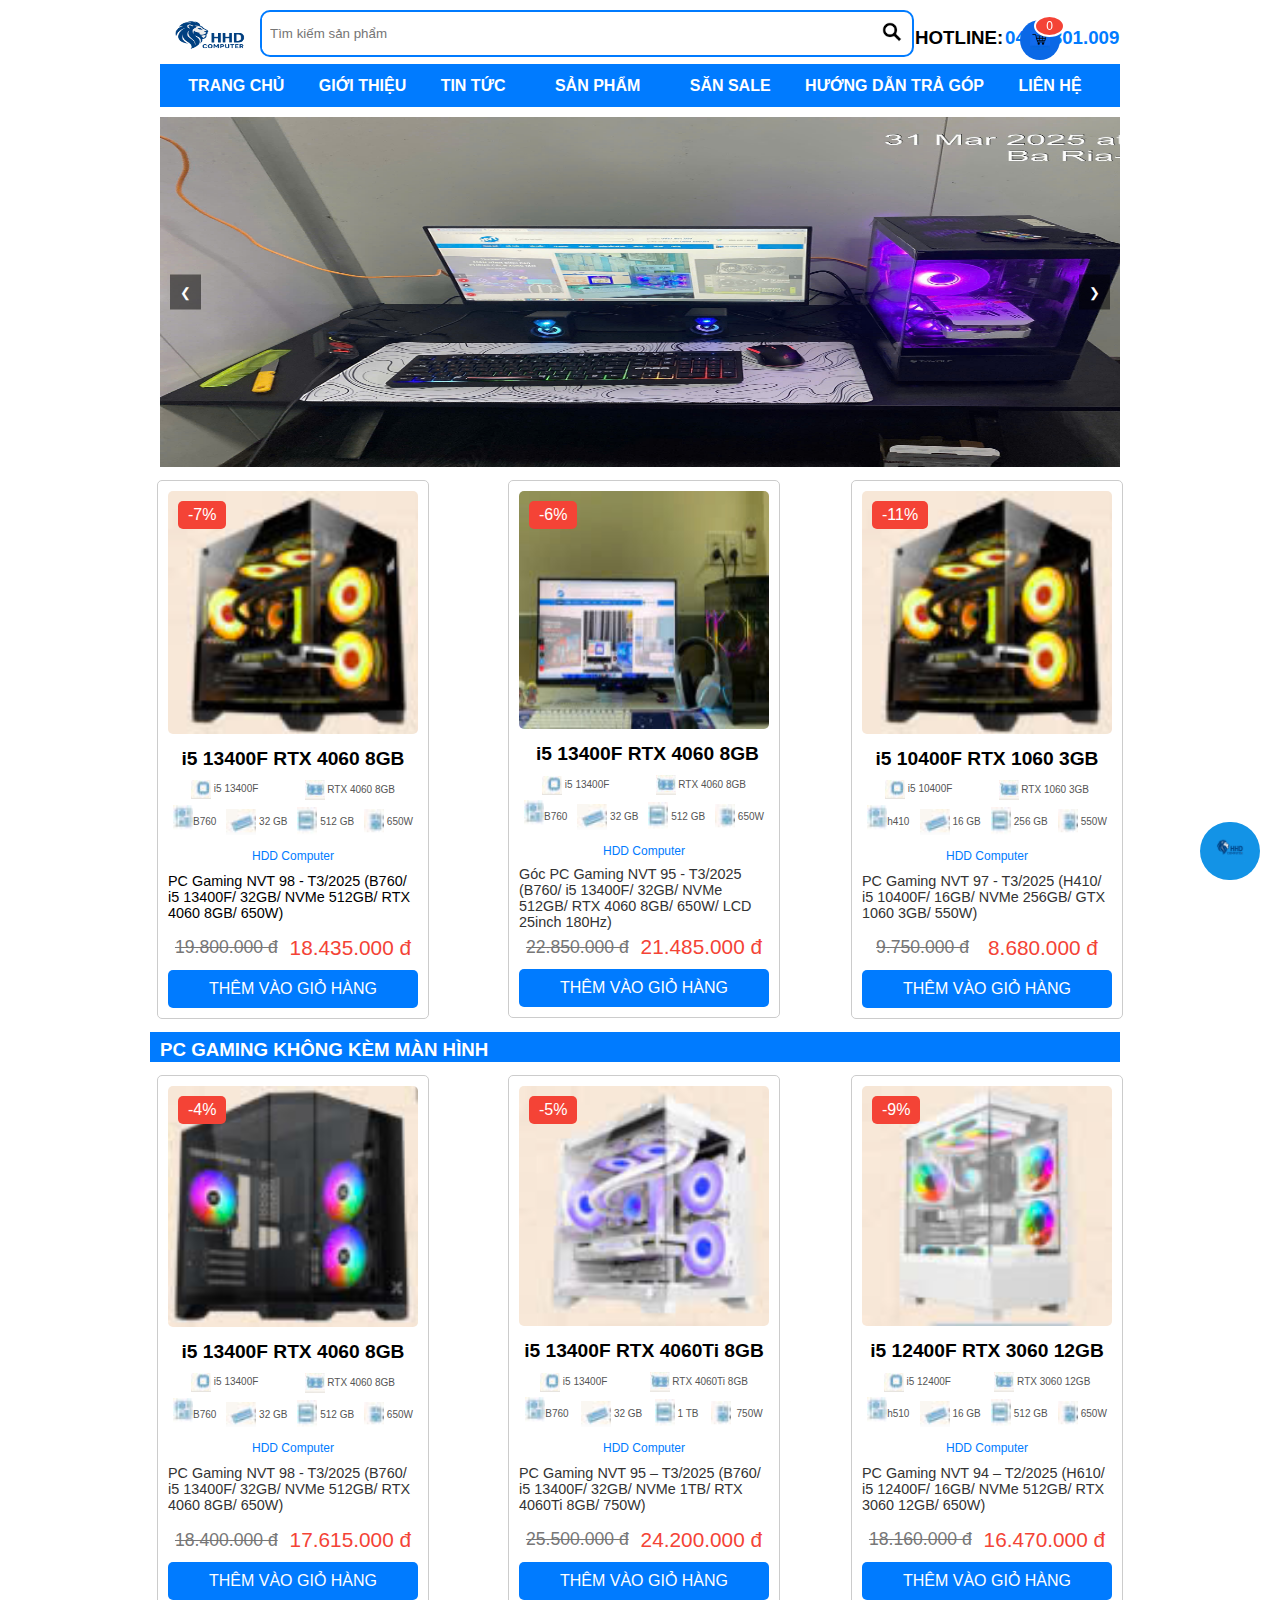
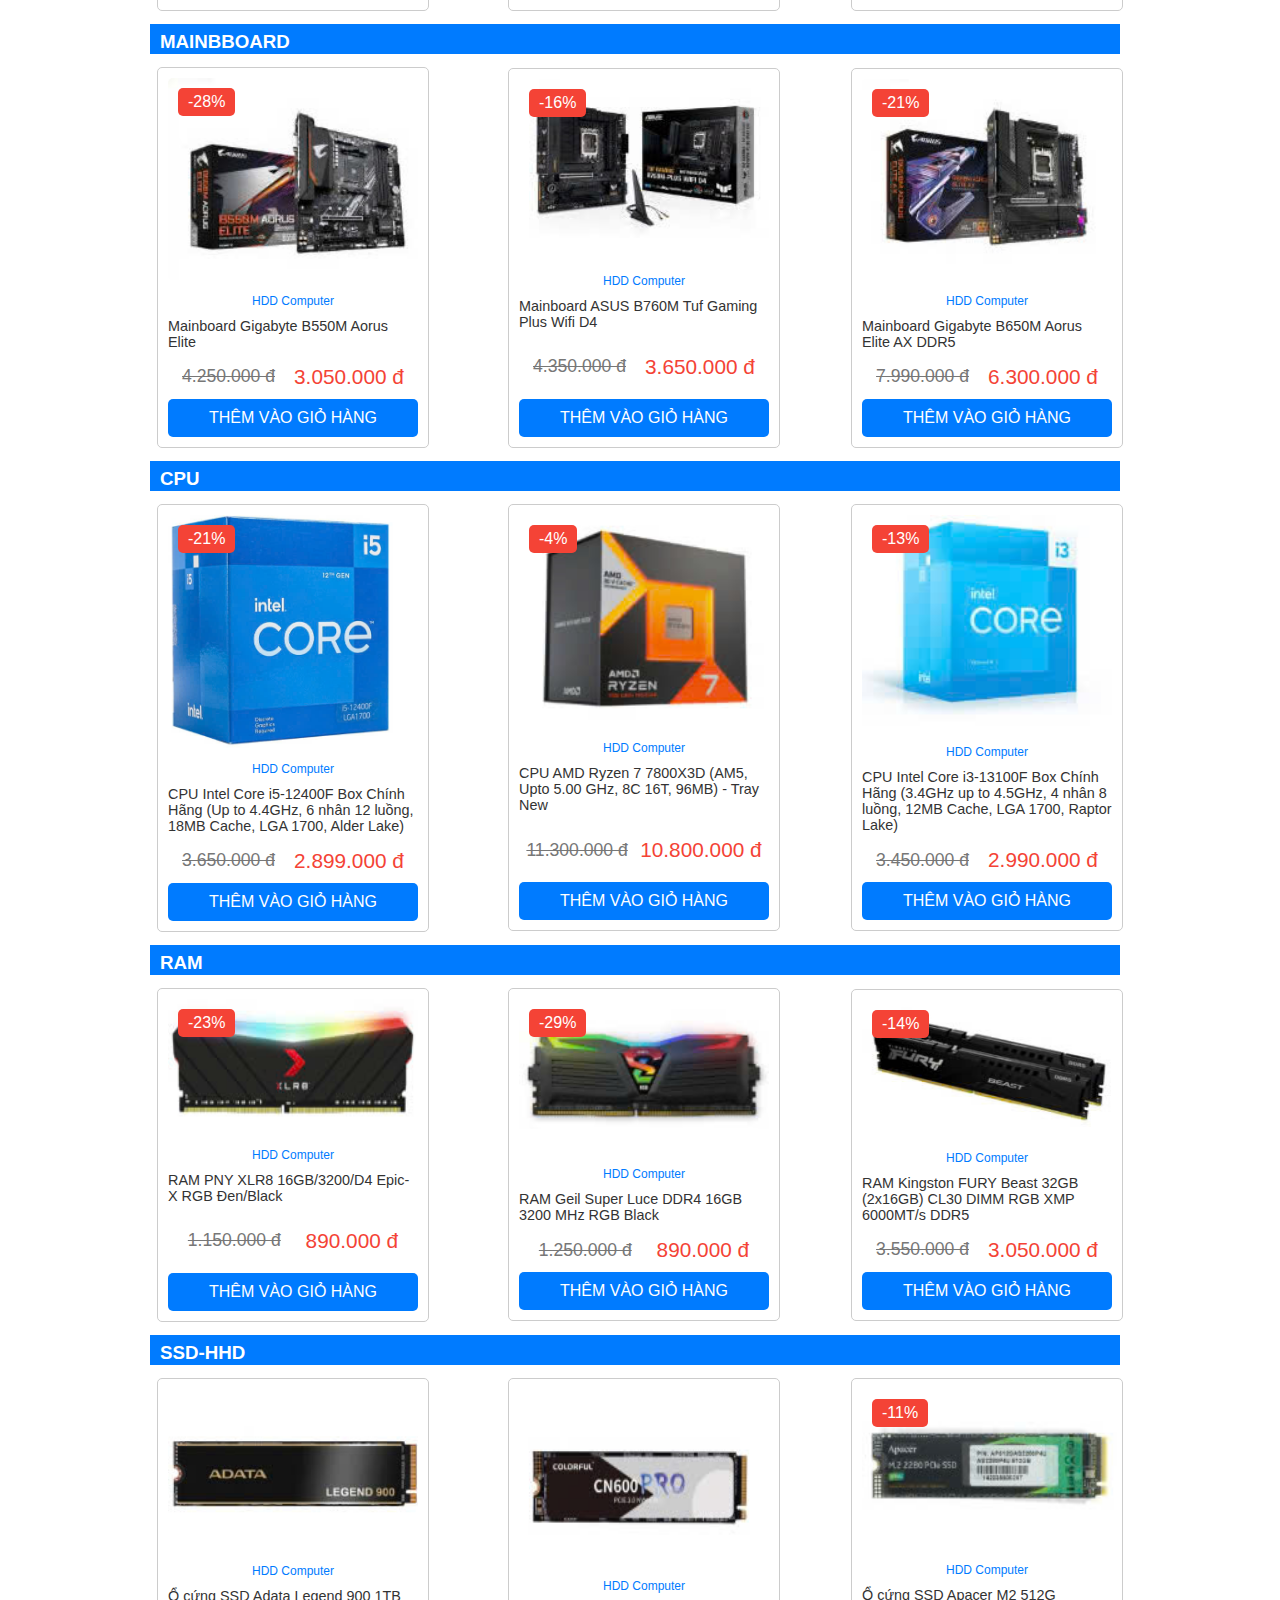
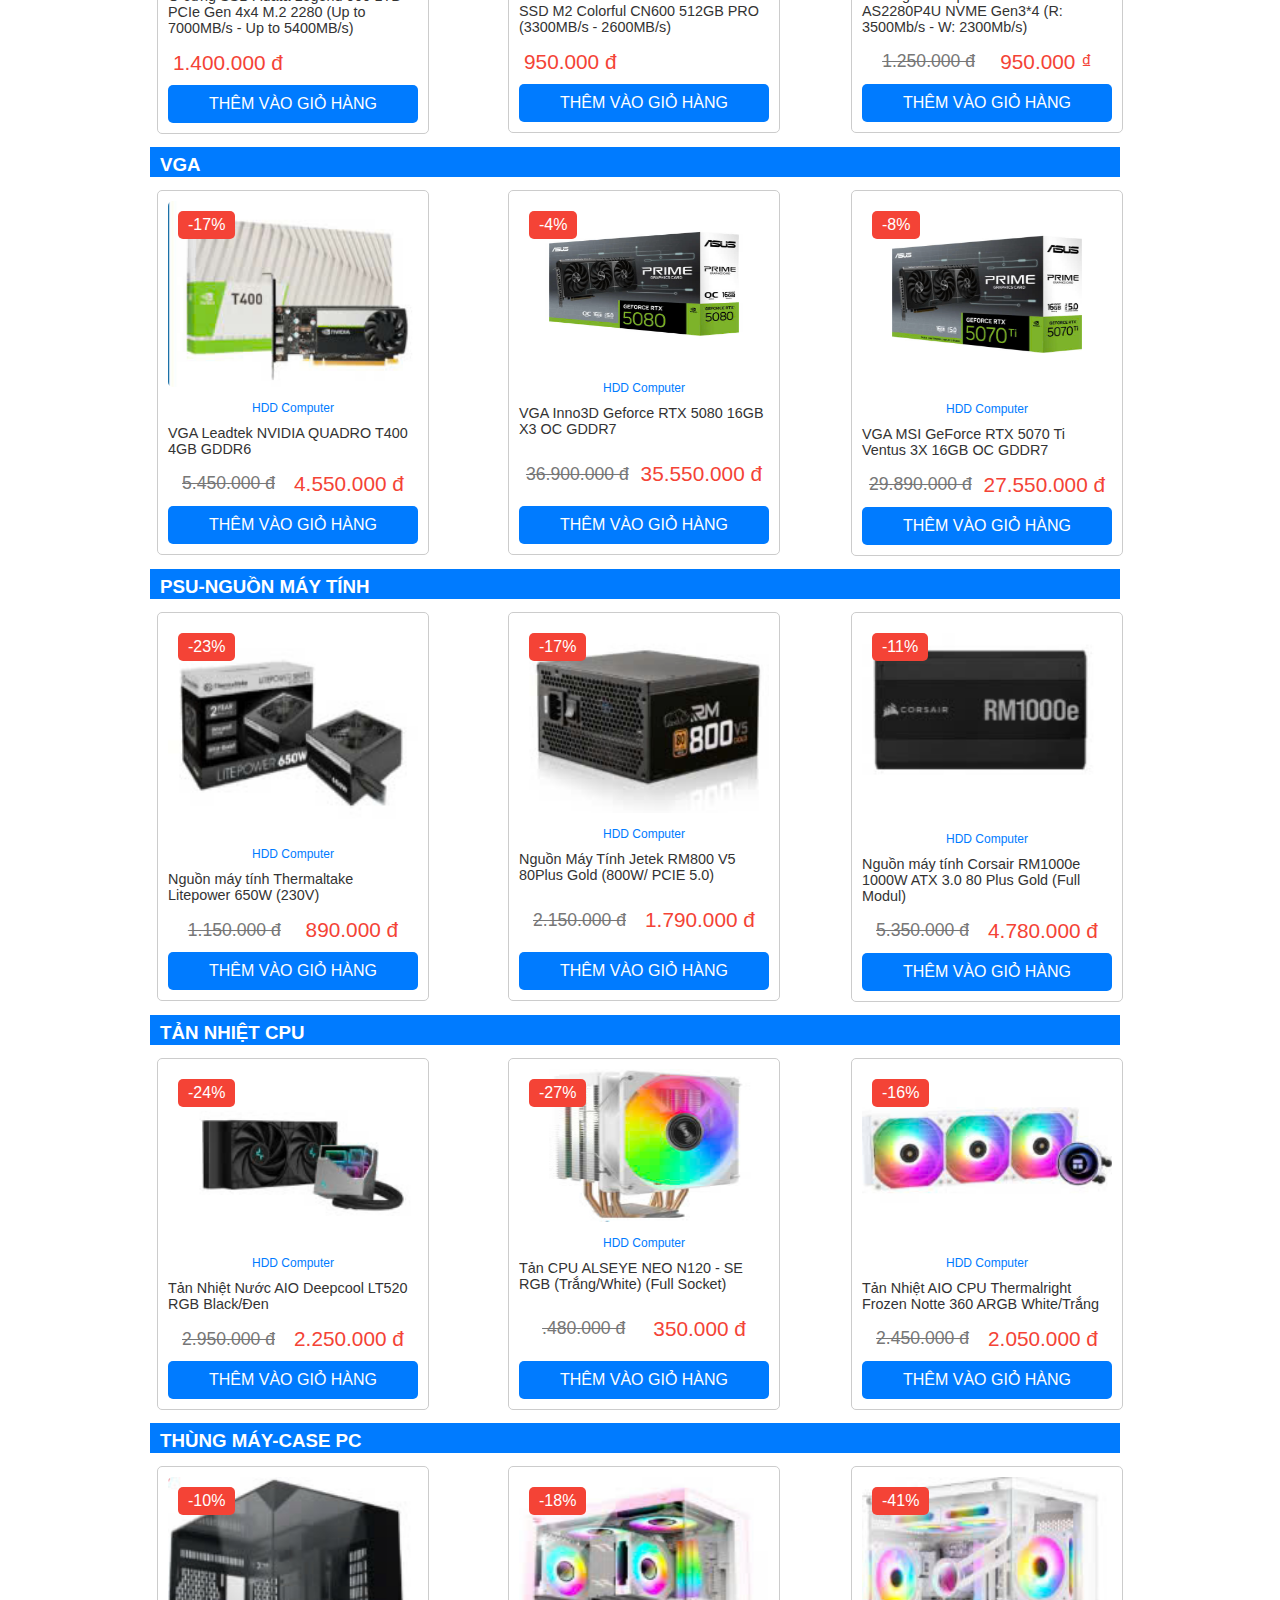
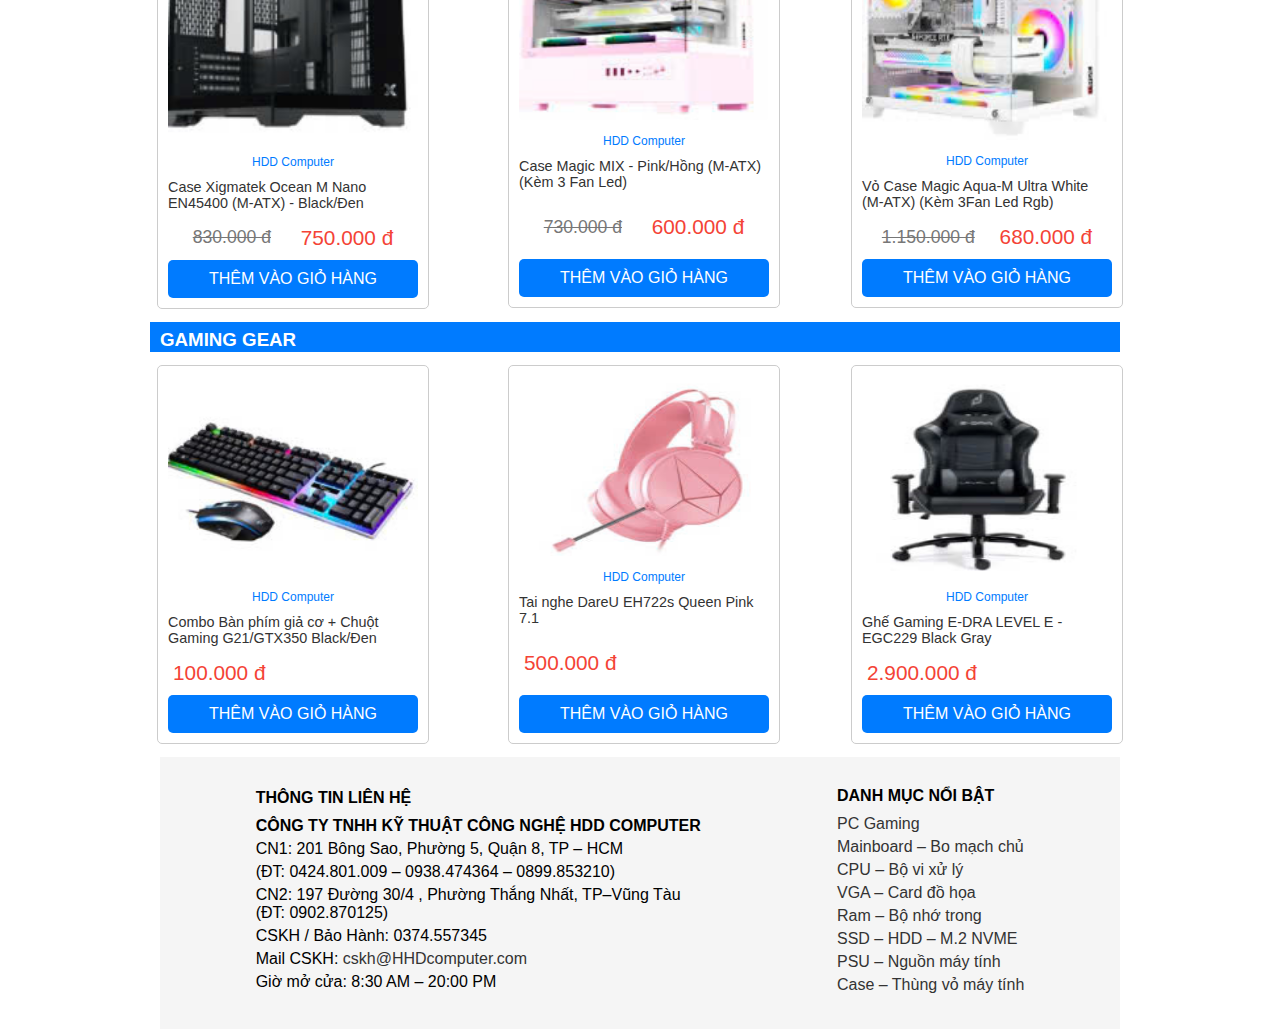
<file: index.html>
<!doctype html>
<html>
<head>
<script src="scripts/giohang.js"></script>
<meta charset="utf-8">
<meta name="viewport" content="width=device-width, initial-scale=1">
<title>Untitled Document</title>
<link href="styles/dinhdang.css" rel="stylesheet" type="text/css">
</head>
<body>
<div class="tong">
<div class="dau">
<a><img src="images/d933fa84-f4b5-4c27-9db7-804129b46376_preview_rev_1.png" class="anh" height="57px" width="80px"></a>
<div class="tk">
  <input type="text" placeholder="Tìm kiếm sản phẩm">
  <button>
    <img src="images/1.png">	 
  </button>	
</div>
	<div class="cart-icon">
    <a href="#" id="cart-button">
        <img src="images/cv.jpg" alt="Giỏ hàng" width="30">
        <span class="cart-count">0</span>
    </a>
</div>
<div class="cart-dropdown">
        <div class="cart-header">
            <h3>Giỏ hàng của bạn</h3>
        </div>
        <div class="cart-items">
            <!-- Các sản phẩm trong giỏ hàng sẽ được thêm vào đây -->
        </div>
        <div class="cart-total">
            <span>Tổng tiền: </span>
            <span id="cart-total-amount">0đ</span>
        </div>
        <button class="checkout-button" onclick="showQRCode()">Thanh toán</button>
    </div>
	<div class="modal" id="qrModal">
    <div class="modal-content">
        <span class="close-qr">&times;</span>
        <h2>Quét mã QR để thanh toán</h2>
        <div class="payment-amount" id="paymentAmount"></div>
        <img src="images/qr.jpg" alt="QR Code" class="qr-code-img">
    </div>
</div>
<div class="chudau"><h3 class="dn">HOTLINE:</h3>
	<h3 href="dk.html" class="dk">0424.801.009</h3>
	</div>
</div>
<div class="chu">
	<ul>
	<li class="tc"><b><a href="index.html">TRANG CHỦ</a></b></li>
	<li><b><a href="gioithieu.html">GIỚI THIỆU </a></b></li>
	<li><b><a href="tt.html">TIN TỨC</a></b></li>
  <li class="dropdown"><b><a class="product-button">SẢN PHẨM</a></b></li>
	<li><b><a href="SS.html">SĂN SALE</a></b></li>
	<li><b><a href="hdtg.html">HƯỚNG DẪN TRẢ GÓP</a></b></li>
	<li><b><a href="lh.html">LIÊN HỆ</a></b></li>
	</ul>
	</div>
	<div class="dropdown-content">
    <a href="main.html">Mainboard - Bo mạch chủ</a>
    <a href="cpu.html">CPU - Bộ vi xử lý</a>
    <a href="ram.html">RAM - Bộ nhớ trong</a>
    <a href="vga.html">VGA - Card đồ họa</a>
    <a href="ssd.html">SSD - HDD - M.2 NVME</a>
    <a href="psu.html">PSU - Nguồn máy tính</a>
    <a href="case.html">Case - Thùng vỏ máy tính</a>
    <a href="sp.html">Màn Hình Máy Tính PC</a>
    </div>
<div id="slideshow"> 
	<img class="bai1" src="images1/ảnh 2.jpg" alt="Ảnh 2"> 
	<img class="bai1" src="images1/anhr3.jpg" alt="Ảnh 3">
	<img class="bai1" src="images1/ảnh 3.jpg" alt="Ảnh 4">
	<img class="bai1" src="images1/ảnh 5.jpg" alt="Ảnh 5"> 
	<button class="nav-button prev" onclick="prevImage()">&#10094;</button> 
	<button class="nav-button next" onclick="nextImage()">&#10095;</button>
	</div>
	<table width="200" border="0">
  <tbody>
    <tr>
      <td><div style="border: 1px solid #ccc; border-radius: 5px; margin: 10px; padding: 10px; width: 250px; font-family: sans-serif;margin-left: -6px">
		<a href="pc01.html" style="text-decoration: none;">
  <div style="position: relative;"> 
    <div style="position: absolute; top: 10px; left: 10px; background-color: #f44336; color: white; padding: 5px 10px; border-radius: 5px;">-7%</div>
    <img src="images/máy tính.jpg" alt="PC Gaming" style="width: 100%; border-radius: 5px;">
  </div>
  <div style="text-align: center; margin-top: 10px;">
    <h2 style="font-size: 1.2em; margin-top: 5px; margin-bottom: 5px; color: black;">i5 13400F RTX 4060 8GB</h2>
  </div>
  <div style="display: flex; justify-content: space-around; margin-top: 10px; font-size: 10px; color: #555;">
    <div><img src="images/chip.jpg" alt="CPU" style="width: 20px; vertical-align: middle;"> i5 13400F</div>
    <div><img src="images/card.jpg" alt="GPU" style="width: 20px; vertical-align: middle;"> RTX 4060 8GB</div>
  </div>
  <div style="display: flex; justify-content: space-around; margin-top: 5px; font-size: 10px; color: #555;">
	<div><img src="images/main.jpg" alt="main" style="width: 20px; vertical-align: middle;">B760</div>
    <div><img src="images/ram.jpg" alt="RAM" style="width: 30px; vertical-align: middle;"> 32 GB</div>
    <div><img src="images/ssd.jpg" alt="SSD" style="width: 20px; vertical-align: middle;"> 512 GB</div>
    <div><img src="images/nguồn.jpg" alt="Power" style="width: 20px; vertical-align: middle;"> 650W</div>
  </div>
  <div style="text-align: center; margin-top: 10px; color: #007bff; font-size: 12px;">HDD Computer</div>
<p style="font-size: 0.9em; color: #333; margin-bottom: 5px; margin-top: 10px; text-decoration: none; 	color: black;">PC Gaming NVT 98 - T3/2025 (B760/ i5 13400F/ 32GB/ NVMe 512GB/ RTX 4060 8GB/ 650W)</p>
		</a>
  <div style="margin-top: 15px;">
    <div style="display: flex; align-items: center;">
      <span style="text-decoration: line-through; color: #777; font-size: 1.1em;">19.800.000 đ</span>
      <span style="color: #f44336; font-size: 1.3em; margin-left: 5px;">18.435.000 đ</span>
    </div>
    <button style="background-color: #007bff; color: white; padding: 10px 15px; border: none; border-radius: 5px; margin-top: 10px; width: 100%; cursor: pointer; font-size: 1em;">THÊM VÀO GIỎ HÀNG</button>
  </div>
</div></td>
      <td><div class="pc06" >
		<a href="pc02.html" style="text-decoration: none;">
  <div style="position: relative;">
    <div style="position: absolute; top: 10px; left: 10px; background-color: #f44336; color: white; padding: 5px 10px; border-radius: 5px;">-6%</div>
    <img src="images/z6490948857626_b6c3ba94ea659510197864445df9ac18.jpg"  alt="PC Gaming" style="width: 100%; height:238px; border-radius: 5px;">	  
  </div>
<h2 style=" margin-left: 17px; font-size: 1.2em; margin-top: 10px; margin-bottom: 5px; color: black;">i5 13400F RTX 4060 8GB</h2>
<div style="display: flex; justify-content: space-around; margin-top: 10px; font-size: 10px; color: #555;">
    <div><img src="images/chip.jpg" alt="CPU" style="width: 20px; vertical-align: middle;"> i5 13400F</div>
    <div><img src="images/card.jpg" alt="GPU" style="width: 20px; vertical-align: middle;"> RTX 4060 8GB</div>
  </div>
<div style="display: flex; justify-content: space-around; margin-top: 5px; font-size: 10px; color: #555;">
	<div><img src="images/main.jpg" alt="main" style="width: 20px; vertical-align: middle;">B760</div>
    <div><img src="images/ram.jpg" alt="RAM" style="width: 30px; vertical-align: middle;"> 32 GB</div>
    <div><img src="images/ssd.jpg" alt="SSD" style="width: 20px; vertical-align: middle;"> 512 GB</div>
    <div><img src="images/nguồn.jpg" alt="Power" style="width: 20px; vertical-align: middle;"> 650W</div>
  </div>
  <div style="text-align: center; margin-top: 10px; color: #007bff; font-size: 12px;">HDD Computer</div>
<p style="font-size: 0.9em; color: #333; margin-bottom: 0px; margin-top: 8px">Góc PC Gaming NVT 95 - T3/2025 (B760/ i5 13400F/ 32GB/ NVMe 512GB/ RTX 4060 8GB/ 650W/ LCD 25inch 180Hz)</p>
	</a>
  <div style="margin-top: 5px;">
    <div style="display: flex; align-items: center;">
      <span style="text-decoration: line-through; color: #777; font-size: 1.1em;">22.850.000 đ</span>
      <span style="color: #f44336; font-size: 1.3em; margin-left: 5px;">21.485.000 đ</span>
    </div>
    <button style="background-color: #007bff; color: white; padding: 10px 15px; border: none; border-radius: 5px; margin-top: 10px; width: 100%; cursor: pointer; font-size: 1em;">THÊM VÀO GIỎ HÀNG</button>
</div>
</div></td>
      <td><div style="border: 1px solid #ccc; border-radius: 5px; margin: 10px; padding: 10px; width: 250px; font-family: sans-serif; margin-left: 57px;" >
<a href="pc03.html" style="text-decoration: none;">
  <div style="position: relative;">
    <div style="position: absolute; top: 10px; left: 10px; background-color: #f44336; color: white; padding: 5px 10px; border-radius: 5px;">-11%</div>
    <img src="images/máy tính.jpg" alt="PC Gaming" style="width: 100%; border-radius: 5px;">
  </div>
  <div style="text-align: center; margin-top: 10px;">
    <h2 style="font-size: 1.2em; margin-top: 5px; margin-bottom: 5px;  color: black;">i5 10400F RTX 1060 3GB</h2>
  </div>
  <div style="display: flex; justify-content: space-around; margin-top: 10px; font-size: 10px; color: #555;">
    <div><img src="images/chip.jpg" alt="CPU" style="width: 20px; vertical-align: middle;"> i5 10400F</div>
    <div><img src="images/card.jpg" alt="GPU" style="width: 20px; vertical-align: middle;"> RTX 1060 3GB</div>
  </div>
  <div style="display: flex; justify-content: space-around; margin-top: 5px; font-size: 10px; color: #555;">
	<div><img src="images/main.jpg" alt="main" style="width: 20px; vertical-align: middle;">h410</div>
    <div><img src="images/ram.jpg" alt="RAM" style="width: 30px; vertical-align: middle;"> 16 GB</div>
    <div><img src="images/ssd.jpg" alt="SSD" style="width: 20px; vertical-align: middle;"> 256 GB</div>
    <div><img src="images/nguồn.jpg" alt="Power" style="width: 20px; vertical-align: middle;"> 550W</div>
  </div>
  <div style="text-align: center; margin-top: 10px; color: #007bff; font-size: 12px;">HDD Computer</div>
   	 <p style="font-size: 0.9em; color: #333; margin-bottom: 5px;margin-top: 10px;">PC Gaming NVT 97 - T3/2025 (H410/ i5 10400F/ 16GB/ NVMe 256GB/ GTX 1060 3GB/ 550W)</p>
	</a>
  <div style="margin-top: 15px;">
    <div style="display: flex; align-items: center;">
      <span style="text-decoration: line-through; color: #777; font-size: 1.1em;">9.750.000 đ</span>
      <span style="color: #f44336; font-size: 1.3em; margin-left: 5px;">8.680.000 đ</span>
    </div>
    <button style="background-color: #007bff; color: white; padding: 10px 15px; border: none; border-radius: 5px; margin-top: 10px; width: 100%; cursor: pointer; font-size: 1em;">THÊM VÀO GIỎ HÀNG</button>
</div>
</div></td>
    </tr>
  </tbody>
</table>
<div class="PC">
<h3>PC GAMING KHÔNG KÈM MÀN HÌNH</h3></div>
<table width="200" border="0">
  <tbody>
    <tr>
      <td><div style="border: 1px solid #ccc; border-radius: 5px; margin: 10px; padding: 10px; width: 250px; font-family: sans-serif;margin-left: -6px;">
	<a href="pc04.html" style="text-decoration: none;">
  <div style="position: relative;">
    <div style="position: absolute; top: 10px; left: 10px; background-color: #f44336; color: white; padding: 5px 10px; border-radius: 5px;">-4%</div>
    <img src="images/máy 3.jpg" alt="PC Gaming" style="width: 100%; border-radius: 5px;">
  </div>
  <div style="text-align: center; margin-top: 10px;">
    <h2 style="font-size: 1.2em; margin-top: 5px; margin-bottom: 5px;  color: black;">i5 13400F RTX 4060 8GB</h2>
  </div>
  <div style="display: flex; justify-content: space-around; margin-top: 10px; font-size: 10px; color: #555;">
    <div><img src="images/chip.jpg" alt="CPU" style="width: 20px; vertical-align: middle;"> i5 13400F</div>
    <div><img src="images/card.jpg" alt="GPU" style="width: 20px; vertical-align: middle;"> RTX 4060 8GB</div>
  </div>
  <div style="display: flex; justify-content: space-around; margin-top: 5px; font-size: 10px; color: #555;">
	<div><img src="images/main.jpg" alt="main" style="width: 20px; vertical-align: middle;">B760</div>
    <div><img src="images/ram.jpg" alt="RAM" style="width: 30px; vertical-align: middle;"> 32 GB</div>
    <div><img src="images/ssd.jpg" alt="SSD" style="width: 20px; vertical-align: middle;"> 512 GB</div>
    <div><img src="images/nguồn.jpg" alt="Power" style="width: 20px; vertical-align: middle;"> 650W</div>
  </div>
  <div style="text-align: center; margin-top: 10px; color: #007bff; font-size: 12px;">HDD Computer</div>
<p style="font-size: 0.9em; color: #333; margin-bottom: 5px; margin-top: 10px;">PC Gaming NVT 98 - T3/2025 (B760/ i5 13400F/ 32GB/ NVMe 512GB/ RTX 4060 8GB/ 650W)</p>
	</a>
  <div style="margin-top: 15px;">
    <div style="display: flex; align-items: center;">
      <span style="text-decoration: line-through; color: #777; font-size: 1.1em;">18.400.000 đ</span>
      <span style="color: #f44336; font-size: 1.3em; margin-left: 5px;">17.615.000 đ</span>
    </div>
    <button style="background-color: #007bff; color: white; padding: 10px 15px; border: none; border-radius: 5px; margin-top: 10px; width: 100%; cursor: pointer; font-size: 1em;">THÊM VÀO GIỎ HÀNG</button>
  </div>
</div></td>
      <td><div style="border: 1px solid #ccc; border-radius: 5px; margin: 10px; padding: 10px; width: 250px; font-family: sans-serif; margin-left: 65px;"  >
	<a href="pc05.html" style="text-decoration: none;">
  <div style="position: relative;">
    <div style="position: absolute; top: 10px; left: 10px; background-color: #f44336; color: white; padding: 5px 10px; border-radius: 5px;">-5%</div>
    <img src="images/máy 1.jpg"  alt="PC Gaming" style="width: 100%; height:240px; border-radius: 5px;">	  
  </div>
<div style="text-align: center; margin-top: 10px;">
    <h2 style="font-size: 1.2em; margin-top: 5px; margin-bottom: 5px; color: black">i5 13400F RTX 4060Ti  8GB</h2>
  </div>
<div style="display: flex; justify-content: space-around; margin-top: 10px; font-size: 10px; color: #555;">
    <div><img src="images/chip.jpg" alt="CPU" style="width: 20px; vertical-align: middle;"> i5 13400F</div>
    <div><img src="images/card.jpg" alt="GPU" style="width: 20px; vertical-align: middle;"> RTX 4060Ti 8GB</div>
  </div>
<div style="display: flex; justify-content: space-around; margin-top: 5px; font-size: 10px; color: #555;">
	<div><img src="images/main.jpg" alt="main" style="width: 20px; vertical-align: middle;">B760</div>
    <div><img src="images/ram.jpg" alt="RAM" style="width: 30px; vertical-align: middle;"> 32 GB</div>
    <div><img src="images/ssd.jpg" alt="SSD" style="width: 20px; vertical-align: middle;"> 1 TB</div>
    <div><img src="images/nguồn.jpg" alt="Power" style="width: 20px; vertical-align: middle;"> &nbsp;750W</div>
  </div>
  <div style="text-align: center; margin-top: 10px; color: #007bff; font-size: 12px;">HDD Computer</div>
	    <p style="font-size: 0.9em; color: #333; margin-bottom: 5px;margin-top: 10px;">PC Gaming NVT 95 – T3/2025 (B760/ i5 13400F/ 32GB/ NVMe 1TB/ RTX 4060Ti 8GB/ 750W)</p>
		</a>
  <div style="margin-top: 15px;">
    <div style="display: flex; align-items: center;">
      <span style="text-decoration: line-through; color: #777; font-size: 1.1em;">25.500.000 đ</span>
      <span style="color: #f44336; font-size: 1.3em; margin-left: 5px;">24.200.000 đ</span>
    </div>
<button style="background-color: #007bff; color: white; padding: 10px 15px; border: none; border-radius: 5px; margin-top: 10px; width: 100%; cursor: pointer; font-size: 1em;">THÊM VÀO GIỎ HÀNG</button>
</div>
</div></td>
      <td><div style="border: 1px solid #ccc; border-radius: 5px; margin: 10px; padding: 10px; width: 250px; font-family: sans-serif; margin-left: 57px;"  >
		  <a href="pc06.html" style="text-decoration: none;">
  <div style="position: relative;">
    <div style="position: absolute; top: 10px; left: 10px; background-color: #f44336; color: white; padding: 5px 10px; border-radius: 5px;">-9%</div>
    <img src="images/máy 2.jpg" alt="PC Gaming" style="width: 100%; height: 240px; border-radius: 5px;">
  </div>
  <div style="text-align: center; margin-top: 10px;">
    <h2 style="font-size: 1.2em; margin-top: 5px; margin-bottom: 5px; color: black">i5 12400F RTX 3060 12GB</h2>
  </div>
  <div style="display: flex; justify-content: space-around; margin-top: 10px; font-size: 10px; color: #555;">
    <div><img src="images/chip.jpg" alt="CPU" style="width: 20px; vertical-align: middle;"> i5 12400F</div>
    <div><img src="images/card.jpg" alt="GPU" style="width: 20px; vertical-align: middle;"> RTX 3060 12GB</div>
  </div>
  <div style="display: flex; justify-content: space-around; margin-top: 5px; font-size: 10px; color: #555;">
	<div><img src="images/main.jpg" alt="main" style="width: 20px; vertical-align: middle;">h510</div>
    <div><img src="images/ram.jpg" alt="RAM" style="width: 30px; vertical-align: middle;"> 16 GB</div>
    <div><img src="images/ssd.jpg" alt="SSD" style="width: 20px; vertical-align: middle;"> 512 GB</div>
    <div><img src="images/nguồn.jpg" alt="Power" style="width: 20px; vertical-align: middle;"> 650W</div>
  </div>
  <div style="text-align: center; margin-top: 10px; color: #007bff; font-size: 12px;">HDD Computer</div>
<p style="font-size: 0.9em; color: #333; margin-bottom: 5px; margin-top: 10px;">PC Gaming NVT 94 – T2/2025 (H610/ i5 12400F/ 16GB/ NVMe 512GB/ RTX 3060 12GB/ 650W)</p>
	</a>
  <div style="margin-top: 15px;">
    <div style="display: flex; align-items: center;">
      <span style="text-decoration: line-through; color: #777; font-size: 1.1em;">18.160.000 đ</span>
      <span style="color: #f44336; font-size: 1.3em; margin-left: 5px;">16.470.000 đ</span>
    </div>
    <button style="background-color: #007bff; color: white; padding: 10px 15px; border: none; border-radius: 5px; margin-top: 10px; width: 100%; cursor: pointer; font-size: 1em;">THÊM VÀO GIỎ HÀNG</button>
</div>
</div></td>
    </tr>
  </tbody>
</table>
<div class="MAIN">
<h3>MAINBBOARD</h3></div>
<table width="200" border="0">
  <tbody>
    <tr>
      <td><div style="border: 1px solid #ccc; border-radius: 5px; margin: 10px; padding: 10px; width: 250px; font-family: sans-serif;margin-left: -6px;">
		<a href="main1.html" style="text-decoration: none;">
  <div style="position: relative;">
    <div style="position: absolute; top: 10px; left: 10px; background-color: #f44336; color: white; padding: 5px 10px; border-radius: 5px;">-28%</div>
    <img src="images/z6496133440373_ee0681e32c410c208bbcfb10ec3a775c.jpg" alt="PC Gaming" style="width: 100%; border-radius: 5px;">
  </div>
  <div style="text-align: center; margin-top: 10px; color: #007bff; font-size: 12px;">HDD Computer</div>
    <p style="font-size: 0.9em; color: #333; margin-bottom: 5px; margin-top: 10px;">Mainboard Gigabyte B550M Aorus Elite</p>
	</a>
  <div style="margin-top: 15px;">
    <div style="display: flex; align-items: center;">
      <span style="text-decoration: line-through; color: #777; font-size: 1.1em;">4.250.000 đ</span>
      <span style="color: #f44336; font-size: 1.3em; margin-left: 5px;">3.050.000 đ</span>
    </div>
    <button style="background-color: #007bff; color: white; padding: 10px 15px; border: none; border-radius: 5px; margin-top: 10px; width: 100%; cursor: pointer; font-size: 1em;">THÊM VÀO GIỎ HÀNG</button>
  </div>
</div></td>
      <td><div style="border: 1px solid #ccc; border-radius: 5px; margin: 10px; padding: 10px; width: 250px; height:  font-family: sans-serif; margin-left: 65px;"  >
	<a href="main2.html" style="text-decoration: none;">
  <div style="position: relative;">
    <div style="position: absolute; top: 10px; left: 10px; background-color: #f44336; color: white; padding: 5px 10px; border-radius: 5px;">-16%</div>
    <img src="images/z6496133269536_c7738d753c35596fb6e30a76c0d4f801.jpg"  alt="PC Gaming" style="width: 100%; height:181px; border-radius: 5px;">	  
  </div>
  <div style="text-align: center; margin-top: 10px; color: #007bff; font-size: 12px;">HDD Computer</div>
	<p style="font-size: 0.9em; color: #333; margin-bottom: 5px; margin-top: 10px;">Mainboard ASUS B760M Tuf Gaming Plus Wifi D4</p></a>
  <div style="margin-top: 15px;">
    <div style="display: flex; align-items: center; padding-top: 10PX; padding-bottom: 10px;">
      <span style="text-decoration: line-through; color: #777; font-size: 1.1em;">4.350.000 đ</span>
      <span style="color: #f44336; font-size: 1.3em; margin-left: 5px;">3.650.000 đ</span>
    </div>
    <button style="background-color: #007bff; color: white; padding: 10px 15px; border: none; border-radius: 5px; margin-top: 10px; width: 100%; cursor: pointer; font-size: 1em;">THÊM VÀO GIỎ HÀNG</button>
</div>
</div></td>
      <td><div style="border: 1px solid #ccc; border-radius: 5px; margin: 10px; padding: 10px; width: 250px; font-family: sans-serif; margin-left: 57px;"  >
		<a href="main3.html" style="text-decoration: none;">
  <div style="position: relative;">
    <div style="position: absolute; top: 10px; left: 10px; background-color: #f44336; color: white; padding: 5px 10px; border-radius: 5px;">-21%</div>
    <img src="images/z6496133096845_8920b9582a59be85a3ecc79d1ed427ba.jpg" alt="PC Gaming" style="width: 100%; height: 201px; border-radius: 5px;">
  </div>
  <div style="text-align: center; margin-top: 10px; color: #007bff; font-size: 12px;">HDD Computer</div>
<p style="font-size: 0.9em; color: #333; margin-bottom: 5px; margin-top: 10px">Mainboard Gigabyte B650M Aorus Elite AX DDR5</p></a>
  <div style="margin-top: 15px;">
    <div style="display: flex; align-items: center;">
      <span style="text-decoration: line-through; color: #777; font-size: 1.1em;">7.990.000 đ</span>
      <span style="color: #f44336; font-size: 1.3em; margin-left: 5px;">6.300.000 đ</span>
    </div>
    <button style="background-color: #007bff; color: white; padding: 10px 15px; border: none; border-radius: 5px; margin-top: 10px; width: 100%; cursor: pointer; font-size: 1em;">THÊM VÀO GIỎ HÀNG</button>
</div>
</div></td>
    </tr>
  </tbody>
</table>
<div class="CPU">
<h3>CPU</h3></div>
<table width="200" border="0">
  <tbody>
    <tr>
      <td><div style="border: 1px solid #ccc; border-radius: 5px; margin: 10px; padding: 10px; width: 250px; font-family: sans-serif;margin-left: -6px;">
			<a href="cpu1.html" style="text-decoration: none;">
  <div style="position: relative;">
    <div style="position: absolute; top: 10px; left: 10px; background-color: #f44336; color: white; padding: 5px 10px; border-radius: 5px;">-21%</div>
    <img src="images1/cpu1.jpg" alt="PC Gaming" style="width: 90%; border-radius: 5px;">	
  </div>
  <div style="text-align: center; margin-top: 10px; color: #007bff; font-size: 12px;">HDD Computer</div>
<p style="font-size: 0.9em; color: #333; margin-bottom: 5px; margin-top: 10px;">CPU Intel Core i5-12400F Box Chính Hãng (Up to 4.4GHz, 6 nhân 12 luồng, 18MB Cache, LGA 1700, Alder Lake)</p></a>
  <div style="margin-top: 15px;">
    <div style="display: flex; align-items: center;">
      <span style="text-decoration: line-through; color: #777; font-size: 1.1em;">3.650.000 đ</span>
      <span style="color: #f44336; font-size: 1.3em; margin-left: 5px;">2.899.000 đ</span>
    </div>
    <button style="background-color: #007bff; color: white; padding: 10px 15px; border: none; border-radius: 5px; margin-top: 10px; width: 100%; cursor: pointer; font-size: 1em;">THÊM VÀO GIỎ HÀNG</button>
  </div>
</div></td>
      <td><div style="border: 1px solid #ccc; border-radius: 5px; margin: 10px; padding: 10px; width: 250px; font-family: sans-serif; margin-left: 65px"  >
				<a href="cpu2.html" style="text-decoration: none;">
  <div style="position: relative;">
    <div style="position: absolute; top: 10px; left: 10px; background-color: #f44336; color: white; padding: 5px 10px; border-radius: 5px;">-4%</div>
    <img src="images/cpu 2.jpg"  alt="PC Gaming" style="width: 100%; height:212px; border-radius: 5px;">	  
  </div>
  <div style="text-align: center; margin-top: 10px; color: #007bff; font-size: 12px;">HDD Computer</div>
<p style="font-size: 0.9em; color: #333; margin-bottom: 5px; margin-top: 10px">CPU AMD Ryzen 7 7800X3D (AM5, Upto 5.00 GHz, 8C 16T, 96MB) - Tray New</p></a>
  <div style="margin-top: 15px;">
    <div style="display: flex; align-items: center; padding-top: 10PX; padding-bottom: 10px;">
      <span style="text-decoration: line-through; color: #777; font-size: 1.1em;">11.300.000 đ</span>
      <span style="color: #f44336; font-size: 1.3em; margin-left: 5px;">10.800.000 đ</span>
    </div>
    <button style="background-color: #007bff; color: white; padding: 10px 15px; border: none; border-radius: 5px; margin-top: 10px; width: 100%; cursor: pointer; font-size: 1em;">THÊM VÀO GIỎ HÀNG</button>
</div>
</div></td>
      <td><div style="border: 1px solid #ccc; border-radius: 5px; margin: 10px; padding: 10px; width: 250px; font-family: sans-serif; margin-left: 57px;"  >
	<a href="cpu3.html" style="text-decoration: none;">
  <div style="position: relative;">
    <div style="position: absolute; top: 10px; left: 10px; background-color: #f44336; color: white; padding: 5px 10px; border-radius: 5px;">-13%</div>
    <img src="images1/cpu3.jpg" alt="PC Gaming" style="width: 100%; height: 216px; border-radius: 5px;">
  </div>
  <div style="text-align: center; margin-top: 10px; color: #007bff; font-size: 12px;">HDD Computer</div>
	<p style="font-size: 0.9em; color: #333; margin-bottom: 5px;margin-top: 10px;">CPU Intel Core i3-13100F Box Chính Hãng (3.4GHz up to 4.5GHz, 4 nhân 8 luồng, 12MB Cache, LGA 1700, Raptor Lake)</p></a>
  <div style="margin-top: 15px;">
    <div style="display: flex; align-items: center;">
      <span style="text-decoration: line-through; color: #777; font-size: 1.1em;">3.450.000 đ</span>
      <span style="color: #f44336; font-size: 1.3em; margin-left: 5px;">2.990.000 đ</span>
    </div>
    <button style="background-color: #007bff; color: white; padding: 10px 15px; border: none; border-radius: 5px; margin-top: 10px; width: 100%; cursor: pointer; font-size: 1em;">THÊM VÀO GIỎ HÀNG</button>
</div>
</div></td>
    </tr>
  </tbody>
</table>
<div class="RAM">
<h3>RAM</h3></div>
<table width="200" border="0">
  <tbody>
    <tr>
      <td><div style="border: 1px solid #ccc; border-radius: 5px; margin: 10px; padding: 10px; width: 250px; font-family: sans-serif; margin-left: -6px;"  >
	<a href="ram2.html" style="text-decoration: none;">
  <div style="position: relative;">
    <div style="position: absolute; top: 10px; left: 10px; background-color: #f44336; color: white; padding: 5px 10px; border-radius: 5px;">-23%</div>
    <img src="images/ram2.jpg"  alt="PC Gaming" style="width: 100%; height:135px; border-radius: 5px;">	  
  </div>
  <div style="text-align: center; margin-top: 10px; color: #007bff; font-size: 12px;">HDD Computer</div>
<p style="font-size: 0.9em; color: #333; margin-bottom: 5px;margin-top: 10px;">RAM PNY XLR8 16GB/3200/D4 Epic-X RGB Đen/Black</p></a>
  <div style="margin-top: 15px;">
    <div style="display: flex; align-items: center; padding-top: 10PX; padding-bottom: 10px;">
      <span style="text-decoration: line-through; color: #777; font-size: 1.1em;">1.150.000 đ</span>
      <span style="color: #f44336; font-size: 1.3em; margin-left: 5px;">890.000 đ</span>
    </div>
    <button style="background-color: #007bff; color: white; padding: 10px 15px; border: none; border-radius: 5px; margin-top: 10px; width: 100%; cursor: pointer; font-size: 1em;">THÊM VÀO GIỎ HÀNG</button>
</div>
</div></td>
      <td><div style="border: 1px solid #ccc; border-radius: 5px; margin: 10px; padding: 10px; width: 250px; font-family: sans-serif;margin-left: 65px;">
	<a href="ram1.html" style="text-decoration: none;">
  <div style="position: relative;">
    <div style="position: absolute; top: 10px; left: 10px; background-color: #f44336; color: white; padding: 5px 10px; border-radius: 5px;">-29%</div>
    <img src="images/ram1.jpg" alt="PC Gaming" style="width: 100%; border-radius: 5px;">
  </div>
  <div style="text-align: center; margin-top: 10px; color: #007bff; font-size: 12px;">HDD Computer</div>
	<p style="font-size: 0.9em; color: #333; margin-bottom: 5px; margin-top: 10px;">RAM Geil Super Luce DDR4 16GB 3200 MHz RGB Black</p></a>
  <div style="margin-top: 15px;">
    <div style="display: flex; align-items: center;">
      <span style="text-decoration: line-through; color: #777; font-size: 1.1em;">1.250.000 đ</span>
      <span style="color: #f44336; font-size: 1.3em; margin-left: 5px;">890.000 đ</span>
    </div>
    <button style="background-color: #007bff; color: white; padding: 10px 15px; border: none; border-radius: 5px; margin-top: 10px; width: 100%; cursor: pointer; font-size: 1em;">THÊM VÀO GIỎ HÀNG</button>
  </div>
</div></td>
      <td><div style="border: 1px solid #ccc; border-radius: 5px; margin: 10px; padding: 10px; width: 250px; font-family: sans-serif; margin-left: 57px;"  >
	<a href="ram3.html" style="text-decoration: none;">
  <div style="position: relative;">
    <div style="position: absolute; top: 10px; left: 10px; background-color: #f44336; color: white; padding: 5px 10px; border-radius: 5px;">-14%</div>
    <img src="images/ram3.jpg" alt="PC Gaming" style="width: 100%; height:137px; border-radius: 5px;">
  </div>
  <div style="text-align: center; margin-top: 10px; color: #007bff; font-size: 12px;">HDD Computer</div>
<p style="font-size: 0.9em; color: #333; margin-bottom: 5px; margin-top: 10px;">RAM Kingston FURY Beast 32GB (2x16GB) CL30 DIMM RGB XMP 6000MT/s DDR5</p></a>
  <div style="margin-top: 15px;">
    <div style="display: flex; align-items: center;">
      <span style="text-decoration: line-through; color: #777; font-size: 1.1em;">3.550.000 đ</span>
      <span style="color: #f44336; font-size: 1.3em; margin-left: 5px;">3.050.000 đ</span>
    </div>
    <button style="background-color: #007bff; color: white; padding: 10px 15px; border: none; border-radius: 5px; margin-top: 10px; width: 100%; cursor: pointer; font-size: 1em;">THÊM VÀO GIỎ HÀNG</button>
</div>
</div></td>
    </tr>
  </tbody>
</table>
<div class="SSD-HHD">
<h3>SSD-HHD</h3></div>
<table width="200" border="0">
  <tbody>
    <tr>
      <td><div style="border: 1px solid #ccc; border-radius: 5px; margin: 10px; padding: 10px; width: 250px; font-family: sans-serif;margin-left: -6px;">
	<a href="ssd1.html" style="text-decoration: none;">
  <div style="position: relative;">
    <img src="images/ssd1.jpg" alt="PC Gaming" style="width: 100%;height: 161px; border-radius: 5px;">
  </div>
  <div style="text-align: center; margin-top: 10px; color: #007bff; font-size: 12px;">HDD Computer</div>
<p style="font-size: 0.9em; color: #333; margin-bottom: 5px; margin-top: 10px;">Ổ cứng SSD Adata Legend 900 1TB PCIe Gen 4x4 M.2 2280 (Up to 7000MB/s - Up to 5400MB/s)</p></a>
  <div style="margin-top: 15px;">
    <div style="display: flex; align-items: center;">
      <span style="color: #f44336; font-size: 1.3em; margin-left: 5px;">1.400.000 đ</span>
    </div>
    <button style="background-color: #007bff; color: white; padding: 10px 15px; border: none; border-radius: 5px; margin-top: 10px; width: 100%; cursor: pointer; font-size: 1em;">THÊM VÀO GIỎ HÀNG</button>
  </div>
</div></td>
      <td><div style="border: 1px solid #ccc; border-radius: 5px; margin: 10px; padding: 10px; width: 250px; font-family: sans-serif; margin-left: 65px;"  >
	<a href="ssd2.html" style="text-decoration: none;">
  <div style="position: relative;">
    <img src="images/ssd2.jpg"  alt="PC Gaming" style="width: 100%; height:176px; border-radius: 5px;">	  
  </div>
  <div style="text-align: center; margin-top: 10px; color: #007bff; font-size: 12px;">HDD Computer</div>
<p style="font-size: 0.9em; color: #333; margin-bottom: 5px; margin-top: 10px;">SSD M2 Colorful CN600 512GB PRO (3300MB/s - 2600MB/s)</p></a>
  <div style="margin-top: 15px;">
	  <div style="display: flex; align-items: center;">

      <span style="color: #f44336; font-size: 1.3em; margin-left: 5px;">950.000 đ</span>
    </div>
    <button style="background-color: #007bff; color: white; padding: 10px 15px; border: none; border-radius: 5px; margin-top: 10px; width: 100%; cursor: pointer; font-size: 1em;">THÊM VÀO GIỎ HÀNG</button>
	</div>
</div></td>
      <td><div style="border: 1px solid #ccc; border-radius: 5px; margin: 10px; padding: 10px; width: 250px; font-family: sans-serif; margin-left: 57px; "  >
	<a href="ssd3.html" style="text-decoration: none;">
  <div style="position: relative;">
    <div style="position: absolute; top: 10px; left: 10px; background-color: #f44336; color: white; padding: 5px 10px; border-radius: 5px;">-11%</div>
    <img src="images/ssd3.jpg" alt="PC Gaming" style="width: 102%; border-radius: 5px;">
  </div>
  <div style="text-align: center; margin-top: 10px; color: #007bff; font-size: 12px;">HDD Computer</div>
<p style="font-size: 0.9em; color: #333; margin-bottom: 5px; margin-top: 10px;">Ổ cứng SSD Apacer M2 512G AS2280P4U NVME Gen3*4 (R: 3500Mb/s - W: 2300Mb/s)</p></a>
  <div style="margin-top: 15px;">
    <div style="display: flex; align-items: center;">
		<span style="text-decoration: line-through; color: #777; font-size: 1.1em;">1.250.000 đ</span>
      <span style="color: #f44336; font-size: 1.3em; margin-left: 5px;">950.000 ₫</span>
    </div>
    <button style="background-color: #007bff; color: white; padding: 10px 15px; border: none; border-radius: 5px; margin-top: 10px; width: 100%; cursor: pointer; font-size: 1em;">THÊM VÀO GIỎ HÀNG</button>
</div>
</div></td>
    </tr>
  </tbody>
</table>
<div class="VGA">
<h3>VGA</h3></div>
<table width="200" border="0">
  <tbody>
    <tr>
      <td><div style="border: 1px solid #ccc; border-radius: 5px; margin: 10px; padding: 10px; width: 250px; font-family: sans-serif;margin-left: -6px;">
	<a href="vga1.html" style="text-decoration: none;">
  <div style="position: relative;">
    <div style="position: absolute; top: 10px; left: 10px; background-color: #f44336; color: white; padding: 5px 10px; border-radius: 5px;">-17%</div>
    <img src="images/z6498464710481_c704e18e501b9ef5c72f792e1c7cbf87.jpg" alt="PC Gaming" style="width: 100%; border-radius: 5px;">
  </div>
 
  <div style="text-align: center; margin-top: 10px; color: #007bff; font-size: 12px;">HDD Computer</div>
<p style="font-size: 0.9em; color: #333; margin-bottom: 5px; margin-top: 10px;">VGA Leadtek NVIDIA QUADRO T400 4GB GDDR6</p></a>
  <div style="margin-top: 15px;">
    <div style="display: flex; align-items: center;">
      <span style="text-decoration: line-through; color: #777; font-size: 1.1em;">5.450.000 đ</span>
      <span style="color: #f44336; font-size: 1.3em; margin-left: 5px;">4.550.000 đ</span>
    </div>
    <button style="background-color: #007bff; color: white; padding: 10px 15px; border: none; border-radius: 5px; margin-top: 10px; width: 100%; cursor: pointer; font-size: 1em;">THÊM VÀO GIỎ HÀNG</button>
  </div>
</div></td>
      <td><div style="border: 1px solid #ccc; border-radius: 5px; margin: 10px; padding: 10px; width: 250px; font-family: sans-serif; margin-left: 65px; "  >
	<a href="vga2.html" style="text-decoration: none;">
  <div style="position: relative;">
    <div style="position: absolute; top: 10px; left: 10px; background-color: #f44336; color: white; padding: 5px 10px; border-radius: 5px;">-4%</div>
    <img src="images/z6498464710546_0d5f57575e25374456a75358c4359136.jpg" alt="PC Gaming" style="width: 100%; height:166px; border-radius: 5px;">	  
  </div>
  <div style="text-align: center; margin-top: 10px; color: #007bff; font-size: 12px;">HDD Computer</div>
<p style="font-size: 0.9em; color: #333; margin-bottom: 5px; margin-top: 10px;">VGA Inno3D Geforce RTX 5080 16GB X3 OC GDDR7</p></a>
  <div style="margin-top: 15px;">
    <div style="display: flex; align-items: center; padding-top: 10PX; padding-bottom: 10px;">
      <span style="text-decoration: line-through; color: #777; font-size: 1.1em;">36.900.000 đ</span>
      <span style="color: #f44336; font-size: 1.3em; margin-left: 5px;">35.550.000 đ</span>
    </div>
    <button style="background-color: #007bff; color: white; padding: 10px 15px; border: none; border-radius: 5px; margin-top: 10px; width: 100%; cursor: pointer; font-size: 1em;">THÊM VÀO GIỎ HÀNG</button>
</div>
</div></td>
      <td><div style="border: 1px solid #ccc; border-radius: 5px; margin: 10px; padding: 10px; width: 250px; font-family: sans-serif; margin-left: 57px; "  >
	<a href="vga3.html" style="text-decoration: none;">
  <div style="position: relative;">
    <div style="position: absolute; top: 10px; left: 10px; background-color: #f44336; color: white; padding: 5px 10px; border-radius: 5px;">-8%</div>
    <img src="images/z6498464662150_53f7f2e2cca0658f18683f95a457a7d4.jpg" alt="PC Gaming" style="width: 100%; height: 187px; border-radius: 5px;">
  </div>
  <div style="text-align: center; margin-top: 10px; color: #007bff; font-size: 12px;">HDD Computer</div>
<p style="font-size: 0.9em; color: #333; margin-bottom: 5px; margin-top: 10px;">VGA MSI GeForce RTX 5070 Ti Ventus 3X 16GB OC GDDR7</p></a>
  <div style="margin-top: 15px;">
    <div style="display: flex; align-items: center;">
      <span style="text-decoration: line-through; color: #777; font-size: 1.1em;">29.890.000 đ</span>
      <span style="color: #f44336; font-size: 1.3em; margin-left: 5px;">27.550.000 đ</span>
    </div>
    <button style="background-color: #007bff; color: white; padding: 10px 15px; border: none; border-radius: 5px; margin-top: 10px; width: 100%; cursor: pointer; font-size: 1em;">THÊM VÀO GIỎ HÀNG</button>
</div>
</div></td>
    </tr>
  </tbody>
</table>
<div class="PSU">
<h3>PSU-NGUỒN MÁY TÍNH</h3></div>
<table width="200" border="0">
  <tbody>
    <tr>
      <td><div style="border: 1px solid #ccc; border-radius: 5px; margin: 10px; padding: 10px; width: 250px; font-family: sans-serif;margin-left: -6px;">
	<a href="psu1.html" style="text-decoration: none;">
  <div style="position: relative;">
    <div style="position: absolute; top: 10px; left: 10px; background-color: #f44336; color: white; padding: 5px 10px; border-radius: 5px;">-23%</div>
    <img src="images/z6498496634549_69b7d8baeac3c4b466d9cd787c6a3fc0.jpg" alt="PC Gaming" style="width: 100%; height: 210px; border-radius: 5px;">
  </div>
<div style="text-align: center; margin-top: 10px; color: #007bff; font-size: 12px;">HDD Computer</div>
<p style="font-size: 0.9em; color: #333; margin-bottom: 5px; margin-top: 10px;">Nguồn máy tính Thermaltake Litepower 650W (230V)</p></a>
  <div style="margin-top: 15px;">
    <div style="display: flex; align-items: center;">
      <span style="text-decoration: line-through; color: #777; font-size: 1.1em;">1.150.000 đ</span>
      <span style="color: #f44336; font-size: 1.3em; margin-left: 5px;">890.000 đ</span>
    </div>
    <button style="background-color: #007bff; color: white; padding: 10px 15px; border: none; border-radius: 5px; margin-top: 10px; width: 100%; cursor: pointer; font-size: 1em;">THÊM VÀO GIỎ HÀNG</button>
  </div>
</div></td>
      <td><div style="border: 1px solid #ccc; border-radius: 5px; margin: 10px; padding: 10px; width: 250px; font-family: sans-serif; margin-left: 65px; "  >
	<a href="psu2.html" style="text-decoration: none;">
  <div style="position: relative;">
    <div style="position: absolute; top: 10px; left: 10px; background-color: #f44336; color: white; padding: 5px 10px; border-radius: 5px;">-17%</div>
    <img src="images/z6498496634634_4f3bbbb8e62c8d4d9fe10c278065f018.jpg"  alt="PC Gaming" style="width: 100%; height:190px; border-radius: 5px;">	  
  </div>

  <div style="text-align: center; margin-top: 10px; color: #007bff; font-size: 12px;">HDD Computer</div>
<p style="font-size: 0.9em; color: #333; margin-bottom: 5px; margin-top: 10px;">Nguồn Máy Tính Jetek RM800 V5 80Plus Gold (800W/ PCIE 5.0)</p></a>
  <div style="margin-top: 15px;">
    <div style="display: flex; align-items: center; padding-top: 10PX; padding-bottom: 10px;">
      <span style="text-decoration: line-through; color: #777; font-size: 1.1em;">2.150.000 đ</span>
      <span style="color: #f44336; font-size: 1.3em; margin-left: 5px;">1.790.000 đ</span>
    </div>
    <button style="background-color: #007bff; color: white; padding: 10px 15px; border: none; border-radius: 5px; margin-top: 10px; width: 100%; cursor: pointer; font-size: 1em;">THÊM VÀO GIỎ HÀNG</button>
</div>
</div></td>
      <td><div style="border: 1px solid #ccc; border-radius: 5px; margin: 10px; padding: 10px; width: 250px; font-family: sans-serif; margin-left: 57px;"  >
	<a href="psu3.html" style="text-decoration: none;">
  <div style="position: relative;">
    <div style="position: absolute; top: 10px; left: 10px; background-color: #f44336; color: white; padding: 5px 10px; border-radius: 5px;">-11%</div>
    <img src="images/z6498496634633_a83403cd6e23f7787a3d932d5026945b.jpg" alt="PC Gaming" style="width: 100%; height: 195px; border-radius: 5px;">
  </div>
  <div style="text-align: center; margin-top: 10px; color: #007bff; font-size: 12px;">HDD Computer</div>
<p style="font-size: 0.9em; color: #333; margin-bottom: 5px; margin-top: 10px;">Nguồn máy tính Corsair RM1000e 1000W ATX 3.0 80 Plus Gold (Full Modul)</p></a>
  <div style="margin-top: 15px;">

    <div style="display: flex; align-items: center;">
      <span style="text-decoration: line-through; color: #777; font-size: 1.1em;">5.350.000 đ</span>
      <span style="color: #f44336; font-size: 1.3em; margin-left: 5px;">4.780.000 đ</span>
    </div>
    <button style="background-color: #007bff; color: white; padding: 10px 15px; border: none; border-radius: 5px; margin-top: 10px; width: 100%; cursor: pointer; font-size: 1em;">THÊM VÀO GIỎ HÀNG</button>
</div>
</div></td>
    </tr>
  </tbody>
</table>
<div class="QUAT">
<h3>TẢN NHIỆT CPU</h3></div>
<table width="200" border="0">
  <tbody>
    <tr>
      <td><div style="border: 1px solid #ccc; border-radius: 5px; margin: 10px; padding: 10px; width: 250px; font-family: sans-serif;margin-left: -6px;">
	<a href="tncpu1.html" style="text-decoration: none;">
  <div style="position: relative;">
    <div style="position: absolute; top: 10px; left: 10px; background-color: #f44336; color: white; padding: 5px 10px; border-radius: 5px;">-24%</div>
    <img src="images/z6498601381348_0ea630f9c5e5bcb34cfa7e3a8b0b833e.jpg" alt="PC Gaming" style="width: 100%; border-radius: 5px;">
  </div>
  <div style="text-align: center; margin-top: 10px; color: #007bff; font-size: 12px;">HDD Computer</div>
<p style="font-size: 0.9em; color: #333; margin-bottom: 5px; margin-top: 10px;">Tản Nhiệt Nước AIO Deepcool LT520 RGB Black/Đen</p></a>
  <div style="margin-top: 15px;">
    <div style="display: flex; align-items: center;">
      <span style="text-decoration: line-through; color: #777; font-size: 1.1em;">2.950.000 đ</span>
      <span style="color: #f44336; font-size: 1.3em; margin-left: 5px;">2.250.000 đ</span>
    </div>
    <button style="background-color: #007bff; color: white; padding: 10px 15px; border: none; border-radius: 5px; margin-top: 10px; width: 100%; cursor: pointer; font-size: 1em;">THÊM VÀO GIỎ HÀNG</button>
  </div>
</div></td>
      <td><div style="border: 1px solid #ccc; border-radius: 5px; margin: 10px; padding: 10px; width: 250px; font-family: sans-serif; margin-left: 65px; "  >
	<a href="tncpu2.html" style="text-decoration: none;">
  <div style="position: relative;">
    <div style="position: absolute; top: 10px; left: 10px; background-color: #f44336; color: white; padding: 5px 10px; border-radius: 5px;">-27%</div>
    <img src="images/z6498601381345_65302a4b98b5986c34b78c094b6da5b0.jpg" alt="PC Gaming" style="width: 100%; height:153px; border-radius: 5px;">	  
  </div>
  <div style="text-align: center; margin-top: 10px; color: #007bff; font-size: 12px;">HDD Computer</div>
<p style="font-size: 0.9em; color: #333; margin-bottom: 5px; margin-top: 10px;">Tản CPU ALSEYE NEO N120 - SE RGB (Trắng/White) (Full Socket)&nbsp;</p>
    </a>
  <div style="margin-top: 15px;">
    <div style="display: flex; align-items: center; padding-top: 10PX; padding-bottom: 10px;">
      <span style="text-decoration: line-through; color: #777; font-size: 1.1em;">.480.000 đ</span>
      <span style="color: #f44336; font-size: 1.3em; margin-left: 5px;">350.000 đ</span>
    </div>
    <button style="background-color: #007bff; color: white; padding: 10px 15px; border: none; border-radius: 5px; margin-top: 10px; width: 100%; cursor: pointer; font-size: 1em;">THÊM VÀO GIỎ HÀNG</button>
</div>
</div></td>
      <td><div style="border: 1px solid #ccc; border-radius: 5px; margin: 10px; padding: 10px; width: 250px; font-family: sans-serif; margin-left: 57px; "  >
	<a href="tncpu3.html" style="text-decoration: none;">
  <div style="position: relative;">
    <div style="position: absolute; top: 10px; left: 10px; background-color: #f44336; color: white; padding: 5px 10px; border-radius: 5px;">-16%</div>
    <img src="images/z6498601381307_a0cddc285912b167f7f3b7836724cff9.jpg" alt="PC Gaming" style="width: 100%;height: 173px; border-radius: 5px;">
  </div>
  <div style="text-align: center; margin-top: 10px; color: #007bff; font-size: 12px;">HDD Computer</div>
<p style="font-size: 0.9em; color: #333; margin-bottom: 5px;margin-top: 10px;">Tản Nhiệt AIO CPU Thermalright Frozen Notte 360 ARGB White/Trắng</p></a>
  <div style="margin-top: 15px;">
    <div style="display: flex; align-items: center;">
      <span style="text-decoration: line-through; color: #777; font-size: 1.1em;">2.450.000 đ</span>
      <span style="color: #f44336; font-size: 1.3em; margin-left: 5px;">2.050.000 đ</span>
    </div>
    <button style="background-color: #007bff; color: white; padding: 10px 15px; border: none; border-radius: 5px; margin-top: 10px; width: 100%; cursor: pointer; font-size: 1em;">THÊM VÀO GIỎ HÀNG</button>
</div>
</div></td>
    </tr>
  </tbody>
</table>
<div class="CASE">
<h3>THÙNG MÁY-CASE PC</h3></div>
<table width="200" border="0">
  <tbody>
    <tr>
      <td><div style="border: 1px solid #ccc; border-radius: 5px; margin: 10px; padding: 10px; width: 250px; font-family: sans-serif;margin-left: -6px;">
	<a href="case1.html" style="text-decoration: none;">
  <div style="position: relative;">
    <div style="position: absolute; top: 10px; left: 10px; background-color: #f44336; color: white; padding: 5px 10px; border-radius: 5px;">-10%</div>
    <img src="images/z6498674536525_cb4a4682553e48de58d70a9eae27b8fa.jpg" alt="PC Gaming" style="width: 100%; border-radius: 5px;">
  </div>
  <div style="text-align: center; margin-top: 10px; color: #007bff; font-size: 12px;">HDD Computer</div>
<p style="font-size: 0.9em; color: #333; margin-bottom: 5px; margin-top: 10px;">Case Xigmatek Ocean M Nano EN45400 (M-ATX) - Black/Đen</p></a>
  <div style="margin-top: 15px;">
    <div style="display: flex; align-items: center;">
      <span style="text-decoration: line-through; color: #777; font-size: 1.1em;">830.000 đ</span>
      <span style="color: #f44336; font-size: 1.3em; margin-left: 5px;">750.000 đ</span>
    </div>
    <button style="background-color: #007bff; color: white; padding: 10px 15px; border: none; border-radius: 5px; margin-top: 10px; width: 100%; cursor: pointer; font-size: 1em;">THÊM VÀO GIỎ HÀNG</button>
  </div>
</div></td>
      <td><div style="border: 1px solid #ccc; border-radius: 5px; margin: 10px; padding: 10px; width: 250px; font-family: sans-serif; margin-left: 65px; "  >
	<a href="case2.html" style="text-decoration: none;">
  <div style="position: relative;">
    <div style="position: absolute; top: 10px; left: 10px; background-color: #f44336; color: white; padding: 5px 10px; border-radius: 5px;">-18%</div>
    <img src="images/z6498674536500_fc0b7d3e146797349c29f569e1ea841f.jpg"  alt="PC Gaming" style="width: 100%; height:243px; border-radius: 5px;">	  
  </div>
  <div style="text-align: center; margin-top: 10px; color: #007bff; font-size: 12px;">HDD Computer</div>
<p style="font-size: 0.9em; color: #333; margin-bottom: 5px; margin-top: 10px;">Case Magic MIX - Pink/Hồng (M-ATX) (Kèm 3 Fan Led)</p></a>
  <div style="margin-top: 15px;">
    <div style="display: flex; align-items: center; padding-top: 10PX; padding-bottom: 10px;">
      <span style="text-decoration: line-through; color: #777; font-size: 1.1em;">730.000 đ</span>
      <span style="color: #f44336; font-size: 1.3em; margin-left: 5px;">600.000 đ</span>
    </div>
    <button style="background-color: #007bff; color: white; padding: 10px 15px; border: none; border-radius: 5px; margin-top: 10px; width: 100%; cursor: pointer; font-size: 1em;">THÊM VÀO GIỎ HÀNG</button>
</div>
</div></td>
      <td><div style="border: 1px solid #ccc; border-radius: 5px; margin: 10px; padding: 10px; width: 250px; font-family: sans-serif; margin-left: 57px;"  >
	<a href="case3.html" style="text-decoration: none;">
  <div style="position: relative;">
    <div style="position: absolute; top: 10px; left: 10px; background-color: #f44336; color: white; padding: 5px 10px; border-radius: 5px;">-41%</div>
    <img src="images/z6498674536524_bfcb9ab4e508707b2e48bbaaef350cc9.jpg" ALT="PC Gaming" style="width: 100%; height: 263px; border-radius: 5px;">
  </div>
  <div style="text-align: center; margin-top: 10px; color: #007bff; font-size: 12px;">HDD Computer</div>
<p style="font-size: 0.9em; color: #333; margin-bottom: 5px; margin-top: 10px;">Vỏ Case Magic Aqua-M Ultra White (M-ATX) (Kèm 3Fan Led Rgb)</p></a>
  <div style="margin-top: 15px;">
    <div style="display: flex; align-items: center;">
      <span style="text-decoration: line-through; color: #777; font-size: 1.1em;">1.150.000 đ</span>
      <span style="color: #f44336; font-size: 1.3em; margin-left: 5px;">680.000 đ</span>
    </div>
    <button style="background-color: #007bff; color: white; padding: 10px 15px; border: none; border-radius: 5px; margin-top: 10px; width: 100%; cursor: pointer; font-size: 1em;">THÊM VÀO GIỎ HÀNG</button>
</div>
</div></td>
    </tr>
  </tbody>
</table>
<div class="GAMING">
<h3>GAMING GEAR</h3></div>
<table width="200" border="0">
  <tbody>
    <tr>
      <td><div style="border: 1px solid #ccc; border-radius: 5px; margin: 10px; padding: 10px; width: 250px; font-family: sans-serif;margin-left: -6px;">
	<a href="gaming1.html" style="text-decoration: none;">
  <div style="position: relative;">
    <img src="images/z6499452519279_a68334ade2357e98005e22cfaa34991f.jpg" alt="PC Gaming" style="width: 100%;height: 200px; border-radius: 5px;">
  </div>
  <div style="text-align: center; margin-top: 10px; color: #007bff; font-size: 12px;">HDD Computer</div>
<p style="font-size: 0.9em; color: #333; margin-bottom: 5px; margin-top: 10px;">Combo Bàn phím giả cơ + Chuột Gaming G21/GTX350 Black/Đen</p></a>
  <div style="margin-top: 15px;">
    <div style="display: flex; align-items: center;">
      <span style="color: #f44336; font-size: 1.3em; margin-left: 5px;">100.000 đ</span>
    </div>
    <button style="background-color: #007bff; color: white; padding: 10px 15px; border: none; border-radius: 5px; margin-top: 10px; width: 100%; cursor: pointer; font-size: 1em;">THÊM VÀO GIỎ HÀNG</button>
  </div>
</div></td>
      <td><div style="border: 1px solid #ccc; border-radius: 5px; margin: 10px; padding: 10px; width: 250px; font-family: sans-serif; margin-left: 65px;"  >
	<a href="gaming2.html" style="text-decoration: none;">
  <div style="position: relative;">
    <img src="images/z6499452819504_9910cb4f4cabe3407016996fe0dcfa73.jpg"  alt="PC Gaming" style="width: 100%; height:180px; border-radius: 5px;">	  
  </div>

  <div style="text-align: center; margin-top: 10px; color: #007bff; font-size: 12px;">HDD Computer</div>
<p style="font-size: 0.9em; color: #333; margin-bottom: 5px; margin-top: 10px;">Tai nghe DareU EH722s Queen Pink 7.1 </p></a>
  <div style="margin-top: 15px;">

    <div style="display: flex; align-items: center; padding-top: 10PX; padding-bottom: 10px;">
      <span style="color: #f44336; font-size: 1.3em; margin-left: 5px;">500.000 đ</span>
    </div>
    <button style="background-color: #007bff; color: white; padding: 10px 15px; border: none; border-radius: 5px; margin-top: 10px; width: 100%; cursor: pointer; font-size: 1em;">THÊM VÀO GIỎ HÀNG</button>
</div>
</div></td>
      <td><div style="border: 1px solid #ccc; border-radius: 5px; margin: 10px; padding: 10px; width: 250px; font-family: sans-serif; margin-left: 57px;"  >
	<a href="gaming3.html" style="text-decoration: none;">
  <div style="position: relative;">
    <img src="images/z6499453109534_f4f69749eb3d205dfab218edb95877f5.jpg" alt="PC Gaming" style="width: 100%; height: 200px; border-radius: 5px;">
  </div>
  <div style="text-align: center; margin-top: 10px; color: #007bff; font-size: 12px;">HDD Computer</div>
<p style="font-size: 0.9em; color: #333; margin-bottom: 5px; margin-top: 10px;">Ghế Gaming E-DRA LEVEL E - EGC229 Black Gray</p></a>
  <div style="margin-top: 15px;">
    <div style="display: flex; align-items: center;">
      <span style="color: #f44336; font-size: 1.3em; margin-left: 5px;">2.900.000 đ</span>
    </div>
    <button style="background-color: #007bff; color: white; padding: 10px 15px; border: none; border-radius: 5px; margin-top: 10px; width: 100%; cursor: pointer; font-size: 1em;">THÊM VÀO GIỎ HÀNG</button>
</div>
</div></td>
    </tr>
  </tbody>
</table>
	<div class="footer">
  <div class="footer-column">
    <h4>THÔNG TIN LIÊN HỆ</h4>
    <strong>CÔNG TY TNHH KỸ THUẬT CÔNG NGHỆ HDD COMPUTER</strong>
    <p>CN1: 201 Bông Sao, Phường 5, Quận 8, TP – HCM</p>
    <p>(ĐT: 0424.801.009 – 0938.474364 – 0899.853210)</p>
    <p>CN2: 197 Đường 30/4 , Phường Thắng Nhất, TP–Vũng Tàu (ĐT: 0902.870125)</p>
    <p>CSKH / Bảo Hành: 0374.557345</p>
    <p>Mail CSKH: <a href="mailto:cskh@thuancomputer.com">cskh@HHDcomputer.com</a></p>
    <p>Giờ mở cửa: 8:30 AM – 20:00 PM</p>
  </div> 
  <div class="footer-column2">
    <h4>DANH MỤC NỔI BẬT</h4>
    <p><a href="sp.html">PC Gaming</a></p>
    <p><a href="main.html">Mainboard – Bo mạch chủ</a></p>
    <p><a href="cpu.html">CPU – Bộ vi xử lý</a></p>
    <p><a href="vga.html">VGA – Card đồ họa</a></p>
    <p><a href="ram.html">Ram – Bộ nhớ trong</a></p>
    <p><a href="ssd.html">SSD – HDD – M.2 NVME</a></p>
    <p><a href="psu.html">PSU – Nguồn máy tính</a></p>
    <p><a href="case.html">Case – Thùng vỏ máy tính</a></p>
  </div>
</div>
<button id="chatbot-toggle-btn"><img src="images/d933fa84-f4b5-4c27-9db7-804129b46376_preview_rev_1.png" height="30px"></button>
    <div class="chatbot-popup" id="chatbot-popup">
        <div class="chat-header">
            <span> <a href="https://www.thecodinghubs.com/" target="_blank">HDD Computer Xin chào</a></span>
			<button id="close-btn">&times;</button>
        </div>
        <div class="chat-box" id="chat-box">
			<div id="message-section">
      <div class="message" id="bot"><span id="bot-response" >Xin chào, tôi có thể giúp gì cho bạn</span></div>
    </div>
		</div>
        <div class="chat-input">
            <input type="text" id="user-input" placeholder="Gửi tin nhắn...">
            <button id="send-btn">gửi</button>
        </div>
        <div class="copyright">
            <a  href="https://www.thecodinghubs.com/" target="_blank"></a>
        </div>
</div>
</div>
<script src="scripts/taitrang.js"></script>
</body>
</html>
</file>
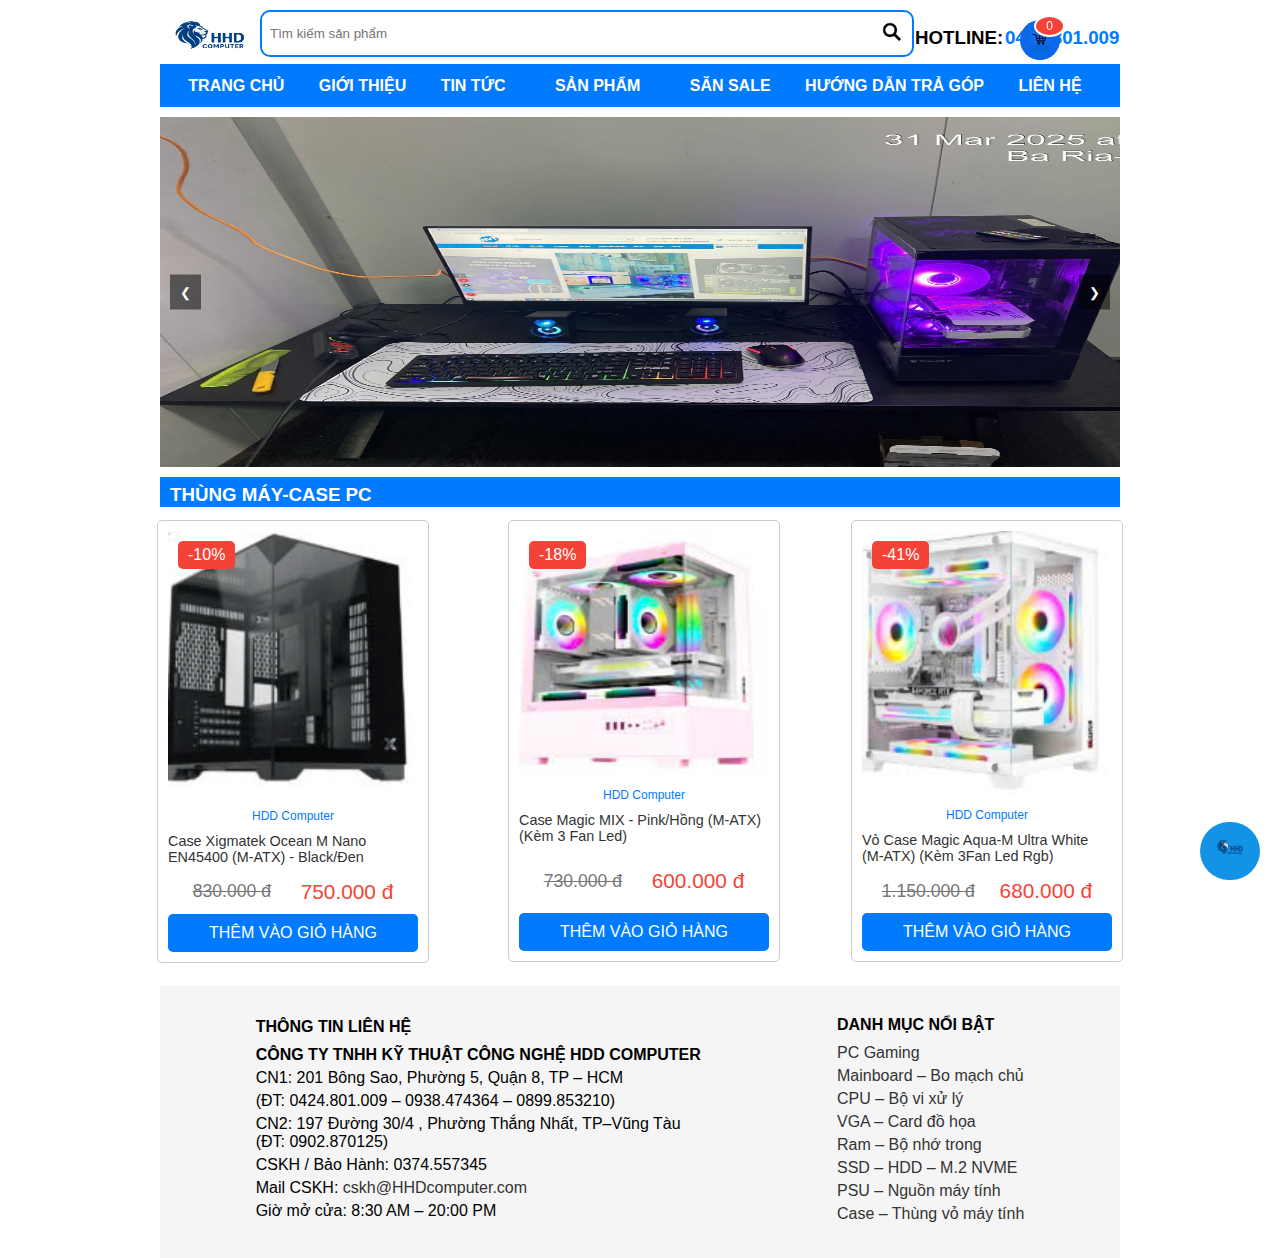
<file: case.html>
<!doctype html>
<html>
<head>
<meta charset="utf-8">
<script src="scripts/giohang.js"></script>
<title>Untitled Document</title>
<link href="styles/case.css" type="text/css" rel="stylesheet">
</head>
<body>
<div class="tong">
<div class="dau">
<a><img src="images/d933fa84-f4b5-4c27-9db7-804129b46376_preview_rev_1.png" class="anh" height="57px" width="80px"></a>
<div class="tk">
  <input type="text" placeholder="Tìm kiếm sản phẩm">
  <button>
    <img src="images/1.png">	 
  </button>	
</div>
	<div class="cart-icon">
    <a href="#" id="cart-button">
        <img src="images/cv.jpg" alt="Giỏ hàng" width="30">
        <span class="cart-count">0</span>
    </a>
</div>
<div class="cart-dropdown">
        <div class="cart-header">
            <h3>Giỏ hàng của bạn</h3>
        </div>
        <div class="cart-items">
            <!-- Các sản phẩm trong giỏ hàng sẽ được thêm vào đây -->
        </div>
        <div class="cart-total">
            <span>Tổng tiền: </span>
            <span id="cart-total-amount">0đ</span>
        </div>
        <button class="checkout-button" onclick="showQRCode()">Thanh toán</button>
    </div>
	<div class="modal" id="qrModal">
    <div class="modal-content">
        <span class="close-qr">&times;</span>
        <h2>Quét mã QR để thanh toán</h2>
        <div class="payment-amount" id="paymentAmount"></div>
        <img src="images/qr.jpg" alt="QR Code" class="qr-code-img">
    </div>
</div>
<div class="chudau"><h3 class="dn">HOTLINE:</h3>
	<h3 href="dk.html" class="dk">0424.801.009</h3>
	</div>
</div>
<div class="chu">
	<ul>
	<li class="tc"><b><a href="index.html">TRANG CHỦ</a></b></li>
	<li><b><a href="gioithieu.html">GIỚI THIỆU </a></b></li>
	<li><b><a href="tt.html">TIN TỨC</a></b></li>
  <li class="dropdown"><b><a class="product-button">SẢN PHẨM</a></b></li>
	<li><b><a href="SS.html">SĂN SALE</a></b></li>
	<li><b><a href="hdtg.html">HƯỚNG DẪN TRẢ GÓP</a></b></li>
	<li><b><a href="lh.html">LIÊN HỆ</a></b></li>
	</ul>
	</div>
	<div class="dropdown-content">
    <a href="main.html">Mainboard - Bo mạch chủ</a>
    <a href="cpu.html">CPU - Bộ vi xử lý</a>
    <a href="ram.html">RAM - Bộ nhớ trong</a>
    <a href="vga.html">VGA - Card đồ họa</a>
    <a href="ssd.html">SSD - HDD - M.2 NVME</a>
    <a href="psu.html">PSU - Nguồn máy tính</a>
    <a href="case.html">Case - Thùng vỏ máy tính</a>
    <a href="sp.html">Màn Hình Máy Tính PC</a>
    </div>
<div id="slideshow"> 
	<img class="bai1" src="images1/ảnh 2.jpg" alt="Ảnh 2"> 
	<img class="bai1" src="images1/anhr3.jpg" alt="Ảnh 3">
	<img class="bai1" src="images1/ảnh 3.jpg" alt="Ảnh 4">
	<img class="bai1" src="images1/ảnh 5.jpg" alt="Ảnh 5"> 
	<button class="nav-button prev" onclick="prevImage()">&#10094;</button> 
	<button class="nav-button next" onclick="nextImage()">&#10095;</button>
	</div>
	<button id="chatbot-toggle-btn"><img src="images/d933fa84-f4b5-4c27-9db7-804129b46376_preview_rev_1.png" height="30px"></button>
    <div class="chatbot-popup" id="chatbot-popup">
        <div class="chat-header">
            <span> <a href="https://www.thecodinghubs.com/" target="_blank">HDD Computer Xin chào</a></span>
			<button id="close-btn">&times;</button>
        </div>
        <div class="chat-box" id="chat-box">
			<div id="message-section">
      <div class="message" id="bot"><span id="bot-response" >Xin chào, tôi có thể giúp gì cho bạn</span></div>
    </div>
		</div>
        <div class="chat-input">
            <input type="text" id="user-input" placeholder="Gửi tin nhắn...">
            <button id="send-btn">gửi</button>
        </div>
        <div class="copyright">
            <a  href="https://www.thecodinghubs.com/" target="_blank"></a>
        </div>
	</div>
	<div class="PC">
<h3>THÙNG MÁY-CASE PC</h3></div>
<table width="200" border="0">
  <tbody>
    <tr>
      <td><div style="border: 1px solid #ccc; border-radius: 5px; margin: 10px; padding: 10px; width: 250px; font-family: sans-serif;margin-left: -6px;">
	<a href="case1.html" style="text-decoration: none;">
  <div style="position: relative;">
    <div style="position: absolute; top: 10px; left: 10px; background-color: #f44336; color: white; padding: 5px 10px; border-radius: 5px;">-10%</div>
    <img src="images/z6498674536525_cb4a4682553e48de58d70a9eae27b8fa.jpg" alt="PC Gaming" style="width: 100%; border-radius: 5px;">
  </div>
  <div style="text-align: center; margin-top: 10px; color: #007bff; font-size: 12px;">HDD Computer</div>
<p style="font-size: 0.9em; color: #333; margin-bottom: 5px; margin-top: 10px;">Case Xigmatek Ocean M Nano EN45400 (M-ATX) - Black/Đen</p></a>
  <div style="margin-top: 15px;">
    <div style="display: flex; align-items: center;">
      <span style="text-decoration: line-through; color: #777; font-size: 1.1em;">830.000 đ</span>
      <span style="color: #f44336; font-size: 1.3em; margin-left: 5px;">750.000 đ</span>
    </div>
    <button style="background-color: #007bff; color: white; padding: 10px 15px; border: none; border-radius: 5px; margin-top: 10px; width: 100%; cursor: pointer; font-size: 1em;">THÊM VÀO GIỎ HÀNG</button>
  </div>
</div></td>
      <td><div style="border: 1px solid #ccc; border-radius: 5px; margin: 10px; padding: 10px; width: 250px; font-family: sans-serif; margin-left: 65px; "  >
	<a href="case2.html" style="text-decoration: none;">
  <div style="position: relative;">
    <div style="position: absolute; top: 10px; left: 10px; background-color: #f44336; color: white; padding: 5px 10px; border-radius: 5px;">-18%</div>
    <img src="images/z6498674536500_fc0b7d3e146797349c29f569e1ea841f.jpg"  alt="PC Gaming" style="width: 100%; height:243px; border-radius: 5px;">	  
  </div>
  <div style="text-align: center; margin-top: 10px; color: #007bff; font-size: 12px;">HDD Computer</div>
<p style="font-size: 0.9em; color: #333; margin-bottom: 5px; margin-top: 10px;">Case Magic MIX - Pink/Hồng (M-ATX) (Kèm 3 Fan Led)</p></a>
  <div style="margin-top: 15px;">
    <div style="display: flex; align-items: center; padding-top: 10PX; padding-bottom: 10px;">
      <span style="text-decoration: line-through; color: #777; font-size: 1.1em;">730.000 đ</span>
      <span style="color: #f44336; font-size: 1.3em; margin-left: 5px;">600.000 đ</span>
    </div>
    <button style="background-color: #007bff; color: white; padding: 10px 15px; border: none; border-radius: 5px; margin-top: 10px; width: 100%; cursor: pointer; font-size: 1em;">THÊM VÀO GIỎ HÀNG</button>
</div>
</div></td>
      <td><div style="border: 1px solid #ccc; border-radius: 5px; margin: 10px; padding: 10px; width: 250px; font-family: sans-serif; margin-left: 57px;"  >
	<a href="case3.html" style="text-decoration: none;">
  <div style="position: relative;">
    <div style="position: absolute; top: 10px; left: 10px; background-color: #f44336; color: white; padding: 5px 10px; border-radius: 5px;">-41%</div>
    <img src="images/z6498674536524_bfcb9ab4e508707b2e48bbaaef350cc9.jpg" ALT="PC Gaming" style="width: 100%; height: 263px; border-radius: 5px;">
  </div>
  <div style="text-align: center; margin-top: 10px; color: #007bff; font-size: 12px;">HDD Computer</div>
<p style="font-size: 0.9em; color: #333; margin-bottom: 5px; margin-top: 10px;">Vỏ Case Magic Aqua-M Ultra White (M-ATX) (Kèm 3Fan Led Rgb)</p></a>
  <div style="margin-top: 15px;">
    <div style="display: flex; align-items: center;">
      <span style="text-decoration: line-through; color: #777; font-size: 1.1em;">1.150.000 đ</span>
      <span style="color: #f44336; font-size: 1.3em; margin-left: 5px;">680.000 đ</span>
    </div>
    <button style="background-color: #007bff; color: white; padding: 10px 15px; border: none; border-radius: 5px; margin-top: 10px; width: 100%; cursor: pointer; font-size: 1em;">THÊM VÀO GIỎ HÀNG</button>
</div>
</div></td>
    </tr>
  </tbody>
</table>	
		<div class="footer">
  <div class="footer-column">
    <h4>THÔNG TIN LIÊN HỆ</h4>
    <strong>CÔNG TY TNHH KỸ THUẬT CÔNG NGHỆ HDD COMPUTER</strong>
    <p>CN1: 201 Bông Sao, Phường 5, Quận 8, TP – HCM</p>
    <p>(ĐT: 0424.801.009 – 0938.474364 – 0899.853210)</p>
    <p>CN2: 197 Đường 30/4 , Phường Thắng Nhất, TP–Vũng Tàu (ĐT: 0902.870125)</p>
    <p>CSKH / Bảo Hành: 0374.557345</p>
    <p>Mail CSKH: <a href="mailto:cskh@thuancomputer.com">cskh@HHDcomputer.com</a></p>
    <p>Giờ mở cửa: 8:30 AM – 20:00 PM</p>
  </div> 
  <div class="footer-column2">
    <h4>DANH MỤC NỔI BẬT</h4>
    <p><a href="sp.html">PC Gaming</a></p>
    <p><a href="main.html">Mainboard – Bo mạch chủ</a></p>
    <p><a href="cpu.html">CPU – Bộ vi xử lý</a></p>
    <p><a href="vga.html">VGA – Card đồ họa</a></p>
    <p><a href="ram.html">Ram – Bộ nhớ trong</a></p>
    <p><a href="ssd.html">SSD – HDD – M.2 NVME</a></p>
    <p><a href="psu.html">PSU – Nguồn máy tính</a></p>
    <p><a href="case.html">Case – Thùng vỏ máy tính</a></p>
  </div>
</div>
	</div>
<script src="scripts/case.js"></script>
</body>
</html>
</file>
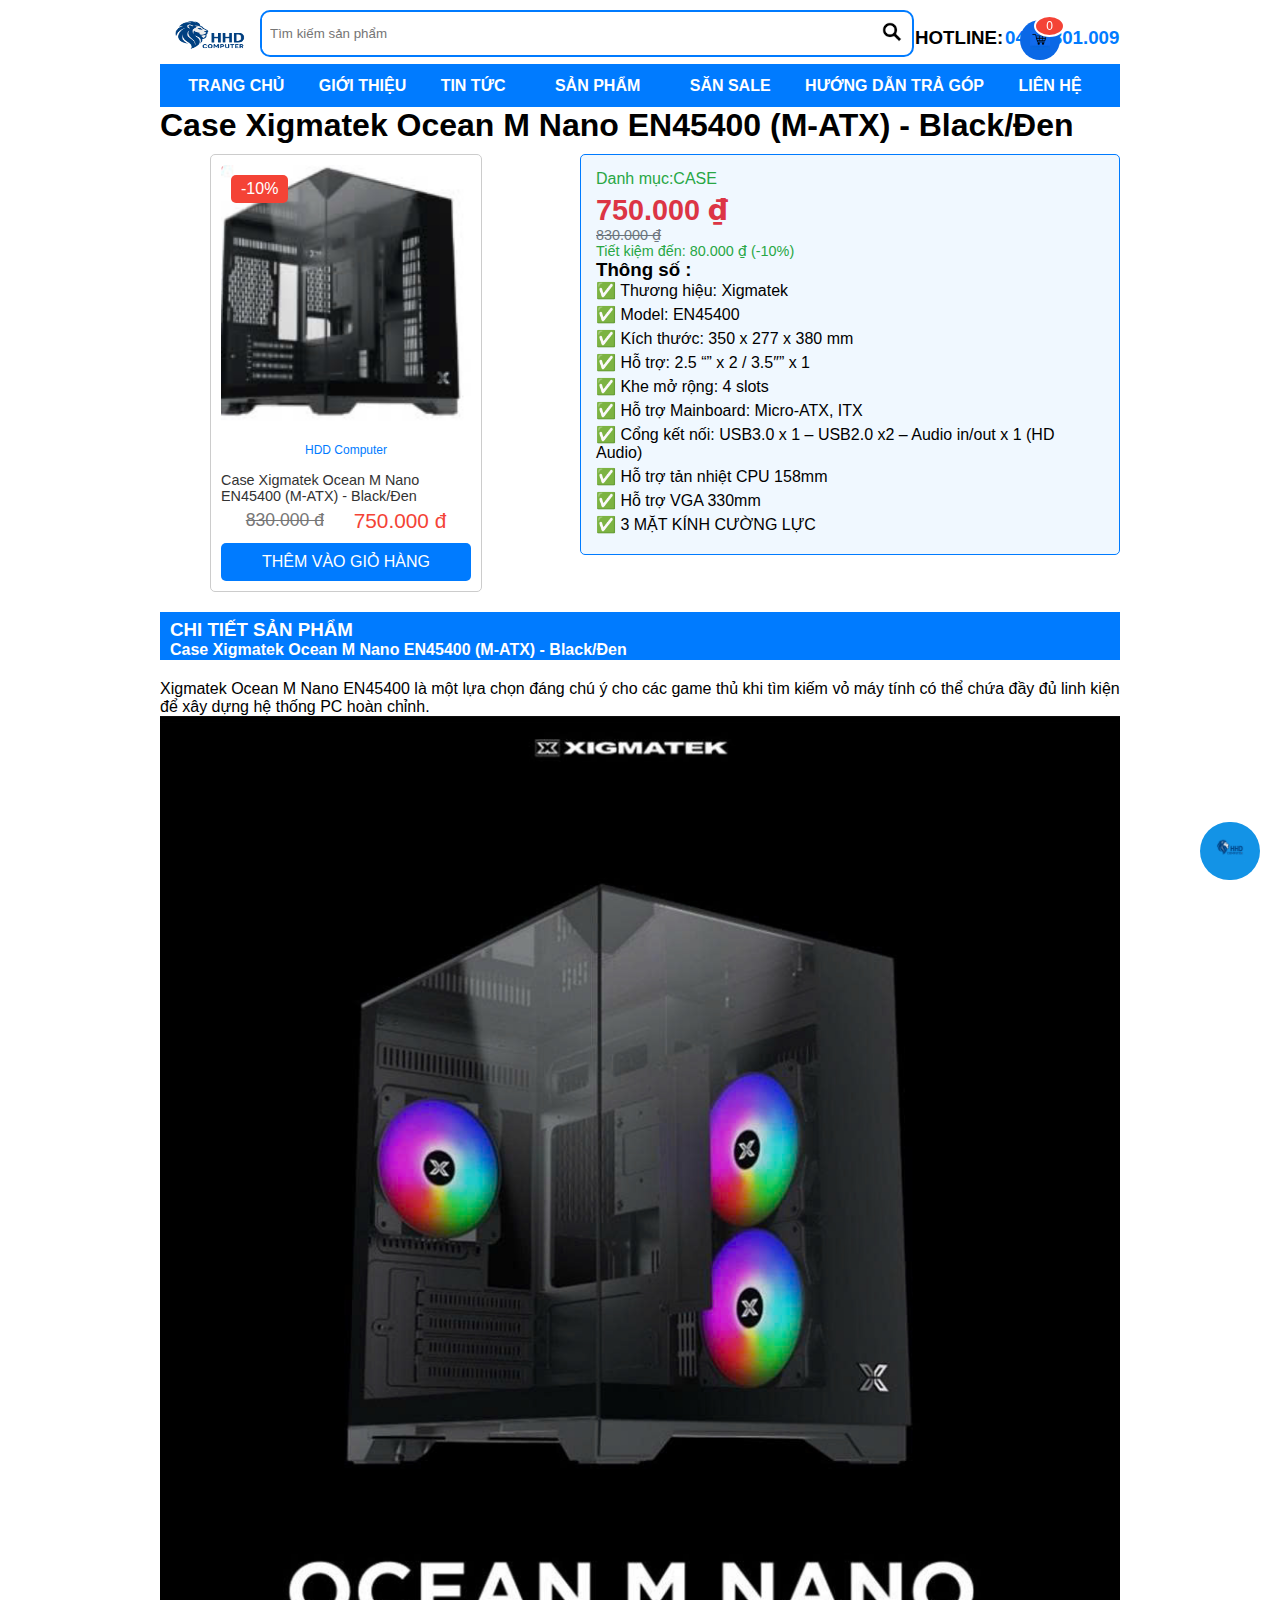
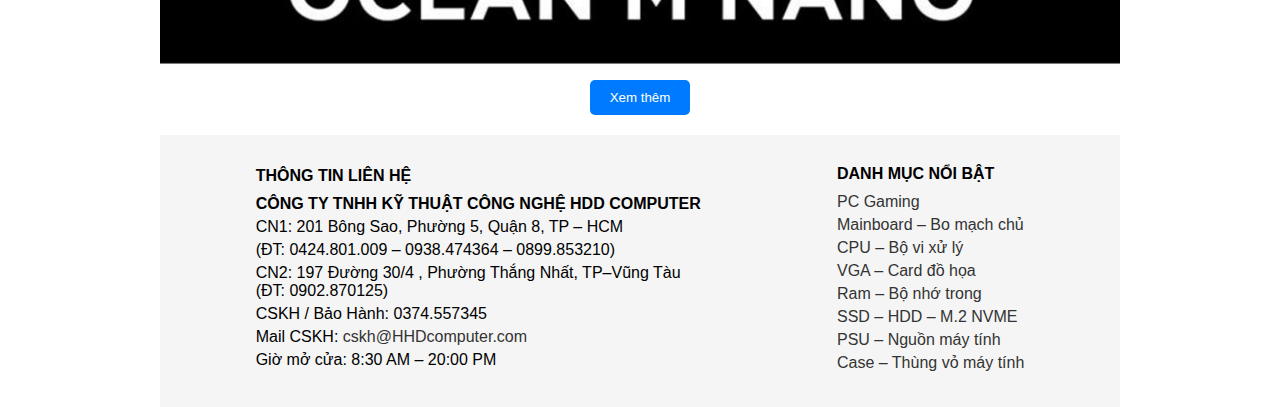
<file: case1.html>
<!doctype html>
<html>
<head>
<script src="scripts/giohang.js"></script>
<meta charset="utf-8">
<title>Untitled Document</title>
<link href="styles/case1.css" type="text/css" rel="stylesheet">
</head>
<body>
<div class="tong">
<div class="dau">
<a><img src="images/d933fa84-f4b5-4c27-9db7-804129b46376_preview_rev_1.png" class="anh" height="57px" width="80px"></a>
<div class="tk">
  <input type="text" placeholder="Tìm kiếm sản phẩm">
  <button>
    <img src="images/1.png">	 
  </button>	
</div>
	<div class="cart-icon">
    <a href="#" id="cart-button">
        <img src="images/cv.jpg" alt="Giỏ hàng" width="30">
      <span class="cart-count">0</span>
    </a>
</div>
<div class="cart-dropdown">
        <div class="cart-header">
            <h3>Giỏ hàng của bạn</h3>
        </div>
        <div class="cart-items">
            <!-- Các sản phẩm trong giỏ hàng sẽ được thêm vào đây -->
        </div>
        <div class="cart-total">
            <span>Tổng tiền: </span>
            <span id="cart-total-amount">0đ</span>
        </div>
        <button class="checkout-button" onclick="showQRCode()">Thanh toán</button>
    </div>
	<div class="modal" id="qrModal">
    <div class="modal-content">
        <span class="close-qr">&times;</span>
        <h2>Quét mã QR để thanh toán</h2>
        <div class="payment-amount" id="paymentAmount"></div>
        <img src="images/qr.jpg" alt="QR Code" class="qr-code-img">
    </div>
</div>
<div class="chudau"><h3 class="dn">HOTLINE:</h3>
	<h3 href="dk.html" class="dk">0424.801.009</h3>
	</div>
</div>
<div class="chu">
	<ul>
	<li class="tc"><b><a href="index.html">TRANG CHỦ</a></b></li>
	<li><b><a href="gioithieu.html">GIỚI THIỆU </a></b></li>
	<li><b><a href="tt.html">TIN TỨC</a></b></li>
  <li class="dropdown"><b><a class="product-button">SẢN PHẨM</a></b></li>
	<li><b><a href="SS.html">SĂN SALE</a></b></li>
	<li><b><a href="hdtg.html">HƯỚNG DẪN TRẢ GÓP</a></b></li>
	<li><b><a href="lh.html">LIÊN HỆ</a></b></li>
	</ul>
  </div>
  <div class="dropdown-content">
    <a href="main.html">Mainboard - Bo mạch chủ</a>
    <a href="cpu.html">CPU - Bộ vi xử lý</a>
    <a href="ram.html">RAM - Bộ nhớ trong</a>
    <a href="vga.html">VGA - Card đồ họa</a>
    <a href="ssd.html">SSD - HDD - M.2 NVME</a>
    <a href="psu.html">PSU - Nguồn máy tính</a>
    <a href="case.html">Case - Thùng vỏ máy tính</a>
    <a href="sp.html">Màn Hình Máy Tính PC</a>
    </div>
  <p class="product-name"><h1 class="tieude">Case Xigmatek Ocean M Nano EN45400 (M-ATX) - Black/Đen</h1>
	</p>
	<div class="product-container">
        <div class="product-image-column">
<div style="border: 1px solid #ccc; border-radius: 5px; margin: 10px; padding: 10px; width: 250px; font-family: sans-serif;margin-left: 50px;margin-top: 10px">
  <div style="position: relative;">
    <div style="position: absolute; top: 10px; left: 10px; background-color: #f44336; color: white; padding: 5px 10px; border-radius: 5px;">-10%</div>
    <img src="images/z6498674536525_cb4a4682553e48de58d70a9eae27b8fa.jpg" alt="PC Gaming" style="width: 100%; border-radius: 5px;">
  </div>
  <div style="text-align: center; margin-top: 10px; color: #007bff; font-size: 12px;">HDD Computer</div>
  <div style="margin-top: 15px;">
    <a href="#" style="	text-decoration: none; 	color: black;"><p style="font-size: 0.9em; color: #333; margin-bottom: 5px;">Case Xigmatek Ocean M Nano EN45400 (M-ATX) - Black/Đen</p></a>
    <div style="display: flex; align-items: center;">
      <span style="text-decoration: line-through; color: #777; font-size: 1.1em;">830.000 đ</span>
      <span style="color: #f44336; font-size: 1.3em; margin-left: 5px;">750.000 đ</span>
    </div>
    <button style="background-color: #007bff; color: white; padding: 10px 15px; border: none; border-radius: 5px; margin-top: 10px; width: 100%; cursor: pointer; font-size: 1em;">THÊM VÀO GIỎ HÀNG</button>
  </div>
</div>
      </div>
        <div class="product-details-column">
            <div class="product-info-box">  
                <p style="color: #28a745; margin-bottom: 5px;">Danh mục:CASE</p>
                <p class="product-price">750.000 <span style="font-family: 'DejaVu Sans', sans-serif;">₫</span></p>
              <p class="old-price">830.000  <span style="font-family: 'DejaVu Sans', sans-serif;">₫</span></p>
                <p class="discount">Tiết kiệm đến: 80.000 <span style="font-family: 'DejaVu Sans', sans-serif;">₫</span> (-10%)</p>
                <div class="specifications">
                  <h3>Thông số :</h3>
                    <ul>
<li>✅ Thương hiệu: Xigmatek</li>
<li>✅ Model: EN45400</li>
<li>✅ Kích thước: 350 x 277 x 380 mm</li>
<li>✅ Hỗ trợ: 2.5 “” x 2 / 3.5″” x 1</li>
<li>✅ Khe mở rộng: 4 slots</li>
<li>✅ Hỗ trợ Mainboard: Micro-ATX, ITX</li>
<li>✅ Cổng kết nối: USB3.0 x 1 – USB2.0 x2 – Audio in/out x 1 (HD Audio)</li>
<li>✅ Hỗ trợ tản nhiệt CPU 158mm</li>
<li>✅ Hỗ trợ VGA 330mm</li>
<li>✅ 3 MẶT KÍNH CƯỜNG LỰC</li>		
                    </ul>
              </div>
            </div>
        </div>
  </div>
	<button id="chatbot-toggle-btn"><img src="images/d933fa84-f4b5-4c27-9db7-804129b46376_preview_rev_1.png" height="30px"></button>
    <div class="chatbot-popup" id="chatbot-popup">
        <div class="chat-header">
            <span> <a href="https://www.thecodinghubs.com/" target="_blank">HDD Computer Xin chào</a></span>
			<button id="close-btn">&times;</button>
        </div>
        <div class="chat-box" id="chat-box">
			<div id="message-section">
      <div class="message" id="bot"><span id="bot-response" >Xin chào, tôi có thể giúp gì cho bạn</span></div>
    </div>
		</div>
        <div class="chat-input">
            <input type="text" id="user-input" placeholder="Gửi tin nhắn...">
            <button id="send-btn">gửi</button>
        </div>
        <div class="copyright">
            <a  href="https://www.thecodinghubs.com/" target="_blank"></a>
        </div>
	</div>
	<div class="MAIN">
<h3>CHI TIẾT SẢN PHẨM</h3>
<h4>Case Xigmatek Ocean M Nano EN45400 (M-ATX) - Black/Đen</h4>
  </div>
<p class="ctchu">Xigmatek Ocean M Nano EN45400 là một lựa chọn đáng chú ý cho các game thủ khi tìm kiếm vỏ máy tính có thể chứa đầy đủ linh kiện để xây dựng hệ thống PC hoàn chỉnh.</p>
<div class="content-container">
    <div class="short-content">
        <img src="images1/case1.jpg" width="960px">
        <!-- Nội dung ban đầu -->
    </div>
    <div class="full-content" style="display: none;" width="960px">
        <img src="images1/case1.jpg">
        <!-- Nội dung thêm -->
		<p>Thiết kế của Xigmatek Ocean M Nano mang đến sự sang trọng và độ bền vững. Vỏ máy được chế tạo từ thép cứng cáp và có kích thước hợp lý, không chỉ bảo đảm tính ổn định mà còn làm nổi bật vẻ đẹp cho dàn máy tính của bạn.</p><br>
	<p>Về khả năng lưu trữ và mở rộng, case Xigmatek EN45400 không chỉ đáp ứng nhu cầu cơ bản mà còn cung cấp nhiều tùy chọn mở rộng cho người dùng. Với khả năng hỗ trợ nhiều ổ cứng cùng với 4 khe cắm mở rộng, việc nâng cấp hệ thống trở nên dễ dàng hơn bao giờ hết.</p>
 <img class="anhmain1" src="images1/case12.jpg" width="600px"> 
		<p>Tính tương thích và linh hoạt cũng là điểm mạnh của sản phẩm này. Vỏ Xigmatek hỗ trợ mainboard Micro-ATX và ITX, giúp tiết kiệm không gian và tạo điều kiện thuận lợi cho việc lắp ráp cũng như sắp xếp linh kiện. Với các cổng kết nối như USB3.0, USB2.0 và Audio in/out (HD Audio), việc kết nối với thiết bị ngoại vi và tai nghe trở nên thuận tiện.</p>
		 <img class="anhmain1" src="images1/case123.jpg" width="600px"> 
		<p>Cuối cùng, hiệu suất làm mát của Xigmatek Ocean M Nano rất ấn tượng. Với khả năng tản nhiệt tốt, người dùng có thể dễ dàng xây dựng một chiếc máy tính mạnh mẽ và đa năng. Hệ thống quạt tản nhiệt tích hợp giúp duy trì nhiệt độ ở mức tối ưu cho máy tính của bạn.</p><br>
		<p>Sản phẩm mang lại thiết kế tinh tế và đầy tiện ích</p>
		<img class="anhmain1" src="images1/case1234.jpg" width="600px"> 
		<p>Sản phẩm Case Ocean M Nano chú trọng đến chất lượng và tính ứng dụng. Với thiết kế đơn giản và thanh lịch, sản phẩm này dễ dàng hòa nhập vào mọi môi trường làm việc và giải trí, từ văn phòng đến phòng chơi game.</p>
    </div>
    <button id="read-more-btn" class="read-more-btn">Xem thêm</button>
</div>
		<div class="footer">
  <div class="footer-column">
    <h4>THÔNG TIN LIÊN HỆ</h4>
    <strong>CÔNG TY TNHH KỸ THUẬT CÔNG NGHỆ HDD COMPUTER</strong>
    <p>CN1: 201 Bông Sao, Phường 5, Quận 8, TP – HCM</p>
    <p>(ĐT: 0424.801.009 – 0938.474364 – 0899.853210)</p>
    <p>CN2: 197 Đường 30/4 , Phường Thắng Nhất, TP–Vũng Tàu (ĐT: 0902.870125)</p>
    <p>CSKH / Bảo Hành: 0374.557345</p>
    <p>Mail CSKH: <a href="mailto:cskh@thuancomputer.com">cskh@HHDcomputer.com</a></p>
    <p>Giờ mở cửa: 8:30 AM – 20:00 PM</p>
  </div> 
  <div class="footer-column2">
    <h4>DANH MỤC NỔI BẬT</h4>
    <p><a href="sp.html">PC Gaming</a></p>
    <p><a href="main.html">Mainboard – Bo mạch chủ</a></p>
    <p><a href="cpu.html">CPU – Bộ vi xử lý</a></p>
    <p><a href="vga.html">VGA – Card đồ họa</a></p>
    <p><a href="ram.html">Ram – Bộ nhớ trong</a></p>
    <p><a href="ssd.html">SSD – HDD – M.2 NVME</a></p>
    <p><a href="psu.html">PSU – Nguồn máy tính</a></p>
    <p><a href="case.html">Case – Thùng vỏ máy tính</a></p>
  </div>
</div>
</div>
<script src="scripts/case1.js"></script>
</body>
</html>
</file>
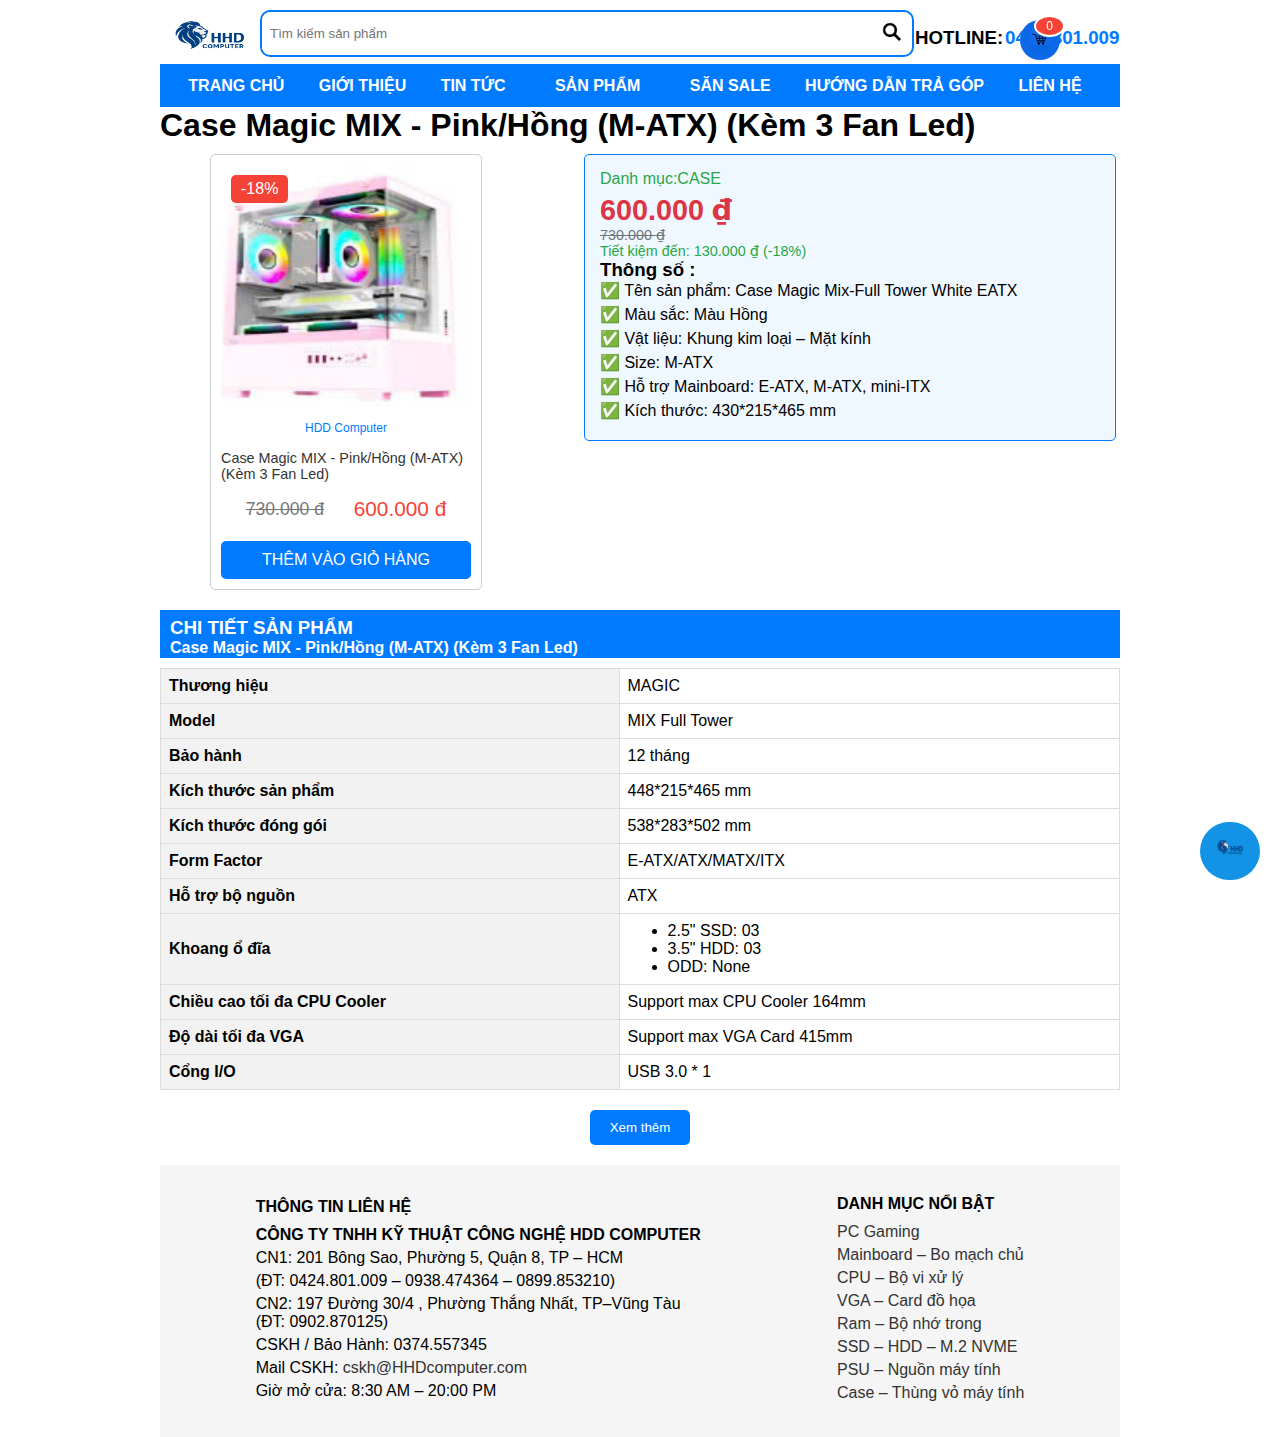
<file: case2.html>
<!doctype html>
<html>
<head>
<script src="scripts/giohang.js"></script>
<meta charset="utf-8">
<title>Untitled Document</title>
<link href="styles/case2.css" type="text/css" rel="stylesheet">
</head>
<body>
<div class="tong">
<div class="dau">
<a><img src="images/d933fa84-f4b5-4c27-9db7-804129b46376_preview_rev_1.png" class="anh" height="57px" width="80px"></a>
<div class="tk">
  <input type="text" placeholder="Tìm kiếm sản phẩm">
  <button>
    <img src="images/1.png">	 
  </button>	
</div>
	<div class="cart-icon">
    <a href="#" id="cart-button">
        <img src="images/cv.jpg" alt="Giỏ hàng" width="30">
      <span class="cart-count">0</span>
    </a>
</div>
<div class="cart-dropdown">
        <div class="cart-header">
            <h3>Giỏ hàng của bạn</h3>
        </div>
        <div class="cart-items">
            <!-- Các sản phẩm trong giỏ hàng sẽ được thêm vào đây -->
        </div>
        <div class="cart-total">
            <span>Tổng tiền: </span>
            <span id="cart-total-amount">0đ</span>
        </div>
        <button class="checkout-button" onclick="showQRCode()">Thanh toán</button>
    </div>
	<div class="modal" id="qrModal">
    <div class="modal-content">
        <span class="close-qr">&times;</span>
        <h2>Quét mã QR để thanh toán</h2>
        <div class="payment-amount" id="paymentAmount"></div>
        <img src="images/qr.jpg" alt="QR Code" class="qr-code-img">
    </div>
</div>
<div class="chudau"><h3 class="dn">HOTLINE:</h3>
	<h3 href="dk.html" class="dk">0424.801.009</h3>
	</div>
</div>
<div class="chu">
	<ul>
	<li class="tc"><b><a href="index.html">TRANG CHỦ</a></b></li>
	<li><b><a href="gioithieu.html">GIỚI THIỆU </a></b></li>
	<li><b><a href="tt.html">TIN TỨC</a></b></li>
  <li class="dropdown"><b><a class="product-button">SẢN PHẨM</a></b></li>
	<li><b><a href="SS.html">SĂN SALE</a></b></li>
	<li><b><a href="hdtg.html">HƯỚNG DẪN TRẢ GÓP</a></b></li>
	<li><b><a href="lh.html">LIÊN HỆ</a></b></li>
	</ul>
  </div>
  <div class="dropdown-content">
    <a href="main.html">Mainboard - Bo mạch chủ</a>
    <a href="cpu.html">CPU - Bộ vi xử lý</a>
    <a href="ram.html">RAM - Bộ nhớ trong</a>
    <a href="vga.html">VGA - Card đồ họa</a>
    <a href="ssd.html">SSD - HDD - M.2 NVME</a>
    <a href="psu.html">PSU - Nguồn máy tính</a>
    <a href="case.html">Case - Thùng vỏ máy tính</a>
    <a href="sp.html">Màn Hình Máy Tính PC</a>
    </div>
  <p class="product-name"><h1 class="tieude">Case Magic MIX - Pink/Hồng (M-ATX) (Kèm 3 Fan Led)</h1>
	</p>
	<div class="product-container">
        <div class="product-image-column">
<div style="border: 1px solid #ccc; border-radius: 5px; margin: 10px; padding: 10px; width: 250px; font-family: sans-serif; margin-left: 50px; margin-top: 10px"  >
  <div style="position: relative;">
    <div style="position: absolute; top: 10px; left: 10px; background-color: #f44336; color: white; padding: 5px 10px; border-radius: 5px;">-18%</div>
    <img src="images/z6498674536500_fc0b7d3e146797349c29f569e1ea841f.jpg"  alt="PC Gaming" style="width: 100%; height:242px; border-radius: 5px;">	  
  </div>
  <div style="text-align: center; margin-top: 10px; color: #007bff; font-size: 12px;">HDD Computer</div>
  <div style="margin-top: 15px;">
    <a href="#" style="	text-decoration: none; 	color: black;"><p style="font-size: 0.9em; color: #333; margin-bottom: 5px;">Case Magic MIX - Pink/Hồng (M-ATX) (Kèm 3 Fan Led)</p></a>
    <div style="display: flex; align-items: center; padding-top: 10PX; padding-bottom: 10px;">
      <span style="text-decoration: line-through; color: #777; font-size: 1.1em;">730.000 đ</span>
      <span style="color: #f44336; font-size: 1.3em; margin-left: 5px;">600.000 đ</span>
    </div>
    <button style="background-color: #007bff; color: white; padding: 10px 15px; border: none; border-radius: 5px; margin-top: 10px; width: 100%; cursor: pointer; font-size: 1em;">THÊM VÀO GIỎ HÀNG</button>
</div>
</div>
      </div>
        <div class="product-details-column">
            <div class="product-info-box">  
              <p style="color: #28a745; margin-bottom: 5px;">Danh mục:CASE</p>
                <p class="product-price">600.000 <span style="font-family: 'DejaVu Sans', sans-serif;">₫</span></p>
              <p class="old-price">730.000  <span style="font-family: 'DejaVu Sans', sans-serif;">₫</span></p>
                <p class="discount">Tiết kiệm đến: 130.000 <span style="font-family: 'DejaVu Sans', sans-serif;">₫</span> (-18%)</p>
                <div class="specifications">
                  <h3>Thông số :</h3>
                    <ul>
<li>✅ Tên sản phẩm: Case Magic Mix-Full Tower White EATX</li>
<li>✅ Màu sắc: Màu Hồng</li>
<li>✅ Vật liệu: Khung kim loại – Mặt kính</li>
<li>✅ Size: M-ATX</li>
<li>✅ Hỗ trợ Mainboard: E-ATX, M-ATX, mini-ITX</li>
<li>✅ Kích thước: 430*215*465 mm</li>

                    </ul>
              </div>
            </div>
        </div>
  </div>
	<button id="chatbot-toggle-btn"><img src="images/d933fa84-f4b5-4c27-9db7-804129b46376_preview_rev_1.png" height="30px"></button>
    <div class="chatbot-popup" id="chatbot-popup">
        <div class="chat-header">
            <span> <a href="https://www.thecodinghubs.com/" target="_blank">HDD Computer Xin chào</a></span>
			<button id="close-btn">&times;</button>
        </div>
        <div class="chat-box" id="chat-box">
			<div id="message-section">
      <div class="message" id="bot"><span id="bot-response" >Xin chào, tôi có thể giúp gì cho bạn</span></div>
    </div>
		</div>
        <div class="chat-input">
            <input type="text" id="user-input" placeholder="Gửi tin nhắn...">
            <button id="send-btn">gửi</button>
        </div>
        <div class="copyright">
            <a  href="https://www.thecodinghubs.com/" target="_blank"></a>
        </div>
	</div>
  <div class="MAIN">
<h3>CHI TIẾT SẢN PHẨM</h3>
<h4>Case Magic MIX - Pink/Hồng (M-ATX) (Kèm 3 Fan Led)</h4>
  </div>
<div class="content-container">
    <div class="short-content">
<table>
        <tr>
            <th>Thương hiệu</th>
            <td>MAGIC</td>
        </tr>
        <tr>
            <th>Model</th>
            <td>MIX Full Tower</td>
        </tr>
        <tr>
            <th>Bảo hành</th>
            <td>12 tháng</td>
        </tr>
        <tr>
            <th>Kích thước sản phẩm</th>
            <td>448*215*465 mm</td>
        </tr>
        <tr>
            <th>Kích thước đóng gói</th>
            <td>538*283*502 mm</td>
        </tr>
        <tr>
            <th>Form Factor</th>
            <td>E-ATX/ATX/MATX/ITX</td>
        </tr>
        <tr>
            <th>Hỗ trợ bộ nguồn</th>
            <td>ATX</td>
        </tr>
        <tr>
            <th>Khoang ổ đĩa</th>
            <td>
                <ul>
                    <li>2.5" SSD: 03</li>
                    <li>3.5" HDD: 03</li>
                    <li>ODD: None</li>
                </ul>
            </td>
        </tr>
        <tr>
            <th>Chiều cao tối đa CPU Cooler</th>
            <td>Support max CPU Cooler 164mm</td>
        </tr>
        <tr>
            <th>Độ dài tối đa VGA</th>
            <td>Support max VGA Card 415mm</td>
        </tr>
        <tr>
            <th>Cổng I/O</th>
            <td>USB 3.0 * 1</td>
        </tr>
    </table>
        <!-- Nội dung ban đầu -->
    </div>
    <div class="full-content" style="display: none;" width="960px">

        <!-- Nội dung thêm -->
		<table>
        <tr>
            <th>Thương hiệu</th>
            <td>MAGIC</td>
        </tr>
        <tr>
            <th>Model</th>
            <td>MIX Full Tower</td>
        </tr>
        <tr>
            <th>Bảo hành</th>
            <td>12 tháng</td>
        </tr>
        <tr>
            <th>Kích thước sản phẩm</th>
            <td>448*215*465 mm</td>
        </tr>
        <tr>
            <th>Kích thước đóng gói</th>
            <td>538*283*502 mm</td>
        </tr>
        <tr>
            <th>Form Factor</th>
            <td>E-ATX/ATX/MATX/ITX</td>
        </tr>
        <tr>
            <th>Hỗ trợ bộ nguồn</th>
            <td>ATX</td>
        </tr>
        <tr>
            <th>Khoang ổ đĩa</th>
            <td>
                <ul>
                    <li>2.5" SSD: 03</li>
                    <li>3.5" HDD: 03</li>
                    <li>ODD: None</li>
                </ul>
            </td>
        </tr>
        <tr>
            <th>Chiều cao tối đa CPU Cooler</th>
            <td>Support max CPU Cooler 164mm</td>
        </tr>
        <tr>
            <th>Độ dài tối đa VGA</th>
            <td>Support max VGA Card 415mm</td>
        </tr>
        <tr>
            <th>Cổng I/O</th>
            <td>USB 3.0 * 1</td>
        </tr>
    </table>
<img class="anhmain2" src="images1/case2.jpg">
		<img class="anhmain2" src="images1/case21.jpg">
		<img class="anhmain2" src="images1/case212.jpg">
		<img class="anhmain2" src="images1/case2123.jpg">
    </div>
    <button id="read-more-btn" class="read-more-btn">Xem thêm</button>
</div>
		<div class="footer">
  <div class="footer-column">
    <h4>THÔNG TIN LIÊN HỆ</h4>
    <strong>CÔNG TY TNHH KỸ THUẬT CÔNG NGHỆ HDD COMPUTER</strong>
    <p>CN1: 201 Bông Sao, Phường 5, Quận 8, TP – HCM</p>
    <p>(ĐT: 0424.801.009 – 0938.474364 – 0899.853210)</p>
    <p>CN2: 197 Đường 30/4 , Phường Thắng Nhất, TP–Vũng Tàu (ĐT: 0902.870125)</p>
    <p>CSKH / Bảo Hành: 0374.557345</p>
    <p>Mail CSKH: <a href="mailto:cskh@thuancomputer.com">cskh@HHDcomputer.com</a></p>
    <p>Giờ mở cửa: 8:30 AM – 20:00 PM</p>
  </div> 
  <div class="footer-column2">
    <h4>DANH MỤC NỔI BẬT</h4>
    <p><a href="sp.html">PC Gaming</a></p>
    <p><a href="main.html">Mainboard – Bo mạch chủ</a></p>
    <p><a href="cpu.html">CPU – Bộ vi xử lý</a></p>
    <p><a href="vga.html">VGA – Card đồ họa</a></p>
    <p><a href="ram.html">Ram – Bộ nhớ trong</a></p>
    <p><a href="ssd.html">SSD – HDD – M.2 NVME</a></p>
    <p><a href="psu.html">PSU – Nguồn máy tính</a></p>
    <p><a href="case.html">Case – Thùng vỏ máy tính</a></p>
  </div>
</div>
</div>
<script src="scripts/case2.js"></script>
</body>
</html>
</file>
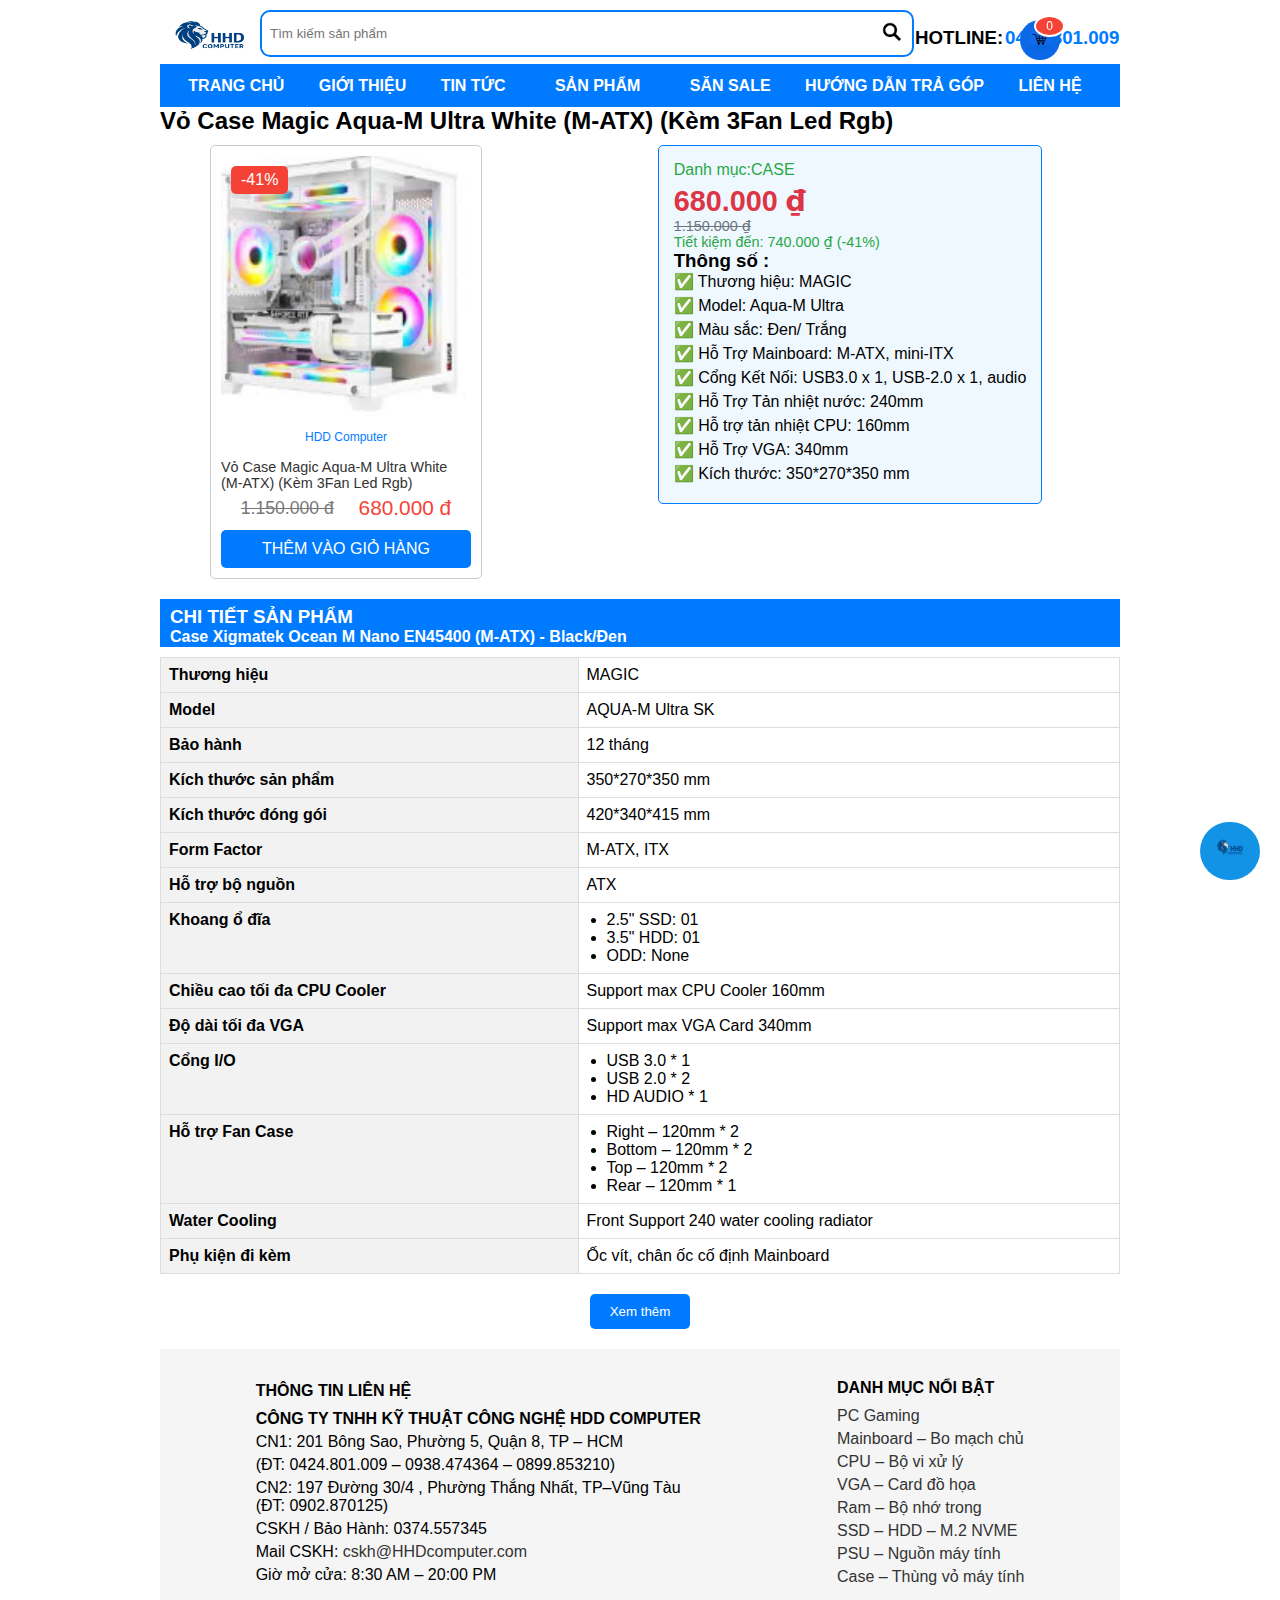
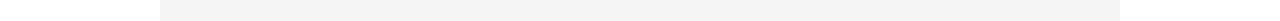
<file: case3.html>
<!doctype html>
<html>
<head>
<script src="scripts/giohang.js"></script>
<meta charset="utf-8">
<title>Untitled Document</title>
<link href="styles/case3.css" type="text/css" rel="stylesheet">
</head>
<body>
<div class="tong">
<div class="dau">
<a><img src="images/d933fa84-f4b5-4c27-9db7-804129b46376_preview_rev_1.png" class="anh" height="57px" width="80px"></a>
<div class="tk">
  <input type="text" placeholder="Tìm kiếm sản phẩm">
  <button>
    <img src="images/1.png">	 
  </button>	
</div>
	<div class="cart-icon">
    <a href="#" id="cart-button">
        <img src="images/cv.jpg" alt="Giỏ hàng" width="30">
      <span class="cart-count">0</span>
    </a>
</div>
<div class="cart-dropdown">
        <div class="cart-header">
            <h3>Giỏ hàng của bạn</h3>
        </div>
        <div class="cart-items">
            <!-- Các sản phẩm trong giỏ hàng sẽ được thêm vào đây -->
        </div>
        <div class="cart-total">
            <span>Tổng tiền: </span>
            <span id="cart-total-amount">0đ</span>
        </div>
        <button class="checkout-button" onclick="showQRCode()">Thanh toán</button>
    </div>
	<div class="modal" id="qrModal">
    <div class="modal-content">
        <span class="close-qr">&times;</span>
        <h2>Quét mã QR để thanh toán</h2>
        <div class="payment-amount" id="paymentAmount"></div>
        <img src="images/qr.jpg" alt="QR Code" class="qr-code-img">
    </div>
</div>
<div class="chudau"><h3 class="dn">HOTLINE:</h3>
	<h3 href="dk.html" class="dk">0424.801.009</h3>
	</div>
</div>
<div class="chu">
	<ul>
	<li class="tc"><b><a href="index.html">TRANG CHỦ</a></b></li>
	<li><b><a href="gioithieu.html">GIỚI THIỆU </a></b></li>
	<li><b><a href="tt.html">TIN TỨC</a></b></li>
  <li class="dropdown"><b><a class="product-button">SẢN PHẨM</a></b></li>
	<li><b><a href="SS.html">SĂN SALE</a></b></li>
	<li><b><a href="hdtg.html">HƯỚNG DẪN TRẢ GÓP</a></b></li>
	<li><b><a href="lh.html">LIÊN HỆ</a></b></li>
	</ul>
  </div>
  <div class="dropdown-content">
    <a href="main.html">Mainboard - Bo mạch chủ</a>
    <a href="cpu.html">CPU - Bộ vi xử lý</a>
    <a href="ram.html">RAM - Bộ nhớ trong</a>
    <a href="vga.html">VGA - Card đồ họa</a>
    <a href="ssd.html">SSD - HDD - M.2 NVME</a>
    <a href="psu.html">PSU - Nguồn máy tính</a>
    <a href="case.html">Case - Thùng vỏ máy tính</a>
    <a href="sp.html">Màn Hình Máy Tính PC</a>
  </div>
  <p class="product-name"><h2 class="tieude">Vỏ Case Magic Aqua-M Ultra White (M-ATX) (Kèm 3Fan Led Rgb)</h2>
	</p>
	<div class="product-container">
        <div class="product-image-column">
<div style="border: 1px solid #ccc; border-radius: 5px; margin: 10px; padding: 10px; width: 250px; font-family: sans-serif; margin-left: 50px; margin-top: 10px"  >
  <div style="position: relative;">
    <div style="position: absolute; top: 10px; left: 10px; background-color: #f44336; color: white; padding: 5px 10px; border-radius: 5px;">-41%</div>
    <img src="images/z6498674536524_bfcb9ab4e508707b2e48bbaaef350cc9.jpg" ALT="PC Gaming" style="width: 100%; height: 260px; border-radius: 5px;">
  </div>
  <div style="text-align: center; margin-top: 10px; color: #007bff; font-size: 12px;">HDD Computer</div>
  <div style="margin-top: 15px;">
   	<a href="index.html" style="	text-decoration: none; 	color: black;"> <p style="font-size: 0.9em; color: #333; margin-bottom: 5px;">Vỏ Case Magic Aqua-M Ultra White (M-ATX) (Kèm 3Fan Led Rgb)</p></a>
    <div style="display: flex; align-items: center;">
      <span style="text-decoration: line-through; color: #777; font-size: 1.1em;">1.150.000 đ</span>
      <span style="color: #f44336; font-size: 1.3em; margin-left: 5px;">680.000 đ</span>
    </div>
    <button style="background-color: #007bff; color: white; padding: 10px 15px; border: none; border-radius: 5px; margin-top: 10px; width: 100%; cursor: pointer; font-size: 1em;">THÊM VÀO GIỎ HÀNG</button>
</div>
</div>
      </div>
        <div class="product-details-column">
            <div class="product-info-box">  
              <p style="color: #28a745; margin-bottom: 5px;">Danh mục:CASE</p>
                <p class="product-price">680.000 <span style="font-family: 'DejaVu Sans', sans-serif;">₫</span></p>
              <p class="old-price">1.150.000  <span style="font-family: 'DejaVu Sans', sans-serif;">₫</span></p>
                <p class="discount">Tiết kiệm đến: 740.000 <span style="font-family: 'DejaVu Sans', sans-serif;">₫</span> (-41%)</p>
                <div class="specifications">
                  <h3>Thông số :</h3>
                    <ul>
<li>✅ Thương hiệu: MAGIC</li>
<li>✅ Model: Aqua-M Ultra</li>
<li>✅ Màu sắc: Đen/ Trắng</li>
<li>✅ Hỗ Trợ Mainboard: M-ATX, mini-ITX</li>
<li>✅ Cổng Kết Nối: USB3.0 x 1, USB-2.0 x 1, audio</li>
<li>✅ Hỗ Trợ Tản nhiệt nước: 240mm</li>
<li>✅ Hỗ trợ tản nhiệt CPU: 160mm</li>
<li>✅ Hỗ Trợ VGA: 340mm</li>
<li>✅ Kích thước: 350*270*350 mm</li>
                    </ul>
              </div>
            </div>
        </div>
  </div>
	<button id="chatbot-toggle-btn"><img src="images/d933fa84-f4b5-4c27-9db7-804129b46376_preview_rev_1.png" height="30px"></button>
    <div class="chatbot-popup" id="chatbot-popup">
        <div class="chat-header">
            <span> <a href="https://www.thecodinghubs.com/" target="_blank">HDD Computer Xin chào</a></span>
			<button id="close-btn">&times;</button>
        </div>
        <div class="chat-box" id="chat-box">
			<div id="message-section">
      <div class="message" id="bot"><span id="bot-response" >Xin chào, tôi có thể giúp gì cho bạn</span></div>
    </div>
		</div>
        <div class="chat-input">
            <input type="text" id="user-input" placeholder="Gửi tin nhắn...">
            <button id="send-btn">gửi</button>
        </div>
        <div class="copyright">
            <a  href="https://www.thecodinghubs.com/" target="_blank"></a>
        </div>
	</div>
	<div class="MAIN">
<h3>CHI TIẾT SẢN PHẨM</h3>
<h4>Case Xigmatek Ocean M Nano EN45400 (M-ATX) - Black/Đen</h4>
  </div>
<div class="content-container">
    <div class="short-content">
<table>
        <tr>
            <th>Thương hiệu</th>
            <td>MAGIC</td>
        </tr>
        <tr>
            <th>Model</th>
            <td>AQUA-M Ultra SK</td>
        </tr>
        <tr>
            <th>Bảo hành</th>
            <td>12 tháng</td>
        </tr>
        <tr>
            <th>Kích thước sản phẩm</th>
            <td>350*270*350 mm</td>
        </tr>
        <tr>
            <th>Kích thước đóng gói</th>
            <td>420*340*415 mm</td>
        </tr>
        <tr>
            <th>Form Factor</th>
            <td>M-ATX, ITX</td>
        </tr>
        <tr>
            <th>Hỗ trợ bộ nguồn</th>
            <td>ATX</td>
        </tr>
        <tr>
            <th>Khoang ổ đĩa</th>
            <td>
                <ul>
                    <li>2.5" SSD: 01</li>
                    <li>3.5" HDD: 01</li>
                    <li>ODD: None</li>
                </ul>
            </td>
        </tr>
        <tr>
            <th>Chiều cao tối đa CPU Cooler</th>
            <td>Support max CPU Cooler 160mm</td>
        </tr>
        <tr>
            <th>Độ dài tối đa VGA</th>
            <td>Support max VGA Card 340mm</td>
        </tr>
        <tr>
            <th>Cổng I/O</th>
            <td>
                <ul>
                    <li>USB 3.0 * 1</li>
                    <li>USB 2.0 * 2</li>
                    <li>HD AUDIO * 1</li>
                </ul>
            </td>
        </tr>
        <tr>
            <th>Hỗ trợ Fan Case</th>
            <td>
                <ul>
                    <li>Right – 120mm * 2</li>
                    <li>Bottom – 120mm * 2</li>
                    <li>Top – 120mm * 2</li>
                    <li>Rear – 120mm * 1</li>
                </ul>
            </td>
        </tr>
        <tr>
            <th>Water Cooling</th>
            <td>Front Support 240 water cooling radiator</td>
        </tr>
        <tr>
            <th>Phụ kiện đi kèm</th>
            <td>Ốc vít, chân ốc cố định Mainboard</td>
        </tr>
    </table>
        <!-- Nội dung ban đầu -->
    </div>
    <div class="full-content" style="display: none;" width="960px">
        
        <!-- Nội dung thêm -->
		<table>
        <tr>
            <th>Thương hiệu</th>
            <td>MAGIC</td>
        </tr>
        <tr>
            <th>Model</th>
            <td>AQUA-M Ultra SK</td>
        </tr>
        <tr>
            <th>Bảo hành</th>
            <td>12 tháng</td>
        </tr>
        <tr>
            <th>Kích thước sản phẩm</th>
            <td>350*270*350 mm</td>
        </tr>
        <tr>
            <th>Kích thước đóng gói</th>
            <td>420*340*415 mm</td>
        </tr>
        <tr>
            <th>Form Factor</th>
            <td>M-ATX, ITX</td>
        </tr>
        <tr>
            <th>Hỗ trợ bộ nguồn</th>
            <td>ATX</td>
        </tr>
        <tr>
            <th>Khoang ổ đĩa</th>
            <td>
                <ul>
                    <li>2.5" SSD: 01</li>
                    <li>3.5" HDD: 01</li>
                    <li>ODD: None</li>
                </ul>
            </td>
        </tr>
        <tr>
            <th>Chiều cao tối đa CPU Cooler</th>
            <td>Support max CPU Cooler 160mm</td>
        </tr>
        <tr>
            <th>Độ dài tối đa VGA</th>
            <td>Support max VGA Card 340mm</td>
        </tr>
        <tr>
            <th>Cổng I/O</th>
            <td>
                <ul>
                    <li>USB 3.0 * 1</li>
                    <li>USB 2.0 * 2</li>
                    <li>HD AUDIO * 1</li>
                </ul>
            </td>
        </tr>
        <tr>
            <th>Hỗ trợ Fan Case</th>
            <td>
                <ul>
                    <li>Right – 120mm * 2</li>
                    <li>Bottom – 120mm * 2</li>
                    <li>Top – 120mm * 2</li>
                    <li>Rear – 120mm * 1</li>
                </ul>
            </td>
        </tr>
        <tr>
            <th>Water Cooling</th>
            <td>Front Support 240 water cooling radiator</td>
        </tr>
        <tr>
            <th>Phụ kiện đi kèm</th>
            <td>Ốc vít, chân ốc cố định Mainboard</td>
        </tr>
    </table>
		<img class="anhmain2" src="images1/case3.jpg">
		<img class="anhmain2" src="images1/case31.jpg">
		<img class="anhmain2" src="images1/case312.jpg">
		<img class="anhmain2" src="images1/case3123.jpg">
    </div>
    <button id="read-more-btn" class="read-more-btn">Xem thêm</button>
</div>
		<div class="footer">
  <div class="footer-column">
    <h4>THÔNG TIN LIÊN HỆ</h4>
    <strong>CÔNG TY TNHH KỸ THUẬT CÔNG NGHỆ HDD COMPUTER</strong>
    <p>CN1: 201 Bông Sao, Phường 5, Quận 8, TP – HCM</p>
    <p>(ĐT: 0424.801.009 – 0938.474364 – 0899.853210)</p>
    <p>CN2: 197 Đường 30/4 , Phường Thắng Nhất, TP–Vũng Tàu (ĐT: 0902.870125)</p>
    <p>CSKH / Bảo Hành: 0374.557345</p>
    <p>Mail CSKH: <a href="mailto:cskh@thuancomputer.com">cskh@HHDcomputer.com</a></p>
    <p>Giờ mở cửa: 8:30 AM – 20:00 PM</p>
  </div> 
  <div class="footer-column2">
    <h4>DANH MỤC NỔI BẬT</h4>
    <p><a href="sp.html">PC Gaming</a></p>
    <p><a href="main.html">Mainboard – Bo mạch chủ</a></p>
    <p><a href="cpu.html">CPU – Bộ vi xử lý</a></p>
    <p><a href="vga.html">VGA – Card đồ họa</a></p>
    <p><a href="ram.html">Ram – Bộ nhớ trong</a></p>
    <p><a href="ssd.html">SSD – HDD – M.2 NVME</a></p>
    <p><a href="psu.html">PSU – Nguồn máy tính</a></p>
    <p><a href="case.html">Case – Thùng vỏ máy tính</a></p>
  </div>
</div>
</div>
<script src="scripts/case1.js"></script>
</body>
</html>
</file>
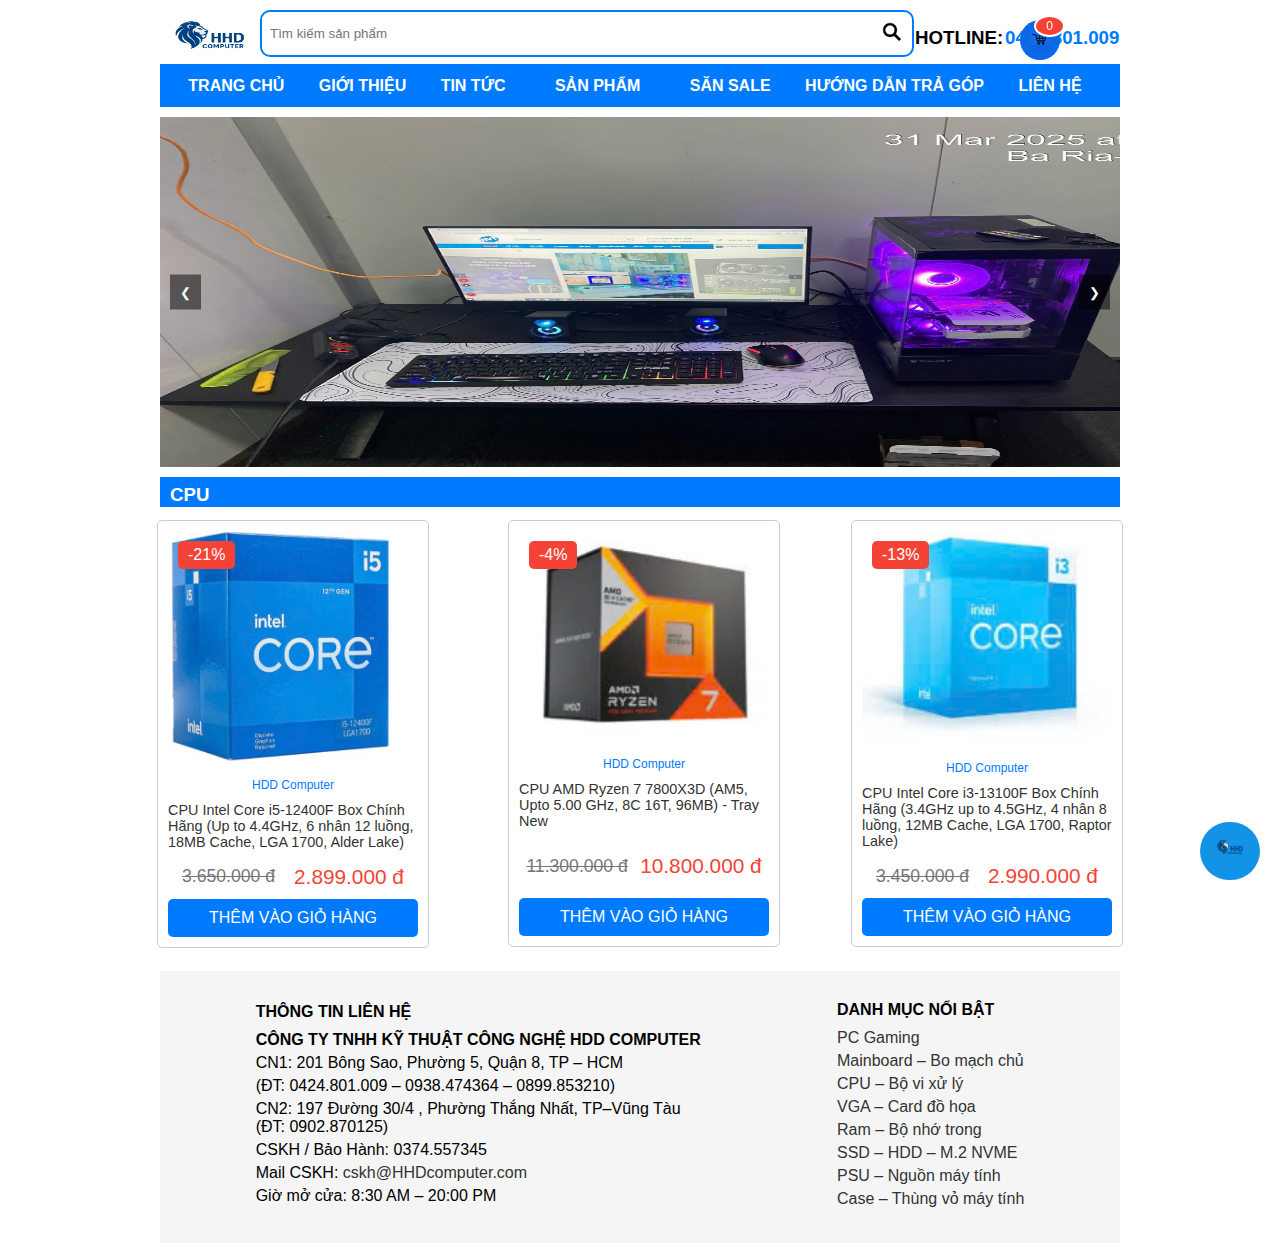
<file: cpu.html>
<!doctype html>
<html>
<head>
<script src="scripts/giohang.js"></script>
<meta charset="utf-8">
<title>Untitled Document</title>
<link href="styles/cpu.css" type="text/css" rel="stylesheet">
</head>
<body>
<div class="tong">
<div class="dau">
<a><img src="images/d933fa84-f4b5-4c27-9db7-804129b46376_preview_rev_1.png" class="anh" height="57px" width="80px"></a>
<div class="tk">
  <input type="text" placeholder="Tìm kiếm sản phẩm">
  <button>
    <img src="images/1.png">	 
  </button>	
</div>
	<div class="cart-icon">
    <a href="#" id="cart-button">
        <img src="images/cv.jpg" alt="Giỏ hàng" width="30">
        <span class="cart-count">0</span>
    </a>
</div>
<div class="cart-dropdown">
        <div class="cart-header">
            <h3>Giỏ hàng của bạn</h3>
        </div>
        <div class="cart-items">
            <!-- Các sản phẩm trong giỏ hàng sẽ được thêm vào đây -->
        </div>
        <div class="cart-total">
            <span>Tổng tiền: </span>
            <span id="cart-total-amount">0đ</span>
        </div>
        <button class="checkout-button" onclick="showQRCode()">Thanh toán</button>
    </div>
	<div class="modal" id="qrModal">
    <div class="modal-content">
        <span class="close-qr">&times;</span>
        <h2>Quét mã QR để thanh toán</h2>
        <div class="payment-amount" id="paymentAmount"></div>
        <img src="images/qr.jpg" alt="QR Code" class="qr-code-img">
    </div>
</div>
<div class="chudau"><h3 class="dn">HOTLINE:</h3>
	<h3 href="dk.html" class="dk">0424.801.009</h3>
	</div>
</div>
<div class="chu">
	<ul>
	<li class="tc"><b><a href="index.html">TRANG CHỦ</a></b></li>
	<li><b><a href="gioithieu.html">GIỚI THIỆU </a></b></li>
	<li><b><a href="tt.html">TIN TỨC</a></b></li>
  <li class="dropdown"><b><a class="product-button">SẢN PHẨM</a></b></li>
	<li><b><a href="SS.html">SĂN SALE</a></b></li>
	<li><b><a href="hdtg.html">HƯỚNG DẪN TRẢ GÓP</a></b></li>
	<li><b><a href="lh.html">LIÊN HỆ</a></b></li>
	</ul>
	</div>
	<div class="dropdown-content">
    <a href="main.html">Mainboard - Bo mạch chủ</a>
    <a href="cpu.html">CPU - Bộ vi xử lý</a>
    <a href="ram.html">RAM - Bộ nhớ trong</a>
    <a href="vga.html">VGA - Card đồ họa</a>
    <a href="ssd.html">SSD - HDD - M.2 NVME</a>
    <a href="psu.html">PSU - Nguồn máy tính</a>
    <a href="case.html">Case - Thùng vỏ máy tính</a>
    <a href="sp.html">Màn Hình Máy Tính PC</a>
    </div>
<div id="slideshow"> 
	<img class="bai1" src="images1/ảnh 2.jpg" alt="Ảnh 2"> 
	<img class="bai1" src="images1/anhr3.jpg" alt="Ảnh 3">
	<img class="bai1" src="images1/ảnh 3.jpg" alt="Ảnh 4">
	<img class="bai1" src="images1/ảnh 5.jpg" alt="Ảnh 5"> 
	<button class="nav-button prev" onclick="prevImage()">&#10094;</button> 
	<button class="nav-button next" onclick="nextImage()">&#10095;</button>
	</div>
	<button id="chatbot-toggle-btn"><img src="images/d933fa84-f4b5-4c27-9db7-804129b46376_preview_rev_1.png" height="30px"></button>
    <div class="chatbot-popup" id="chatbot-popup">
        <div class="chat-header">
            <span> <a href="https://www.thecodinghubs.com/" target="_blank">HDD Computer Xin chào</a></span>
			<button id="close-btn">&times;</button>
        </div>
        <div class="chat-box" id="chat-box">
			<div id="message-section">
      <div class="message" id="bot"><span id="bot-response" >Xin chào, tôi có thể giúp gì cho bạn</span></div>
    </div>
		</div>
        <div class="chat-input">
            <input type="text" id="user-input" placeholder="Gửi tin nhắn...">
            <button id="send-btn">gửi</button>
        </div>
        <div class="copyright">
            <a  href="https://www.thecodinghubs.com/" target="_blank"></a>
        </div>
	</div>
<div class="PC">
<h3>CPU</h3></div>
<table width="200" border="0">
  <tbody>
    <tr>
      <td><div style="border: 1px solid #ccc; border-radius: 5px; margin: 10px; padding: 10px; width: 250px; font-family: sans-serif;margin-left: -6px;">
			<a href="cpu1.html" style="text-decoration: none;">
  <div style="position: relative;">
    <div style="position: absolute; top: 10px; left: 10px; background-color: #f44336; color: white; padding: 5px 10px; border-radius: 5px;">-21%</div>
    <img src="images1/cpu1.jpg" alt="PC Gaming" style="width: 90%; border-radius: 5px;">	
  </div>
  <div style="text-align: center; margin-top: 10px; color: #007bff; font-size: 12px;">HDD Computer</div>
<p style="font-size: 0.9em; color: #333; margin-bottom: 5px; margin-top: 10px;">CPU Intel Core i5-12400F Box Chính Hãng (Up to 4.4GHz, 6 nhân 12 luồng, 18MB Cache, LGA 1700, Alder Lake)</p></a>
  <div style="margin-top: 15px;">
    <div style="display: flex; align-items: center;">
      <span style="text-decoration: line-through; color: #777; font-size: 1.1em;">3.650.000 đ</span>
      <span style="color: #f44336; font-size: 1.3em; margin-left: 5px;">2.899.000 đ</span>
    </div>
    <button style="background-color: #007bff; color: white; padding: 10px 15px; border: none; border-radius: 5px; margin-top: 10px; width: 100%; cursor: pointer; font-size: 1em;">THÊM VÀO GIỎ HÀNG</button>
  </div>
</div></td>
      <td><div style="border: 1px solid #ccc; border-radius: 5px; margin: 10px; padding: 10px; width: 250px; font-family: sans-serif; margin-left: 65px"  >
				<a href="cpu2.html" style="text-decoration: none;">
  <div style="position: relative;">
    <div style="position: absolute; top: 10px; left: 10px; background-color: #f44336; color: white; padding: 5px 10px; border-radius: 5px;">-4%</div>
    <img src="images/cpu 2.jpg"  alt="PC Gaming" style="width: 100%; height:212px; border-radius: 5px;">	  
  </div>
  <div style="text-align: center; margin-top: 10px; color: #007bff; font-size: 12px;">HDD Computer</div>
<p style="font-size: 0.9em; color: #333; margin-bottom: 5px; margin-top: 10px">CPU AMD Ryzen 7 7800X3D (AM5, Upto 5.00 GHz, 8C 16T, 96MB) - Tray New</p></a>
  <div style="margin-top: 15px;">
    <div style="display: flex; align-items: center; padding-top: 10PX; padding-bottom: 10px;">
      <span style="text-decoration: line-through; color: #777; font-size: 1.1em;">11.300.000 đ</span>
      <span style="color: #f44336; font-size: 1.3em; margin-left: 5px;">10.800.000 đ</span>
    </div>
    <button style="background-color: #007bff; color: white; padding: 10px 15px; border: none; border-radius: 5px; margin-top: 10px; width: 100%; cursor: pointer; font-size: 1em;">THÊM VÀO GIỎ HÀNG</button>
</div>
</div></td>
      <td><div style="border: 1px solid #ccc; border-radius: 5px; margin: 10px; padding: 10px; width: 250px; font-family: sans-serif; margin-left: 57px;"  >
	<a href="cpu3.html" style="text-decoration: none;">
  <div style="position: relative;">
    <div style="position: absolute; top: 10px; left: 10px; background-color: #f44336; color: white; padding: 5px 10px; border-radius: 5px;">-13%</div>
    <img src="images1/cpu3.jpg" alt="PC Gaming" style="width: 100%; height: 216px; border-radius: 5px;">
  </div>
  <div style="text-align: center; margin-top: 10px; color: #007bff; font-size: 12px;">HDD Computer</div>
	<p style="font-size: 0.9em; color: #333; margin-bottom: 5px;margin-top: 10px;">CPU Intel Core i3-13100F Box Chính Hãng (3.4GHz up to 4.5GHz, 4 nhân 8 luồng, 12MB Cache, LGA 1700, Raptor Lake)</p></a>
  <div style="margin-top: 15px;">
    <div style="display: flex; align-items: center;">
      <span style="text-decoration: line-through; color: #777; font-size: 1.1em;">3.450.000 đ</span>
      <span style="color: #f44336; font-size: 1.3em; margin-left: 5px;">2.990.000 đ</span>
    </div>
    <button style="background-color: #007bff; color: white; padding: 10px 15px; border: none; border-radius: 5px; margin-top: 10px; width: 100%; cursor: pointer; font-size: 1em;">THÊM VÀO GIỎ HÀNG</button>
</div>
</div></td>
    </tr>
  </tbody>
</table>
		<div class="footer">
  <div class="footer-column">
    <h4>THÔNG TIN LIÊN HỆ</h4>
    <strong>CÔNG TY TNHH KỸ THUẬT CÔNG NGHỆ HDD COMPUTER</strong>
    <p>CN1: 201 Bông Sao, Phường 5, Quận 8, TP – HCM</p>
    <p>(ĐT: 0424.801.009 – 0938.474364 – 0899.853210)</p>
    <p>CN2: 197 Đường 30/4 , Phường Thắng Nhất, TP–Vũng Tàu (ĐT: 0902.870125)</p>
    <p>CSKH / Bảo Hành: 0374.557345</p>
    <p>Mail CSKH: <a href="mailto:cskh@thuancomputer.com">cskh@HHDcomputer.com</a></p>
    <p>Giờ mở cửa: 8:30 AM – 20:00 PM</p>
  </div> 
  <div class="footer-column2">
    <h4>DANH MỤC NỔI BẬT</h4>
    <p><a href="sp.html">PC Gaming</a></p>
    <p><a href="main.html">Mainboard – Bo mạch chủ</a></p>
    <p><a href="cpu.html">CPU – Bộ vi xử lý</a></p>
    <p><a href="vga.html">VGA – Card đồ họa</a></p>
    <p><a href="ram.html">Ram – Bộ nhớ trong</a></p>
    <p><a href="ssd.html">SSD – HDD – M.2 NVME</a></p>
    <p><a href="psu.html">PSU – Nguồn máy tính</a></p>
    <p><a href="case.html">Case – Thùng vỏ máy tính</a></p>
  </div>
</div>
	</div>
<script src="scripts/cpu.js"></script>
</body>
</html>
</file>
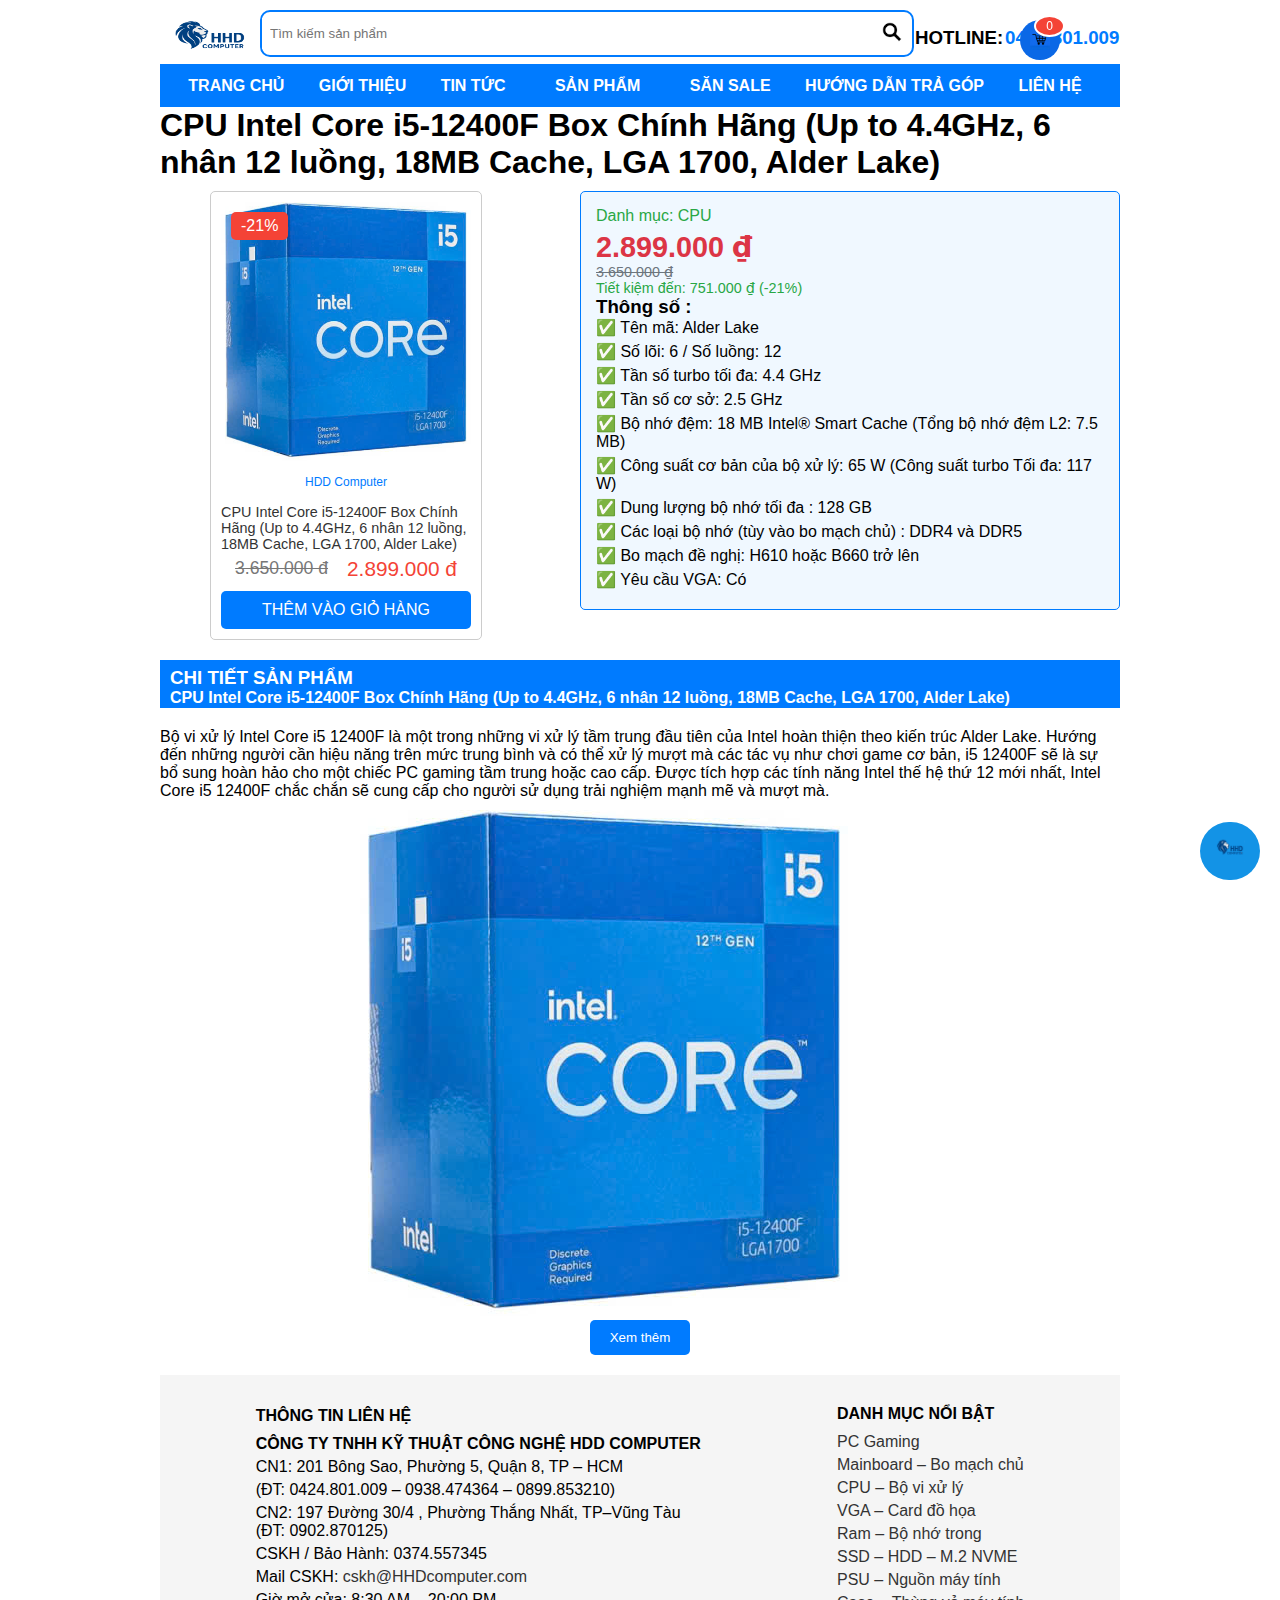
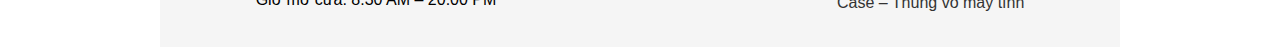
<file: cpu1.html>
<!doctype html>
<html>
<head>
<script src="scripts/giohang.js"></script>
<meta charset="utf-8">
<title>Untitled Document</title>
<link href="styles/cpu1.css" type="text/css" rel="stylesheet">
</head>
<body>
<div class="tong">
<div class="dau">
<a><img src="images/d933fa84-f4b5-4c27-9db7-804129b46376_preview_rev_1.png" class="anh" height="57px" width="80px"></a>
<div class="tk">
  <input type="text" placeholder="Tìm kiếm sản phẩm">
  <button>
    <img src="images/1.png">	 
  </button>	
</div>
	<div class="cart-icon">
    <a href="#" id="cart-button">
        <img src="images/cv.jpg" alt="Giỏ hàng" width="30">
      <span class="cart-count">0</span>
    </a>
</div>
<div class="cart-dropdown">
        <div class="cart-header">
            <h3>Giỏ hàng của bạn</h3>
        </div>
        <div class="cart-items">
            <!-- Các sản phẩm trong giỏ hàng sẽ được thêm vào đây -->
        </div>
        <div class="cart-total">
            <span>Tổng tiền: </span>
            <span id="cart-total-amount">0đ</span>
        </div>
        <button class="checkout-button" onclick="showQRCode()">Thanh toán</button>
    </div>
	<div class="modal" id="qrModal">
    <div class="modal-content">
        <span class="close-qr">&times;</span>
        <h2>Quét mã QR để thanh toán</h2>
        <div class="payment-amount" id="paymentAmount"></div>
        <img src="images/qr.jpg" alt="QR Code" class="qr-code-img">
    </div>
</div>
<div class="chudau"><h3 class="dn">HOTLINE:</h3>
	<h3 href="dk.html" class="dk">0424.801.009</h3>
	</div>
</div>
<div class="chu">
	<ul>
	<li class="tc"><b><a href="index.html">TRANG CHỦ</a></b></li>
	<li><b><a href="gioithieu.html">GIỚI THIỆU </a></b></li>
	<li><b><a href="tt.html">TIN TỨC</a></b></li>
  <li class="dropdown"><b><a class="product-button">SẢN PHẨM</a></b></li>
	<li><b><a href="SS.html">SĂN SALE</a></b></li>
	<li><b><a href="hdtg.html">HƯỚNG DẪN TRẢ GÓP</a></b></li>
	<li><b><a href="lh.html">LIÊN HỆ</a></b></li>
	</ul>
  </div>
  <div class="dropdown-content">
    <a href="main.html">Mainboard - Bo mạch chủ</a>
    <a href="cpu.html">CPU - Bộ vi xử lý</a>
    <a href="ram.html">RAM - Bộ nhớ trong</a>
    <a href="vga.html">VGA - Card đồ họa</a>
    <a href="ssd.html">SSD - HDD - M.2 NVME</a>
    <a href="psu.html">PSU - Nguồn máy tính</a>
    <a href="case.html">Case - Thùng vỏ máy tính</a>
    <a href="sp.html">Màn Hình Máy Tính PC</a>
    </div>
  <p class="product-name"><h1 class="tieude">CPU Intel Core i5-12400F Box Chính Hãng (Up to 4.4GHz, 6 nhân 12 luồng, 18MB Cache, LGA 1700, Alder Lake)</h1>
	</p>
	<div class="product-container">
        <div class="product-image-column">
         <div style="border: 1px solid #ccc; border-radius: 5px; margin: 10px; padding: 10px; width: 250px; font-family: sans-serif;margin-left: 50px;">
  <div style="position: relative;">
    <div style="position: absolute; top: 10px; left: 10px; background-color: #f44336; color: white; padding: 5px 10px; border-radius: 5px;">-21%</div>
    <img src="images1/cpu1.jpg" alt="PC Gaming" style="width: 100%; border-radius: 5px;">
  </div>
  <div style="text-align: center; margin-top: 10px; color: #007bff; font-size: 12px;">HDD Computer</div>
  <div style="margin-top: 15px;">
    <a href="#" style="	text-decoration: none; 	color: black;"><p style="font-size: 0.9em; color: #333; margin-bottom: 5px;">CPU Intel Core i5-12400F Box Chính Hãng (Up to 4.4GHz, 6 nhân 12 luồng, 18MB Cache, LGA 1700, Alder Lake)</p></a>
    <div style="display: flex; align-items: center;">
      <span style="text-decoration: line-through; color: #777; font-size: 1.1em;">3.650.000 đ</span>
      <span style="color: #f44336; font-size: 1.3em; margin-left: 5px;">2.899.000 đ</span>
    </div>
    <button style="background-color: #007bff; color: white; padding: 10px 15px; border: none; border-radius: 5px; margin-top: 10px; width: 100%; cursor: pointer; font-size: 1em;">THÊM VÀO GIỎ HÀNG</button>
  </div>
</div>
      </div>
        <div class="product-details-column">
            <div class="product-info-box">  
                <p style="color: #28a745; margin-bottom: 5px;">Danh mục: CPU</p>
                <p class="product-price">2.899.000 <span style="font-family: 'DejaVu Sans', sans-serif;">₫</span></p>
              <p class="old-price">3.650.000  <span style="font-family: 'DejaVu Sans', sans-serif;">₫</span></p>
                <p class="discount">Tiết kiệm đến: 751.000 <span style="font-family: 'DejaVu Sans', sans-serif;">₫</span> (-21%)</p>
                <div class="specifications">
                  <h3>Thông số :</h3>
                    <ul>
<li>✅ Tên mã: Alder Lake</li>
<li>✅ Số lõi: 6 / Số luồng: 12</li>
<li>✅ Tần số turbo tối đa: 4.4 GHz</li>
<li>✅ Tần số cơ sở: 2.5 GHz</li>
<li>✅ Bộ nhớ đệm: 18 MB Intel® Smart Cache (Tổng bộ nhớ đệm L2: 7.5 MB)</li>
<li>✅ Công suất cơ bản của bộ xử lý: 65 W (Công suất turbo Tối đa: 117 W)</li>
<li>✅ Dung lượng bộ nhớ tối đa : 128 GB</li>
<li>✅ Các loại bộ nhớ (tùy vào bo mạch chủ) : DDR4 và DDR5</li>
<li>✅ Bo mạch đề nghị: H610 hoặc B660 trở lên</li>
<li>✅ Yêu cầu VGA: Có</li>
                    </ul>
              </div>
            </div>
        </div>
  </div>
	<button id="chatbot-toggle-btn"><img src="images/d933fa84-f4b5-4c27-9db7-804129b46376_preview_rev_1.png" height="30px"></button>
    <div class="chatbot-popup" id="chatbot-popup">
        <div class="chat-header">
            <span> <a href="https://www.thecodinghubs.com/" target="_blank">HDD Computer Xin chào</a></span>
			<button id="close-btn">&times;</button>
        </div>
        <div class="chat-box" id="chat-box">
			<div id="message-section">
      <div class="message" id="bot"><span id="bot-response" >Xin chào, tôi có thể giúp gì cho bạn</span></div>
    </div>
		</div>
        <div class="chat-input">
            <input type="text" id="user-input" placeholder="Gửi tin nhắn...">
            <button id="send-btn">gửi</button>
        </div>
        <div class="copyright">
            <a  href="https://www.thecodinghubs.com/" target="_blank"></a>
        </div>
	</div>
	<div class="MAIN">
<h3>CHI TIẾT SẢN PHẨM</h3>
<h4>CPU Intel Core i5-12400F Box Chính Hãng (Up to 4.4GHz, 6 nhân 12 luồng, 18MB Cache, LGA 1700, Alder Lake)
</h4></div>
<p class="ctchu">Bộ vi xử lý Intel Core i5 12400F là một trong những vi xử lý tầm trung đầu tiên của Intel hoàn thiện theo kiến ​​trúc Alder Lake. Hướng đến những người cần hiệu năng trên mức trung bình và có thể xử lý mượt mà các tác vụ như chơi game cơ bản, i5 12400F sẽ là sự bổ sung hoàn hảo cho một chiếc PC gaming tầm trung hoặc cao cấp. Được tích hợp các tính năng Intel thế hệ thứ 12 mới nhất, Intel Core i5 12400F chắc chắn sẽ cung cấp cho người sử dụng trải nghiệm mạnh mẽ và mượt mà.
</p>
<div class="content-container">
    <div class="short-content">
        <img class="anhmain" src="images1/cpu1.jpg">
        <!-- Nội dung ban đầu -->
    </div>
    <div class="full-content" style="display: none;">
        <img class="anhmain" src="images1/cpu1.jpg">
        <!-- Nội dung thêm -->
        <h2 class="themchu">Hiệu năng vượt trội</h2>
		<p>Với 6 lõi và 12 luồng mạnh mẽ, CPU Intel Core i5 12400F được cung cấp sức mạnh bởi nền tảng LGA 1700 và kiến trúc Alder Lake hiện đại, giúp mang lại hiệu năng vượt trội so với người tiền nhiệm thế hệ trước. Ngoài ra, CPU tương thích với nhiều bo mạch chủ phổ biến bao gồm H610, B660, H670 và Z690 giúp đảm bảo trải nghiệm mượt mà.</p><br>
	 <img class="anhmain1" src="images1/cpu12.jpg"> 
	  <h2 class="themchu">Nâng cấp trên i5 12400F</h2>
	<p>Intel đã tích hợp thêm nhiều tính năng cải tiến mới trên dòng CPU Intel Core gen 12th mới nhất. Được trang bị PCIe 5.0, có thể thấy i5 12400F sở hữu tốc độ nhanh gấp đôi so với thế hệ PCIe 4.0. Sức mạnh mỗi nhân cũng tăng hơn gấp nhiều lần so với thế hệ trước đó. Tuy nhiên, bạn cần phải dùng VGA rời bởi vì Intel Core i5 12400F không được hỗ trợ iGPU.</p>
 <img class="anhmain1" src="images1/cpu123.jpg" width="600px"> 
    </div>
    <button id="read-more-btn" class="read-more-btn">Xem thêm</button>
</div>
		<div class="footer">
  <div class="footer-column">
    <h4>THÔNG TIN LIÊN HỆ</h4>
    <strong>CÔNG TY TNHH KỸ THUẬT CÔNG NGHỆ HDD COMPUTER</strong>
    <p>CN1: 201 Bông Sao, Phường 5, Quận 8, TP – HCM</p>
    <p>(ĐT: 0424.801.009 – 0938.474364 – 0899.853210)</p>
    <p>CN2: 197 Đường 30/4 , Phường Thắng Nhất, TP–Vũng Tàu (ĐT: 0902.870125)</p>
    <p>CSKH / Bảo Hành: 0374.557345</p>
    <p>Mail CSKH: <a href="mailto:cskh@thuancomputer.com">cskh@HHDcomputer.com</a></p>
    <p>Giờ mở cửa: 8:30 AM – 20:00 PM</p>
  </div> 
  <div class="footer-column2">
    <h4>DANH MỤC NỔI BẬT</h4>
    <p><a href="sp.html">PC Gaming</a></p>
    <p><a href="main.html">Mainboard – Bo mạch chủ</a></p>
    <p><a href="cpu.html">CPU – Bộ vi xử lý</a></p>
    <p><a href="vga.html">VGA – Card đồ họa</a></p>
    <p><a href="ram.html">Ram – Bộ nhớ trong</a></p>
    <p><a href="ssd.html">SSD – HDD – M.2 NVME</a></p>
    <p><a href="psu.html">PSU – Nguồn máy tính</a></p>
    <p><a href="case.html">Case – Thùng vỏ máy tính</a></p>
  </div>
</div>
</div>
<script src="scripts/cpu1.js"></script>
</body>
</html>
</file>
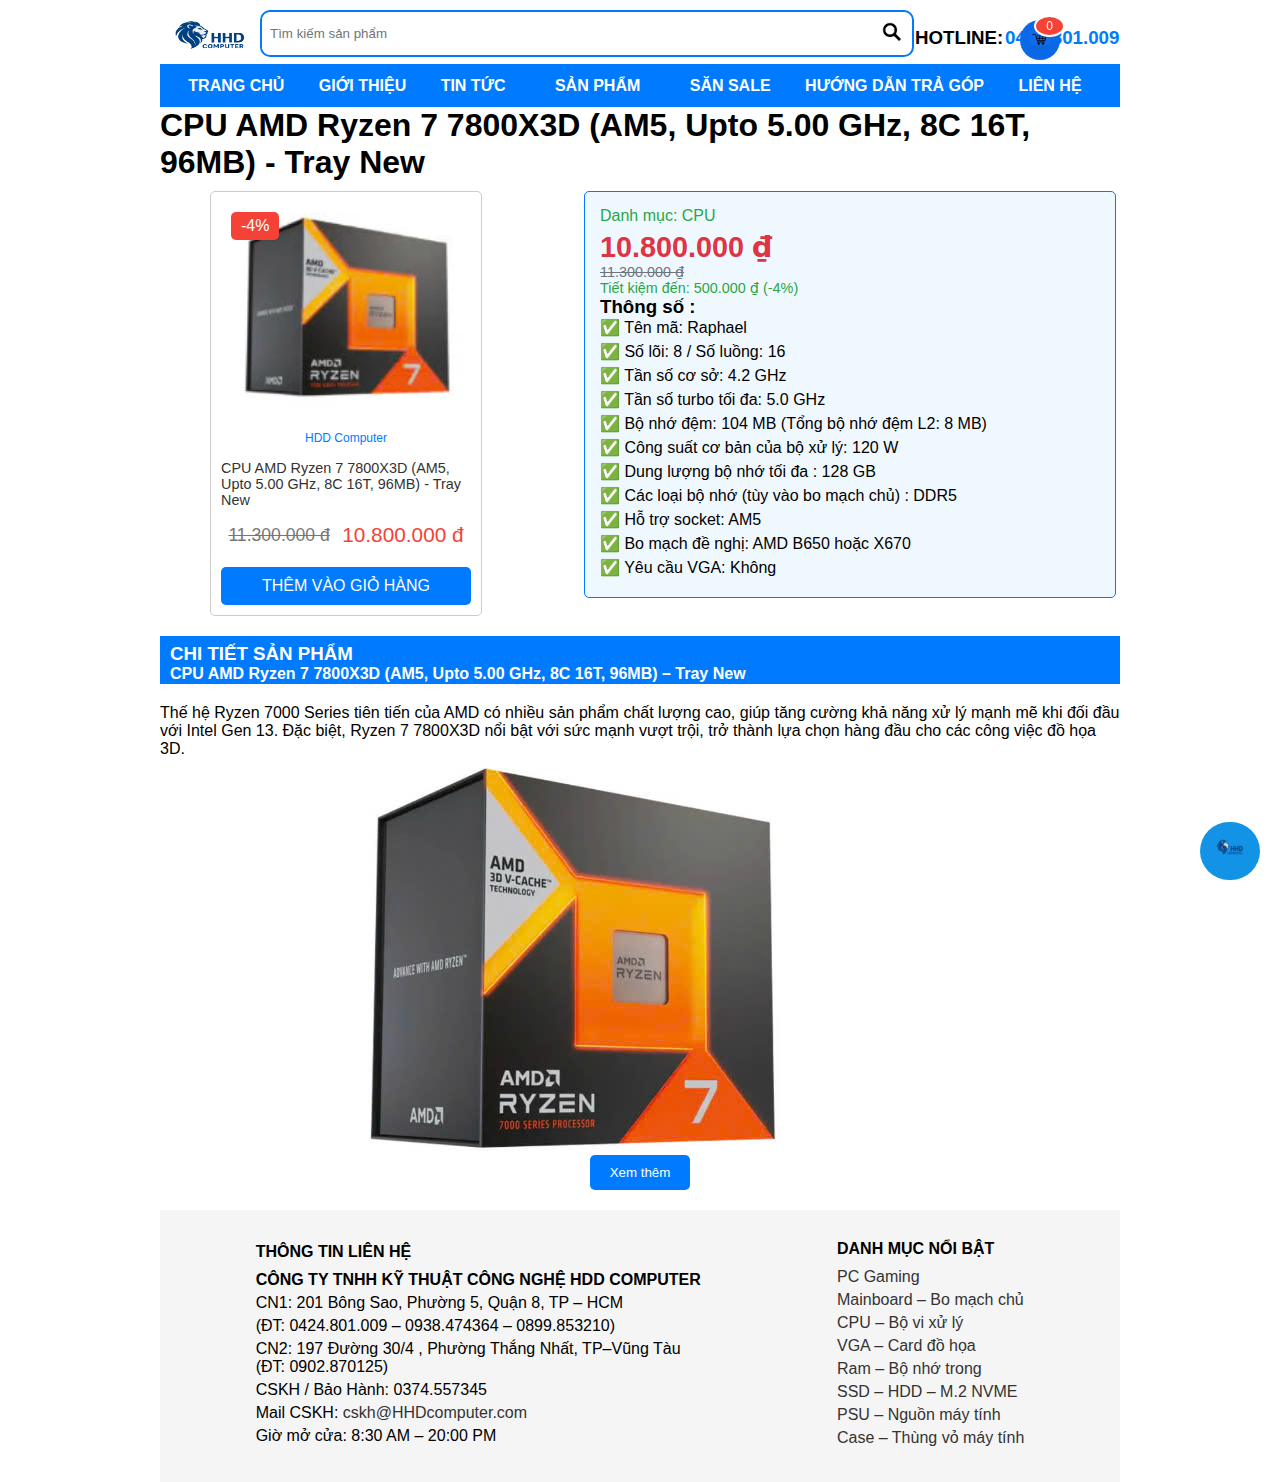
<file: cpu2.html>
<!doctype html>
<html>
<head>
<script src="scripts/giohang.js"></script>
<meta charset="utf-8">
<title>Untitled Document</title>
<link href="styles/cpu2.css" type="text/css" rel="stylesheet">
</head>
<body>
<div class="tong">
<div class="dau">
<a><img src="images/d933fa84-f4b5-4c27-9db7-804129b46376_preview_rev_1.png" class="anh" height="57px" width="80px"></a>
<div class="tk">
  <input type="text" placeholder="Tìm kiếm sản phẩm">
  <button>
    <img src="images/1.png">	 
  </button>	
</div>
	<div class="cart-icon">
    <a href="#" id="cart-button">
        <img src="images/cv.jpg" alt="Giỏ hàng" width="30">
      <span class="cart-count">0</span>
    </a>
</div>
<div class="cart-dropdown">
        <div class="cart-header">
            <h3>Giỏ hàng của bạn</h3>
        </div>
        <div class="cart-items">
            <!-- Các sản phẩm trong giỏ hàng sẽ được thêm vào đây -->
        </div>
        <div class="cart-total">
            <span>Tổng tiền: </span>
            <span id="cart-total-amount">0đ</span>
        </div>
        <button class="checkout-button" onclick="showQRCode()">Thanh toán</button>
    </div>
	<div class="modal" id="qrModal">
    <div class="modal-content">
        <span class="close-qr">&times;</span>
        <h2>Quét mã QR để thanh toán</h2>
        <div class="payment-amount" id="paymentAmount"></div>
        <img src="images/qr.jpg" alt="QR Code" class="qr-code-img">
    </div>
</div>
<div class="chudau"><h3 class="dn">HOTLINE:</h3>
	<h3 href="dk.html" class="dk">0424.801.009</h3>
	</div>
</div>
<div class="chu">
	<ul>
	<li class="tc"><b><a href="index.html">TRANG CHỦ</a></b></li>
	<li><b><a href="gioithieu.html">GIỚI THIỆU </a></b></li>
	<li><b><a href="tt.html">TIN TỨC</a></b></li>
  <li class="dropdown"><b><a class="product-button">SẢN PHẨM</a></b></li>
	<li><b><a href="SS.html">SĂN SALE</a></b></li>
	<li><b><a href="hdtg.html">HƯỚNG DẪN TRẢ GÓP</a></b></li>
	<li><b><a href="lh.html">LIÊN HỆ</a></b></li>
	</ul>
  </div>
  <div class="dropdown-content">
    <a href="main.html">Mainboard - Bo mạch chủ</a>
    <a href="cpu.html">CPU - Bộ vi xử lý</a>
    <a href="ram.html">RAM - Bộ nhớ trong</a>
    <a href="vga.html">VGA - Card đồ họa</a>
    <a href="ssd.html">SSD - HDD - M.2 NVME</a>
    <a href="psu.html">PSU - Nguồn máy tính</a>
    <a href="case.html">Case - Thùng vỏ máy tính</a>
    <a href="sp.html">Màn Hình Máy Tính PC</a>
    </div>
  <p class="product-name"><h1 class="tieude">CPU AMD Ryzen 7 7800X3D (AM5, Upto 5.00 GHz, 8C 16T, 96MB) - Tray New</h1>
	</p>
	<div class="product-container">
        <div class="product-image-column">
        <div style="border: 1px solid #ccc; border-radius: 5px; margin: 10px; padding: 10px; width: 250px; font-family: sans-serif; margin-left: 50px;"  >
  <div style="position: relative;">
    <div style="position: absolute; top: 10px; left: 10px; background-color: #f44336; color: white; padding: 5px 10px; border-radius: 5px;">-4%</div>
    <img src="images/cpu 2.jpg"  alt="PC Gaming" style="width: 100%; height:215px; border-radius: 5px;">	  
  </div>
  <div style="text-align: center; margin-top: 10px; color: #007bff; font-size: 12px;">HDD Computer</div>
  <div style="margin-top: 15px;">
    <a href="#" style="	text-decoration: none; 	color: black;"><p style="font-size: 0.9em; color: #333; margin-bottom: 5px;">CPU AMD Ryzen 7 7800X3D (AM5, Upto 5.00 GHz, 8C 16T, 96MB) - Tray New</p></a>
    <div style="display: flex; align-items: center; padding-top: 10PX; padding-bottom: 10px;">
      <span style="text-decoration: line-through; color: #777; font-size: 1.1em;">11.300.000 đ</span>
      <span style="color: #f44336; font-size: 1.3em; margin-left: 5px;">10.800.000 đ</span>
    </div>
    <button style="background-color: #007bff; color: white; padding: 10px 15px; border: none; border-radius: 5px; margin-top: 10px; width: 100%; cursor: pointer; font-size: 1em;">THÊM VÀO GIỎ HÀNG</button>
</div>
</div>
      </div>
        <div class="product-details-column">
            <div class="product-info-box">  
                <p style="color: #28a745; margin-bottom: 5px;">Danh mục: CPU</p>
                <p class="product-price">10.800.000 <span style="font-family: 'DejaVu Sans', sans-serif;">₫</span></p>
              <p class="old-price">11.300.000  <span style="font-family: 'DejaVu Sans', sans-serif;">₫</span></p>
                <p class="discount">Tiết kiệm đến: 500.000 <span style="font-family: 'DejaVu Sans', sans-serif;">₫</span> (-4%)</p>
                <div class="specifications">
                  <h3>Thông số :</h3>
                    <ul>
<li>✅ Tên mã: Raphael</li>
<li>✅ Số lõi: 8 / Số luồng: 16</li>
<li>✅ Tần số cơ sở: 4.2 GHz</li>
<li>✅ Tần số turbo tối đa: 5.0 GHz</li>
<li>✅ Bộ nhớ đệm: 104 MB (Tổng bộ nhớ đệm L2: 8 MB)</li>
<li>✅ Công suất cơ bản của bộ xử lý: 120 W</li>
<li>✅ Dung lượng bộ nhớ tối đa : 128 GB</li>
<li>✅ Các loại bộ nhớ (tùy vào bo mạch chủ) : DDR5</li>
<li>✅ Hỗ trợ socket: AM5</li>
<li>✅ Bo mạch đề nghị: AMD B650 hoặc X670</li>						
<li>✅ Yêu cầu VGA: Không</li>
                    </ul>
              </div>
            </div>
        </div>
  </div>
	<button id="chatbot-toggle-btn"><img src="images/d933fa84-f4b5-4c27-9db7-804129b46376_preview_rev_1.png" height="30px"></button>
    <div class="chatbot-popup" id="chatbot-popup">
        <div class="chat-header">
            <span> <a href="https://www.thecodinghubs.com/" target="_blank">HDD Computer Xin chào</a></span>
			<button id="close-btn">&times;</button>
        </div>
        <div class="chat-box" id="chat-box">
			<div id="message-section">
      <div class="message" id="bot"><span id="bot-response" >Xin chào, tôi có thể giúp gì cho bạn</span></div>
    </div>
		</div>
        <div class="chat-input">
            <input type="text" id="user-input" placeholder="Gửi tin nhắn...">
            <button id="send-btn">gửi</button>
        </div>
        <div class="copyright">
            <a  href="https://www.thecodinghubs.com/" target="_blank"></a>
        </div>
	</div>
	<div class="MAIN">
<h3>CHI TIẾT SẢN PHẨM</h3>
<h4>CPU AMD Ryzen 7 7800X3D (AM5, Upto 5.00 GHz, 8C 16T, 96MB) – Tray New</h4></div>
<p class="ctchu">Thế hệ Ryzen 7000 Series tiên tiến của AMD có nhiều sản phẩm chất lượng cao, giúp tăng cường khả năng xử lý mạnh mẽ khi đối đầu với Intel Gen 13. Đặc biệt, Ryzen 7 7800X3D nổi bật với sức mạnh vượt trội, trở thành lựa chọn hàng đầu cho các công việc đồ họa 3D.
</p>
<div class="content-container">
    <div class="short-content">
        <img class="anhmain" src="images/cpu2.jpg">
        <!-- Nội dung ban đầu -->
    </div>
    <div class="full-content" style="display: none;">
        <img class="anhmain" src="images/cpu2.jpg">
        <!-- Nội dung thêm -->
        <h2 class="themchu">Cấu hình mạnh mẽ</h2>
		<p>Cấu hình của nó rất mạnh mẽ, đủ để xử lý tất cả các tác vụ. Với 8 nhân và 16 luồng cùng xung nhịp tối đa 5.0GHz, AMD Ryzen 7 7800X3D đáp ứng tốt mọi yêu cầu công việc. Nó thực hiện linh hoạt từ các tác vụ đồ họa chuyên nghiệp như render đến chơi game AAA, mang lại hiệu suất nhanh chóng và hiệu quả, tạo ra những bộ máy tính đồ họa hoàn hảo cho người dùng.</p><br>
	  <h2 class="themchu">Trang bị công nghệ hiện đại</h2>
	<p>Với kiến trúc TSMC 5nm FinFET, AMD Ryzen 7 7800X3D tích hợp nhiều công nghệ xử lý tiên tiến. Công nghệ AMD EXPO hỗ trợ ép xung hiệu quả, nâng cao hiệu suất với RAM cao cấp. Hơn nữa, nó còn tương thích tuyệt vời với các linh kiện khác của AMD, như CPU và card đồ họa. Đặc biệt, công nghệ AMD 3D V-Cache giúp Ryzen 7 7800X3D tự tin xử lý các tác vụ nặng với nền đồ họa hiện đại.</p>
<h2 class="themchu">Tương thích với các linh kiện hiện đại</h2>
		<p>Để phù hợp với sức mạnh đáng ngưỡng mộ của mình, AMD Ryzen 7 7800X3D kết hợp hoàn hảo với nền tảng tiên tiến. Socket AM5 tạo ra “cổng 2 chiều” cùng với các bo mạch chủ cao cấp như B650, X670 nhằm tối ưu hóa hiệu năng cho toàn bộ hệ thống PC. Ngoài ra, nó còn tương thích với khả năng đa nhiệm của RAM DDR5 thế hệ mới. Tất cả những yếu tố này cùng nhau tạo nên những cấu hình máy tính đồ họa hay PC Gaming mạnh mẽ nhất</p>
    </div>
    <button id="read-more-btn" class="read-more-btn">Xem thêm</button>
</div>
		<div class="footer">
  <div class="footer-column">
    <h4>THÔNG TIN LIÊN HỆ</h4>
    <strong>CÔNG TY TNHH KỸ THUẬT CÔNG NGHỆ HDD COMPUTER</strong>
    <p>CN1: 201 Bông Sao, Phường 5, Quận 8, TP – HCM</p>
    <p>(ĐT: 0424.801.009 – 0938.474364 – 0899.853210)</p>
    <p>CN2: 197 Đường 30/4 , Phường Thắng Nhất, TP–Vũng Tàu (ĐT: 0902.870125)</p>
    <p>CSKH / Bảo Hành: 0374.557345</p>
    <p>Mail CSKH: <a href="mailto:cskh@thuancomputer.com">cskh@HHDcomputer.com</a></p>
    <p>Giờ mở cửa: 8:30 AM – 20:00 PM</p>
  </div> 
  <div class="footer-column2">
    <h4>DANH MỤC NỔI BẬT</h4>
    <p><a href="sp.html">PC Gaming</a></p>
    <p><a href="main.html">Mainboard – Bo mạch chủ</a></p>
    <p><a href="cpu.html">CPU – Bộ vi xử lý</a></p>
    <p><a href="vga.html">VGA – Card đồ họa</a></p>
    <p><a href="ram.html">Ram – Bộ nhớ trong</a></p>
    <p><a href="ssd.html">SSD – HDD – M.2 NVME</a></p>
    <p><a href="psu.html">PSU – Nguồn máy tính</a></p>
    <p><a href="case.html">Case – Thùng vỏ máy tính</a></p>
  </div>
</div>
</div>
<script src="scripts/cpu2.js"></script>
</body>
</html>
</file>
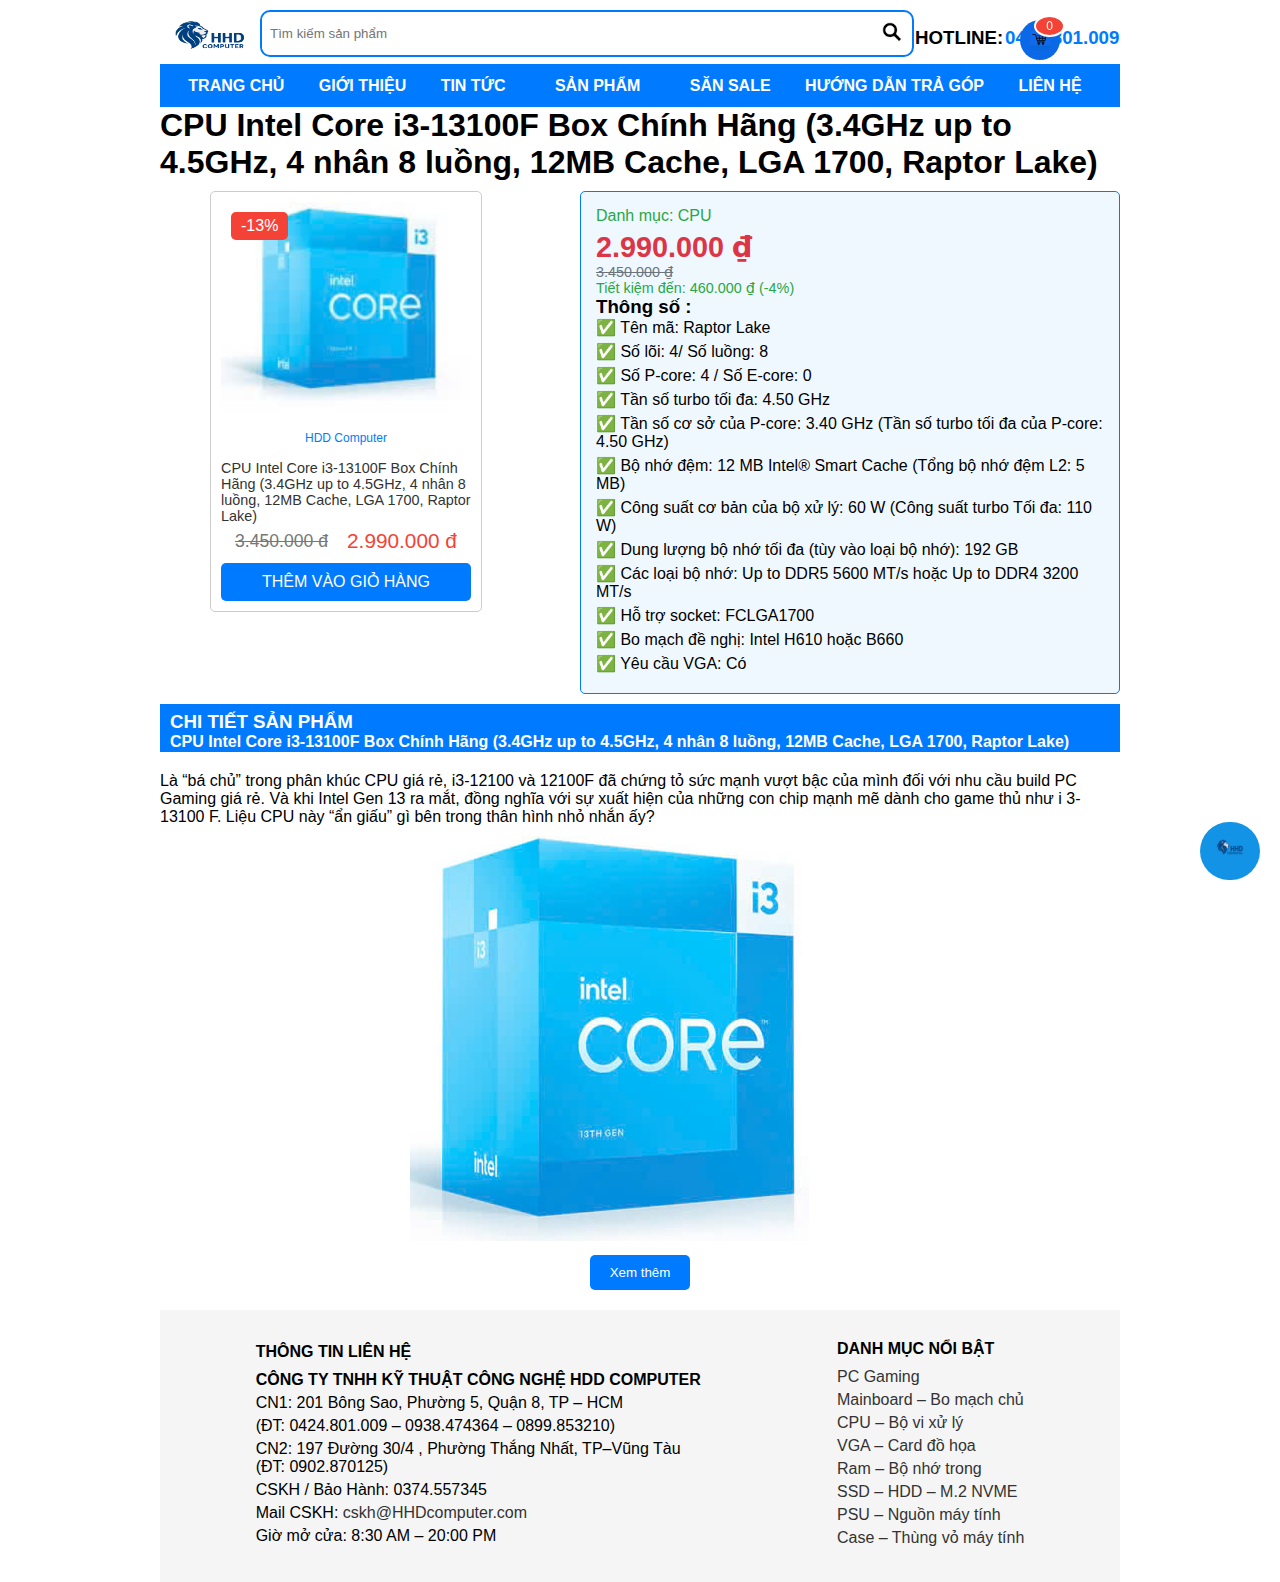
<file: cpu3.html>
<!doctype html>
<html>
<head>
<script src="scripts/giohang.js"></script>
<meta charset="utf-8">
<title>Untitled Document</title>
<link href="styles/cpu3.css" type="text/css" rel="stylesheet">
</head>
<body>
<div class="tong">
<div class="dau">
<a><img src="images/d933fa84-f4b5-4c27-9db7-804129b46376_preview_rev_1.png" class="anh" height="57px" width="80px"></a>
<div class="tk">
  <input type="text" placeholder="Tìm kiếm sản phẩm">
  <button>
    <img src="images/1.png">	 
  </button>	
</div>
	<div class="cart-icon">
    <a href="#" id="cart-button">
        <img src="images/cv.jpg" alt="Giỏ hàng" width="30">
      <span class="cart-count">0</span>
    </a>
</div>
<div class="cart-dropdown">
        <div class="cart-header">
            <h3>Giỏ hàng của bạn</h3>
        </div>
        <div class="cart-items">
            <!-- Các sản phẩm trong giỏ hàng sẽ được thêm vào đây -->
        </div>
        <div class="cart-total">
            <span>Tổng tiền: </span>
            <span id="cart-total-amount">0đ</span>
        </div>
        <button class="checkout-button" onclick="showQRCode()">Thanh toán</button>
    </div>
	<div class="modal" id="qrModal">
    <div class="modal-content">
        <span class="close-qr">&times;</span>
        <h2>Quét mã QR để thanh toán</h2>
        <div class="payment-amount" id="paymentAmount"></div>
        <img src="images/qr.jpg" alt="QR Code" class="qr-code-img">
    </div>
</div>
<div class="chudau"><h3 class="dn">HOTLINE:</h3>
	<h3 href="dk.html" class="dk">0424.801.009</h3>
	</div>
</div>
<div class="chu">
	<ul>
	<li class="tc"><b><a href="index.html">TRANG CHỦ</a></b></li>
	<li><b><a href="gioithieu.html">GIỚI THIỆU </a></b></li>
	<li><b><a href="tt.html">TIN TỨC</a></b></li>
  <li class="dropdown"><b><a class="product-button">SẢN PHẨM</a></b></li>
	<li><b><a href="SS.html">SĂN SALE</a></b></li>
	<li><b><a href="hdtg.html">HƯỚNG DẪN TRẢ GÓP</a></b></li>
	<li><b><a href="lh.html">LIÊN HỆ</a></b></li>
	</ul>
  </div>
  <div class="dropdown-content">
    <a href="main.html">Mainboard - Bo mạch chủ</a>
    <a href="cpu.html">CPU - Bộ vi xử lý</a>
    <a href="ram.html">RAM - Bộ nhớ trong</a>
    <a href="vga.html">VGA - Card đồ họa</a>
    <a href="ssd.html">SSD - HDD - M.2 NVME</a>
    <a href="psu.html">PSU - Nguồn máy tính</a>
    <a href="case.html">Case - Thùng vỏ máy tính</a>
    <a href="sp.html">Màn Hình Máy Tính PC</a>
    </div>
  <p class="product-name"><h1 class="tieude">CPU Intel Core i3-13100F Box Chính Hãng (3.4GHz up to 4.5GHz, 4 nhân 8 luồng, 12MB Cache, LGA 1700, Raptor Lake)</h1>
	</p>
	<div class="product-container">
        <div class="product-image-column">
        <div style="border: 1px solid #ccc; border-radius: 5px; margin: 10px; padding: 10px; width: 250px; font-family: sans-serif; margin-left: 50px;"  >
  <div style="position: relative;">
    <div style="position: absolute; top: 10px; left: 10px; background-color: #f44336; color: white; padding: 5px 10px; border-radius: 5px;">-13%</div>
    <img src="images1/cpu3.jpg" alt="PC Gaming" style="width: 100%; height: 215px; border-radius: 5px;">
  </div>
  <div style="text-align: center; margin-top: 10px; color: #007bff; font-size: 12px;">HDD Computer</div>
  <div style="margin-top: 15px;">
   	<a href="index.html" style="	text-decoration: none; 	color: black;"> <p style="font-size: 0.9em; color: #333; margin-bottom: 5px;">CPU Intel Core i3-13100F Box Chính Hãng (3.4GHz up to 4.5GHz, 4 nhân 8 luồng, 12MB Cache, LGA 1700, Raptor Lake)</p></a>
    <div style="display: flex; align-items: center;">
      <span style="text-decoration: line-through; color: #777; font-size: 1.1em;">3.450.000 đ</span>
      <span style="color: #f44336; font-size: 1.3em; margin-left: 5px;">2.990.000 đ</span>
    </div>
    <button style="background-color: #007bff; color: white; padding: 10px 15px; border: none; border-radius: 5px; margin-top: 10px; width: 100%; cursor: pointer; font-size: 1em;">THÊM VÀO GIỎ HÀNG</button>
</div>
</div>
      </div>
        <div class="product-details-column">
            <div class="product-info-box">  
                <p style="color: #28a745; margin-bottom: 5px;">Danh mục: CPU</p>
                <p class="product-price">2.990.000 <span style="font-family: 'DejaVu Sans', sans-serif;">₫</span></p>
              <p class="old-price">3.450.000  <span style="font-family: 'DejaVu Sans', sans-serif;">₫</span></p>
                <p class="discount">Tiết kiệm đến: 460.000 <span style="font-family: 'DejaVu Sans', sans-serif;">₫</span> (-4%)</p>
                <div class="specifications">
                  <h3>Thông số :</h3>
                    <ul>
<li>✅ Tên mã: Raptor Lake</li>
<li>✅ Số lõi: 4/ Số luồng: 8</li>
<li>✅ Số P-core: 4 / Số E-core: 0</li>
<li>✅ Tần số turbo tối đa: 4.50 GHz</li>
<li>✅ Tần số cơ sở của P-core: 3.40 GHz (Tần số turbo tối đa của P-core: 4.50 GHz)</li>
<li>✅ Bộ nhớ đệm: 12 MB Intel® Smart Cache (Tổng bộ nhớ đệm L2: 5 MB)</li>
<li>✅ Công suất cơ bản của bộ xử lý: 60 W (Công suất turbo Tối đa: 110 W)</li>
<li>✅ Dung lượng bộ nhớ tối đa (tùy vào loại bộ nhớ): 192 GB</li>
<li>✅ Các loại bộ nhớ: Up to DDR5 5600 MT/s hoặc Up to DDR4 3200 MT/s</li>
<li>✅ Hỗ trợ socket: FCLGA1700</li>	
<li>✅ Bo mạch đề nghị: Intel H610 hoặc B660</li>
<li>✅ Yêu cầu VGA: Có</li>
                    </ul>
              </div>
            </div>
        </div>
  </div>
	<button id="chatbot-toggle-btn"><img src="images/d933fa84-f4b5-4c27-9db7-804129b46376_preview_rev_1.png" height="30px"></button>
    <div class="chatbot-popup" id="chatbot-popup">
        <div class="chat-header">
            <span> <a href="https://www.thecodinghubs.com/" target="_blank">HDD Computer Xin chào</a></span>
			<button id="close-btn">&times;</button>
        </div>
        <div class="chat-box" id="chat-box">
			<div id="message-section">
      <div class="message" id="bot"><span id="bot-response" >Xin chào, tôi có thể giúp gì cho bạn</span></div>
    </div>
		</div>
        <div class="chat-input">
            <input type="text" id="user-input" placeholder="Gửi tin nhắn...">
            <button id="send-btn">gửi</button>
        </div>
        <div class="copyright">
            <a  href="https://www.thecodinghubs.com/" target="_blank"></a>
        </div>
	</div>
	<div class="MAIN">
<h3>CHI TIẾT SẢN PHẨM</h3>
<h4>CPU Intel Core i3-13100F Box Chính Hãng (3.4GHz up to 4.5GHz, 4 nhân 8 luồng, 12MB Cache, LGA 1700, Raptor Lake)</h4></div>
<p class="ctchu">Là “bá chủ” trong phân khúc CPU giá rẻ, i3-12100 và 12100F đã chứng tỏ sức mạnh vượt bậc của mình đối với nhu cầu build PC Gaming giá rẻ. Và khi Intel Gen 13 ra mắt, đồng nghĩa với sự xuất hiện của những con chip mạnh mẽ dành cho game thủ như i 3-13100 F. Liệu CPU này “ẩn giấu” gì bên trong thân hình nhỏ nhắn ấy?</p>
<div class="content-container">
    <div class="short-content">
        <img class="anhmain2" src="images1/cpu31.jpg">
        <!-- Nội dung ban đầu -->
    </div>
    <div class="full-content" style="display: none;">
        <img class="anhmain2" src="images1/cpu31.jpg">
        <!-- Nội dung thêm -->
        <h2 class="themchu">Sức mạnh thích ứng với đa dạng nhu cầu</h2>
		<p>Thuộc về thế hệ Raptor Lake mạnh mẽ nhất hiện nay, i 3-13100 F sẽ chính là phiên bản cải tiến từ các đời tiền nhiệm khi được trang bị một sức mạnh mới đủ để “cân” tất cả nhu cầu thông dụng hiện nay trên PC Gaming. Con số 4 nhân 8 luồng sẽ không thể hiện được toàn bộ sức mạnh tuy nhiên với tốc độ turbo tối đa là 4. 5G Hz khiến i3-13100 F trở thành một lựa chọn rất đáng xem xét khi build PC. Với nguồn sức mạnh vượt trội, i 3-13100 F tự tin thực hiện mọi tác vụ cũng như trải nghiệm mượt mà từ tựa game Esport hay game AAA với mức setting phù hợp</p>
		<img class="anhmain2" src="images1/cpu312.jpg" width="450px;">
	  <h2 class="themchu">Tương thích với vi xử lý tiên tiến</h2>
	<p>Socket LGA 1700 trên i3-13100 F sẽ giúp chiếc CPU này tương thích với những công nghệ mainboard tiên tiến và phát triển nhất hiện nay. Cùng với đó là những sự tương thích với RAM DDR5 đảm bảo một hiệu suất và dung lượng tốt nhất trên dàn PC.</p>
<img class="anhmain2" src="images1/cpu3123.jpg" width="450px;">
    </div>
    <button id="read-more-btn" class="read-more-btn">Xem thêm</button>
</div>
		<div class="footer">
  <div class="footer-column">
    <h4>THÔNG TIN LIÊN HỆ</h4>
    <strong>CÔNG TY TNHH KỸ THUẬT CÔNG NGHỆ HDD COMPUTER</strong>
    <p>CN1: 201 Bông Sao, Phường 5, Quận 8, TP – HCM</p>
    <p>(ĐT: 0424.801.009 – 0938.474364 – 0899.853210)</p>
    <p>CN2: 197 Đường 30/4 , Phường Thắng Nhất, TP–Vũng Tàu (ĐT: 0902.870125)</p>
    <p>CSKH / Bảo Hành: 0374.557345</p>
    <p>Mail CSKH: <a href="mailto:cskh@thuancomputer.com">cskh@HHDcomputer.com</a></p>
    <p>Giờ mở cửa: 8:30 AM – 20:00 PM</p>
  </div> 
  <div class="footer-column2">
    <h4>DANH MỤC NỔI BẬT</h4>
    <p><a href="sp.html">PC Gaming</a></p>
    <p><a href="main.html">Mainboard – Bo mạch chủ</a></p>
    <p><a href="cpu.html">CPU – Bộ vi xử lý</a></p>
    <p><a href="vga.html">VGA – Card đồ họa</a></p>
    <p><a href="ram.html">Ram – Bộ nhớ trong</a></p>
    <p><a href="ssd.html">SSD – HDD – M.2 NVME</a></p>
    <p><a href="psu.html">PSU – Nguồn máy tính</a></p>
    <p><a href="case.html">Case – Thùng vỏ máy tính</a></p>
  </div>
</div>
</div>
<script src="scripts/cpu3.js"></script>
</body>
</html>
</file>
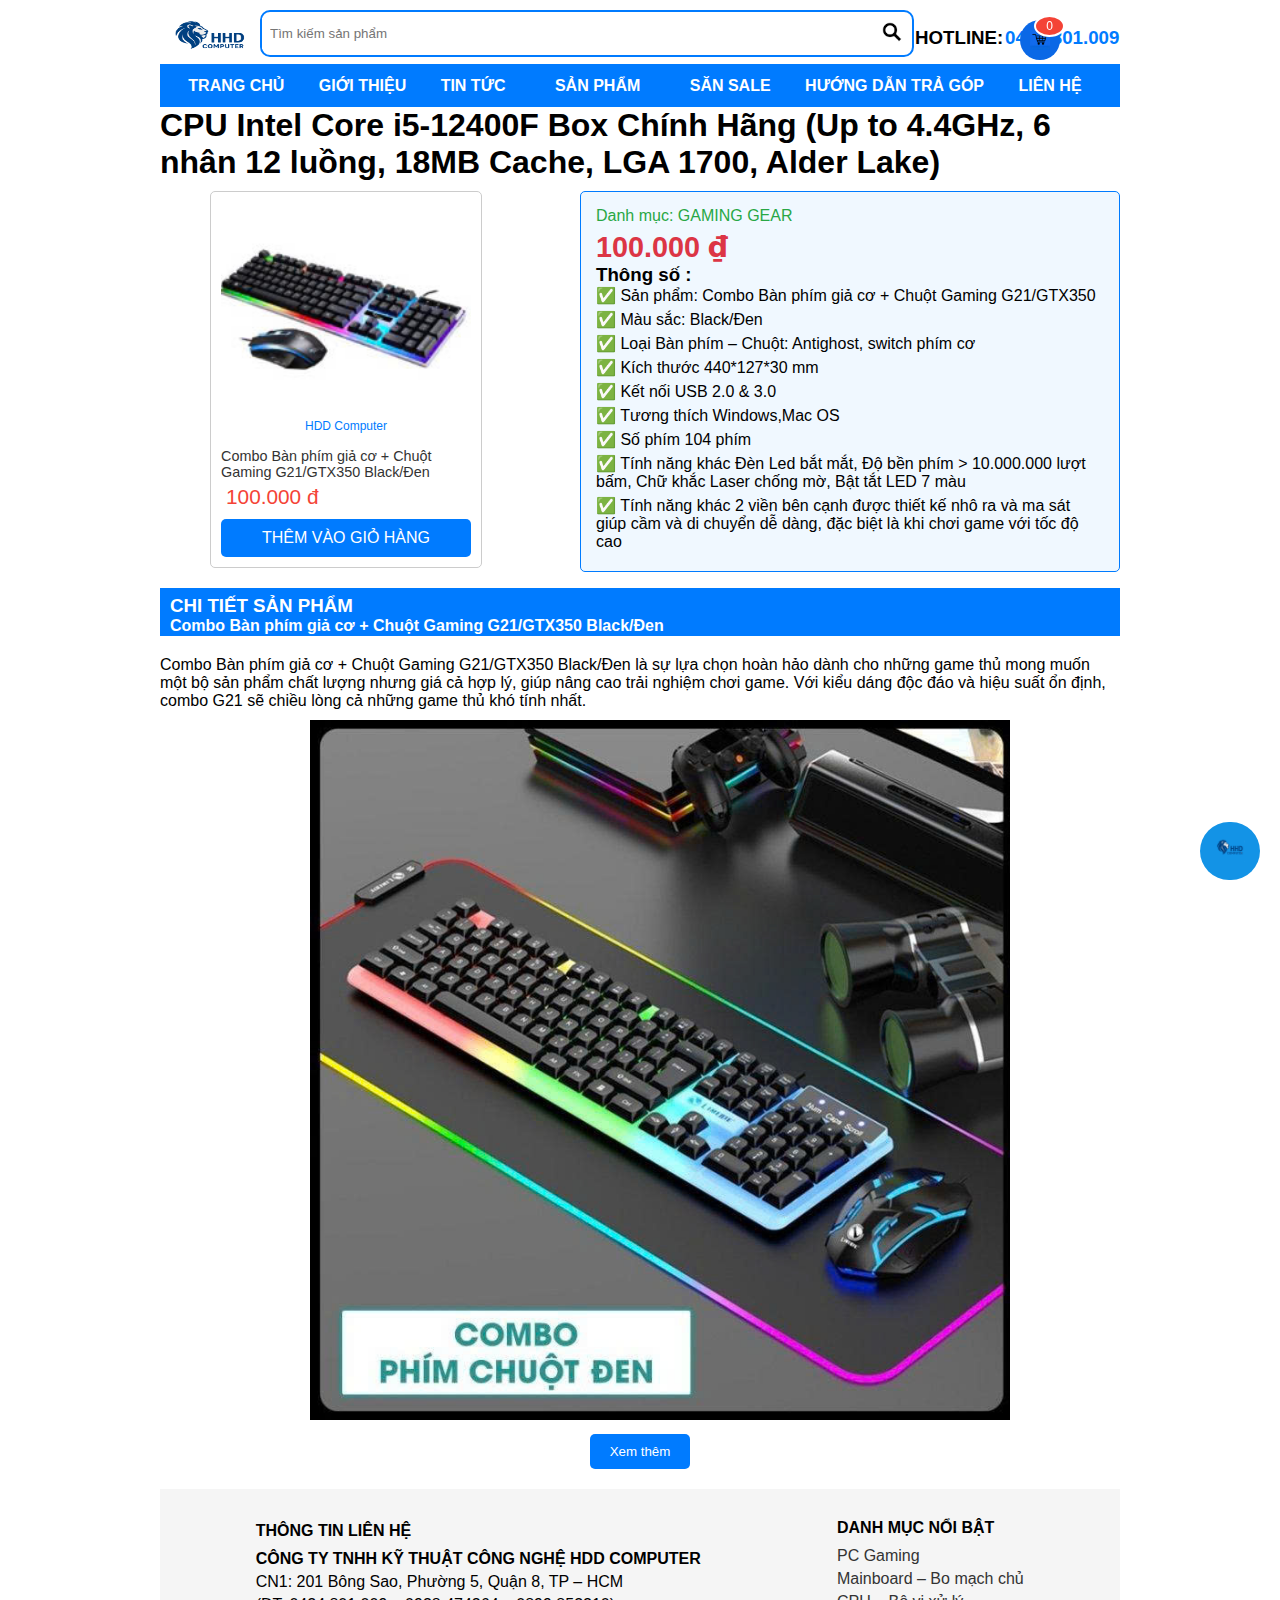
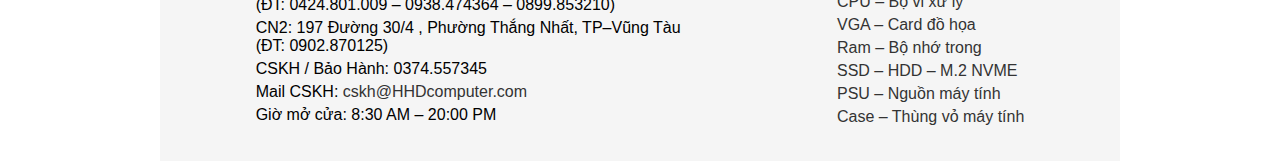
<file: gaming1.html>
<!doctype html>
<html>
<head>
<script src="scripts/giohang.js"></script>
<meta charset="utf-8">
<title>Untitled Document</title>
<link href="styles/gaming1.css" type="text/css" rel="stylesheet">
</head>
<body>
<div class="tong">
<div class="dau">
<a><img src="images/d933fa84-f4b5-4c27-9db7-804129b46376_preview_rev_1.png" class="anh" height="57px" width="80px"></a>
<div class="tk">
  <input type="text" placeholder="Tìm kiếm sản phẩm">
  <button>
    <img src="images/1.png">	 
  </button>	
</div>
	<div class="cart-icon">
    <a href="#" id="cart-button">
        <img src="images/cv.jpg" alt="Giỏ hàng" width="30">
      <span class="cart-count">0</span>
    </a>
</div>
<div class="cart-dropdown">
        <div class="cart-header">
            <h3>Giỏ hàng của bạn</h3>
        </div>
        <div class="cart-items">
            <!-- Các sản phẩm trong giỏ hàng sẽ được thêm vào đây -->
        </div>
        <div class="cart-total">
            <span>Tổng tiền: </span>
            <span id="cart-total-amount">0đ</span>
        </div>
        <button class="checkout-button" onclick="showQRCode()">Thanh toán</button>
    </div>
	<div class="modal" id="qrModal">
    <div class="modal-content">
        <span class="close-qr">&times;</span>
        <h2>Quét mã QR để thanh toán</h2>
        <div class="payment-amount" id="paymentAmount"></div>
        <img src="images/qr.jpg" alt="QR Code" class="qr-code-img">
    </div>
</div>
<div class="chudau"><h3 class="dn">HOTLINE:</h3>
	<h3 href="dk.html" class="dk">0424.801.009</h3>
	</div>
</div>
<div class="chu">
	<ul>
	<li class="tc"><b><a href="index.html">TRANG CHỦ</a></b></li>
	<li><b><a href="gioithieu.html">GIỚI THIỆU </a></b></li>
	<li><b><a href="tt.html">TIN TỨC</a></b></li>
  <li class="dropdown"><b><a class="product-button">SẢN PHẨM</a></b></li>
	<li><b><a href="SS.html">SĂN SALE</a></b></li>
	<li><b><a href="hdtg.html">HƯỚNG DẪN TRẢ GÓP</a></b></li>
	<li><b><a href="lh.html">LIÊN HỆ</a></b></li>
	</ul>
  </div>
  <div class="dropdown-content">
    <a href="main.html">Mainboard - Bo mạch chủ</a>
    <a href="cpu.html">CPU - Bộ vi xử lý</a>
    <a href="ram.html">RAM - Bộ nhớ trong</a>
    <a href="vga.html">VGA - Card đồ họa</a>
    <a href="ssd.html">SSD - HDD - M.2 NVME</a>
    <a href="psu.html">PSU - Nguồn máy tính</a>
    <a href="case.html">Case - Thùng vỏ máy tính</a>
    <a href="sp.html">Màn Hình Máy Tính PC</a>
    </div>
  <p class="product-name"><h1 class="tieude">CPU Intel Core i5-12400F Box Chính Hãng (Up to 4.4GHz, 6 nhân 12 luồng, 18MB Cache, LGA 1700, Alder Lake)</h1>
	</p>
	<div class="product-container">
        <div class="product-image-column">
  <div style="border: 1px solid #ccc; border-radius: 5px; margin: 10px; padding: 10px; width: 250px; font-family: sans-serif;margin-left: 50px;margin-top: 10px">
  <div style="position: relative;">

    <img src="images/z6499452519279_a68334ade2357e98005e22cfaa34991f.jpg" alt="PC Gaming" style="width: 100%; border-radius: 5px;">
  </div>
  <div style="text-align: center; margin-top: 10px; color: #007bff; font-size: 12px;">HDD Computer</div>
  <div style="margin-top: 15px;">
    <a href="#" style="	text-decoration: none; 	color: black;"><p style="font-size: 0.9em; color: #333; margin-bottom: 5px;">Combo Bàn phím giả cơ + Chuột Gaming G21/GTX350 Black/Đen</p></a>
    <div style="display: flex; align-items: center;">
      <span style="color: #f44336; font-size: 1.3em; margin-left: 5px;">100.000 đ</span>
    </div>
    <button style="background-color: #007bff; color: white; padding: 10px 15px; border: none; border-radius: 5px; margin-top: 10px; width: 100%; cursor: pointer; font-size: 1em;">THÊM VÀO GIỎ HÀNG</button>
  </div>
</div>
      </div>
        <div class="product-details-column">
            <div class="product-info-box">  
                <p style="color: #28a745; margin-bottom: 5px;">Danh mục: GAMING GEAR</p>
                <p class="product-price">100.000 <span style="font-family: 'DejaVu Sans', sans-serif;">₫</span></p>
                <div class="specifications">
                  <h3>Thông số :</h3>
                    <ul>
<li>✅ Sản phẩm: Combo Bàn phím giả cơ + Chuột Gaming G21/GTX350</li>
<li>✅ Màu sắc: Black/Đen</li>
<li>✅ Loại Bàn phím – Chuột: Antighost, switch phím cơ</li>
<li>✅ Kích thước 440*127*30 mm</li>
<li>✅ Kết nối USB 2.0 & 3.0</li>
<li>✅ Tương thích Windows,Mac OS</li>
<li>✅ Số phím 104 phím</li>
<li>✅ Tính năng khác Đèn Led bắt mắt, Độ bền phím > 10.000.000 lượt bấm, Chữ khắc Laser chống mờ, Bật tắt LED 7 màu</li>
<li>✅ Tính năng khác 2 viền bên cạnh được thiết kế nhô ra và ma sát giúp cầm và di chuyển dễ dàng, đặc biệt là khi chơi game với tốc độ cao</li>
                    </ul>
              </div>
          </div>
        </div>
  </div>
	<button id="chatbot-toggle-btn"><img src="images/d933fa84-f4b5-4c27-9db7-804129b46376_preview_rev_1.png" height="30px"></button>
    <div class="chatbot-popup" id="chatbot-popup">
        <div class="chat-header">
            <span> <a href="https://www.thecodinghubs.com/" target="_blank">HDD Computer Xin chào</a></span>
			<button id="close-btn">&times;</button>
        </div>
        <div class="chat-box" id="chat-box">
			<div id="message-section">
      <div class="message" id="bot"><span id="bot-response" >Xin chào, tôi có thể giúp gì cho bạn</span></div>
    </div>
		</div>
        <div class="chat-input">
            <input type="text" id="user-input" placeholder="Gửi tin nhắn...">
            <button id="send-btn">gửi</button>
        </div>
        <div class="copyright">
            <a  href="https://www.thecodinghubs.com/" target="_blank"></a>
        </div>
	</div>
	<div class="MAIN">
<h3>CHI TIẾT SẢN PHẨM</h3>
<h4>Combo Bàn phím giả cơ + Chuột Gaming G21/GTX350 Black/Đen</h4></div>
<p class="ctchu">Combo Bàn phím giả cơ + Chuột Gaming G21/GTX350 Black/Đen là sự lựa chọn hoàn hảo dành cho những game thủ mong muốn một bộ sản phẩm chất lượng nhưng giá cả hợp lý, giúp nâng cao trải nghiệm chơi game. Với kiểu dáng độc đáo và hiệu suất ổn định, combo G21 sẽ chiều lòng cả những game thủ khó tính nhất.</p>
<div class="content-container">
    <div class="short-content">
        <img class="anhmain1" src="images/gaming1.jpg" style="height: 700px;">
        <!-- Nội dung ban đầu -->
    </div>
    <div class="full-content" style="display: none;">
        <img class="anhmain1" src="images/gaming1.jpg" style="height: 700px;">
        <!-- Nội dung thêm -->
        <h2 class="themchu">Trải nghiệm gõ phím tuyệt vời, phản hồi tức thì</h2>
		<p>Combo Bàn phím giả cơ + Chuột Gaming G21/GTX350 sử dụng switch giả cơ, mang lại cảm giác gõ phím êm ái và phản hồi nhanh chóng, tạo sự thoải mái cho người dùng. Âm thanh gõ nhẹ nhàng cũng làm cho không gian chơi game trở nên sinh động hơn. Hơn nữa, công nghệ antighost cho phép bấm nhiều phím cùng lúc, đảm bảo thao tác nhanh nhẹn và chính xác. Với 104 phím đầy đủ, bàn phím G21 đáp ứng tốt nhu cầu từ văn phòng đến chơi game.</p><br>
	  <h2 class="themchu">Thiết kế chuyên nghiệp, nâng cấp trải nghiệm gaming</h2>
	<p>Combo Bàn phím giả cơ + Chuột Gaming G21/GTX350 được thiết kế nổi bật với các đường nét sắc cạnh, thể hiện sự chắc chắn và chuyên nghiệp. Hai bên viền của chuột nhô ra giúp tăng cường ma sát, tạo cảm giác cầm nắm thật chắc chắn, dễ dàng di chuyển, đặc biệt trong những trận đấu căng thẳng.</p><br>
		<p>Ngoài ra, con lăn của chuột có thiết kế nhỏ gọn, linh hoạt, mang lại độ bền cao. Chuột G21 rất phù hợp cho nhiều thể loại game khác nhau, giúp trải nghiệm chơi mượt mà và chính xác.</p>
 <img class="anhmain2" src="images/gaming12.jpg" width="600px"> 
		<h2 class="themchu">Khả năng kết nối linh hoạt, tương thích rộng rãi</h2>
		<p>Tương thích với nhiều hệ điều hành như Windows, macOS, Linux, phù hợp với cả PC và laptop. Kết nối USB đơn giản giúp người dùng dễ dàng thiết lập bàn phím và chuột với máy tính.</p>
		<h2 class="themchu">Hiệu ứng ánh sáng bắt mắt cho không gian chơi game</h2>
		<p>Combo Bàn phím giả cơ + Chuột Gaming G21/GTX350 được trang bị đèn LED với nhiều màu sắc sinh động, tạo ra hiệu ứng ánh sáng ấn tượng cho không gian chơi game. Người dùng còn có thể điều chỉnh ánh sáng theo sở thích, cá nhân hóa phong cách chơi game của mình.</p>
    </div>
    <button id="read-more-btn" class="read-more-btn">Xem thêm</button>
</div>
		<div class="footer">
  <div class="footer-column">
    <h4>THÔNG TIN LIÊN HỆ</h4>
    <strong>CÔNG TY TNHH KỸ THUẬT CÔNG NGHỆ HDD COMPUTER</strong>
    <p>CN1: 201 Bông Sao, Phường 5, Quận 8, TP – HCM</p>
    <p>(ĐT: 0424.801.009 – 0938.474364 – 0899.853210)</p>
    <p>CN2: 197 Đường 30/4 , Phường Thắng Nhất, TP–Vũng Tàu (ĐT: 0902.870125)</p>
    <p>CSKH / Bảo Hành: 0374.557345</p>
    <p>Mail CSKH: <a href="mailto:cskh@thuancomputer.com">cskh@HHDcomputer.com</a></p>
    <p>Giờ mở cửa: 8:30 AM – 20:00 PM</p>
  </div> 
  <div class="footer-column2">
    <h4>DANH MỤC NỔI BẬT</h4>
    <p><a href="sp.html">PC Gaming</a></p>
    <p><a href="main.html">Mainboard – Bo mạch chủ</a></p>
    <p><a href="cpu.html">CPU – Bộ vi xử lý</a></p>
    <p><a href="vga.html">VGA – Card đồ họa</a></p>
    <p><a href="ram.html">Ram – Bộ nhớ trong</a></p>
    <p><a href="ssd.html">SSD – HDD – M.2 NVME</a></p>
    <p><a href="psu.html">PSU – Nguồn máy tính</a></p>
    <p><a href="case.html">Case – Thùng vỏ máy tính</a></p>
  </div>
</div>
</div>
<script src="scripts/gaming1.js"></script>
</body>
</html>
</file>
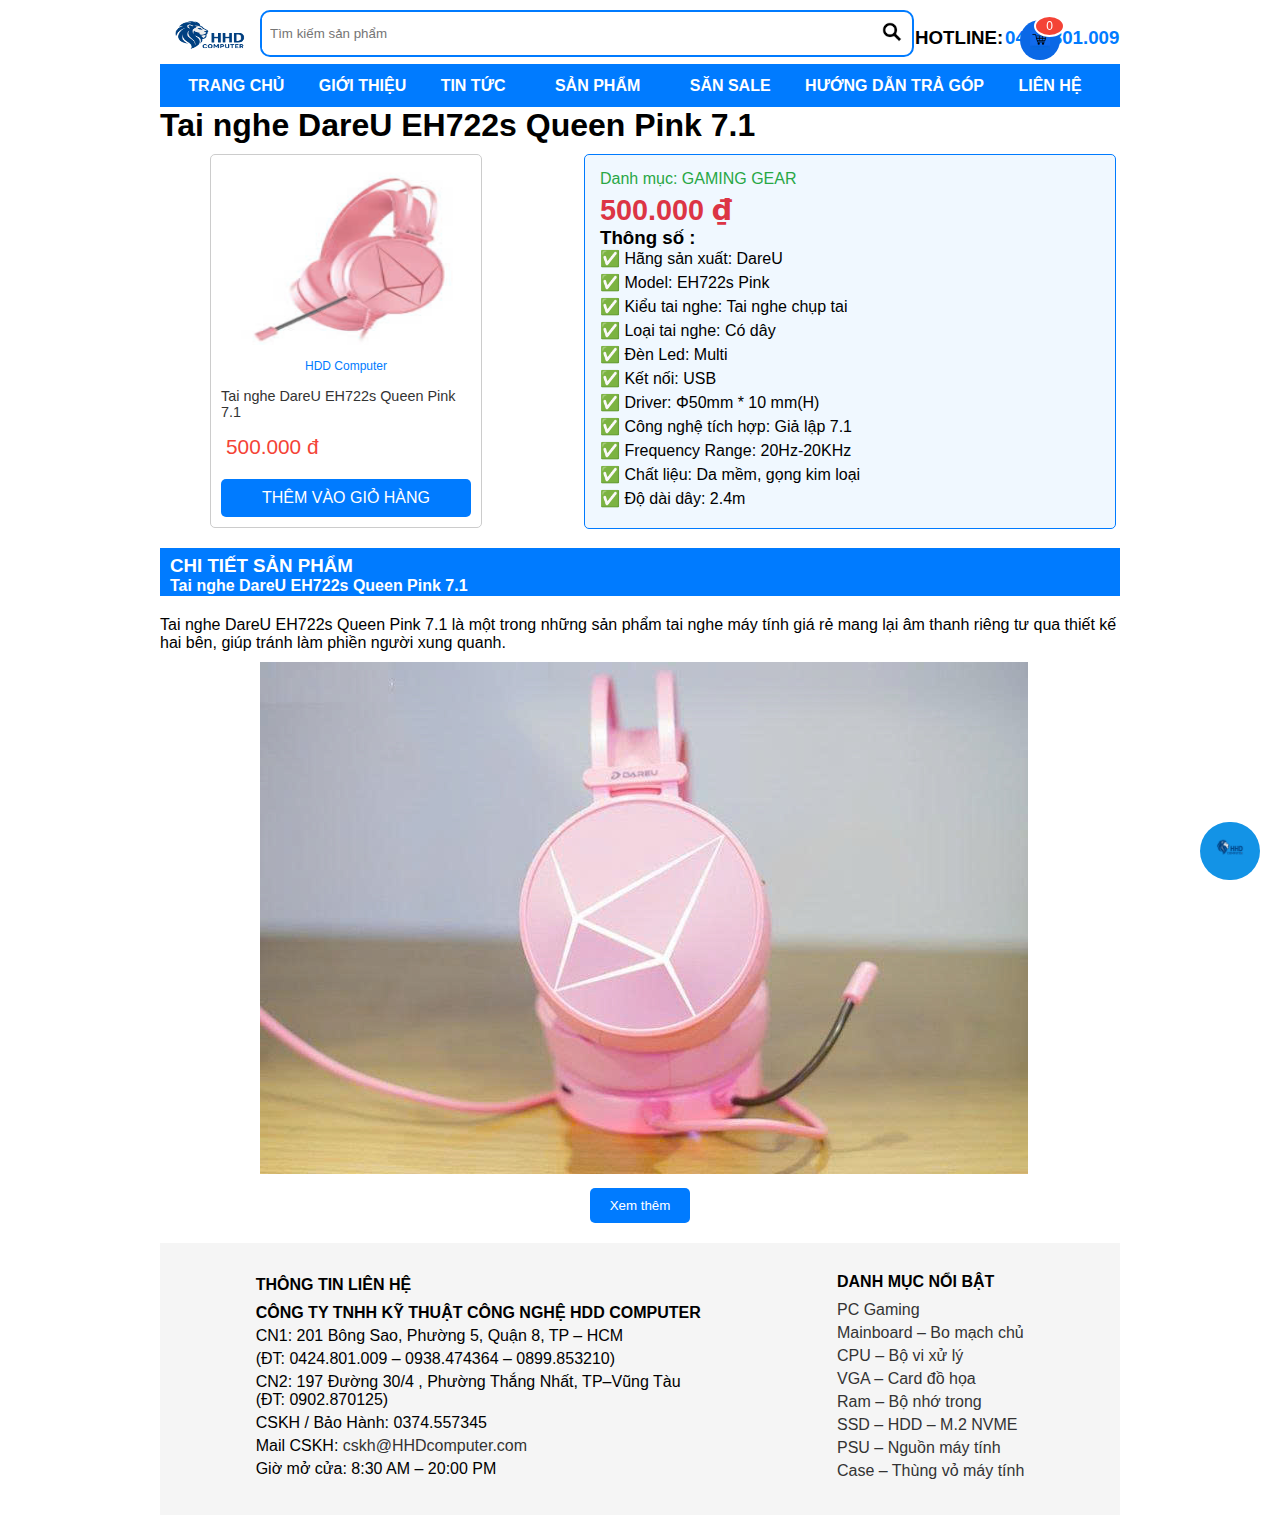
<file: gaming2.html>
<!doctype html>
<html>
<head>
<script src="scripts/giohang.js"></script>
<meta charset="utf-8">
<title>Untitled Document</title>
<link href="styles/gaming2.css" type="text/css" rel="stylesheet">
</head>
<body>
<div class="tong">
<div class="dau">
<a><img src="images/d933fa84-f4b5-4c27-9db7-804129b46376_preview_rev_1.png" class="anh" height="57px" width="80px"></a>
<div class="tk">
  <input type="text" placeholder="Tìm kiếm sản phẩm">
  <button>
    <img src="images/1.png">	 
  </button>	
</div>
	<div class="cart-icon">
    <a href="#" id="cart-button">
        <img src="images/cv.jpg" alt="Giỏ hàng" width="30">
      <span class="cart-count">0</span>
    </a>
</div>
<div class="cart-dropdown">
        <div class="cart-header">
            <h3>Giỏ hàng của bạn</h3>
        </div>
        <div class="cart-items">
            <!-- Các sản phẩm trong giỏ hàng sẽ được thêm vào đây -->
        </div>
        <div class="cart-total">
            <span>Tổng tiền: </span>
            <span id="cart-total-amount">0đ</span>
        </div>
        <button class="checkout-button" onclick="showQRCode()">Thanh toán</button>
    </div>
	<div class="modal" id="qrModal">
    <div class="modal-content">
        <span class="close-qr">&times;</span>
        <h2>Quét mã QR để thanh toán</h2>
        <div class="payment-amount" id="paymentAmount"></div>
        <img src="images/qr.jpg" alt="QR Code" class="qr-code-img">
    </div>
</div>
<div class="chudau"><h3 class="dn">HOTLINE:</h3>
	<h3 href="dk.html" class="dk">0424.801.009</h3>
	</div>
</div>
<div class="chu">
	<ul>
	<li class="tc"><b><a href="index.html">TRANG CHỦ</a></b></li>
	<li><b><a href="gioithieu.html">GIỚI THIỆU </a></b></li>
	<li><b><a href="tt.html">TIN TỨC</a></b></li>
  <li class="dropdown"><b><a class="product-button">SẢN PHẨM</a></b></li>
	<li><b><a href="SS.html">SĂN SALE</a></b></li>
	<li><b><a href="hdtg.html">HƯỚNG DẪN TRẢ GÓP</a></b></li>
	<li><b><a href="lh.html">LIÊN HỆ</a></b></li>
	</ul>
  </div>
  <div class="dropdown-content">
    <a href="main.html">Mainboard - Bo mạch chủ</a>
    <a href="cpu.html">CPU - Bộ vi xử lý</a>
    <a href="ram.html">RAM - Bộ nhớ trong</a>
    <a href="vga.html">VGA - Card đồ họa</a>
    <a href="ssd.html">SSD - HDD - M.2 NVME</a>
    <a href="psu.html">PSU - Nguồn máy tính</a>
    <a href="case.html">Case - Thùng vỏ máy tính</a>
    <a href="sp.html">Màn Hình Máy Tính PC</a>
    </div>
  <p class="product-name"><h1 class="tieude">Tai nghe DareU EH722s Queen Pink 7.1</h1>
	</p>
	<div class="product-container">
        <div class="product-image-column">
  <div style="border: 1px solid #ccc; border-radius: 5px; margin: 10px; padding: 10px; width: 250px; font-family: sans-serif; margin-left: 50px; margin-top: 10px"  >
  <div style="position: relative;">
    <img src="images/z6499452819504_9910cb4f4cabe3407016996fe0dcfa73.jpg"  alt="PC Gaming" style="width: 100%; height:180px; border-radius: 5px;">	  
  </div>

  <div style="text-align: center; margin-top: 10px; color: #007bff; font-size: 12px;">HDD Computer</div>
  <div style="margin-top: 15px;">
    <a href="#" style="	text-decoration: none; 	color: black;"><p style="font-size: 0.9em; color: #333; margin-bottom: 5px;">Tai nghe DareU EH722s Queen Pink 7.1 </p></a>
    <div style="display: flex; align-items: center; padding-top: 10PX; padding-bottom: 10px;">
      <span style="color: #f44336; font-size: 1.3em; margin-left: 5px;">500.000 đ</span>
    </div>
    <button style="background-color: #007bff; color: white; padding: 10px 15px; border: none; border-radius: 5px; margin-top: 10px; width: 100%; cursor: pointer; font-size: 1em;">THÊM VÀO GIỎ HÀNG</button>
</div>
</div>
      </div>
        <div class="product-details-column">
            <div class="product-info-box">  
                <p style="color: #28a745; margin-bottom: 5px;">Danh mục: GAMING GEAR</p>
                <p class="product-price">500.000 <span style="font-family: 'DejaVu Sans', sans-serif;">₫</span></p>
                <div class="specifications">
                  <h3>Thông số :</h3>
                    <ul>
<li>✅ Hãng sản xuất: DareU</li>
<li>✅ Model: EH722s Pink</li>
<li>✅ Kiểu tai nghe: Tai nghe chụp tai</li>
<li>✅ Loại tai nghe: Có dây</li>
<li>✅ Đèn Led: Multi</li>
<li>✅ Kết nối: USB</li>
<li>✅ Driver: Φ50mm * 10 mm(H)</li>
<li>✅ Công nghệ tích hợp: Giả lập 7.1</li>
<li>✅ Frequency Range: 20Hz-20KHz</li>
<li>✅ Chất liệu: Da mềm, gọng kim loại</li>
<li>✅ Độ dài dây: 2.4m</li>
                    </ul>
              </div>
            </div>
        </div>
  </div>
	<button id="chatbot-toggle-btn"><img src="images/d933fa84-f4b5-4c27-9db7-804129b46376_preview_rev_1.png" height="30px"></button>
    <div class="chatbot-popup" id="chatbot-popup">
        <div class="chat-header">
            <span> <a href="https://www.thecodinghubs.com/" target="_blank">HDD Computer Xin chào</a></span>
			<button id="close-btn">&times;</button>
        </div>
        <div class="chat-box" id="chat-box">
			<div id="message-section">
      <div class="message" id="bot"><span id="bot-response" >Xin chào, tôi có thể giúp gì cho bạn</span></div>
    </div>
		</div>
        <div class="chat-input">
            <input type="text" id="user-input" placeholder="Gửi tin nhắn...">
            <button id="send-btn">gửi</button>
        </div>
        <div class="copyright">
            <a  href="https://www.thecodinghubs.com/" target="_blank"></a>
        </div>
	</div>
	<div class="MAIN">
<h3>CHI TIẾT SẢN PHẨM</h3>
<h4>Tai nghe DareU EH722s Queen Pink 7.1</h4></div>
<p class="ctchu">Tai nghe DareU EH722s Queen Pink 7.1 là một trong những sản phẩm tai nghe máy tính giá rẻ mang lại âm thanh riêng tư qua thiết kế hai bên, giúp tránh làm phiền người xung quanh.</p>
<div class="content-container">
    <div class="short-content">
        <img class="anhmain0" src="images/gaming2.jpg" >
        <!-- Nội dung ban đầu -->
    </div>
    <div class="full-content" style="display: none;">
        <img class="anhmain0" src="images/gaming2.jpg" >
        <!-- Nội dung thêm -->
        <h2 class="themchu">Tai nghe DareU EH722X 7.1 Pink sử dụng công nghệ giả lập âm thanh 7.1</h2>
		<p>Tai nghe này tạo ra âm thanh rõ ràng và ấn tượng, cho phép người dùng trải nghiệm âm thanh 360 độ sống động và tận hưởng những giai điệu tuyệt vời.</p><br>
		<p>Với khả năng tương thích cao, sản phẩm có thể kết nối dễ dàng với các thiết bị như máy chơi game Playstation, Windows 10, 8, 7 hoặc Vista, phục vụ nhu cầu của nhiều người dùng.</p>
		<img class="anhmain0" src="images/gaming21	.jpg" >
	  <h2 class="themchu">Thiết kế tiện lợi đem đến trải nghiệm tối ưu cho người dùng</h2>
	<p>Tai nghe DareU EH722X 7.1 Pink được trang bị điều khiển âm lượng ngay trên điện thoại, với nút chỉnh âm và công tắc tắt tiếng luôn ở gần, giúp việc điều chỉnh âm thanh nhanh chóng và thuận tiện.</p><br>
		<p>Sở hữu thiết kế tai nghe có dây cùng công nghệ hiện đại, DareU EH722X 7.1 Pink mang đến chất lượng âm thanh chính xác và sống động, giúp việc điều chỉnh âm thanh trở nên đơn giản và nhanh chóng, đặc biệt là khi chơi game. Đây là lựa chọn hoàn hảo cho game thủ với âm thanh mạnh mẽ chẳng hạn như tiếng bom nổ hay súng bắn.</p>
 <img class="anhmain0" src="images/gaming212.jpg" > 
		<h2 class="themchu">Cấu trúc sản phẩm cao cấp</h2>
		<p>Dây của DareU EH722X 7.1 Pink được làm từ nhựa, dài 2,4m và đầu kết nối mạ vàng. Quai đeo và đệm tai làm bằng da mềm, giúp tăng thời gian sử dụng đồng thời mang lại cảm giác thoải mái.</p>
<p>Khung tai nghe DareU EH722X 7.1 Pink được chế tạo từ hợp kim cao cấp, sang trọng, góp phần tăng cường độ bền cho sản phẩm. Đây chắc chắn là một trong những sản phẩm tai nghe dưới 1 triệu rất đáng để trải nghiệm.</p>
    </div>
    <button id="read-more-btn" class="read-more-btn">Xem thêm</button>
</div>
		<div class="footer">
  <div class="footer-column">
    <h4>THÔNG TIN LIÊN HỆ</h4>
    <strong>CÔNG TY TNHH KỸ THUẬT CÔNG NGHỆ HDD COMPUTER</strong>
    <p>CN1: 201 Bông Sao, Phường 5, Quận 8, TP – HCM</p>
    <p>(ĐT: 0424.801.009 – 0938.474364 – 0899.853210)</p>
    <p>CN2: 197 Đường 30/4 , Phường Thắng Nhất, TP–Vũng Tàu (ĐT: 0902.870125)</p>
    <p>CSKH / Bảo Hành: 0374.557345</p>
    <p>Mail CSKH: <a href="mailto:cskh@thuancomputer.com">cskh@HHDcomputer.com</a></p>
    <p>Giờ mở cửa: 8:30 AM – 20:00 PM</p>
  </div> 
  <div class="footer-column2">
    <h4>DANH MỤC NỔI BẬT</h4>
    <p><a href="sp.html">PC Gaming</a></p>
    <p><a href="main.html">Mainboard – Bo mạch chủ</a></p>
    <p><a href="cpu.html">CPU – Bộ vi xử lý</a></p>
    <p><a href="vga.html">VGA – Card đồ họa</a></p>
    <p><a href="ram.html">Ram – Bộ nhớ trong</a></p>
    <p><a href="ssd.html">SSD – HDD – M.2 NVME</a></p>
    <p><a href="psu.html">PSU – Nguồn máy tính</a></p>
    <p><a href="case.html">Case – Thùng vỏ máy tính</a></p>
  </div>
</div>
</div>
<script src="scripts/gaming2.js"></script>
</body>
</html>
</file>
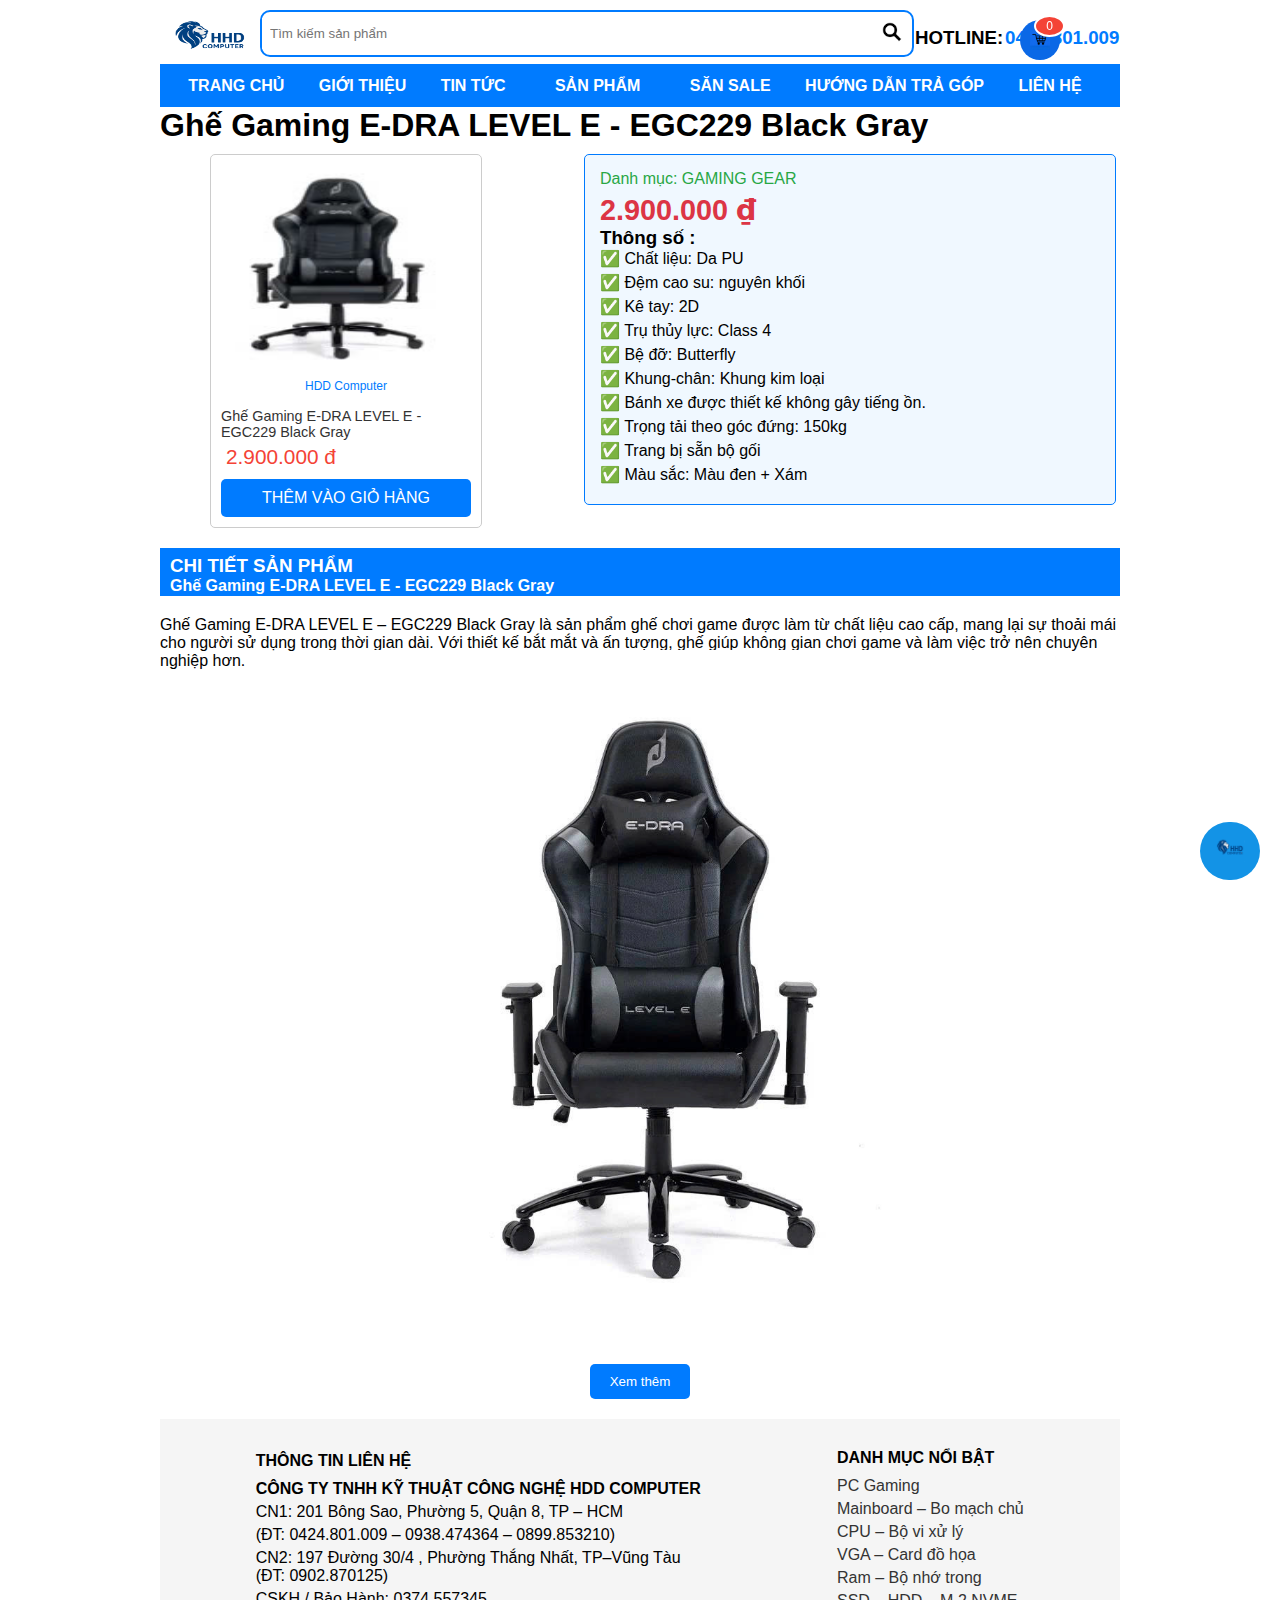
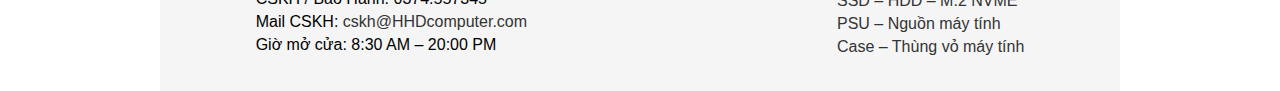
<file: gaming3.html>
<!doctype html>
<html>
<head>
<script src="scripts/giohang.js"></script>
<meta charset="utf-8">
<title>Untitled Document</title>
<link href="styles/gaming3.css" type="text/css" rel="stylesheet">
</head>
<body>
<div class="tong">
<div class="dau">
<a><img src="images/d933fa84-f4b5-4c27-9db7-804129b46376_preview_rev_1.png" class="anh" height="57px" width="80px"></a>
<div class="tk">
  <input type="text" placeholder="Tìm kiếm sản phẩm">
  <button>
    <img src="images/1.png">	 
  </button>	
</div>
	<div class="cart-icon">
    <a href="#" id="cart-button">
        <img src="images/cv.jpg" alt="Giỏ hàng" width="30">
      <span class="cart-count">0</span>
    </a>
</div>
<div class="cart-dropdown">
        <div class="cart-header">
            <h3>Giỏ hàng của bạn</h3>
        </div>
        <div class="cart-items">
            <!-- Các sản phẩm trong giỏ hàng sẽ được thêm vào đây -->
        </div>
        <div class="cart-total">
            <span>Tổng tiền: </span>
            <span id="cart-total-amount">0đ</span>
        </div>
        <button class="checkout-button" onclick="showQRCode()">Thanh toán</button>
    </div>
	<div class="modal" id="qrModal">
    <div class="modal-content">
        <span class="close-qr">&times;</span>
        <h2>Quét mã QR để thanh toán</h2>
        <div class="payment-amount" id="paymentAmount"></div>
        <img src="images/qr.jpg" alt="QR Code" class="qr-code-img">
    </div>
</div>
<div class="chudau"><h3 class="dn">HOTLINE:</h3>
	<h3 href="dk.html" class="dk">0424.801.009</h3>
	</div>
</div>
<div class="chu">
	<ul>
	<li class="tc"><b><a href="index.html">TRANG CHỦ</a></b></li>
	<li><b><a href="gioithieu.html">GIỚI THIỆU </a></b></li>
	<li><b><a href="tt.html">TIN TỨC</a></b></li>
  <li class="dropdown"><b><a class="product-button">SẢN PHẨM</a></b></li>
	<li><b><a href="SS.html">SĂN SALE</a></b></li>
	<li><b><a href="hdtg.html">HƯỚNG DẪN TRẢ GÓP</a></b></li>
	<li><b><a href="lh.html">LIÊN HỆ</a></b></li>
	</ul>
  </div>
  <div class="dropdown-content">
    <a href="main.html">Mainboard - Bo mạch chủ</a>
    <a href="cpu.html">CPU - Bộ vi xử lý</a>
    <a href="ram.html">RAM - Bộ nhớ trong</a>
    <a href="vga.html">VGA - Card đồ họa</a>
    <a href="ssd.html">SSD - HDD - M.2 NVME</a>
    <a href="psu.html">PSU - Nguồn máy tính</a>
    <a href="case.html">Case - Thùng vỏ máy tính</a>
    <a href="sp.html">Màn Hình Máy Tính PC</a>
    </div>
  <p class="product-name"><h1 class="tieude">Ghế Gaming E-DRA LEVEL E - EGC229 Black Gray&nbsp;</h1>
	</p>
	<div class="product-container">
        <div class="product-image-column">
  <div style="border: 1px solid #ccc; border-radius: 5px; margin: 10px; padding: 10px; width: 250px; font-family: sans-serif; margin-left: 50px; margin-top: 10px"  >
  <div style="position: relative;">
    <img src="images/z6499453109534_f4f69749eb3d205dfab218edb95877f5.jpg" alt="PC Gaming" style="width: 100%; height: 200px; border-radius: 5px;">
  </div>
  <div style="text-align: center; margin-top: 10px; color: #007bff; font-size: 12px;">HDD Computer</div>
  <div style="margin-top: 15px;">
   	<a href="index.html" style="	text-decoration: none; 	color: black;"> <p style="font-size: 0.9em; color: #333; margin-bottom: 5px;">Ghế Gaming E-DRA LEVEL E - EGC229 Black Gray</p></a>
    <div style="display: flex; align-items: center;">
      <span style="color: #f44336; font-size: 1.3em; margin-left: 5px;">2.900.000 đ</span>
    </div>
    <button style="background-color: #007bff; color: white; padding: 10px 15px; border: none; border-radius: 5px; margin-top: 10px; width: 100%; cursor: pointer; font-size: 1em;">THÊM VÀO GIỎ HÀNG</button>
</div>
</div>
      </div>
        <div class="product-details-column">
            <div class="product-info-box">  
                <p style="color: #28a745; margin-bottom: 5px;">Danh mục: GAMING GEAR</p>
                <p class="product-price">2.900.000 <span style="font-family: 'DejaVu Sans', sans-serif;">₫</span></p>
                <div class="specifications">
                  <h3>Thông số :</h3>
                    <ul>
<li>✅ Chất liệu: Da PU</li>
<li>✅ Đệm cao su: nguyên khối</li>
<li>✅ Kê tay: 2D</li>
<li>✅ Trụ thủy lực: Class 4</li>
<li>✅ Bệ đỡ: Butterfly</li>
<li>✅ Khung-chân: Khung kim loại</li>
<li>✅ Bánh xe được thiết kế không gây tiếng ồn.</li>
<li>✅ Trọng tải theo góc đứng: 150kg</li>
<li>✅ Trang bị sẵn bộ gối</li>
<li>✅ Màu sắc: Màu đen + Xám</li>
                    </ul>
              </div>
          </div>
        </div>
  </div>
	<button id="chatbot-toggle-btn"><img src="images/d933fa84-f4b5-4c27-9db7-804129b46376_preview_rev_1.png" height="30px"></button>
    <div class="chatbot-popup" id="chatbot-popup">
        <div class="chat-header">
            <span> <a href="https://www.thecodinghubs.com/" target="_blank">HDD Computer Xin chào</a></span>
			<button id="close-btn">&times;</button>
        </div>
        <div class="chat-box" id="chat-box">
			<div id="message-section">
      <div class="message" id="bot"><span id="bot-response" >Xin chào, tôi có thể giúp gì cho bạn</span></div>
    </div>
		</div>
        <div class="chat-input">
            <input type="text" id="user-input" placeholder="Gửi tin nhắn...">
            <button id="send-btn">gửi</button>
        </div>
        <div class="copyright">
            <a  href="https://www.thecodinghubs.com/" target="_blank"></a>
        </div>
	</div>
	<div class="MAIN">
<h3>CHI TIẾT SẢN PHẨM</h3>
<h4>Ghế Gaming E-DRA LEVEL E - EGC229 Black Gray</h4></div>
<p class="ctchu">Ghế Gaming E-DRA LEVEL E – EGC229 Black Gray là sản phẩm ghế chơi game được làm từ chất liệu cao cấp, mang lại sự thoải mái cho người sử dụng trong thời gian dài. Với thiết kế bắt mắt và ấn tượng, ghế giúp không gian chơi game và làm việc trở nên chuyên nghiệp hơn.</p>
<div class="content-container">
    <div class="short-content">
        <img class="anhmain1" src="images/gaming3.jpg" style="height: 700px; margin-top: -20px;">
        <!-- Nội dung ban đầu -->
    </div>
    <div class="full-content" style="display: none;">
        <img class="anhmain1" src="images/gaming3.jpg" style="height: 700px; margin-top: -20px;">
        <!-- Nội dung thêm -->
        <h2 class="themchu">Chất liệu da PU cao cấp</h2>
		<p>Ghế được bọc bằng da PU chất lượng cao, dễ dàng vệ sinh và tạo cảm giác thoải mái, thoáng mát khi ngồi làm việc hoặc chơi game. Hơn nữa, da PU cho phép người dùng vệ sinh dễ dàng sau thời gian dài sử dụng.</p><br>
	  <h2 class="themchu">Sử dụng đệm cao su nguyên khối</h2>
	<p>Để tăng cường sự thoải mái, E-Dra đã trang bị đệm cao su nguyên khối cho dòng ghế Gaming của mình, giúp cải thiện vóc dáng và giảm áp lực lên vùng hông, từ đó hạn chế các vấn đề về cột sống.</p>
 <img class="anhmain2" src="images/gaming31.jpg" width="600px"> 
		<h2 class="themchu">Bộ kê tay 2D dễ dàng điều chỉnh</h2>
		<p>Ghế E-Dra có bộ kê tay 2D có thể điều chỉnh lên/xuống, hỗ trợ tốt cho cánh tay, giúp tránh tình trạng đau nhức ở tay và vai khi sử dụng chuột và gõ bàn phím lâu.</p>
		<h2 class="themchu">Trụ thủy lực Class 4 chắc chắn</h2>
		<p>Với trục Piston Class 4 cao cấp, bạn có thể dễ dàng điều chỉnh chiều cao ghế phù hợp với cơ thể. Đặc biệt, khả năng chịu tải lên đến 150KG mang lại cảm giác vững chắc khi sử dụng.</p>
		 <img class="anhmain2" src="images/gaming312.jpg" width="600px"> 
		<h2 class="themchu">Trang bị sẵn bộ gối kê đầu và tựa lưng</h2>
		<p>Để đảm bảo rằng người chơi có thể thư giãn thoải mái trên ghế sau những giờ làm việc và chơi game căng thẳng, Ghế Gaming E-DRA LEVEL E – EGC229 Black Gray đã được tích hợp sẵn bộ gối kê cổ và tựa lưng bọc da, giúp hỗ trợ tối ưu cho vùng cổ và lưng dưới.</p>
    </div>
    <button id="read-more-btn" class="read-more-btn">Xem thêm</button>
</div>
		<div class="footer">
  <div class="footer-column">
    <h4>THÔNG TIN LIÊN HỆ</h4>
    <strong>CÔNG TY TNHH KỸ THUẬT CÔNG NGHỆ HDD COMPUTER</strong>
    <p>CN1: 201 Bông Sao, Phường 5, Quận 8, TP – HCM</p>
    <p>(ĐT: 0424.801.009 – 0938.474364 – 0899.853210)</p>
    <p>CN2: 197 Đường 30/4 , Phường Thắng Nhất, TP–Vũng Tàu (ĐT: 0902.870125)</p>
    <p>CSKH / Bảo Hành: 0374.557345</p>
    <p>Mail CSKH: <a href="mailto:cskh@thuancomputer.com">cskh@HHDcomputer.com</a></p>
    <p>Giờ mở cửa: 8:30 AM – 20:00 PM</p>
  </div> 
  <div class="footer-column2">
    <h4>DANH MỤC NỔI BẬT</h4>
    <p><a href="sp.html">PC Gaming</a></p>
    <p><a href="main.html">Mainboard – Bo mạch chủ</a></p>
    <p><a href="cpu.html">CPU – Bộ vi xử lý</a></p>
    <p><a href="vga.html">VGA – Card đồ họa</a></p>
    <p><a href="ram.html">Ram – Bộ nhớ trong</a></p>
    <p><a href="ssd.html">SSD – HDD – M.2 NVME</a></p>
    <p><a href="psu.html">PSU – Nguồn máy tính</a></p>
    <p><a href="case.html">Case – Thùng vỏ máy tính</a></p>
  </div>
</div>
</div>
<script src="scripts/gaming3.js"></script>
</body>
</html>
</file>
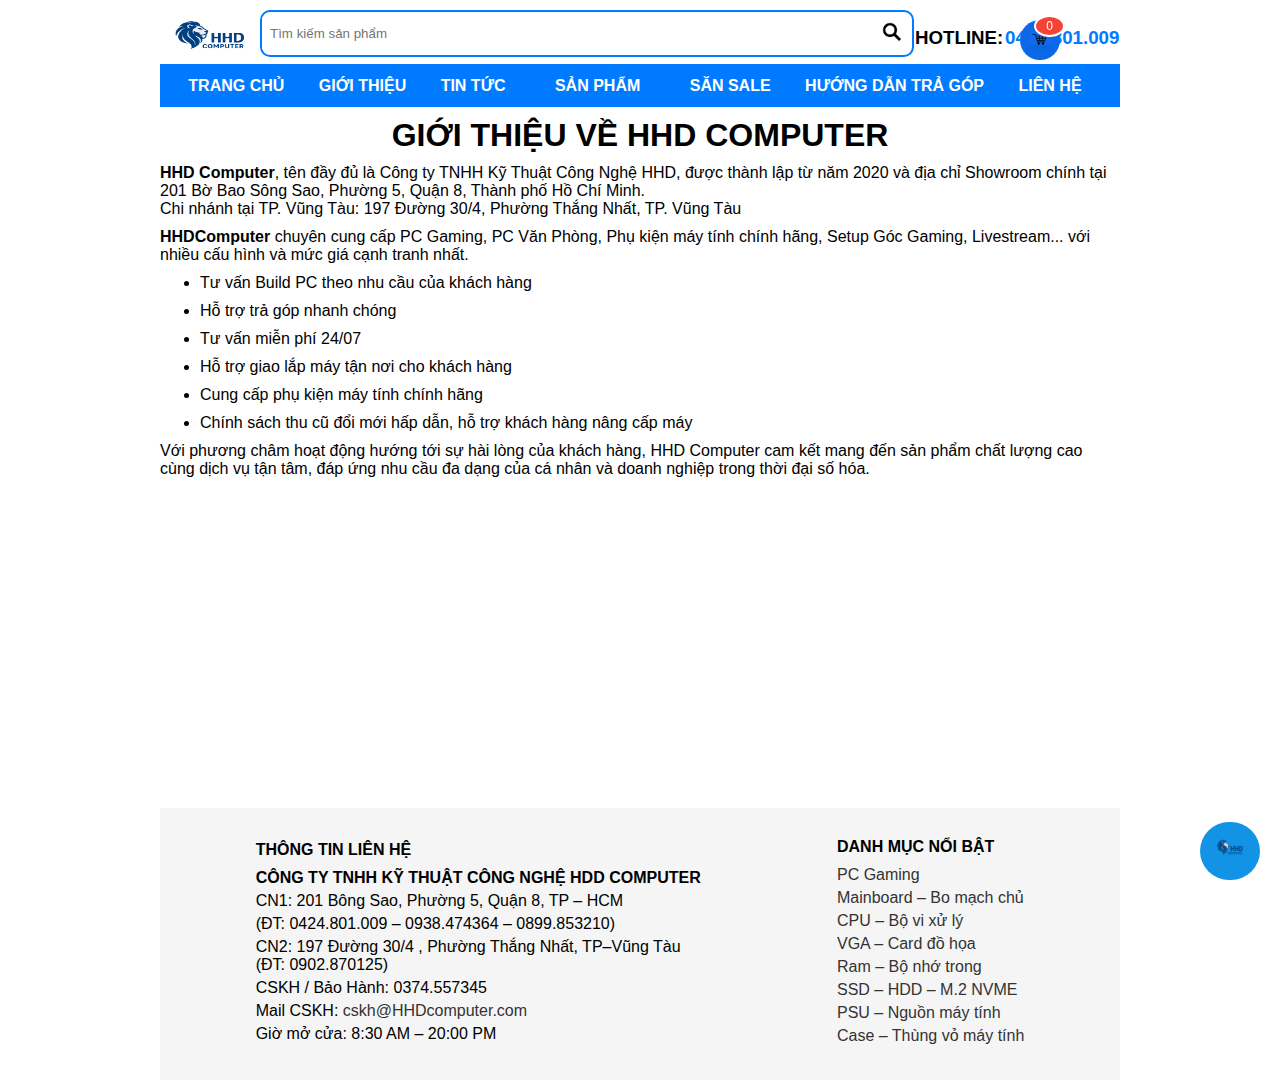
<file: gioithieu.html>
<!doctype html>
<html>
<head>
<script src="scripts/giohang.js"></script>
<meta charset="utf-8">
<title>Untitled Document</title>
</head>
<link href="styles/gioithieu.css" type="text/css" rel="stylesheet">
<body>
	<div class="tong">
<div class="dau">
<a><img src="images/d933fa84-f4b5-4c27-9db7-804129b46376_preview_rev_1.png" class="anh" height="57px" width="80px"></a>
<div class="tk">
  <input type="text" placeholder="Tìm kiếm sản phẩm">
  <button>
    <img src="images/1.png">	 
  </button>	
</div>
	<div class="cart-icon">
    <a href="#" id="cart-button">
        <img src="images/cv.jpg" alt="Giỏ hàng" width="30">
        <span class="cart-count">0</span>
    </a>
</div>
<div class="cart-dropdown">
        <div class="cart-header">
            <h3>Giỏ hàng của bạn</h3>
        </div>
        <div class="cart-items">
            <!-- Các sản phẩm trong giỏ hàng sẽ được thêm vào đây -->
        </div>
        <div class="cart-total">
            <span>Tổng tiền: </span>
            <span id="cart-total-amount">0đ</span>
        </div>
        <button class="checkout-button" onclick="showQRCode()">Thanh toán</button>
    </div>
	<div class="modal" id="qrModal">
    <div class="modal-content">
        <span class="close-qr">&times;</span>
        <h2>Quét mã QR để thanh toán</h2>
        <div class="payment-amount" id="paymentAmount"></div>
        <img src="images/qr.jpg" alt="QR Code" class="qr-code-img">
    </div>
</div>
<div class="chudau"><h3 class="dn">HOTLINE:</h3>
	<h3 href="dk.html" class="dk">0424.801.009</h3>
	</div>
</div>
<div class="chu">
	<ul>
	<li class="tc"><b><a href="index.html">TRANG CHỦ</a></b></li>
	<li><b><a href="gioithieu.html">GIỚI THIỆU </a></b></li>
	<li><b><a href="tt.html">TIN TỨC</a></b></li>
  <li class="dropdown"><b><a class="product-button">SẢN PHẨM</a></b></li>
	<li><b><a href="SS.html">SĂN SALE</a></b></li>
	<li><b><a href="hdtg.html">HƯỚNG DẪN TRẢ GÓP</a></b></li>
	<li><b><a href="lh.html">LIÊN HỆ</a></b></li>
	</ul>
	</div>
	<div class="dropdown-content">
    <a href="main.html">Mainboard - Bo mạch chủ</a>
    <a href="cpu.html">CPU - Bộ vi xử lý</a>
    <a href="ram.html">RAM - Bộ nhớ trong</a>
    <a href="vga.html">VGA - Card đồ họa</a>
    <a href="ssd.html">SSD - HDD - M.2 NVME</a>
    <a href="psu.html">PSU - Nguồn máy tính</a>
    <a href="case.html">Case - Thùng vỏ máy tính</a>
    <a href="sp.html">Màn Hình Máy Tính PC</a>
    </div>
		<div class="chu1">
        <h1 class="gt">GIỚI THIỆU VỀ HHD COMPUTER</h1>
        <p><strong>HHD Computer</strong>, tên đầy đủ là Công ty TNHH Kỹ Thuật Công Nghệ HHD, được thành lập từ năm 2020 và địa chỉ Showroom chính tại 201 Bờ Bao Sông Sao, Phường 5, Quận 8, Thành phố Hồ Chí Minh.</p>
        <p>Chi nhánh tại TP. Vũng Tàu: 197 Đường 30/4, Phường Thắng Nhất, TP. Vũng Tàu</p>
        <p class="dong2"><strong>HHDComputer</strong> chuyên cung cấp PC Gaming, PC Văn Phòng, Phụ kiện máy tính chính hãng, Setup Góc Gaming, Livestream... với nhiều cấu hình và mức giá cạnh tranh nhất.</p>
        <ul>
          <li class="tu1">Tư vấn Build PC theo nhu cầu của khách hàng</li>
            <li>Hỗ trợ trả góp nhanh chóng</li>
            <li>Tư vấn miễn phí 24/07</li>
            <li>Hỗ trợ giao lắp máy tận nơi cho khách hàng</li>
            <li>Cung cấp phụ kiện máy tính chính hãng</li>
            <li>Chính sách thu cũ đổi mới hấp dẫn, hỗ trợ khách hàng nâng cấp máy</li>
        </ul>
        <p>Với phương châm hoạt động hướng tới sự hài lòng của khách hàng, HHD Computer cam kết mang đến sản phẩm chất lượng cao cùng dịch vụ tận tâm, đáp ứng nhu cầu đa dạng của cá nhân và doanh nghiệp trong thời đại số hóa.</p>
    </div>
	<div class="map-container" style="margin-top: 20px; width: 100%; height: 300px;">
      <iframe 
        src="https://www.google.com/maps/embed?pb=!1m18!1m12!1m3!1d3919.9554938633494!2d106.67796797480567!3d10.737972089415401!2m3!1f0!2f0!3f0!3m2!1i1024!2i768!4f13.1!3m3!1m2!1s0x31752f6980a39ad5%3A0x8db7d851d9d68d3f!2zMjAxIELDtG5nIFNhbywgUGjGsOG7nW5nIDUsIFF14bqtbiA4LCBUaMOgbmggcGjhu5EgSOG7kyBDaMOtIE1pbmgsIFZp4buHdCBOYW0!5e0!3m2!1svi!2s!4v1699799347321!5m2!1svi!2s" 
        width="100%" 
        height="100%" 
        style="border:0;" 
        allowfullscreen="" 
        loading="lazy" 
        referrerpolicy="no-referrer-when-downgrade">
      </iframe>
    </div>
	<div class="footer">
  <div class="footer-column">
    <h4>THÔNG TIN LIÊN HỆ</h4>
    <strong>CÔNG TY TNHH KỸ THUẬT CÔNG NGHỆ HDD COMPUTER</strong>
    <p>CN1: 201 Bông Sao, Phường 5, Quận 8, TP – HCM</p>
    <p>(ĐT: 0424.801.009 – 0938.474364 – 0899.853210)</p>
    <p>CN2: 197 Đường 30/4 , Phường Thắng Nhất, TP–Vũng Tàu (ĐT: 0902.870125)</p>
    <p>CSKH / Bảo Hành: 0374.557345</p>
    <p>Mail CSKH: <a href="mailto:cskh@thuancomputer.com">cskh@HHDcomputer.com</a></p>
    <p>Giờ mở cửa: 8:30 AM – 20:00 PM</p>
  </div> 
  <div class="footer-column2">
    <h4>DANH MỤC NỔI BẬT</h4>
   <p><a href="sp.html">PC Gaming</a></p>
    <p><a href="main.html">Mainboard – Bo mạch chủ</a></p>
    <p><a href="cpu.html">CPU – Bộ vi xử lý</a></p>
    <p><a href="vga.html">VGA – Card đồ họa</a></p>
    <p><a href="ram.html">Ram – Bộ nhớ trong</a></p>
    <p><a href="ssd.html">SSD – HDD – M.2 NVME</a></p>
    <p><a href="psu.html">PSU – Nguồn máy tính</a></p>
    <p><a href="case.html">Case – Thùng vỏ máy tính</a></p>
  </div>
  </div>

		<button id="chatbot-toggle-btn"><img src="images/d933fa84-f4b5-4c27-9db7-804129b46376_preview_rev_1.png" height="30px"></button>
    <div class="chatbot-popup" id="chatbot-popup">
        <div class="chat-header">
            <span> <a href="https://www.thecodinghubs.com/" target="_blank">HDD Computer Xin chào</a></span>
			<button id="close-btn">&times;</button>
        </div>
        <div class="chat-box" id="chat-box">
			<div id="message-section">
      <div class="message" id="bot"><span id="bot-response" >Xin chào, tôi có thể giúp gì cho bạn</span></div>
    </div>
		</div>
        <div class="chat-input">
            <input type="text" id="user-input" placeholder="Gửi tin nhắn...">
            <button id="send-btn">gửi</button>
        </div>
        <div class="copyright">
            <a  href="https://www.thecodinghubs.com/" target="_blank"></a>
        </div>
</div>
	</div>
<script src="scripts/gioithieu.js"></script>
</body>
</html>
</file>
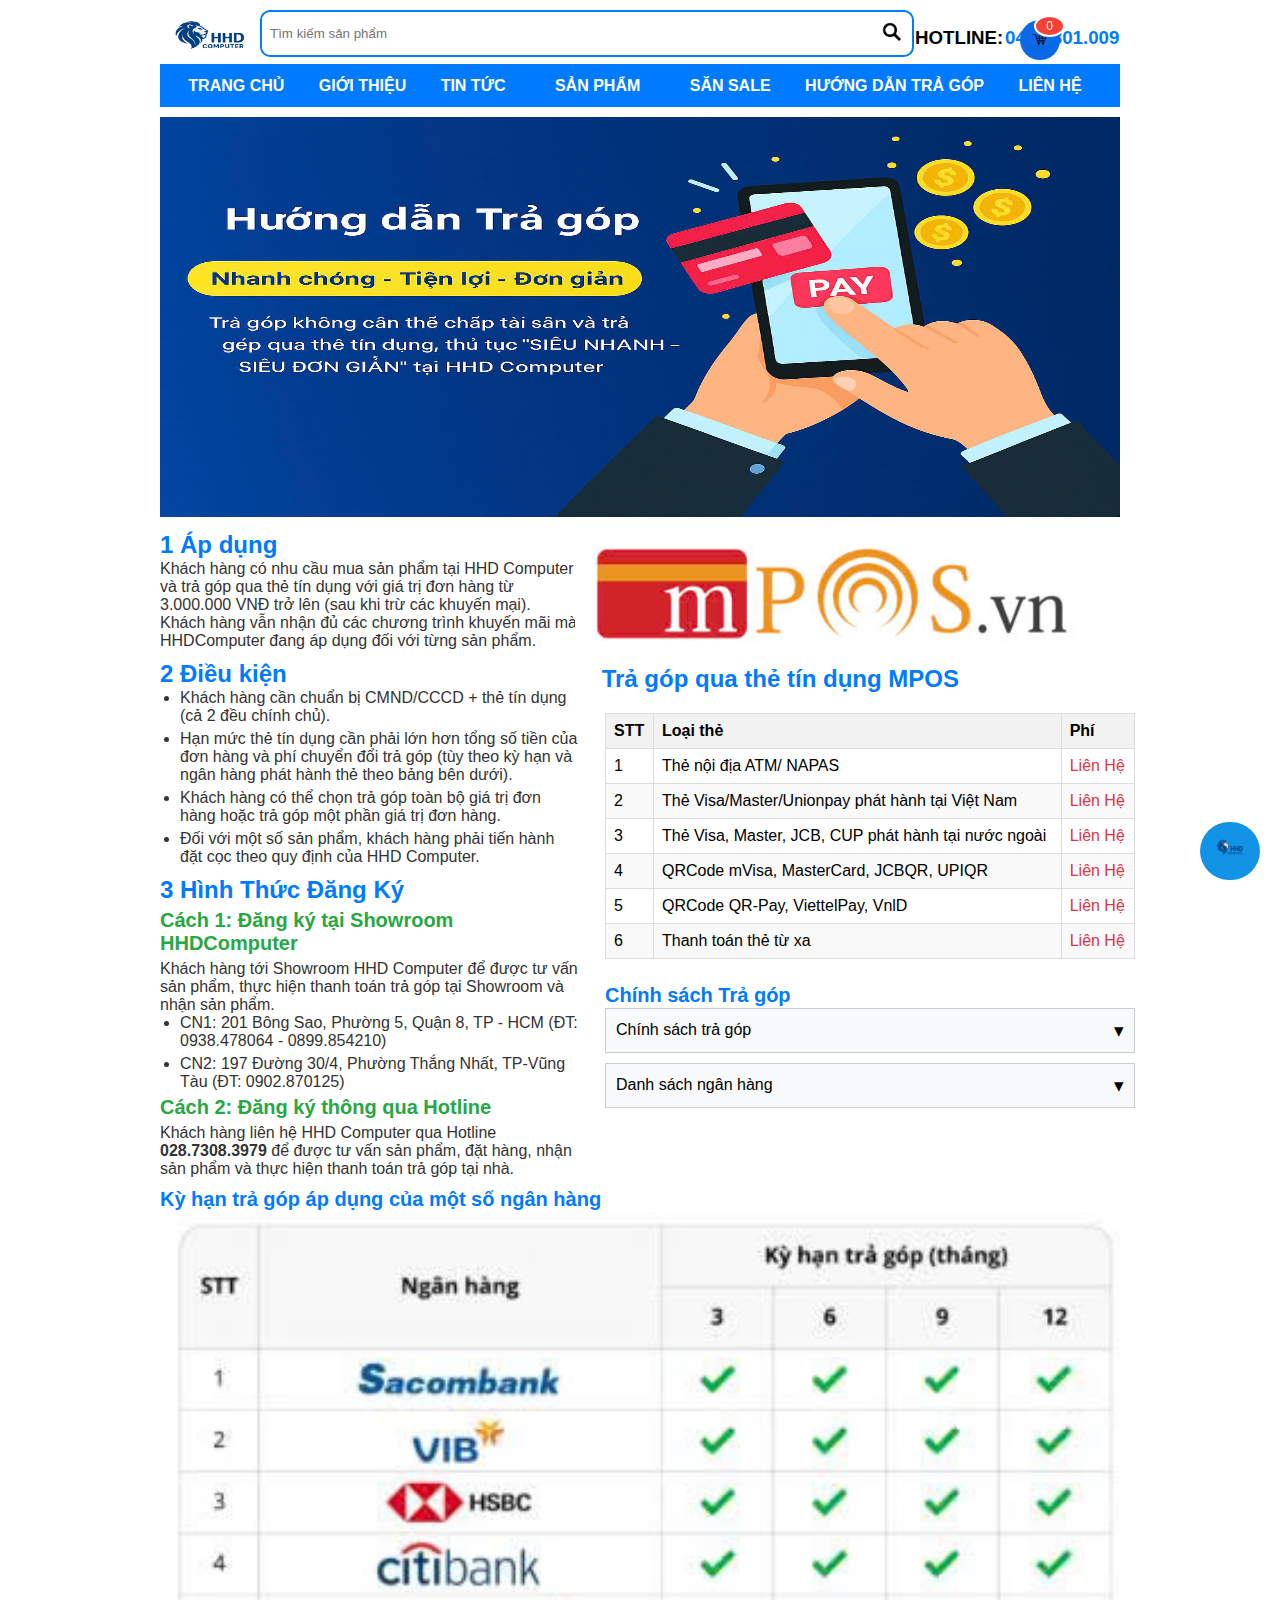
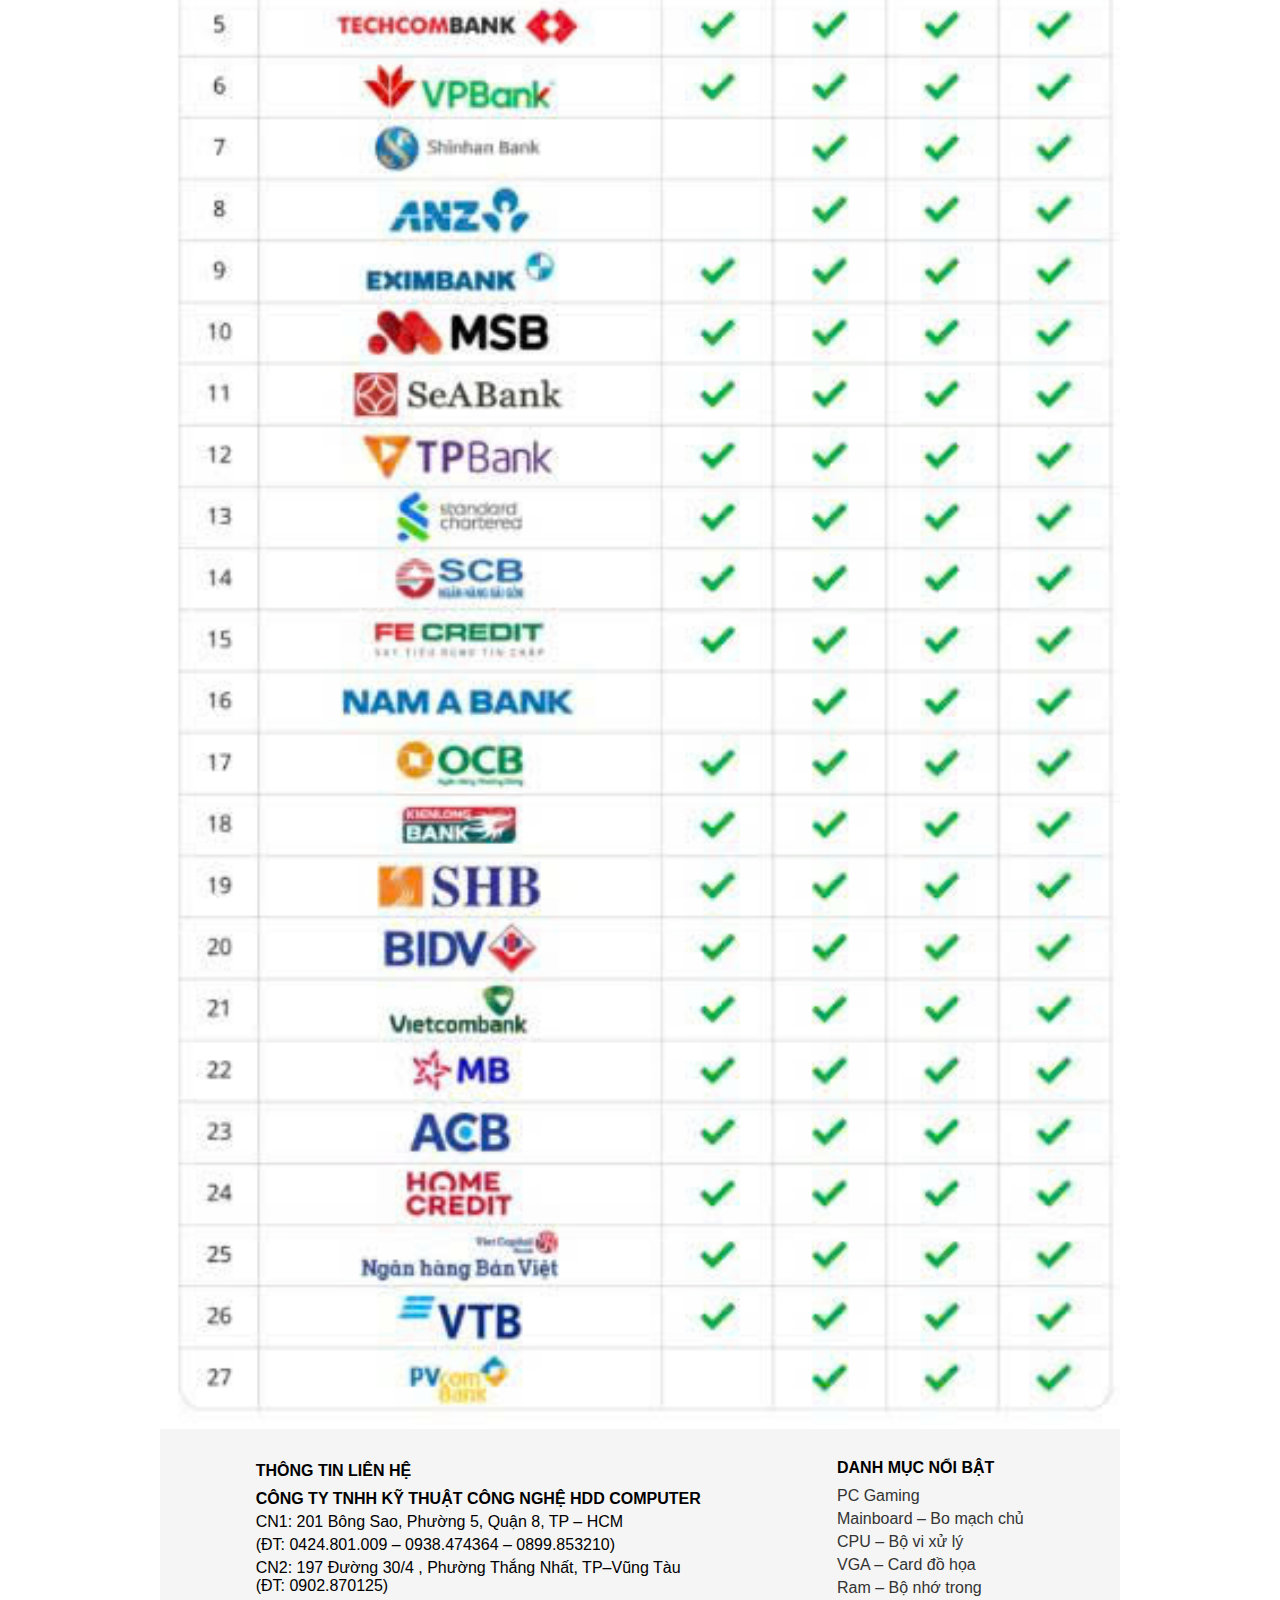
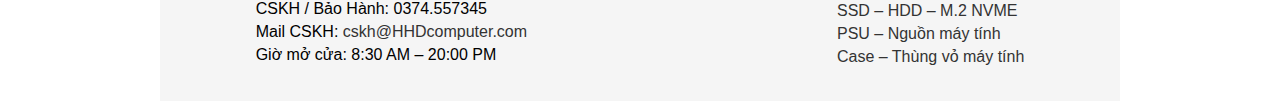
<file: hdtg.html>
<!doctype html>
<html>
<head>
<script src="scripts/giohang.js"></script>
<meta charset="utf-8">
<title>Untitled Document</title>
</head>
<link href="styles/hdtg.css" rel="stylesheet" type="text/css">
<body>
<div class="tong">
<div class="dau">
<a><img src="images/d933fa84-f4b5-4c27-9db7-804129b46376_preview_rev_1.png" class="anh" height="57px" width="80px"></a>
<div class="tk">
  <input type="text" placeholder="Tìm kiếm sản phẩm">
  <button>
    <img src="images/1.png">	 
  </button>	
</div>
	<div class="cart-icon">
    <a href="#" id="cart-button">
        <img src="images/cv.jpg" alt="Giỏ hàng" width="30">
        <span class="cart-count">0</span>
    </a>
</div>
<div class="cart-dropdown">
        <div class="cart-header">
            <h3>Giỏ hàng của bạn</h3>
        </div>
        <div class="cart-items">
            <!-- Các sản phẩm trong giỏ hàng sẽ được thêm vào đây -->
        </div>
        <div class="cart-total">
            <span>Tổng tiền: </span>
            <span id="cart-total-amount">0đ</span>
        </div>
        <button class="checkout-button" onclick="showQRCode()">Thanh toán</button>
    </div>
	<div class="modal" id="qrModal">
    <div class="modal-content">
        <span class="close-qr">&times;</span>
        <h2>Quét mã QR để thanh toán</h2>
        <div class="payment-amount" id="paymentAmount"></div>
        <img src="images/qr.jpg" alt="QR Code" class="qr-code-img">
    </div>
</div>
<div class="chudau"><h3 class="dn">HOTLINE:</h3>
	<h3 href="dk.html" class="dk">0424.801.009</h3>
	</div>
</div>
<div class="chu">
	<ul>
	<li class="tc"><b><a href="index.html">TRANG CHỦ</a></b></li>
	<li><b><a href="gioithieu.html">GIỚI THIỆU </a></b></li>
	<li><b><a href="tt.html">TIN TỨC</a></b></li>
  <li class="dropdown"><b><a class="product-button">SẢN PHẨM</a></b></li>
	<li><b><a href="SS.html">SĂN SALE</a></b></li>
	<li><b><a href="hdtg.html">HƯỚNG DẪN TRẢ GÓP</a></b></li>
	<li><b><a href="lh.html">LIÊN HỆ</a></b></li>
	</ul>
	</div>
	<div class="dropdown-content">
    <a href="main.html">Mainboard - Bo mạch chủ</a>
    <a href="cpu.html">CPU - Bộ vi xử lý</a>
    <a href="ram.html">RAM - Bộ nhớ trong</a>
    <a href="vga.html">VGA - Card đồ họa</a>
    <a href="ssd.html">SSD - HDD - M.2 NVME</a>
    <a href="psu.html">PSU - Nguồn máy tính</a>
    <a href="case.html">Case - Thùng vỏ máy tính</a>
    <a href="sp.html">Màn Hình Máy Tính PC</a>
    </div>
	<img class="anh1" src="images1/z6574423188500_b7086f80de064fa7bc0cc3affcd18582.jpg" width="960px" height="400px">
  <div class="tongcuoi">
	<div CLASS="cuoi">
      <h1>1 Áp dụng</h1>
      <p>Khách hàng có nhu cầu mua sản phẩm tại HHD Computer và trả góp qua thẻ tín dụng với giá trị đơn hàng từ 3.000.000 VNĐ trở lên (sau khi trừ các khuyến mại).</p>
        <p>Khách hàng vẫn nhận đủ các chương trình khuyến mãi mà HHDComputer đang áp dụng đối với từng sản phẩm.</p>
    </div>
    <div CLASS="cuoi">
      <h1>2 Điều kiện</h1>
        <ul>
            <li>Khách hàng cần chuẩn bị CMND/CCCD + thẻ tín dụng (cả 2 đều chính chủ).</li>
            <li>Hạn mức thẻ tín dụng cần phải lớn hơn tổng số tiền của đơn hàng và phí chuyển đổi trả góp (tùy theo kỳ hạn và ngân hàng phát hành thẻ theo bảng bên dưới).</li>
            <li>Khách hàng có thể chọn trả góp toàn bộ giá trị đơn hàng hoặc trả góp một phần giá trị đơn hàng.</li>
            <li>Đối với một số sản phẩm, khách hàng phải tiến hành đặt cọc theo quy định của HHD Computer.</li>
        </ul>
    </div>

    <div CLASS="cuoi">
        <h1>3 Hình Thức Đăng Ký</h1>
        <h2>Cách 1: Đăng ký tại Showroom HHDComputer</h2>
        <p>Khách hàng tới Showroom HHD Computer để được tư vấn sản phẩm, thực hiện thanh toán trả góp tại Showroom và nhận sản phẩm.</p>
        <ul>
            <li>CN1: 201 Bông Sao, Phường 5, Quận 8, TP - HCM (ĐT: 0938.478064 - 0899.854210)</li>
            <li>CN2: 197 Đường 30/4, Phường Thắng Nhất, TP-Vũng Tàu (ĐT: 0902.870125)</li>
        </ul>

      <h2>Cách 2: Đăng ký thông qua Hotline</h2>
        <p>Khách hàng liên hệ HHD Computer qua Hotline <b>028.7308.3979</b> để được tư vấn sản phẩm, đặt hàng, nhận sản phẩm và thực hiện thanh toán trả góp tại nhà.</p>
    </div>
</div>
	<div class="tongcuoi2">
	<img src="images1/z6574472816306_ec0c707a298d750571cff2e1d3d6e505.jpg" width="510px">
		    <h1 class="tg">&nbsp; &nbsp; Trả góp qua thẻ tín dụng MPOS</h1>
<div class="tongphan">
    <table>
        <thead>
            <tr>
                <th>STT</th>
                <th>Loại thẻ</th>
                <th>Phí</th>
            </tr>
        </thead>
        <tbody>
            <tr>
                <td>1</td>
                <td>Thẻ nội địa ATM/ NAPAS</td>
                <td class="contact">Liên Hệ</td>
            </tr>
            <tr>
                <td>2</td>
                <td>Thẻ Visa/Master/Unionpay phát hành tại Việt Nam</td>
                <td class="contact">Liên Hệ</td>
            </tr>
            <tr>
                <td>3</td>
                <td>Thẻ Visa, Master, JCB, CUP phát hành tại nước ngoài</td>
                <td class="contact">Liên Hệ</td>
            </tr>
            <tr>
                <td>4</td>
                <td>QRCode mVisa, MasterCard, JCBQR, UPIQR</td>
                <td class="contact">Liên Hệ</td>
            </tr>
            <tr>
                <td>5</td>
                <td>QRCode QR-Pay, ViettelPay, VnlD</td>
                <td class="contact">Liên Hệ</td>
            </tr>
            <tr>
                <td>6</td>
                <td>Thanh toán thẻ từ xa</td>
                <td class="contact">Liên Hệ</td>
            </tr>
        </tbody>
    </table>

    <h2>Chính sách Trả góp</h2>

    <div class="accordion-item">
        <div class="accordion-header">
            Chính sách trả góp
        </div>
        <div class="accordion-content">
            <p>Chú ý: Vào thời điểm thanh toán, số dư hạn mức tiêu dùng trong thẻ tín dụng của chú thẻ phải lớn hơn hoặc bằng tổng giá trị giao dịch.</p>
        </div>
    </div>
<div class="phan2">
    <div class="accordion-item">
        <div class="accordion-header">
			Danh sách ngân hàng
        </div>
        <div class="accordion-content">
            <p>HHD Computer ghi nhận trả góp MPOS, áp dụng cho khách hàng CÁ NHÂN có thẻ tín dụng (Credit Card) của 1 trong 22 ngân hàng sau: SacomBank, VIB, HSBC, SCB, VPBank, Shinhan - ANZ, Maritime 1  Bank, Eximbank, Techcombank, Citibank, SeaBank, Standard Chartered, 2  Kien Long, Citibank, OCB, Fecredit, TPBank, BIDV, VCB, ACB, Nam Á Bank, MB....</p>
        </div>
	</div>	
    </div>
	</div>
</div>
<div class="may">
<h2>Kỳ hạn trả góp áp dụng của một số ngân hàng</h2>
<img src="images1/hdtg1.jpg" width="960px">
</div>
	<div class="footer">
  <div class="footer-column">
    <h4>THÔNG TIN LIÊN HỆ</h4>
    <strong>CÔNG TY TNHH KỸ THUẬT CÔNG NGHỆ HDD COMPUTER</strong>
    <p>CN1: 201 Bông Sao, Phường 5, Quận 8, TP – HCM</p>
    <p>(ĐT: 0424.801.009 – 0938.474364 – 0899.853210)</p>
    <p>CN2: 197 Đường 30/4 , Phường Thắng Nhất, TP–Vũng Tàu (ĐT: 0902.870125)</p>
    <p>CSKH / Bảo Hành: 0374.557345</p>
    <p>Mail CSKH: <a href="mailto:cskh@thuancomputer.com">cskh@HHDcomputer.com</a></p>
    <p>Giờ mở cửa: 8:30 AM – 20:00 PM</p>
  </div> 
  <div class="footer-column2">
    <h4>DANH MỤC NỔI BẬT</h4>
    <p><a href="sp.html">PC Gaming</a></p>
    <p><a href="main.html">Mainboard – Bo mạch chủ</a></p>
    <p><a href="cpu.html">CPU – Bộ vi xử lý</a></p>
    <p><a href="vga.html">VGA – Card đồ họa</a></p>
    <p><a href="ram.html">Ram – Bộ nhớ trong</a></p>
    <p><a href="ssd.html">SSD – HDD – M.2 NVME</a></p>
    <p><a href="psu.html">PSU – Nguồn máy tính</a></p>
    <p><a href="case.html">Case – Thùng vỏ máy tính</a></p>
  </div>
</div>
<button id="chatbot-toggle-btn"><img src="images/d933fa84-f4b5-4c27-9db7-804129b46376_preview_rev_1.png" height="30px"></button>
    <div class="chatbot-popup" id="chatbot-popup">
        <div class="chat-header">
            <span> <a href="https://www.thecodinghubs.com/" target="_blank">HDD Computer Xin chào</a></span>
			<button id="close-btn">&times;</button>
        </div>
        <div class="chat-box" id="chat-box">
			<div id="message-section">
      <div class="message" id="bot"><span id="bot-response" >Xin chào, tôi có thể giúp gì cho bạn</span></div>
    </div>
		</div>
        <div class="chat-input">
            <input type="text" id="user-input" placeholder="Gửi tin nhắn...">
            <button id="send-btn">gửi</button>
        </div>
        <div class="copyright">
            <a  href="https://www.thecodinghubs.com/" target="_blank"></a>
        </div>
</div>
</div>
<script src="scripts/hdtg.js"></script>
</body>
</html>
</file>
<file: styles/dinhdang.css>
*{margin: auto}
body { font-family: Arial, sans-serif; }
.tong{
	width: 960px;
}

.chu ul li a{
	text-decoration: none;
	color: white;
}
.chu ul 
{
	background:#007BFF;
	padding-top: 13px;
	padding-bottom: 12px;
}
.chu ul li:hover{
	background-color:#1F00A1 ;
}
.chu ul li{
	display: inline;
	padding:15px;
}
.tk{
display: flex;
border: 2px solid #007bff;
border-radius: 10px;
width: 650px;
margin-left: 10px;
}

.tk input[type="text"] {
flex: 1;
padding: 8px;
border: none;
outline: none;

}
.tk button {
  background-color: transparent;
  border: none;
  padding: 10px;
  cursor: pointer;
}

.tk button img {
width: 20px;
height: 20px;
}
.anh 
{
float: left;
margin-right: 10px;
}
.dau{
	margin-bottom: 10px;
	margin: 10px;
}
.dn{
	float: left;
	margin-left: 50px;
	padding-top: 10px;
	color: black;
}
.dk{
	color: #007bff;
	margin-left: 140px;
	position: relative;
	top: 10px;
}
.tc{
	margin-left: -830px;
}
.chudau{
	margin-left: 695px;
	position: relative;
	top: -40px;
}
.chu{
	margin-top:-25px;
}
#slideshow {  
    width: 960px; 
    height: 350px; 
    overflow: hidden; 
    position: relative;
    margin-top: 10px;
} 

#slideshow img {
    width: 120%; 
    height: 350px;
    position: absolute; 
    opacity: 0; 
    transition: opacity 0.3s ease-in-out; /* Giảm thời gian transition */
    display: block; /* Thay đổi từ none thành block */
} 

#slideshow img.active { 
    opacity: 1;
    z-index: 1;
} 
.nav-button
{ position: absolute; 
	top: 50%; 
	transform: translateY(-50%); 
	background-color: rgba(0,0,0,0.5);
	color: white; 
	border: none; 
	padding: 10px; 
	cursor: pointer; 
	z-index: 10; 
} 
.prev { left: 10px; } 
.next { right: 10px; }
.PC{
	background:#007BFF;
	padding-top: 7px;
	padding-bottom: 1px;
	margin-left: -10px;
	margin-bottom: 0px;
}
.PC h3
{
	margin-left: 10px;
	color: white;
}
.MAIN{
	background:#007BFF;
	padding-top: 7px;
	padding-bottom: 1px;
	margin-left: -10px;
	margin-bottom: 0px;
}
.MAIN h3
{
	margin-left: 10px;
	color: white;
}.CPU{
	background:#007BFF;
	padding-top: 7px;
	padding-bottom: 1px;
	margin-left: -10px;
	margin-bottom: 0px;
}
.CPU h3
{
	margin-left: 10px;
	color: white;
}
.RAM{
	background:#007BFF;
	padding-top: 7px;
	padding-bottom: 1px;
	margin-left: -10px;
	margin-bottom: 0px;
}
.RAM h3
{
	margin-left: 10px;
	color: white;
}
.SSD-HHD{
	background:#007BFF;
	padding-top: 7px;
	padding-bottom: 1px;
	margin-left: -10px;
	margin-bottom: 0px;
}
.SSD-HHD h3
{
	margin-left: 10px;
	color: white;
}
.dropdown {
  position: relative; /* Để định vị tuyệt đối cho dropdown-content bên trong */
  display: inline-block; /* Hiển thị trên cùng dòng với các nút khác (nếu có) */
}
.product-button{
	margin-left: -4px;
	margin-right: -15px;
}
.product-button {
  margin-left: 0; /* Thay vì -4px */
  margin-right: 0; /* Thay vì -15px */
  padding: 15px; /* Thống nhất với các menu item khác */
  background: none; /* Loại bỏ background riêng */
  border: none;
  color: white;
  cursor: pointer;
  font-size: 16px;
  width: auto; /* Thay vì 150px cố định */
}
.dropdown-content a {
  color: black;
  padding: 12px 16px;
 text-decoration: none;
display: block; /* Hiển thị mỗi link trên một dòng */
}
.dropdown-content{
	  z-index: 999; /* Đảm bảo menu dropdown hiển thị trên các phần tử khác */
	width: 250px;
margin-left: 365px;
}
.dropdown-content a:hover {
  background-color: #ddd; /* Hiệu ứng hover khi di chuột vào từng dòng */
}

.dropdown:hover .dropdown-content {
  display: block; /* Hiển thị menu khi di chuột vào .dropdown */
}
.VGA{
	background:#007BFF;
	padding-top: 7px;
	padding-bottom: 1px;
	margin-left: -10px;
	margin-bottom: 0px;
}
.VGA h3
{
	margin-left: 10px;
	color: white;
}
.PSU{
	background:#007BFF;
	padding-top: 7px;
	padding-bottom: 1px;
	margin-left: -10px;
	margin-bottom: 0px;
}
.PSU h3
{
	margin-left: 10px;
	color: white;
}
.MANHINH{
	background:#007BFF;
	padding-top: 7px;
	padding-bottom: 1px;
	margin-left: -10px;
	margin-bottom: 300px;
}
.MANHINH h3
{
	margin-left: 10px;
	color: white;
}.QUAT{
	background:#007BFF;
	padding-top: 7px;
	padding-bottom: 1px;
	margin-left: -10px;
	margin-bottom: 0px;
}
.QUAT h3
{
	margin-left: 10px;
	color: white;
}
.CASE{
	background:#007BFF;
	padding-top: 7px;
	padding-bottom: 1px;
	margin-left: -10px;
	margin-bottom: 0px;
}
.CASE h3
{
	margin-left: 10px;
	color: white;
}
.GAMING{
	background:#007BFF;
	padding-top: 7px;
	padding-bottom: 1px;
	margin-left: -10px;
	margin-bottom:0px;
}
.GAMING h3
{
	margin-left: 10px;
	color: white;
}
.footer {
  display: flex;
  justify-content: space-between;
  background-color: #f5f5f5;
  padding: 30px;
}

.footer-column {
  width: 50%;
}

.footer h4 {
  margin-bottom: 10px;
}

.footer p {
  margin: 5px 0;
}

.footer a {
  text-decoration: none;
  color: #333;
}

.footer a:hover {
  text-decoration: underline;
}
.button{
	color: red;
	background: yellow;
	border-radius: 3px;
	border: 1px solid #FF6700;
	box-shadow: 5px 5px 0px 0px #FF6700;
	margin-left: 300px;
	margin-top: 20px;
}

.chat-header a{
    text-decoration:none;
    color: white;
}

.copyright{
    font-size:12px;
    text-align: center;
}

.copyright a {
    text-decoration:none;
    color: #343c41;
}

#chatbot-toggle-btn {
    position: fixed;
    bottom: 20px;
    right: 20px;
    padding: 12px 15px;
    border: none;
    background-color: #1393E6;
    color: #fff;
    border-radius: 30px;
    font-size: 16px;
    cursor: pointer;
    transition: all 0.3s ease;
    z-index: 1001; /* Ensure the button is above the chatbot popup */
}

#chatbot-toggle-btn:hover {
    background-color: #1393E6;
}

.chatbot-popup {
    display: none;
    position: fixed;
    bottom: 90px;
    right: 20px;
    background-color: #fff;
    border-radius: 15px;
    box-shadow: 0 2px 5px rgba(0, 0, 0, 0.2);
    width: 350px;
    max-width: 90%;
    z-index: 1000;
}

.chat-header {
    background-color: #1393E6;
    color: #fff;
    padding: 15px 20px;
    border-top-left-radius: 15px;
    border-top-right-radius: 15px;
    display: flex;
    justify-content: space-between;
    align-items: center;
}

#close-btn {
    background-color: transparent;
    border: none;
    color: #fff;
    font-size: 20px;
    cursor: pointer;
}

.chat-box {
    max-height: 450px;
    overflow-y: auto;
    padding: 15px 20px;
}

.chat-input {
    display: flex;
    align-items: center;
    padding: 10px 20px;
    border-top: 1px solid #ddd;
}

#user-input {
    font-family:"Times New Roman";
    flex: 1;
    padding: 10px;
    border: 1px solid #ddd;
    border-radius: 12px;
    outline: none;
}

#send-btn {
    font-family:  "Times New Roman";
    padding: 10px 20px;
    border: none;
    background-color: #1393E6;
    color: #fff;
    border-radius: 12px;
    margin-left: 10px;
    cursor: pointer;
    transition: background-color 0.3s ease;
}

#send-btn:hover {
    background-color: #1393E6;
}

.user-message {
    background-color: #f3f3f3;
    color: #333;
    padding: 14px;
    border-radius: 15px;
    margin-bottom: 15px;
    margin-top: 15px;
    margin-left: 10px; /* Push user message to the left */
    position: relative;
    display: flex;
    align-items: center;
    flex-direction: row-reverse; /* Move user message to the right */
}

.user-message::before {
    content: "\1F468"; /* Man emoji */
    position: absolute;
    bottom: -17px;
    right: -20px;
    margin-bottom: 7px;
    font-size: 20px;
    background-color: #1087FF;
    color: #fff;
    border-radius: 50%;
    width: 30px;
    height: 30px;
    display: flex;
    justify-content: center;
    align-items: center;
    box-shadow: 0 0 5px rgba(0, 0, 0, 0.3);
}

.bot-message {
    background-color: #1087FF;
    color: #fff;
    padding: 14px;
    border-radius: 15px;
    margin-bottom: 10px;
    margin-top: 15px;
    align-self: flex-start; /* Move bot message to the left */
    margin-right: 10px; /* Push bot message to the right */
    position: relative;
    display: flex;
    align-items: center;
    flex-direction: column; /* Adjust for button placement */
}

.bot-message::before {
    content: "\1F916"; /* Robot emoji */
    position: absolute;
    bottom: -17px;
    left: -14px;
    margin-bottom: 4px;
    font-size: 20px;
    background-color: #1393E6;
    color: #fff;
    border-radius: 50%;
    width: 30px;
    height: 30px;
    display: flex;
    justify-content: center;
    align-items: center;
    box-shadow: 0 0 5px rgba(0, 0, 0, 0.3);
}

.button-container {
    display: flex;
    justify-content: space-around;
    margin-top: 10px;
}

.button-container button {
    padding: 10px 50px;
    border: none;
    background-color: #1393E6;
    color: #fff;
    border-radius: 10px;
    cursor: pointer;
    transition: background-color 0.3s ease;
}

.button-container button:hover {
    background-color: #0074CC;
}
#bot{
	width: 300px;
	height: 30px;
	color: white;
	border-radius: 15px;
	content: "\1F916"; /* Robot emoji */
	font-size: 16px;
    background-color: #1393E6;
	text-align: center;
	padding-top: 12px;
	 align-self: flex-start; /* Move bot message to the left */
    margin-right: 10px; /* Push bot message to the right */
	 flex-direction: column; /* Adjust for button placement */
	 justify-content: center;
    align-items: center;
}
.dropdown-content {
  display: none; /* Thiếu thuộc tính display mặc định */
  position: absolute; /* Thiếu thuộc tính position */
  background-color: #f9f9f9; /* Thiếu màu nền */
  min-width: 160px; /* Thiếu độ rộng tối thiểu */
  box-shadow: 0px 8px 16px 0px rgba(0,0,0,0.2); /* Thiếu hiệu ứng bóng đổ */
  z-index: 1;
}
.cart-icon {
    position: fixed;
    top: 20px;
    right: 220px;
    cursor: pointer;
    z-index: 1000;
    width: 40px; /* Thêm kích thước cố định */
    height: 40px; /* Thêm kích thước cố định */
    border-radius: 50%; /* Làm tròn */
    display: flex;
    align-items: center;
    justify-content: center;
    transition: all 0.3s ease;
	background: #0B68E6;
}

.cart-icon:hover {
    transform: scale(1.3); /* Hiệu ứng phóng to nhẹ khi hover */
}

.cart-icon a {
    text-decoration: none;
    color: white; /* Đổi màu icon thành trắng */
    display: flex;
    align-items: center;
    justify-content: center;
    width: 100%;
    height: 100%;
}

.cart-icon img {
    width: 20px; /* Điều chỉnh kích thước icon */
    height: 20px;
}

.cart-count {
    position: absolute;
    top: -5px;
    right: -5px;
    background-color: #f44336;
    color: white;
    border-radius: 50%;
    padding: 2px 6px;
    font-size: 12px;
    min-width: 15px;
    text-align: center;
    border: 2px solid white; /* Thêm viền trắng */
}
.cart-dropdown {
    display: none;
    position: fixed;
    right: 220px; /* Cùng vị trí với cart-icon */
    top: 70px; /* Ngay dưới cart-icon */
    width: 350px;
    background: white;
    border: 1px solid #ddd;
    border-radius: 8px;
    padding: 15px;
    box-shadow: 0 4px 12px rgba(0,0,0,0.15);
    z-index: 1000;
    max-height: calc(100vh - 100px);
    overflow-y: auto;
}
.cart-header {
    border-bottom: 1px solid #eee;
    padding-bottom: 10px;
    margin-bottom: 10px;
}

.cart-header h3 {
    margin: 0;
    color: #333;
    font-size: 16px;
}
.cart-items {
    max-height: 300px;
    overflow-y: auto;
    margin-bottom: 15px;
}
 d.cart-item {
    display: flex;
    align-items: center;
    padding: 10px;
    border-bottom: 1px solid #eee;
}

.cart-item img {
    width: 50px;
    height: 50px;
    object-fit: cover;
    margin-right: 10px;
    border-radius: 4px;
}

.cart-item-details {
    flex-grow: 1;
}

.cart-item-name {
    font-size: 14px;
    color: #333;
    margin-bottom: 5px;
}

.cart-item-price {
    font-weight: bold;
    color: #f44336;
}

.cart-total {
    padding: 10px 0;
    border-top: 1px solid #eee;
    font-weight: bold;
    display: flex;
    justify-content: space-between;
    margin-bottom: 15px;
}
.checkout-button {
    width: 100%;
    padding: 12px;
    background: #007bff;
    color: white;
    border: none;
    border-radius: 4px;
    cursor: pointer;
    font-weight: bold;
    transition: background 0.3s;
}

.checkout-button:hover {
    background: #0056b3;
}
.modal {
    display: none;
    position: fixed;
    top: 0;
    left: 0;
    width: 100%;
    height: 100%;
    background-color: rgba(0, 0, 0, 0.5);
    z-index: 2000;
    justify-content: center;
    align-items: center;
}

.modal-content {
    background-color: white;
    padding: 20px;
    border-radius: 8px;
    width: 350px;
    text-align: center;
    position: relative;
}

.close-qr {
    position: absolute;
    top: 10px;
    right: 10px;
    font-size: 24px;
    cursor: pointer;
    color: #666;
}

.close-qr:hover {
    color: #000;
}

.qr-code-img {
    width: 200px;
    height: 200px;
    margin: 20px auto;
    display: block;
}

.payment-amount {
    font-size: 18px;
    font-weight: bold;
    color: #f44336;
    margin: 10px 0;
}
.pc06{
	border: 1px solid #ccc; border-radius: 5px; margin: 10px; padding: 10px; width: 250px; font-family: sans-serif;margin-left: 65px;
}
</file>
<file: styles/case.css>
*{margin: auto}
body { font-family: Arial, sans-serif; }
.tong{
	width: 960px;
}
.gt{
	text-align: center;
}
.chu ul li{
	display: inline;
	padding:15px;
}
.tc{
	margin-left: -830px;
}
.chu ul li a{
	text-decoration: none;
	color: white;
}
.chu ul 
{
	background:#007BFF;
	padding-top: 13px;
	padding-bottom: 12px;
}
.chu ul li:hover{
	background-color:#1F00A1 ;
}
.tk{
display: flex;
border: 2px solid #007bff;
border-radius: 10px;
width: 650px;
margin-left: 10px;
}

.tk input[type="text"] {
flex: 1;
padding: 8px;
border: none;
outline: none;

}
.tk button {
  background-color: transparent;
  border: none;
  padding: 10px;
  cursor: pointer;
}

.tk button img {
width: 20px;
height: 20px;
}
.anh 
{
float: left;
margin-right: 10px;
}
.dau{
	margin-bottom: 10px;
	margin: 10px;
}
.dn{
	float: left;
	margin-left: 50px;
	padding-top: 10px;
	color: black;
}
.dk{
	color: #007bff;
	margin-left: 140px;
	position: relative;
	top: 10px;
}
.chudau{
	margin-left: 695px;
	position: relative;
	top: -40px;
}
.chu{
	margin-top:-25px;
}
.dropdown {
  position: relative; /* Để định vị tuyệt đối cho dropdown-content bên trong */
  display: inline-block; /* Hiển thị trên cùng dòng với các nút khác (nếu có) */
}
.product-button{
	margin-left: -4px;
	margin-right: -15px;
}
.product-button {
  margin-left: 0; /* Thay vì -4px */
  margin-right: 0; /* Thay vì -15px */
  padding: 15px; /* Thống nhất với các menu item khác */
  background: none; /* Loại bỏ background riêng */
  border: none;
  color: white;
  cursor: pointer;
  font-size: 16px;
  width: auto; /* Thay vì 150px cố định */
}
.dropdown-content a {
  color: black;
  padding: 12px 16px;
 text-decoration: none;
display: block; /* Hiển thị mỗi link trên một dòng */
}
.dropdown-content{
	  z-index: 999; /* Đảm bảo menu dropdown hiển thị trên các phần tử khác */
	width: 250px;
margin-left: 365px;
}
.dropdown-content a:hover {
  background-color: #ddd; /* Hiệu ứng hover khi di chuột vào từng dòng */
}

.dropdown:hover .dropdown-content {
  display: block; /* Hiển thị menu khi di chuột vào .dropdown */
}
.dropdown-content {
  display: none; /* Thiếu thuộc tính display mặc định */
  position: absolute; /* Thiếu thuộc tính position */
  background-color: #f9f9f9; /* Thiếu màu nền */
  min-width: 160px; /* Thiếu độ rộng tối thiểu */
  box-shadow: 0px 8px 16px 0px rgba(0,0,0,0.2); /* Thiếu hiệu ứng bóng đổ */
  z-index: 1;
}
#slideshow {  
	width: 960px; 
	height:350px; overflow: hidden; position: relative;
	margin-top: 10px;
} 
#slideshow img {
	width: 120%; 
	height: 350px;
	position: absolute; 
	opacity: 0; 
	transition: opacity 1s;
} 
#slideshow img.active { opacity: 1; } 
.nav-button
{ position: absolute; 
	top: 50%; 
	transform: translateY(-50%); 
	background-color: rgba(0,0,0,0.5);
	color: white; 
	border: none; 
	padding: 10px; 
	cursor: pointer; 
	z-index: 10; 
} 
.prev { left: 10px; } 
.next { right: 10px; }
#chatbot-toggle-btn {
    position: fixed;
    bottom: 20px;
    right: 20px;
    padding: 12px 15px;
    border: none;
    background-color: #1393E6;
    color: #fff;
    border-radius: 30px;
    font-size: 16px;
    cursor: pointer;
    transition: all 0.3s ease;
    z-index: 1001; /* Ensure the button is above the chatbot popup */
}

#chatbot-toggle-btn:hover {
    background-color: #1393E6;
}

.chatbot-popup {
    display: none;
    position: fixed;
    bottom: 90px;
    right: 20px;
    background-color: #fff;
    border-radius: 15px;
    box-shadow: 0 2px 5px rgba(0, 0, 0, 0.2);
    width: 350px;
    max-width: 90%;
    z-index: 1000;
}

.chat-header {
    background-color: #1393E6;
    color: #fff;
    padding: 15px 20px;
    border-top-left-radius: 15px;
    border-top-right-radius: 15px;
    display: flex;
    justify-content: space-between;
    align-items: center;
}

#close-btn {
    background-color: transparent;
    border: none;
    color: #fff;
    font-size: 20px;
    cursor: pointer;
}

.chat-box {
    max-height: 450px;
    overflow-y: auto;
    padding: 15px 20px;
}

.chat-input {
    display: flex;
    align-items: center;
    padding: 10px 20px;
    border-top: 1px solid #ddd;
}

#user-input {
    font-family:"Times New Roman";
    flex: 1;
    padding: 10px;
    border: 1px solid #ddd;
    border-radius: 12px;
    outline: none;
}

#send-btn {
    font-family:  "Times New Roman";
    padding: 10px 20px;
    border: none;
    background-color: #1393E6;
    color: #fff;
    border-radius: 12px;
    margin-left: 10px;
    cursor: pointer;
    transition: background-color 0.3s ease;
}

#send-btn:hover {
    background-color: #1393E6;
}

.user-message {
    background-color: #f3f3f3;
    color: #333;
    padding: 14px;
    border-radius: 15px;
    margin-bottom: 15px;
    margin-top: 15px;
    margin-left: 10px; /* Push user message to the left */
    position: relative;
    display: flex;
    align-items: center;
    flex-direction: row-reverse; /* Move user message to the right */
}

.user-message::before {
    content: "\1F468"; /* Man emoji */
    position: absolute;
    bottom: -17px;
    right: -20px;
    margin-bottom: 7px;
    font-size: 20px;
    background-color: #1087FF;
    color: #fff;
    border-radius: 50%;
    width: 30px;
    height: 30px;
    display: flex;
    justify-content: center;
    align-items: center;
    box-shadow: 0 0 5px rgba(0, 0, 0, 0.3);
}

.bot-message {
    background-color: #1087FF;
    color: #fff;
    padding: 14px;
    border-radius: 15px;
    margin-bottom: 10px;
    margin-top: 15px;
    align-self: flex-start; /* Move bot message to the left */
    margin-right: 10px; /* Push bot message to the right */
    position: relative;
    display: flex;
    align-items: center;
    flex-direction: column; /* Adjust for button placement */
}

.bot-message::before {
    content: "\1F916"; /* Robot emoji */
    position: absolute;
    bottom: -17px;
    left: -14px;
    margin-bottom: 4px;
    font-size: 20px;
    background-color: #1393E6;
    color: #fff;
    border-radius: 50%;
    width: 30px;
    height: 30px;
    display: flex;
    justify-content: center;
    align-items: center;
    box-shadow: 0 0 5px rgba(0, 0, 0, 0.3);
}

.button-container {
    display: flex;
    justify-content: space-around;
    margin-top: 10px;
}

.button-container button {
    padding: 10px 50px;
    border: none;
    background-color: #1393E6;
    color: #fff;
    border-radius: 10px;
    cursor: pointer;
    transition: background-color 0.3s ease;
}

.button-container button:hover {
    background-color: #0074CC;
}
#bot{
	width: 300px;
	height: 30px;
	color: white;
	border-radius: 15px;
	content: "\1F916"; /* Robot emoji */
	font-size: 16px;
    background-color: #1393E6;
	text-align: center;
	padding-top: 12px;
	 align-self: flex-start; /* Move bot message to the left */
    margin-right: 10px; /* Push bot message to the right */
	 flex-direction: column; /* Adjust for button placement */
	 justify-content: center;
    align-items: center;
}

.chat-header a{
    text-decoration:none;
    color: white;
}

.copyright{
    font-size:12px;
    text-align: center;
}

.copyright a {
    text-decoration:none;
    color: #343c41;
}
.PC{
	background:#007BFF;
	padding-top: 7px;
	padding-bottom: 1px;
margin-top: 10px;
	margin-bottom: 0px;
}
.PC h3
{
	margin-left: 10px;
	color: white;
}
.footer {
  display: flex;
  justify-content: space-between;
  background-color: #f5f5f5;
  padding: 30px;
  margin-top: 10px;
}

.footer-column {
  width: 50%;
}

.footer h4 {
  margin-bottom: 10px;
}

.footer p {
  margin: 5px 0;
}

.footer a {
  text-decoration: none;
  color: #333;
}

.footer a:hover {
  text-decoration: underline;
}
.cart-icon {
    position: fixed;
    top: 20px;
    right: 220px;
    cursor: pointer;
    z-index: 1000;
    width: 40px; /* Thêm kích thước cố định */
    height: 40px; /* Thêm kích thước cố định */
    border-radius: 50%; /* Làm tròn */
    display: flex;
    align-items: center;
    justify-content: center;
    transition: all 0.3s ease;
	background: #0B68E6;
}

.cart-icon:hover {
    transform: scale(1.3); /* Hiệu ứng phóng to nhẹ khi hover */
}

.cart-icon a {
    text-decoration: none;
    color: white; /* Đổi màu icon thành trắng */
    display: flex;
    align-items: center;
    justify-content: center;
    width: 100%;
    height: 100%;
}

.cart-icon img {
    width: 20px; /* Điều chỉnh kích thước icon */
    height: 20px;
}

.cart-count {
    position: absolute;
    top: -5px;
    right: -5px;
    background-color: #f44336;
    color: white;
    border-radius: 50%;
    padding: 2px 6px;
    font-size: 12px;
    min-width: 15px;
    text-align: center;
    border: 2px solid white; /* Thêm viền trắng */
}
.cart-dropdown {
    display: none;
    position: fixed;
    right: 220px; /* Cùng vị trí với cart-icon */
    top: 70px; /* Ngay dưới cart-icon */
    width: 350px;
    background: white;
    border: 1px solid #ddd;
    border-radius: 8px;
    padding: 15px;
    box-shadow: 0 4px 12px rgba(0,0,0,0.15);
    z-index: 1000;
    max-height: calc(100vh - 100px);
    overflow-y: auto;
}
.cart-header {
    border-bottom: 1px solid #eee;
    padding-bottom: 10px;
    margin-bottom: 10px;
}

.cart-header h3 {
    margin: 0;
    color: #333;
    font-size: 16px;
}
.cart-items {
    max-height: 300px;
    overflow-y: auto;
    margin-bottom: 15px;
}
 d.cart-item {
    display: flex;
    align-items: center;
    padding: 10px;
    border-bottom: 1px solid #eee;
}

.cart-item img {
    width: 50px;
    height: 50px;
    object-fit: cover;
    margin-right: 10px;
    border-radius: 4px;
}

.cart-item-details {
    flex-grow: 1;
}

.cart-item-name {
    font-size: 14px;
    color: #333;
    margin-bottom: 5px;
}

.cart-item-price {
    font-weight: bold;
    color: #f44336;
}

.cart-total {
    padding: 10px 0;
    border-top: 1px solid #eee;
    font-weight: bold;
    display: flex;
    justify-content: space-between;
    margin-bottom: 15px;
}
.checkout-button {
    width: 100%;
    padding: 12px;
    background: #007bff;
    color: white;
    border: none;
    border-radius: 4px;
    cursor: pointer;
    font-weight: bold;
    transition: background 0.3s;
}

.checkout-button:hover {
    background: #0056b3;
}
.modal {
    display: none;
    position: fixed;
    top: 0;
    left: 0;
    width: 100%;
    height: 100%;
    background-color: rgba(0, 0, 0, 0.5);
    z-index: 2000;
    justify-content: center;
    align-items: center;
}

.modal-content {
    background-color: white;
    padding: 20px;
    border-radius: 8px;
    width: 350px;
    text-align: center;
    position: relative;
}

.close-qr {
    position: absolute;
    top: 10px;
    right: 10px;
    font-size: 24px;
    cursor: pointer;
    color: #666;
}

.close-qr:hover {
    color: #000;
}

.qr-code-img {
    width: 200px;
    height: 200px;
    margin: 20px auto;
    display: block;
}

.payment-amount {
    font-size: 18px;
    font-weight: bold;
    color: #f44336;
    margin: 10px 0;
}
</file>
<file: styles/case1.css>
*{margin: auto}
body { font-family: Arial, sans-serif; }
.tong{
	width: 960px;
}
.gt{
	text-align: center;
}
.chu ul li{
	display: inline;
	padding:15px;
}
.tc{
	margin-left: -830px;
}
.chu ul li a{
	text-decoration: none;
	color: white;
}
.chu ul 
{
	background:#007BFF;
	padding-top: 13px;
	padding-bottom: 12px;
}
.chu ul li:hover{
	background-color:#1F00A1 ;
}
.tk{
display: flex;
border: 2px solid #007bff;
border-radius: 10px;
width: 650px;
margin-left: 10px;
}

.tk input[type="text"] {
flex: 1;
padding: 8px;
border: none;
outline: none;

}
.tk button {
  background-color: transparent;
  border: none;
  padding: 10px;
  cursor: pointer;
}

.tk button img {
width: 20px;
height: 20px;
}
.anh 
{
float: left;
margin-right: 10px;
}
.dau{
	margin-bottom: 10px;
	margin: 10px;
}
.dn{
	float: left;
	margin-left: 50px;
	padding-top: 10px;
	color: black;
}
.dk{
	color: #007bff;
	margin-left: 140px;
	position: relative;
	top: 10px;
}
.chudau a{
	text-decoration: none;
}

.chudau{
	margin-left: 695px;
	position: relative;
	top: -40px;
}
.chu{
	margin-top:-25px;
}
.dropdown {
  position: relative; /* Để định vị tuyệt đối cho dropdown-content bên trong */
  display: inline-block; /* Hiển thị trên cùng dòng với các nút khác (nếu có) */
}
.product-button{
	margin-left: -4px;
	margin-right: -15px;
}
.product-button {
  margin-left: 0; /* Thay vì -4px */
  margin-right: 0; /* Thay vì -15px */
  padding: 15px; /* Thống nhất với các menu item khác */
  background: none; /* Loại bỏ background riêng */
  border: none;
  color: white;
  cursor: pointer;
  font-size: 16px;
  width: auto; /* Thay vì 150px cố định */
}
.dropdown-content a {
  color: black;
  padding: 12px 16px;
 text-decoration: none;
display: block; /* Hiển thị mỗi link trên một dòng */
}
.dropdown-content{
	  z-index: 999; /* Đảm bảo menu dropdown hiển thị trên các phần tử khác */
	width: 250px;
margin-left: 365px;
}
.dropdown-content a:hover {
  background-color: #ddd; /* Hiệu ứng hover khi di chuột vào từng dòng */
}

.dropdown:hover .dropdown-content {
  display: block; /* Hiển thị menu khi di chuột vào .dropdown */
}
.dropdown-content {
  display: none; /* Thiếu thuộc tính display mặc định */
  position: absolute; /* Thiếu thuộc tính position */
  background-color: #f9f9f9; /* Thiếu màu nền */
  min-width: 160px; /* Thiếu độ rộng tối thiểu */
  box-shadow: 0px 8px 16px 0px rgba(0,0,0,0.2); /* Thiếu hiệu ứng bóng đổ */
  z-index: 1;
}
#chatbot-toggle-btn {
    position: fixed;
    bottom: 20px;
    right: 20px;
    padding: 12px 15px;
    border: none;
    background-color: #1393E6;
    color: #fff;
    border-radius: 30px;
    font-size: 16px;
    cursor: pointer;
    transition: all 0.3s ease;
    z-index: 1001; /* Ensure the button is above the chatbot popup */
}

#chatbot-toggle-btn:hover {
    background-color: #1393E6;
}

.chatbot-popup {
    display: none;
    position: fixed;
    bottom: 90px;
    right: 20px;
    background-color: #fff;
    border-radius: 15px;
    box-shadow: 0 2px 5px rgba(0, 0, 0, 0.2);
    width: 350px;
    max-width: 90%;
    z-index: 1000;
}

.chat-header {
    background-color: #1393E6;
    color: #fff;
    padding: 15px 20px;
    border-top-left-radius: 15px;
    border-top-right-radius: 15px;
    display: flex;
    justify-content: space-between;
    align-items: center;
}

#close-btn {
    background-color: transparent;
    border: none;
    color: #fff;
    font-size: 20px;
    cursor: pointer;
}

.chat-box {
    max-height: 450px;
    overflow-y: auto;
    padding: 15px 20px;
}

.chat-input {
    display: flex;
    align-items: center;
    padding: 10px 20px;
    border-top: 1px solid #ddd;
}

#user-input {
    font-family:"Times New Roman";
    flex: 1;
    padding: 10px;
    border: 1px solid #ddd;
    border-radius: 12px;
    outline: none;
}

#send-btn {
    font-family:  "Times New Roman";
    padding: 10px 20px;
    border: none;
    background-color: #1393E6;
    color: #fff;
    border-radius: 12px;
    margin-left: 10px;
    cursor: pointer;
    transition: background-color 0.3s ease;
}

#send-btn:hover {
    background-color: #1393E6;
}

.user-message {
    background-color: #f3f3f3;
    color: #333;
    padding: 14px;
    border-radius: 15px;
    margin-bottom: 15px;
    margin-top: 15px;
    margin-left: 10px; /* Push user message to the left */
    position: relative;
    display: flex;
    align-items: center;
    flex-direction: row-reverse; /* Move user message to the right */
}

.user-message::before {
    content: "\1F468"; /* Man emoji */
    position: absolute;
    bottom: -17px;
    right: -20px;
    margin-bottom: 7px;
    font-size: 20px;
    background-color: #1087FF;
    color: #fff;
    border-radius: 50%;
    width: 30px;
    height: 30px;
    display: flex;
    justify-content: center;
    align-items: center;
    box-shadow: 0 0 5px rgba(0, 0, 0, 0.3);
}

.bot-message {
    background-color: #1087FF;
    color: #fff;
    padding: 14px;
    border-radius: 15px;
    margin-bottom: 10px;
    margin-top: 15px;
    align-self: flex-start; /* Move bot message to the left */
    margin-right: 10px; /* Push bot message to the right */
    position: relative;
    display: flex;
    align-items: center;
    flex-direction: column; /* Adjust for button placement */
}

.bot-message::before {
    content: "\1F916"; /* Robot emoji */
    position: absolute;
    bottom: -17px;
    left: -14px;
    margin-bottom: 4px;
    font-size: 20px;
    background-color: #1393E6;
    color: #fff;
    border-radius: 50%;
    width: 30px;
    height: 30px;
    display: flex;
    justify-content: center;
    align-items: center;
    box-shadow: 0 0 5px rgba(0, 0, 0, 0.3);
}

.button-container {
    display: flex;
    justify-content: space-around;
    margin-top: 10px;
}

.button-container button {
    padding: 10px 50px;
    border: none;
    background-color: #1393E6;
    color: #fff;
    border-radius: 10px;
    cursor: pointer;
    transition: background-color 0.3s ease;
}

.button-container button:hover {
    background-color: #0074CC;
}
#bot{
	width: 300px;
	height: 30px;
	color: white;
	border-radius: 15px;
	content: "\1F916"; /* Robot emoji */
	font-size: 16px;
    background-color: #1393E6;
	text-align: center;
	padding-top: 12px;
	 align-self: flex-start; /* Move bot message to the left */
    margin-right: 10px; /* Push bot message to the right */
	 flex-direction: column; /* Adjust for button placement */
	 justify-content: center;
    align-items: center;
}

.chat-header a{
    text-decoration:none;
    color: white;
}

.copyright{
    font-size:12px;
    text-align: center;
}

.copyright a {
    text-decoration:none;
    color: #343c41;
}
.footer {
  display: flex;
  justify-content: space-between;
  background-color: #f5f5f5;
  padding: 30px;
  margin-top: 10px;
}

.footer-column {
  width: 50%;
}

.footer h4 {
  margin-bottom: 10px;
}

.footer p {
  margin: 5px 0;
}

.footer a {
  text-decoration: none;
  color: #333;
}

.footer a:hover {
  text-decoration: underline;
}
.cart-icon {
    position: fixed;
    top: 20px;
    right: 220px;
    cursor: pointer;
    z-index: 1000;
    width: 40px; /* Thêm kích thước cố định */
    height: 40px; /* Thêm kích thước cố định */
    border-radius: 50%; /* Làm tròn */
    display: flex;
    align-items: center;
    justify-content: center;
    transition: all 0.3s ease;
	background: #0B68E6;
}

.cart-icon:hover {
    transform: scale(1.3); /* Hiệu ứng phóng to nhẹ khi hover */
}

.cart-icon a {
    text-decoration: none;
    color: white; /* Đổi màu icon thành trắng */
    display: flex;
    align-items: center;
    justify-content: center;
    width: 100%;
    height: 100%;
}

.cart-icon img {
    width: 20px; /* Điều chỉnh kích thước icon */
    height: 20px;
}

.cart-count {
    position: absolute;
    top: -5px;
    right: -5px;
    background-color: #f44336;
    color: white;
    border-radius: 50%;
    padding: 2px 6px;
    font-size: 12px;
    min-width: 15px;
    text-align: center;
    border: 2px solid white; /* Thêm viền trắng */
}
.cart-dropdown {
    display: none;
    position: fixed;
    right: 220px; /* Cùng vị trí với cart-icon */
    top: 70px; /* Ngay dưới cart-icon */
    width: 350px;
    background: white;
    border: 1px solid #ddd;
    border-radius: 8px;
    padding: 15px;
    box-shadow: 0 4px 12px rgba(0,0,0,0.15);
    z-index: 1000;
    max-height: calc(100vh - 100px);
    overflow-y: auto;
}
.cart-header {
    border-bottom: 1px solid #eee;
    padding-bottom: 10px;
    margin-bottom: 10px;
}

.cart-header h3 {
    margin: 0;
    color: #333;
    font-size: 16px;
}
.cart-items {
    max-height: 300px;
    overflow-y: auto;
    margin-bottom: 15px;
}
 d.cart-item {
    display: flex;
    align-items: center;
    padding: 10px;
    border-bottom: 1px solid #eee;
}

.cart-item img {
    width: 50px;
    height: 50px;
    object-fit: cover;
    margin-right: 10px;
    border-radius: 4px;
}

.cart-item-details {
    flex-grow: 1;
}

.cart-item-name {
    font-size: 14px;
    color: #333;
    margin-bottom: 5px;
}

.cart-item-price {
    font-weight: bold;
    color: #f44336;
}

.cart-total {
    padding: 10px 0;
    border-top: 1px solid #eee;
    font-weight: bold;
    display: flex;
    justify-content: space-between;
    margin-bottom: 15px;
}
.checkout-button {
    width: 100%;
    padding: 12px;
    background: #007bff;
    color: white;
    border: none;
    border-radius: 4px;
    cursor: pointer;
    font-weight: bold;
    transition: background 0.3s;
}

.checkout-button:hover {
    background: #0056b3;
}
.modal {
    display: none;
    position: fixed;
    top: 0;
    left: 0;
    width: 100%;
    height: 100%;
    background-color: rgba(0, 0, 0, 0.5);
    z-index: 2000;
    justify-content: center;
    align-items: center;
}

.modal-content {
    background-color: white;
    padding: 20px;
    border-radius: 8px;
    width: 350px;
    text-align: center;
    position: relative;
}

.close-qr {
    position: absolute;
    top: 10px;
    right: 10px;
    font-size: 24px;
    cursor: pointer;
    color: #666;
}

.close-qr:hover {
    color: #000;
}

.qr-code-img {
    width: 200px;
    height: 200px;
    margin: 20px auto;
    display: block;
}

.payment-amount {
    font-size: 18px;
    font-weight: bold;
    color: #f44336;
    margin: 10px 0;
}
.product-container {
            display: flex;
            gap: 20px;
            max-width: 960px;
            margin: 0 auto;
        }
        .product-image-column {
            flex: 0 0 400px;
			margin-top: 0px;
        }
        .product-image {
            max-width: 100%;
            border: 1px solid #ccc;
            border-radius: 5px;
            overflow: hidden;
        }
        .thumbnail-images {
            display: flex;
            gap: 10px;
            margin-top: 10px;
        }
        .thumbnail {
            max-width: 80px;
            border: 1px solid #ccc;
            border-radius: 3px;
            cursor: pointer;
        }
        .product-details-column {
            flex: 1;
            display: flex;
            flex-direction: column;
            gap: 15px;
        }
        .product-info-box {
            border: 1px solid #007bff;
            padding: 15px;
            border-radius: 5px;
            background-color: #f0f8ff;
        }
        .product-price {
            font-size: 1.8em;
            color: #dc3545;
            font-weight: bold;
        }
        .old-price {
            color: #6c757d;
            text-decoration: line-through;
            font-size: 0.9em;
        }
        .discount {
            color: #28a745;
            font-size: 0.9em;
        }
        .specifications ul {
            list-style-type: none;
            padding: 0;
        }
        .specifications li {
            margin-bottom: 5px;
        }
        .special-offers {
            border: 1px solid #ffc107;
            padding: 15px;
            border-radius: 5px;
            background-color: #fff3cd;
            color: #85640a;
        }
        .special-offers ul {
            list-style-type: none;
            padding: 0;
        }
        .special-offers li {
            margin-bottom: 8px;
        }
        .quantity-controls {
            display: flex;
            align-items: center;
            border: 1px solid #ccc;
            border-radius: 5px;
            overflow: hidden;
            width: 100px;
			margin-top: 7px;
        }
        .quantity-button {
            background-color: #f8f9fa;
            border: none;
            padding: 8px 12px;
            cursor: pointer;
            font-size: 1em;
            text-align: center;
            width: 5px;
        }
        .quantity-button:hover {
            background-color: #e9ecef;
        }
        .quantity-input {
            width: 30px;
            text-align: center;
            border: none;
            padding: 8px;
            font-size: 1em;
        }
        .installment-button {
            background-color: #dc3545;
            color: white;
            border: none;
            padding: 10px 15px;
            border-radius: 5px;
            cursor: pointer;
            font-size: 1em;
            transition: background-color 0.3s ease;
            width: 100%;
			margin-top: 10px;
        }
        .installment-button:hover {
            background-color: #c82333;
        }
        .button-group {
            display: flex;
            gap: 10px;
            margin-top: 15px;
            align-items: center;
        }
        .view-more {
            color: #007bff;
            text-decoration: none;
        }
        .view-more:hover {
            text-decoration: underline;
        }
        .status {
            color: #28a745;
            font-weight: bold;
            margin-bottom: 10px;
}
.product-details-column{
	margin-top: 10px;
}
.MAIN{
	background:#007BFF;
	padding-top: 7px;
	padding-bottom: 1px;
}
.MAIN h3
{
	margin-left: 10px;
	color: white;
}
.MAIN h4
{
	margin-left: 10px;
	color: white;
}
.ctchu{
	margin-top: 20px;
}
.anhmain{
	margin-left: 100px;
	margin-top: -10px;
}
.content-container {
    position: relative;
    margin-bottom: 20px;
}

.read-more-btn {
    background-color: #007bff;
    color: white;
    border: none;
    padding: 10px 20px;
    border-radius: 5px;
    cursor: pointer;
    margin-top: 10px;
    display: block;
    margin: 0 auto;
}

.read-more-btn:hover {
    background-color: #0056b3;
}

.full-content {
    display: none;
}
.product-details-column{
	margin-top: 10px;
}
.MAIN{
	background:#007BFF;
	padding-top: 7px;
	padding-bottom: 1px;
	margin-top: 10px;
}
.MAIN h3
{
	margin-left: 10px;
	color: white;
}
.MAIN h4
{
	margin-left: 10px;
	color: white;
}
.ctchu{
	margin-top: 20px;
}
.anhmain{
	margin-left: 200px;
	margin-top: 10px;
}
.anhmain1{
	margin-left: 150px;
	margin-top: 10px;
	margin-bottom: 10px;
}
.themchu{
	color:#007BFF;
	margin-top: 10px;
	margin-bottom: 10px;
}
table {
            width: 100%;
            border-collapse: collapse;
            margin-bottom: 20px;
	margin-top: 10px;
        }
        th, td {
            border: 1px solid #ddd;
            padding: 8px;
            text-align: left;
            vertical-align: top; /* Align content to the top for multi-line cells */
        }
        th {
            background-color: #f2f2f2;
        }
        ul {
            margin: 0;
            padding-left: 20px;
        }
</file>
<file: styles/case2.css>
*{margin: auto}
body { font-family: Arial, sans-serif; }
.tong{
	width: 960px;
}
.gt{
	text-align: center;
}
.chu ul li{
	display: inline;
	padding:15px;
}
.tc{
	margin-left: -830px;
}
.chu ul li a{
	text-decoration: none;
	color: white;
}
.chu ul 
{
	background:#007BFF;
	padding-top: 13px;
	padding-bottom: 12px;
}
.chu ul li:hover{
	background-color:#1F00A1 ;
}
.tk{
display: flex;
border: 2px solid #007bff;
border-radius: 10px;
width: 650px;
margin-left: 10px;
}

.tk input[type="text"] {
flex: 1;
padding: 8px;
border: none;
outline: none;

}
.tk button {
  background-color: transparent;
  border: none;
  padding: 10px;
  cursor: pointer;
}

.tk button img {
width: 20px;
height: 20px;
}
.anh 
{
float: left;
margin-right: 10px;
}
.dau{
	margin-bottom: 10px;
	margin: 10px;
}
.dn{
	float: left;
	margin-left: 50px;
	padding-top: 10px;
	color: black;
}
.dk{
	color: #007bff;
	margin-left: 140px;
	position: relative;
	top: 10px;
}
.chudau a{
	text-decoration: none;
}
.chudau{
	margin-left: 695px;
	position: relative;
	top: -40px;
}
.chu{
	margin-top:-25px;
}
.dropdown {
  position: relative; /* Để định vị tuyệt đối cho dropdown-content bên trong */
  display: inline-block; /* Hiển thị trên cùng dòng với các nút khác (nếu có) */
}
.product-button{
	margin-left: -4px;
	margin-right: -15px;
}
.product-button {
  margin-left: 0; /* Thay vì -4px */
  margin-right: 0; /* Thay vì -15px */
  padding: 15px; /* Thống nhất với các menu item khác */
  background: none; /* Loại bỏ background riêng */
  border: none;
  color: white;
  cursor: pointer;
  font-size: 16px;
  width: auto; /* Thay vì 150px cố định */
}
.dropdown-content a {
  color: black;
  padding: 12px 16px;
 text-decoration: none;
display: block; /* Hiển thị mỗi link trên một dòng */
}
.dropdown-content{
	  z-index: 999; /* Đảm bảo menu dropdown hiển thị trên các phần tử khác */
	width: 250px;
margin-left: 365px;
}
.dropdown-content a:hover {
  background-color: #ddd; /* Hiệu ứng hover khi di chuột vào từng dòng */
}

.dropdown:hover .dropdown-content {
  display: block; /* Hiển thị menu khi di chuột vào .dropdown */
}
.dropdown-content {
  display: none; /* Thiếu thuộc tính display mặc định */
  position: absolute; /* Thiếu thuộc tính position */
  background-color: #f9f9f9; /* Thiếu màu nền */
  min-width: 160px; /* Thiếu độ rộng tối thiểu */
  box-shadow: 0px 8px 16px 0px rgba(0,0,0,0.2); /* Thiếu hiệu ứng bóng đổ */
  z-index: 1;
}
#chatbot-toggle-btn {
    position: fixed;
    bottom: 20px;
    right: 20px;
    padding: 12px 15px;
    border: none;
    background-color: #1393E6;
    color: #fff;
    border-radius: 30px;
    font-size: 16px;
    cursor: pointer;
    transition: all 0.3s ease;
    z-index: 1001; /* Ensure the button is above the chatbot popup */
}

#chatbot-toggle-btn:hover {
    background-color: #1393E6;
}

.chatbot-popup {
    display: none;
    position: fixed;
    bottom: 90px;
    right: 20px;
    background-color: #fff;
    border-radius: 15px;
    box-shadow: 0 2px 5px rgba(0, 0, 0, 0.2);
    width: 350px;
    max-width: 90%;
    z-index: 1000;
}

.chat-header {
    background-color: #1393E6;
    color: #fff;
    padding: 15px 20px;
    border-top-left-radius: 15px;
    border-top-right-radius: 15px;
    display: flex;
    justify-content: space-between;
    align-items: center;
}

#close-btn {
    background-color: transparent;
    border: none;
    color: #fff;
    font-size: 20px;
    cursor: pointer;
}

.chat-box {
    max-height: 450px;
    overflow-y: auto;
    padding: 15px 20px;
}

.chat-input {
    display: flex;
    align-items: center;
    padding: 10px 20px;
    border-top: 1px solid #ddd;
}

#user-input {
    font-family:"Times New Roman";
    flex: 1;
    padding: 10px;
    border: 1px solid #ddd;
    border-radius: 12px;
    outline: none;
}

#send-btn {
    font-family:  "Times New Roman";
    padding: 10px 20px;
    border: none;
    background-color: #1393E6;
    color: #fff;
    border-radius: 12px;
    margin-left: 10px;
    cursor: pointer;
    transition: background-color 0.3s ease;
}

#send-btn:hover {
    background-color: #1393E6;
}

.user-message {
    background-color: #f3f3f3;
    color: #333;
    padding: 14px;
    border-radius: 15px;
    margin-bottom: 15px;
    margin-top: 15px;
    margin-left: 10px; /* Push user message to the left */
    position: relative;
    display: flex;
    align-items: center;
    flex-direction: row-reverse; /* Move user message to the right */
}

.user-message::before {
    content: "\1F468"; /* Man emoji */
    position: absolute;
    bottom: -17px;
    right: -20px;
    margin-bottom: 7px;
    font-size: 20px;
    background-color: #1087FF;
    color: #fff;
    border-radius: 50%;
    width: 30px;
    height: 30px;
    display: flex;
    justify-content: center;
    align-items: center;
    box-shadow: 0 0 5px rgba(0, 0, 0, 0.3);
}

.bot-message {
    background-color: #1087FF;
    color: #fff;
    padding: 14px;
    border-radius: 15px;
    margin-bottom: 10px;
    margin-top: 15px;
    align-self: flex-start; /* Move bot message to the left */
    margin-right: 10px; /* Push bot message to the right */
    position: relative;
    display: flex;
    align-items: center;
    flex-direction: column; /* Adjust for button placement */
}

.bot-message::before {
    content: "\1F916"; /* Robot emoji */
    position: absolute;
    bottom: -17px;
    left: -14px;
    margin-bottom: 4px;
    font-size: 20px;
    background-color: #1393E6;
    color: #fff;
    border-radius: 50%;
    width: 30px;
    height: 30px;
    display: flex;
    justify-content: center;
    align-items: center;
    box-shadow: 0 0 5px rgba(0, 0, 0, 0.3);
}

.button-container {
    display: flex;
    justify-content: space-around;
    margin-top: 10px;
}

.button-container button {
    padding: 10px 50px;
    border: none;
    background-color: #1393E6;
    color: #fff;
    border-radius: 10px;
    cursor: pointer;
    transition: background-color 0.3s ease;
}

.button-container button:hover {
    background-color: #0074CC;
}
#bot{
	width: 300px;
	height: 30px;
	color: white;
	border-radius: 15px;
	content: "\1F916"; /* Robot emoji */
	font-size: 16px;
    background-color: #1393E6;
	text-align: center;
	padding-top: 12px;
	 align-self: flex-start; /* Move bot message to the left */
    margin-right: 10px; /* Push bot message to the right */
	 flex-direction: column; /* Adjust for button placement */
	 justify-content: center;
    align-items: center;
}

.chat-header a{
    text-decoration:none;
    color: white;
}

.copyright{
    font-size:12px;
    text-align: center;
}

.copyright a {
    text-decoration:none;
    color: #343c41;
}
.footer {
  display: flex;
  justify-content: space-between;
  background-color: #f5f5f5;
  padding: 30px;
  margin-top: 10px;
}

.footer-column {
  width: 50%;
}

.footer h4 {
  margin-bottom: 10px;
}

.footer p {
  margin: 5px 0;
}

.footer a {
  text-decoration: none;
  color: #333;
}

.footer a:hover {
  text-decoration: underline;
}
.cart-icon {
    position: fixed;
    top: 20px;
    right: 220px;
    cursor: pointer;
    z-index: 1000;
    width: 40px; /* Thêm kích thước cố định */
    height: 40px; /* Thêm kích thước cố định */
    border-radius: 50%; /* Làm tròn */
    display: flex;
    align-items: center;
    justify-content: center;
    transition: all 0.3s ease;
	background: #0B68E6;
}

.cart-icon:hover {
    transform: scale(1.3); /* Hiệu ứng phóng to nhẹ khi hover */
}

.cart-icon a {
    text-decoration: none;
    color: white; /* Đổi màu icon thành trắng */
    display: flex;
    align-items: center;
    justify-content: center;
    width: 100%;
    height: 100%;
}

.cart-icon img {
    width: 20px; /* Điều chỉnh kích thước icon */
    height: 20px;
}

.cart-count {
    position: absolute;
    top: -5px;
    right: -5px;
    background-color: #f44336;
    color: white;
    border-radius: 50%;
    padding: 2px 6px;
    font-size: 12px;
    min-width: 15px;
    text-align: center;
    border: 2px solid white; /* Thêm viền trắng */
}
.cart-dropdown {
    display: none;
    position: fixed;
    right: 220px; /* Cùng vị trí với cart-icon */
    top: 70px; /* Ngay dưới cart-icon */
    width: 350px;
    background: white;
    border: 1px solid #ddd;
    border-radius: 8px;
    padding: 15px;
    box-shadow: 0 4px 12px rgba(0,0,0,0.15);
    z-index: 1000;
    max-height: calc(100vh - 100px);
    overflow-y: auto;
}
.cart-header {
    border-bottom: 1px solid #eee;
    padding-bottom: 10px;
    margin-bottom: 10px;
}

.cart-header h3 {
    margin: 0;
    color: #333;
    font-size: 16px;
}
.cart-items {
    max-height: 300px;
    overflow-y: auto;
    margin-bottom: 15px;
}
 d.cart-item {
    display: flex;
    align-items: center;
    padding: 10px;
    border-bottom: 1px solid #eee;
}

.cart-item img {
    width: 50px;
    height: 50px;
    object-fit: cover;
    margin-right: 10px;
    border-radius: 4px;
}

.cart-item-details {
    flex-grow: 1;
}

.cart-item-name {
    font-size: 14px;
    color: #333;
    margin-bottom: 5px;
}

.cart-item-price {
    font-weight: bold;
    color: #f44336;
}

.cart-total {
    padding: 10px 0;
    border-top: 1px solid #eee;
    font-weight: bold;
    display: flex;
    justify-content: space-between;
    margin-bottom: 15px;
}
.checkout-button {
    width: 100%;
    padding: 12px;
    background: #007bff;
    color: white;
    border: none;
    border-radius: 4px;
    cursor: pointer;
    font-weight: bold;
    transition: background 0.3s;
}

.checkout-button:hover {
    background: #0056b3;
}
.modal {
    display: none;
    position: fixed;
    top: 0;
    left: 0;
    width: 100%;
    height: 100%;
    background-color: rgba(0, 0, 0, 0.5);
    z-index: 2000;
    justify-content: center;
    align-items: center;
}

.modal-content {
    background-color: white;
    padding: 20px;
    border-radius: 8px;
    width: 350px;
    text-align: center;
    position: relative;
}

.close-qr {
    position: absolute;
    top: 10px;
    right: 10px;
    font-size: 24px;
    cursor: pointer;
    color: #666;
}

.close-qr:hover {
    color: #000;
}

.qr-code-img {
    width: 200px;
    height: 200px;
    margin: 20px auto;
    display: block;
}

.payment-amount {
    font-size: 18px;
    font-weight: bold;
    color: #f44336;
    margin: 10px 0;
}
.product-container {
            display: flex;
            gap: 20px;
            max-width: 960px;
            margin: 0 auto;
        }
        .product-image-column {
            flex: 0 0 400px;
			margin-top: 0px;
        }
        .product-image {
            max-width: 100%;
            border: 1px solid #ccc;
            border-radius: 5px;
            overflow: hidden;
        }
        .thumbnail-images {
            display: flex;
            gap: 10px;
            margin-top: 10px;
        }
        .thumbnail {
            max-width: 80px;
            border: 1px solid #ccc;
            border-radius: 3px;
            cursor: pointer;
        }
        .product-details-column {
            flex: 1;
            display: flex;
            flex-direction: column;
            gap: 15px;
        }
        .product-info-box {
            border: 1px solid #007bff;
            padding: 15px;
            border-radius: 5px;
            background-color: #f0f8ff;
			width: 500px;
        }
        .product-price {
            font-size: 1.8em;
            color: #dc3545;
            font-weight: bold;
        }
        .old-price {
            color: #6c757d;
            text-decoration: line-through;
            font-size: 0.9em;
        }
        .discount {
            color: #28a745;
            font-size: 0.9em;
        }
        .specifications ul {
            list-style-type: none;
            padding: 0;
        }
        .specifications li {
            margin-bottom: 5px;
        }
        .special-offers {
            border: 1px solid #ffc107;
            padding: 15px;
            border-radius: 5px;
            background-color: #fff3cd;
            color: #85640a;
        }
        .special-offers ul {
            list-style-type: none;
            padding: 0;
        }
        .special-offers li {
            margin-bottom: 8px;
        }
        .quantity-controls {
            display: flex;
            align-items: center;
            border: 1px solid #ccc;
            border-radius: 5px;
            overflow: hidden;
            width: 100px;
			margin-top: 7px;
        }
        .quantity-button {
            background-color: #f8f9fa;
            border: none;
            padding: 8px 12px;
            cursor: pointer;
            font-size: 1em;
            text-align: center;
            width: 5px;
        }
        .quantity-button:hover {
            background-color: #e9ecef;
        }
        .quantity-input {
            width: 30px;
            text-align: center;
            border: none;
            padding: 8px;
            font-size: 1em;
        }
        .installment-button {
            background-color: #dc3545;
            color: white;
            border: none;
            padding: 10px 15px;
            border-radius: 5px;
            cursor: pointer;
            font-size: 1em;
            transition: background-color 0.3s ease;
            width: 100%;
			margin-top: 10px;
        }
        .installment-button:hover {
            background-color: #c82333;
        }
        .button-group {
            display: flex;
            gap: 10px;
            margin-top: 15px;
            align-items: center;
        }
        .view-more {
            color: #007bff;
            text-decoration: none;
        }
        .view-more:hover {
            text-decoration: underline;
        }
        .status {
            color: #28a745;
            font-weight: bold;
            margin-bottom: 10px;
}
.product-details-column{
	margin-top: 10px;
}
.MAIN{
	background:#007BFF;
	padding-top: 7px;
	padding-bottom: 1px;
}
.MAIN h3
{
	margin-left: 10px;
	color: white;
}
.MAIN h4
{
	margin-left: 10px;
	color: white;
}
.ctchu{
	margin-top: 20px;
}
.anhmain{
	margin-left: 100px;
	margin-top: -10px;
}
.content-container {
    position: relative;
    margin-bottom: 20px;
}

.read-more-btn {
    background-color: #007bff;
    color: white;
    border: none;
    padding: 10px 20px;
    border-radius: 5px;
    cursor: pointer;
    margin-top: 10px;
    display: block;
    margin: 0 auto;
}

.read-more-btn:hover {
    background-color: #0056b3;
}

.full-content {
    display: none;
}
.product-details-column{
	margin-top: 10px;
}
.MAIN{
	background:#007BFF;
	padding-top: 7px;
	padding-bottom: 1px;
	margin-top: 10px;
}
.MAIN h3
{
	margin-left: 10px;
	color: white;
}
.MAIN h4
{
	margin-left: 10px;
	color: white;
}
.ctchu{
	margin-top: 20px;
}
.anhmain{
	margin-left: 200px;
	margin-top: 10px;
}
.anhmain1{
	margin-left: 150px;
	margin-top: 10px;
	margin-bottom: 10px;
}
.themchu{
	color:#007BFF;
	margin-top: 10px;
	margin-bottom: 10px;
}
table {
            width: 100%;
            border-collapse: collapse;
            margin-bottom: 20px;
	margin-top: 10px;
        }
        th, td {
            border: 1px solid #ddd;
            padding: 8px;
            text-align: left;
        }
        th {
            background-color: #f2f2f2;
        }
</file>
<file: styles/case3.css>
*{margin: auto}
body { font-family: Arial, sans-serif; }
.tong{
	width: 960px;
}
.gt{
	text-align: center;
}
.chu ul li{
	display: inline;
	padding:15px;
}
.tc{
	margin-left: -830px;
}
.chu ul li a{
	text-decoration: none;
	color: white;
}
.chu ul 
{
	background:#007BFF;
	padding-top: 13px;
	padding-bottom: 12px;
}
.chu ul li:hover{
	background-color:#1F00A1 ;
}
.tk{
display: flex;
border: 2px solid #007bff;
border-radius: 10px;
width: 650px;
margin-left: 10px;
}

.tk input[type="text"] {
flex: 1;
padding: 8px;
border: none;
outline: none;

}
.tk button {
  background-color: transparent;
  border: none;
  padding: 10px;
  cursor: pointer;
}

.tk button img {
width: 20px;
height: 20px;
}
.anh 
{
float: left;
margin-right: 10px;
}
.dau{
	margin-bottom: 10px;
	margin: 10px;
}
.dn{
	float: left;
	margin-left: 50px;
	padding-top: 10px;
	color: black;
}
.dk{
	color: #007bff;
	margin-left: 140px;
	position: relative;
	top: 10px;
}
.chudau a{
	text-decoration: none;
}

.chudau{
	margin-left: 695px;
	position: relative;
	top: -40px;
}
.chu{
	margin-top:-25px;
}
.dropdown {
  position: relative; /* Để định vị tuyệt đối cho dropdown-content bên trong */
  display: inline-block; /* Hiển thị trên cùng dòng với các nút khác (nếu có) */
}
.product-button{
	margin-left: -4px;
	margin-right: -15px;
}
.product-button {
  margin-left: 0; /* Thay vì -4px */
  margin-right: 0; /* Thay vì -15px */
  padding: 15px; /* Thống nhất với các menu item khác */
  background: none; /* Loại bỏ background riêng */
  border: none;
  color: white;
  cursor: pointer;
  font-size: 16px;
  width: auto; /* Thay vì 150px cố định */
}
.dropdown-content a {
  color: black;
  padding: 12px 16px;
 text-decoration: none;
display: block; /* Hiển thị mỗi link trên một dòng */
}
.dropdown-content{
	  z-index: 999; /* Đảm bảo menu dropdown hiển thị trên các phần tử khác */
	width: 250px;
margin-left: 365px;
}
.dropdown-content a:hover {
  background-color: #ddd; /* Hiệu ứng hover khi di chuột vào từng dòng */
}

.dropdown:hover .dropdown-content {
  display: block; /* Hiển thị menu khi di chuột vào .dropdown */
}
.dropdown-content {
  display: none; /* Thiếu thuộc tính display mặc định */
  position: absolute; /* Thiếu thuộc tính position */
  background-color: #f9f9f9; /* Thiếu màu nền */
  min-width: 160px; /* Thiếu độ rộng tối thiểu */
  box-shadow: 0px 8px 16px 0px rgba(0,0,0,0.2); /* Thiếu hiệu ứng bóng đổ */
  z-index: 1;
}
#chatbot-toggle-btn {
    position: fixed;
    bottom: 20px;
    right: 20px;
    padding: 12px 15px;
    border: none;
    background-color: #1393E6;
    color: #fff;
    border-radius: 30px;
    font-size: 16px;
    cursor: pointer;
    transition: all 0.3s ease;
    z-index: 1001; /* Ensure the button is above the chatbot popup */
}

#chatbot-toggle-btn:hover {
    background-color: #1393E6;
}

.chatbot-popup {
    display: none;
    position: fixed;
    bottom: 90px;
    right: 20px;
    background-color: #fff;
    border-radius: 15px;
    box-shadow: 0 2px 5px rgba(0, 0, 0, 0.2);
    width: 350px;
    max-width: 90%;
    z-index: 1000;
}

.chat-header {
    background-color: #1393E6;
    color: #fff;
    padding: 15px 20px;
    border-top-left-radius: 15px;
    border-top-right-radius: 15px;
    display: flex;
    justify-content: space-between;
    align-items: center;
}

#close-btn {
    background-color: transparent;
    border: none;
    color: #fff;
    font-size: 20px;
    cursor: pointer;
}

.chat-box {
    max-height: 450px;
    overflow-y: auto;
    padding: 15px 20px;
}

.chat-input {
    display: flex;
    align-items: center;
    padding: 10px 20px;
    border-top: 1px solid #ddd;
}

#user-input {
    font-family:"Times New Roman";
    flex: 1;
    padding: 10px;
    border: 1px solid #ddd;
    border-radius: 12px;
    outline: none;
}

#send-btn {
    font-family:  "Times New Roman";
    padding: 10px 20px;
    border: none;
    background-color: #1393E6;
    color: #fff;
    border-radius: 12px;
    margin-left: 10px;
    cursor: pointer;
    transition: background-color 0.3s ease;
}

#send-btn:hover {
    background-color: #1393E6;
}

.user-message {
    background-color: #f3f3f3;
    color: #333;
    padding: 14px;
    border-radius: 15px;
    margin-bottom: 15px;
    margin-top: 15px;
    margin-left: 10px; /* Push user message to the left */
    position: relative;
    display: flex;
    align-items: center;
    flex-direction: row-reverse; /* Move user message to the right */
}

.user-message::before {
    content: "\1F468"; /* Man emoji */
    position: absolute;
    bottom: -17px;
    right: -20px;
    margin-bottom: 7px;
    font-size: 20px;
    background-color: #1087FF;
    color: #fff;
    border-radius: 50%;
    width: 30px;
    height: 30px;
    display: flex;
    justify-content: center;
    align-items: center;
    box-shadow: 0 0 5px rgba(0, 0, 0, 0.3);
}

.bot-message {
    background-color: #1087FF;
    color: #fff;
    padding: 14px;
    border-radius: 15px;
    margin-bottom: 10px;
    margin-top: 15px;
    align-self: flex-start; /* Move bot message to the left */
    margin-right: 10px; /* Push bot message to the right */
    position: relative;
    display: flex;
    align-items: center;
    flex-direction: column; /* Adjust for button placement */
}

.bot-message::before {
    content: "\1F916"; /* Robot emoji */
    position: absolute;
    bottom: -17px;
    left: -14px;
    margin-bottom: 4px;
    font-size: 20px;
    background-color: #1393E6;
    color: #fff;
    border-radius: 50%;
    width: 30px;
    height: 30px;
    display: flex;
    justify-content: center;
    align-items: center;
    box-shadow: 0 0 5px rgba(0, 0, 0, 0.3);
}

.button-container {
    display: flex;
    justify-content: space-around;
    margin-top: 10px;
}

.button-container button {
    padding: 10px 50px;
    border: none;
    background-color: #1393E6;
    color: #fff;
    border-radius: 10px;
    cursor: pointer;
    transition: background-color 0.3s ease;
}

.button-container button:hover {
    background-color: #0074CC;
}
#bot{
	width: 300px;
	height: 30px;
	color: white;
	border-radius: 15px;
	content: "\1F916"; /* Robot emoji */
	font-size: 16px;
    background-color: #1393E6;
	text-align: center;
	padding-top: 12px;
	 align-self: flex-start; /* Move bot message to the left */
    margin-right: 10px; /* Push bot message to the right */
	 flex-direction: column; /* Adjust for button placement */
	 justify-content: center;
    align-items: center;
}

.chat-header a{
    text-decoration:none;
    color: white;
}

.copyright{
    font-size:12px;
    text-align: center;
}

.copyright a {
    text-decoration:none;
    color: #343c41;
}
.footer {
  display: flex;
  justify-content: space-between;
  background-color: #f5f5f5;
  padding: 30px;
  margin-top: 10px;
}

.footer-column {
  width: 50%;
}

.footer h4 {
  margin-bottom: 10px;
}

.footer p {
  margin: 5px 0;
}

.footer a {
  text-decoration: none;
  color: #333;
}

.footer a:hover {
  text-decoration: underline;
}
.cart-icon {
    position: fixed;
    top: 20px;
    right: 220px;
    cursor: pointer;
    z-index: 1000;
    width: 40px; /* Thêm kích thước cố định */
    height: 40px; /* Thêm kích thước cố định */
    border-radius: 50%; /* Làm tròn */
    display: flex;
    align-items: center;
    justify-content: center;
    transition: all 0.3s ease;
	background: #0B68E6;
}

.cart-icon:hover {
    transform: scale(1.3); /* Hiệu ứng phóng to nhẹ khi hover */
}

.cart-icon a {
    text-decoration: none;
    color: white; /* Đổi màu icon thành trắng */
    display: flex;
    align-items: center;
    justify-content: center;
    width: 100%;
    height: 100%;
}

.cart-icon img {
    width: 20px; /* Điều chỉnh kích thước icon */
    height: 20px;
}

.cart-count {
    position: absolute;
    top: -5px;
    right: -5px;
    background-color: #f44336;
    color: white;
    border-radius: 50%;
    padding: 2px 6px;
    font-size: 12px;
    min-width: 15px;
    text-align: center;
    border: 2px solid white; /* Thêm viền trắng */
}
.cart-dropdown {
    display: none;
    position: fixed;
    right: 220px; /* Cùng vị trí với cart-icon */
    top: 70px; /* Ngay dưới cart-icon */
    width: 350px;
    background: white;
    border: 1px solid #ddd;
    border-radius: 8px;
    padding: 15px;
    box-shadow: 0 4px 12px rgba(0,0,0,0.15);
    z-index: 1000;
    max-height: calc(100vh - 100px);
    overflow-y: auto;
}
.cart-header {
    border-bottom: 1px solid #eee;
    padding-bottom: 10px;
    margin-bottom: 10px;
}

.cart-header h3 {
    margin: 0;
    color: #333;
    font-size: 16px;
}
.cart-items {
    max-height: 300px;
    overflow-y: auto;
    margin-bottom: 15px;
}
 d.cart-item {
    display: flex;
    align-items: center;
    padding: 10px;
    border-bottom: 1px solid #eee;
}

.cart-item img {
    width: 50px;
    height: 50px;
    object-fit: cover;
    margin-right: 10px;
    border-radius: 4px;
}

.cart-item-details {
    flex-grow: 1;
}

.cart-item-name {
    font-size: 14px;
    color: #333;
    margin-bottom: 5px;
}

.cart-item-price {
    font-weight: bold;
    color: #f44336;
}

.cart-total {
    padding: 10px 0;
    border-top: 1px solid #eee;
    font-weight: bold;
    display: flex;
    justify-content: space-between;
    margin-bottom: 15px;
}
.checkout-button {
    width: 100%;
    padding: 12px;
    background: #007bff;
    color: white;
    border: none;
    border-radius: 4px;
    cursor: pointer;
    font-weight: bold;
    transition: background 0.3s;
}

.checkout-button:hover {
    background: #0056b3;
}
.modal {
    display: none;
    position: fixed;
    top: 0;
    left: 0;
    width: 100%;
    height: 100%;
    background-color: rgba(0, 0, 0, 0.5);
    z-index: 2000;
    justify-content: center;
    align-items: center;
}

.modal-content {
    background-color: white;
    padding: 20px;
    border-radius: 8px;
    width: 350px;
    text-align: center;
    position: relative;
}

.close-qr {
    position: absolute;
    top: 10px;
    right: 10px;
    font-size: 24px;
    cursor: pointer;
    color: #666;
}

.close-qr:hover {
    color: #000;
}

.qr-code-img {
    width: 200px;
    height: 200px;
    margin: 20px auto;
    display: block;
}

.payment-amount {
    font-size: 18px;
    font-weight: bold;
    color: #f44336;
    margin: 10px 0;
}
.product-container {
            display: flex;
            gap: 20px;
            max-width: 960px;
            margin: 0 auto;
        }
        .product-image-column {
            flex: 0 0 400px;
			margin-top: 0px;
        }
        .product-image {
            max-width: 100%;
            border: 1px solid #ccc;
            border-radius: 5px;
            overflow: hidden;
        }
        .thumbnail-images {
            display: flex;
            gap: 10px;
            margin-top: 10px;
        }
        .thumbnail {
            max-width: 80px;
            border: 1px solid #ccc;
            border-radius: 3px;
            cursor: pointer;
        }
        .product-details-column {
            flex: 1;
            display: flex;
            flex-direction: column;
            gap: 15px;
        }
        .product-info-box {
            border: 1px solid #007bff;
            padding: 15px;
            border-radius: 5px;
            background-color: #f0f8ff;
        }
        .product-price {
            font-size: 1.8em;
            color: #dc3545;
            font-weight: bold;
        }
        .old-price {
            color: #6c757d;
            text-decoration: line-through;
            font-size: 0.9em;
        }
        .discount {
            color: #28a745;
            font-size: 0.9em;
        }
        .specifications ul {
            list-style-type: none;
            padding: 0;
        }
        .specifications li {
            margin-bottom: 5px;
        }
        .special-offers {
            border: 1px solid #ffc107;
            padding: 15px;
            border-radius: 5px;
            background-color: #fff3cd;
            color: #85640a;
        }
        .special-offers ul {
            list-style-type: none;
            padding: 0;
        }
        .special-offers li {
            margin-bottom: 8px;
        }
        .quantity-controls {
            display: flex;
            align-items: center;
            border: 1px solid #ccc;
            border-radius: 5px;
            overflow: hidden;
            width: 100px;
			margin-top: 7px;
        }
        .quantity-button {
            background-color: #f8f9fa;
            border: none;
            padding: 8px 12px;
            cursor: pointer;
            font-size: 1em;
            text-align: center;
            width: 5px;
        }
        .quantity-button:hover {
            background-color: #e9ecef;
        }
        .quantity-input {
            width: 30px;
            text-align: center;
            border: none;
            padding: 8px;
            font-size: 1em;
        }
        .installment-button {
            background-color: #dc3545;
            color: white;
            border: none;
            padding: 10px 15px;
            border-radius: 5px;
            cursor: pointer;
            font-size: 1em;
            transition: background-color 0.3s ease;
            width: 100%;
			margin-top: 10px;
        }
        .installment-button:hover {
            background-color: #c82333;
        }
        .button-group {
            display: flex;
            gap: 10px;
            margin-top: 15px;
            align-items: center;
        }
        .view-more {
            color: #007bff;
            text-decoration: none;
        }
        .view-more:hover {
            text-decoration: underline;
        }
        .status {
            color: #28a745;
            font-weight: bold;
            margin-bottom: 10px;
}
.product-details-column{
	margin-top: 10px;
}
.MAIN{
	background:#007BFF;
	padding-top: 7px;
	padding-bottom: 1px;
}
.MAIN h3
{
	margin-left: 10px;
	color: white;
}
.MAIN h4
{
	margin-left: 10px;
	color: white;
}
.ctchu{
	margin-top: 20px;
}
.anhmain{
	margin-left: 100px;
	margin-top: -10px;
}
.content-container {
    position: relative;
    margin-bottom: 20px;
}

.read-more-btn {
    background-color: #007bff;
    color: white;
    border: none;
    padding: 10px 20px;
    border-radius: 5px;
    cursor: pointer;
    margin-top: 10px;
    display: block;
    margin: 0 auto;
}

.read-more-btn:hover {
    background-color: #0056b3;
}

.full-content {
    display: none;
}
.product-details-column{
	margin-top: 10px;
}
.MAIN{
	background:#007BFF;
	padding-top: 7px;
	padding-bottom: 1px;
	margin-top: 10px;
}
.MAIN h3
{
	margin-left: 10px;
	color: white;
}
.MAIN h4
{
	margin-left: 10px;
	color: white;
}
.ctchu{
	margin-top: 20px;
}
.anhmain{
	margin-left: 200px;
	margin-top: 10px;
}
.anhmain1{
	margin-left: 150px;
	margin-top: 10px;
	margin-bottom: 10px;
}
.themchu{
	color:#007BFF;
	margin-top: 10px;
	margin-bottom: 10px;
}
table {
            width: 100%;
            border-collapse: collapse;
            margin-bottom: 20px;
	margin-top: 10px;
        }
        th, td {
            border: 1px solid #ddd;
            padding: 8px;
            text-align: left;
            vertical-align: top; /* Align content to the top for multi-line cells */
        }
        th {
            background-color: #f2f2f2;
        }
        ul {
            margin: 0;
            padding-left: 20px;
        }
</file>
<file: styles/cpu.css>
*{margin: auto}
body { font-family: Arial, sans-serif; }
.tong{
	width: 960px;
}
.gt{
	text-align: center;
}
.chu ul li{
	display: inline;
	padding:15px;
}
.tc{
	margin-left: -830px;
}
.chu ul li a{
	text-decoration: none;
	color: white;
}
.chu ul 
{
	background:#007BFF;
	padding-top: 13px;
	padding-bottom: 12px;
}
.chu ul li:hover{
	background-color:#1F00A1 ;
}
.tk{
display: flex;
border: 2px solid #007bff;
border-radius: 10px;
width: 650px;
margin-left: 10px;
}

.tk input[type="text"] {
flex: 1;
padding: 8px;
border: none;
outline: none;

}
.tk button {
  background-color: transparent;
  border: none;
  padding: 10px;
  cursor: pointer;
}

.tk button img {
width: 20px;
height: 20px;
}
.anh 
{
float: left;
margin-right: 10px;
}
.dau{
	margin-bottom: 10px;
	margin: 10px;
}
.dn{
	float: left;
	margin-left: 50px;
	padding-top: 10px;
	color: black;
}
.dk{
	color: #007bff;
	margin-left: 140px;
	position: relative;
	top: 10px;
}
.chudau{
	margin-left: 695px;
	position: relative;
	top: -40px;
}
.chu{
	margin-top:-25px;
}
.dropdown {
  position: relative; /* Để định vị tuyệt đối cho dropdown-content bên trong */
  display: inline-block; /* Hiển thị trên cùng dòng với các nút khác (nếu có) */
}
.product-button{
	margin-left: -4px;
	margin-right: -15px;
}
.product-button {
  margin-left: 0; /* Thay vì -4px */
  margin-right: 0; /* Thay vì -15px */
  padding: 15px; /* Thống nhất với các menu item khác */
  background: none; /* Loại bỏ background riêng */
  border: none;
  color: white;
  cursor: pointer;
  font-size: 16px;
  width: auto; /* Thay vì 150px cố định */
}
.dropdown-content a {
  color: black;
  padding: 12px 16px;
 text-decoration: none;
display: block; /* Hiển thị mỗi link trên một dòng */
}
.dropdown-content{
	  z-index: 999; /* Đảm bảo menu dropdown hiển thị trên các phần tử khác */
	width: 250px;
margin-left: 365px;
}
.dropdown-content a:hover {
  background-color: #ddd; /* Hiệu ứng hover khi di chuột vào từng dòng */
}

.dropdown:hover .dropdown-content {
  display: block; /* Hiển thị menu khi di chuột vào .dropdown */
}
.dropdown-content {
  display: none; /* Thiếu thuộc tính display mặc định */
  position: absolute; /* Thiếu thuộc tính position */
  background-color: #f9f9f9; /* Thiếu màu nền */
  min-width: 160px; /* Thiếu độ rộng tối thiểu */
  box-shadow: 0px 8px 16px 0px rgba(0,0,0,0.2); /* Thiếu hiệu ứng bóng đổ */
  z-index: 1;
}
#slideshow {  
	width: 960px; 
	height:350px; overflow: hidden; position: relative;
	margin-top: 10px;
} 
#slideshow img {
	width: 120%; 
	height: 350px;
	position: absolute; 
	opacity: 0; 
	transition: opacity 1s;
} 
#slideshow img.active { opacity: 1; } 
.nav-button
{ position: absolute; 
	top: 50%; 
	transform: translateY(-50%); 
	background-color: rgba(0,0,0,0.5);
	color: white; 
	border: none; 
	padding: 10px; 
	cursor: pointer; 
	z-index: 10; 
} 
.prev { left: 10px; } 
.next { right: 10px; }
#chatbot-toggle-btn {
    position: fixed;
    bottom: 20px;
    right: 20px;
    padding: 12px 15px;
    border: none;
    background-color: #1393E6;
    color: #fff;
    border-radius: 30px;
    font-size: 16px;
    cursor: pointer;
    transition: all 0.3s ease;
    z-index: 1001; /* Ensure the button is above the chatbot popup */
}

#chatbot-toggle-btn:hover {
    background-color: #1393E6;
}

.chatbot-popup {
    display: none;
    position: fixed;
    bottom: 90px;
    right: 20px;
    background-color: #fff;
    border-radius: 15px;
    box-shadow: 0 2px 5px rgba(0, 0, 0, 0.2);
    width: 350px;
    max-width: 90%;
    z-index: 1000;
}

.chat-header {
    background-color: #1393E6;
    color: #fff;
    padding: 15px 20px;
    border-top-left-radius: 15px;
    border-top-right-radius: 15px;
    display: flex;
    justify-content: space-between;
    align-items: center;
}

#close-btn {
    background-color: transparent;
    border: none;
    color: #fff;
    font-size: 20px;
    cursor: pointer;
}

.chat-box {
    max-height: 450px;
    overflow-y: auto;
    padding: 15px 20px;
}

.chat-input {
    display: flex;
    align-items: center;
    padding: 10px 20px;
    border-top: 1px solid #ddd;
}

#user-input {
    font-family:"Times New Roman";
    flex: 1;
    padding: 10px;
    border: 1px solid #ddd;
    border-radius: 12px;
    outline: none;
}

#send-btn {
    font-family:  "Times New Roman";
    padding: 10px 20px;
    border: none;
    background-color: #1393E6;
    color: #fff;
    border-radius: 12px;
    margin-left: 10px;
    cursor: pointer;
    transition: background-color 0.3s ease;
}

#send-btn:hover {
    background-color: #1393E6;
}

.user-message {
    background-color: #f3f3f3;
    color: #333;
    padding: 14px;
    border-radius: 15px;
    margin-bottom: 15px;
    margin-top: 15px;
    margin-left: 10px; /* Push user message to the left */
    position: relative;
    display: flex;
    align-items: center;
    flex-direction: row-reverse; /* Move user message to the right */
}

.user-message::before {
    content: "\1F468"; /* Man emoji */
    position: absolute;
    bottom: -17px;
    right: -20px;
    margin-bottom: 7px;
    font-size: 20px;
    background-color: #1087FF;
    color: #fff;
    border-radius: 50%;
    width: 30px;
    height: 30px;
    display: flex;
    justify-content: center;
    align-items: center;
    box-shadow: 0 0 5px rgba(0, 0, 0, 0.3);
}

.bot-message {
    background-color: #1087FF;
    color: #fff;
    padding: 14px;
    border-radius: 15px;
    margin-bottom: 10px;
    margin-top: 15px;
    align-self: flex-start; /* Move bot message to the left */
    margin-right: 10px; /* Push bot message to the right */
    position: relative;
    display: flex;
    align-items: center;
    flex-direction: column; /* Adjust for button placement */
}

.bot-message::before {
    content: "\1F916"; /* Robot emoji */
    position: absolute;
    bottom: -17px;
    left: -14px;
    margin-bottom: 4px;
    font-size: 20px;
    background-color: #1393E6;
    color: #fff;
    border-radius: 50%;
    width: 30px;
    height: 30px;
    display: flex;
    justify-content: center;
    align-items: center;
    box-shadow: 0 0 5px rgba(0, 0, 0, 0.3);
}

.button-container {
    display: flex;
    justify-content: space-around;
    margin-top: 10px;
}

.button-container button {
    padding: 10px 50px;
    border: none;
    background-color: #1393E6;
    color: #fff;
    border-radius: 10px;
    cursor: pointer;
    transition: background-color 0.3s ease;
}

.button-container button:hover {
    background-color: #0074CC;
}
#bot{
	width: 300px;
	height: 30px;
	color: white;
	border-radius: 15px;
	content: "\1F916"; /* Robot emoji */
	font-size: 16px;
    background-color: #1393E6;
	text-align: center;
	padding-top: 12px;
	 align-self: flex-start; /* Move bot message to the left */
    margin-right: 10px; /* Push bot message to the right */
	 flex-direction: column; /* Adjust for button placement */
	 justify-content: center;
    align-items: center;
}

.chat-header a{
    text-decoration:none;
    color: white;
}

.copyright{
    font-size:12px;
    text-align: center;
}

.copyright a {
    text-decoration:none;
    color: #343c41;
}
.PC{
	background:#007BFF;
	padding-top: 7px;
	padding-bottom: 1px;
margin-top: 10px;
	margin-bottom: 0px;
}
.PC h3
{
	margin-left: 10px;
	color: white;
}
.footer {
  display: flex;
  justify-content: space-between;
  background-color: #f5f5f5;
  padding: 30px;
  margin-top: 10px;
}

.footer-column {
  width: 50%;
}

.footer h4 {
  margin-bottom: 10px;
}

.footer p {
  margin: 5px 0;
}

.footer a {
  text-decoration: none;
  color: #333;
}

.footer a:hover {
  text-decoration: underline;
}
.cart-icon {
    position: fixed;
    top: 20px;
    right: 220px;
    cursor: pointer;
    z-index: 1000;
    width: 40px; /* Thêm kích thước cố định */
    height: 40px; /* Thêm kích thước cố định */
    border-radius: 50%; /* Làm tròn */
    display: flex;
    align-items: center;
    justify-content: center;
    transition: all 0.3s ease;
	background: #0B68E6;
}

.cart-icon:hover {
    transform: scale(1.3); /* Hiệu ứng phóng to nhẹ khi hover */
}

.cart-icon a {
    text-decoration: none;
    color: white; /* Đổi màu icon thành trắng */
    display: flex;
    align-items: center;
    justify-content: center;
    width: 100%;
    height: 100%;
}

.cart-icon img {
    width: 20px; /* Điều chỉnh kích thước icon */
    height: 20px;
}

.cart-count {
    position: absolute;
    top: -5px;
    right: -5px;
    background-color: #f44336;
    color: white;
    border-radius: 50%;
    padding: 2px 6px;
    font-size: 12px;
    min-width: 15px;
    text-align: center;
    border: 2px solid white; /* Thêm viền trắng */
}
.cart-dropdown {
    display: none;
    position: fixed;
    right: 220px; /* Cùng vị trí với cart-icon */
    top: 70px; /* Ngay dưới cart-icon */
    width: 350px;
    background: white;
    border: 1px solid #ddd;
    border-radius: 8px;
    padding: 15px;
    box-shadow: 0 4px 12px rgba(0,0,0,0.15);
    z-index: 1000;
    max-height: calc(100vh - 100px);
    overflow-y: auto;
}
.cart-header {
    border-bottom: 1px solid #eee;
    padding-bottom: 10px;
    margin-bottom: 10px;
}

.cart-header h3 {
    margin: 0;
    color: #333;
    font-size: 16px;
}
.cart-items {
    max-height: 300px;
    overflow-y: auto;
    margin-bottom: 15px;
}
 d.cart-item {
    display: flex;
    align-items: center;
    padding: 10px;
    border-bottom: 1px solid #eee;
}

.cart-item img {
    width: 50px;
    height: 50px;
    object-fit: cover;
    margin-right: 10px;
    border-radius: 4px;
}

.cart-item-details {
    flex-grow: 1;
}

.cart-item-name {
    font-size: 14px;
    color: #333;
    margin-bottom: 5px;
}

.cart-item-price {
    font-weight: bold;
    color: #f44336;
}

.cart-total {
    padding: 10px 0;
    border-top: 1px solid #eee;
    font-weight: bold;
    display: flex;
    justify-content: space-between;
    margin-bottom: 15px;
}
.checkout-button {
    width: 100%;
    padding: 12px;
    background: #007bff;
    color: white;
    border: none;
    border-radius: 4px;
    cursor: pointer;
    font-weight: bold;
    transition: background 0.3s;
}

.checkout-button:hover {
    background: #0056b3;
}
.modal {
    display: none;
    position: fixed;
    top: 0;
    left: 0;
    width: 100%;
    height: 100%;
    background-color: rgba(0, 0, 0, 0.5);
    z-index: 2000;
    justify-content: center;
    align-items: center;
}

.modal-content {
    background-color: white;
    padding: 20px;
    border-radius: 8px;
    width: 350px;
    text-align: center;
    position: relative;
}

.close-qr {
    position: absolute;
    top: 10px;
    right: 10px;
    font-size: 24px;
    cursor: pointer;
    color: #666;
}

.close-qr:hover {
    color: #000;
}

.qr-code-img {
    width: 200px;
    height: 200px;
    margin: 20px auto;
    display: block;
}

.payment-amount {
    font-size: 18px;
    font-weight: bold;
    color: #f44336;
    margin: 10px 0;
}
.tieude{
	margin-bottom: 10px;
}
</file>
<file: styles/cpu1.css>
*{margin: auto}
body { font-family: Arial, sans-serif; }
.tong{
	width: 960px;
}
.gt{
	text-align: center;
}
.chu ul li{
	display: inline;
	padding:15px;
}
.tc{
	margin-left: -830px;
}
.chu ul li a{
	text-decoration: none;
	color: white;
}
.chu ul 
{
	background:#007BFF;
	padding-top: 13px;
	padding-bottom: 12px;
}
.chu ul li:hover{
	background-color:#1F00A1 ;
}
.tk{
display: flex;
border: 2px solid #007bff;
border-radius: 10px;
width: 650px;
margin-left: 10px;
}

.tk input[type="text"] {
flex: 1;
padding: 8px;
border: none;
outline: none;

}
.tk button {
  background-color: transparent;
  border: none;
  padding: 10px;
  cursor: pointer;
}

.tk button img {
width: 20px;
height: 20px;
}
.anh 
{
float: left;
margin-right: 10px;
}
.dau{
	margin-bottom: 10px;
	margin: 10px;
}
.dn{
	float: left;
	margin-left: 50px;
	padding-top: 10px;
	color: black;
}
.dk{
	color: #007bff;
	margin-left: 140px;
	position: relative;
	top: 10px;
}
.chudau{
	margin-left: 695px;
	position: relative;
	top: -40px;
}
.chu{
	margin-top:-25px;
}
.dropdown {
  position: relative; /* Để định vị tuyệt đối cho dropdown-content bên trong */
  display: inline-block; /* Hiển thị trên cùng dòng với các nút khác (nếu có) */
}
.product-button{
	margin-left: -4px;
	margin-right: -15px;
}
.product-button {
  margin-left: 0; /* Thay vì -4px */
  margin-right: 0; /* Thay vì -15px */
  padding: 15px; /* Thống nhất với các menu item khác */
  background: none; /* Loại bỏ background riêng */
  border: none;
  color: white;
  cursor: pointer;
  font-size: 16px;
  width: auto; /* Thay vì 150px cố định */
}
.dropdown-content a {
  color: black;
  padding: 12px 16px;
 text-decoration: none;
display: block; /* Hiển thị mỗi link trên một dòng */
}
.dropdown-content{
	  z-index: 999; /* Đảm bảo menu dropdown hiển thị trên các phần tử khác */
	width: 250px;
margin-left: 365px;
}
.dropdown-content a:hover {
  background-color: #ddd; /* Hiệu ứng hover khi di chuột vào từng dòng */
}

.dropdown:hover .dropdown-content {
  display: block; /* Hiển thị menu khi di chuột vào .dropdown */
}
.dropdown-content {
  display: none; /* Thiếu thuộc tính display mặc định */
  position: absolute; /* Thiếu thuộc tính position */
  background-color: #f9f9f9; /* Thiếu màu nền */
  min-width: 160px; /* Thiếu độ rộng tối thiểu */
  box-shadow: 0px 8px 16px 0px rgba(0,0,0,0.2); /* Thiếu hiệu ứng bóng đổ */
  z-index: 1;
}
#chatbot-toggle-btn {
    position: fixed;
    bottom: 20px;
    right: 20px;
    padding: 12px 15px;
    border: none;
    background-color: #1393E6;
    color: #fff;
    border-radius: 30px;
    font-size: 16px;
    cursor: pointer;
    transition: all 0.3s ease;
    z-index: 1001; /* Ensure the button is above the chatbot popup */
}

#chatbot-toggle-btn:hover {
    background-color: #1393E6;
}

.chatbot-popup {
    display: none;
    position: fixed;
    bottom: 90px;
    right: 20px;
    background-color: #fff;
    border-radius: 15px;
    box-shadow: 0 2px 5px rgba(0, 0, 0, 0.2);
    width: 350px;
    max-width: 90%;
    z-index: 1000;
}

.chat-header {
    background-color: #1393E6;
    color: #fff;
    padding: 15px 20px;
    border-top-left-radius: 15px;
    border-top-right-radius: 15px;
    display: flex;
    justify-content: space-between;
    align-items: center;
}

#close-btn {
    background-color: transparent;
    border: none;
    color: #fff;
    font-size: 20px;
    cursor: pointer;
}

.chat-box {
    max-height: 450px;
    overflow-y: auto;
    padding: 15px 20px;
}

.chat-input {
    display: flex;
    align-items: center;
    padding: 10px 20px;
    border-top: 1px solid #ddd;
}

#user-input {
    font-family:"Times New Roman";
    flex: 1;
    padding: 10px;
    border: 1px solid #ddd;
    border-radius: 12px;
    outline: none;
}

#send-btn {
    font-family:  "Times New Roman";
    padding: 10px 20px;
    border: none;
    background-color: #1393E6;
    color: #fff;
    border-radius: 12px;
    margin-left: 10px;
    cursor: pointer;
    transition: background-color 0.3s ease;
}

#send-btn:hover {
    background-color: #1393E6;
}

.user-message {
    background-color: #f3f3f3;
    color: #333;
    padding: 14px;
    border-radius: 15px;
    margin-bottom: 15px;
    margin-top: 15px;
    margin-left: 10px; /* Push user message to the left */
    position: relative;
    display: flex;
    align-items: center;
    flex-direction: row-reverse; /* Move user message to the right */
}

.user-message::before {
    content: "\1F468"; /* Man emoji */
    position: absolute;
    bottom: -17px;
    right: -20px;
    margin-bottom: 7px;
    font-size: 20px;
    background-color: #1087FF;
    color: #fff;
    border-radius: 50%;
    width: 30px;
    height: 30px;
    display: flex;
    justify-content: center;
    align-items: center;
    box-shadow: 0 0 5px rgba(0, 0, 0, 0.3);
}

.bot-message {
    background-color: #1087FF;
    color: #fff;
    padding: 14px;
    border-radius: 15px;
    margin-bottom: 10px;
    margin-top: 15px;
    align-self: flex-start; /* Move bot message to the left */
    margin-right: 10px; /* Push bot message to the right */
    position: relative;
    display: flex;
    align-items: center;
    flex-direction: column; /* Adjust for button placement */
}

.bot-message::before {
    content: "\1F916"; /* Robot emoji */
    position: absolute;
    bottom: -17px;
    left: -14px;
    margin-bottom: 4px;
    font-size: 20px;
    background-color: #1393E6;
    color: #fff;
    border-radius: 50%;
    width: 30px;
    height: 30px;
    display: flex;
    justify-content: center;
    align-items: center;
    box-shadow: 0 0 5px rgba(0, 0, 0, 0.3);
}

.button-container {
    display: flex;
    justify-content: space-around;
    margin-top: 10px;
}

.button-container button {
    padding: 10px 50px;
    border: none;
    background-color: #1393E6;
    color: #fff;
    border-radius: 10px;
    cursor: pointer;
    transition: background-color 0.3s ease;
}

.button-container button:hover {
    background-color: #0074CC;
}
#bot{
	width: 300px;
	height: 30px;
	color: white;
	border-radius: 15px;
	content: "\1F916"; /* Robot emoji */
	font-size: 16px;
    background-color: #1393E6;
	text-align: center;
	padding-top: 12px;
	 align-self: flex-start; /* Move bot message to the left */
    margin-right: 10px; /* Push bot message to the right */
	 flex-direction: column; /* Adjust for button placement */
	 justify-content: center;
    align-items: center;
}

.chat-header a{
    text-decoration:none;
    color: white;
}

.copyright{
    font-size:12px;
    text-align: center;
}

.copyright a {
    text-decoration:none;
    color: #343c41;
}
.footer {
  display: flex;
  justify-content: space-between;
  background-color: #f5f5f5;
  padding: 30px;
  margin-top: 10px;
}

.footer-column {
  width: 50%;
}

.footer h4 {
  margin-bottom: 10px;
}

.footer p {
  margin: 5px 0;
}

.footer a {
  text-decoration: none;
  color: #333;
}

.footer a:hover {
  text-decoration: underline;
}
.cart-icon {
    position: fixed;
    top: 20px;
    right: 220px;
    cursor: pointer;
    z-index: 1000;
    width: 40px; /* Thêm kích thước cố định */
    height: 40px; /* Thêm kích thước cố định */
    border-radius: 50%; /* Làm tròn */
    display: flex;
    align-items: center;
    justify-content: center;
    transition: all 0.3s ease;
	background: #0B68E6;
}

.cart-icon:hover {
    transform: scale(1.3); /* Hiệu ứng phóng to nhẹ khi hover */
}

.cart-icon a {
    text-decoration: none;
    color: white; /* Đổi màu icon thành trắng */
    display: flex;
    align-items: center;
    justify-content: center;
    width: 100%;
    height: 100%;
}

.cart-icon img {
    width: 20px; /* Điều chỉnh kích thước icon */
    height: 20px;
}

.cart-count {
    position: absolute;
    top: -5px;
    right: -5px;
    background-color: #f44336;
    color: white;
    border-radius: 50%;
    padding: 2px 6px;
    font-size: 12px;
    min-width: 15px;
    text-align: center;
    border: 2px solid white; /* Thêm viền trắng */
}
.cart-dropdown {
    display: none;
    position: fixed;
    right: 220px; /* Cùng vị trí với cart-icon */
    top: 70px; /* Ngay dưới cart-icon */
    width: 350px;
    background: white;
    border: 1px solid #ddd;
    border-radius: 8px;
    padding: 15px;
    box-shadow: 0 4px 12px rgba(0,0,0,0.15);
    z-index: 1000;
    max-height: calc(100vh - 100px);
    overflow-y: auto;
}
.cart-header {
    border-bottom: 1px solid #eee;
    padding-bottom: 10px;
    margin-bottom: 10px;
}

.cart-header h3 {
    margin: 0;
    color: #333;
    font-size: 16px;
}
.cart-items {
    max-height: 300px;
    overflow-y: auto;
    margin-bottom: 15px;
}
 d.cart-item {
    display: flex;
    align-items: center;
    padding: 10px;
    border-bottom: 1px solid #eee;
}

.cart-item img {
    width: 50px;
    height: 50px;
    object-fit: cover;
    margin-right: 10px;
    border-radius: 4px;
}

.cart-item-details {
    flex-grow: 1;
}

.cart-item-name {
    font-size: 14px;
    color: #333;
    margin-bottom: 5px;
}

.cart-item-price {
    font-weight: bold;
    color: #f44336;
}

.cart-total {
    padding: 10px 0;
    border-top: 1px solid #eee;
    font-weight: bold;
    display: flex;
    justify-content: space-between;
    margin-bottom: 15px;
}
.checkout-button {
    width: 100%;
    padding: 12px;
    background: #007bff;
    color: white;
    border: none;
    border-radius: 4px;
    cursor: pointer;
    font-weight: bold;
    transition: background 0.3s;
}

.checkout-button:hover {
    background: #0056b3;
}
.modal {
    display: none;
    position: fixed;
    top: 0;
    left: 0;
    width: 100%;
    height: 100%;
    background-color: rgba(0, 0, 0, 0.5);
    z-index: 2000;
    justify-content: center;
    align-items: center;
}

.modal-content {
    background-color: white;
    padding: 20px;
    border-radius: 8px;
    width: 350px;
    text-align: center;
    position: relative;
}

.close-qr {
    position: absolute;
    top: 10px;
    right: 10px;
    font-size: 24px;
    cursor: pointer;
    color: #666;
}

.close-qr:hover {
    color: #000;
}

.qr-code-img {
    width: 200px;
    height: 200px;
    margin: 20px auto;
    display: block;
}

.payment-amount {
    font-size: 18px;
    font-weight: bold;
    color: #f44336;
    margin: 10px 0;
}
.product-container {
            display: flex;
            gap: 20px;
            max-width: 960px;
            margin: 0 auto;
        }
        .product-image-column {
            flex: 0 0 400px;
			margin-top: 0px;
        }
        .product-image {
            max-width: 100%;
            border: 1px solid #ccc;
            border-radius: 5px;
            overflow: hidden;
        }
        .thumbnail-images {
            display: flex;
            gap: 10px;
            margin-top: 10px;
        }
        .thumbnail {
            max-width: 80px;
            border: 1px solid #ccc;
            border-radius: 3px;
            cursor: pointer;
        }
        .product-details-column {
            flex: 1;
            display: flex;
            flex-direction: column;
            gap: 15px;
        }
        .product-info-box {
            border: 1px solid #007bff;
            padding: 15px;
            border-radius: 5px;
            background-color: #f0f8ff;
        }
        .product-price {
            font-size: 1.8em;
            color: #dc3545;
            font-weight: bold;
        }
        .old-price {
            color: #6c757d;
            text-decoration: line-through;
            font-size: 0.9em;
        }
        .discount {
            color: #28a745;
            font-size: 0.9em;
        }
        .specifications ul {
            list-style-type: none;
            padding: 0;
        }
        .specifications li {
            margin-bottom: 5px;
        }
        .special-offers {
            border: 1px solid #ffc107;
            padding: 15px;
            border-radius: 5px;
            background-color: #fff3cd;
            color: #85640a;
        }
        .special-offers ul {
            list-style-type: none;
            padding: 0;
        }
        .special-offers li {
            margin-bottom: 8px;
        }
        .quantity-controls {
            display: flex;
            align-items: center;
            border: 1px solid #ccc;
            border-radius: 5px;
            overflow: hidden;
            width: 100px;
			margin-top: 7px;
        }
        .quantity-button {
            background-color: #f8f9fa;
            border: none;
            padding: 8px 12px;
            cursor: pointer;
            font-size: 1em;
            text-align: center;
            width: 5px;
        }
        .quantity-button:hover {
            background-color: #e9ecef;
        }
        .quantity-input {
            width: 30px;
            text-align: center;
            border: none;
            padding: 8px;
            font-size: 1em;
        }
        .installment-button {
            background-color: #dc3545;
            color: white;
            border: none;
            padding: 10px 15px;
            border-radius: 5px;
            cursor: pointer;
            font-size: 1em;
            transition: background-color 0.3s ease;
            width: 100%;
			margin-top: 10px;
        }
        .installment-button:hover {
            background-color: #c82333;
        }
        .button-group {
            display: flex;
            gap: 10px;
            margin-top: 15px;
            align-items: center;
        }
        .view-more {
            color: #007bff;
            text-decoration: none;
        }
        .view-more:hover {
            text-decoration: underline;
        }
        .status {
            color: #28a745;
            font-weight: bold;
            margin-bottom: 10px;
}
.product-details-column{
	margin-top: 10px;
}
.MAIN{
	background:#007BFF;
	padding-top: 7px;
	padding-bottom: 1px;
}
.MAIN h3
{
	margin-left: 10px;
	color: white;
}
.MAIN h4
{
	margin-left: 10px;
	color: white;
}
.ctchu{
	margin-top: 20px;
}
.anhmain{
	margin-left: 100px;
	margin-top: -10px;
}
.content-container {
    position: relative;
    margin-bottom: 20px;
}

.read-more-btn {
    background-color: #007bff;
    color: white;
    border: none;
    padding: 10px 20px;
    border-radius: 5px;
    cursor: pointer;
    margin-top: 10px;
    display: block;
    margin: 0 auto;
}

.read-more-btn:hover {
    background-color: #0056b3;
}

.full-content {
    display: none;
}
.product-details-column{
	margin-top: 10px;
}
.MAIN{
	background:#007BFF;
	padding-top: 7px;
	padding-bottom: 1px;
	margin-top: 10px;
}
.MAIN h3
{
	margin-left: 10px;
	color: white;
}
.MAIN h4
{
	margin-left: 10px;
	color: white;
}
.ctchu{
	margin-top: 20px;
}
.anhmain{
	margin-left: 200px;
	margin-top: 10px;
}
.anhmain1{
	margin-left: 150px;
	margin-top: 10px;
	margin-bottom: 10px;
}
.themchu{
	color:#007BFF;
	margin-top: 10px;
	margin-bottom: 10px;
}
</file>
<file: styles/cpu2.css>
*{margin: auto}
body { font-family: Arial, sans-serif; }
.tong{
	width: 960px;
}
.gt{
	text-align: center;
}
.chu ul li{
	display: inline;
	padding:15px;
}
.tc{
	margin-left: -830px;
}
.chu ul li a{
	text-decoration: none;
	color: white;
}
.chu ul 
{
	background:#007BFF;
	padding-top: 13px;
	padding-bottom: 12px;
}
.chu ul li:hover{
	background-color:#1F00A1 ;
}
.tk{
display: flex;
border: 2px solid #007bff;
border-radius: 10px;
width: 650px;
margin-left: 10px;
}

.tk input[type="text"] {
flex: 1;
padding: 8px;
border: none;
outline: none;

}
.tk button {
  background-color: transparent;
  border: none;
  padding: 10px;
  cursor: pointer;
}

.tk button img {
width: 20px;
height: 20px;
}
.anh 
{
float: left;
margin-right: 10px;
}
.dau{
	margin-bottom: 10px;
	margin: 10px;
}
.dn{
	float: left;
	margin-left: 50px;
	padding-top: 10px;
	color: black;
}
.dk{
	color: #007bff;
	margin-left: 140px;
	position: relative;
	top: 10px;
}
.chudau{
	margin-left: 695px;
	position: relative;
	top: -40px;
}
.chu{
	margin-top:-25px;
}
.dropdown {
  position: relative; /* Để định vị tuyệt đối cho dropdown-content bên trong */
  display: inline-block; /* Hiển thị trên cùng dòng với các nút khác (nếu có) */
}
.product-button{
	margin-left: -4px;
	margin-right: -15px;
}
.product-button {
  margin-left: 0; /* Thay vì -4px */
  margin-right: 0; /* Thay vì -15px */
  padding: 15px; /* Thống nhất với các menu item khác */
  background: none; /* Loại bỏ background riêng */
  border: none;
  color: white;
  cursor: pointer;
  font-size: 16px;
  width: auto; /* Thay vì 150px cố định */
}
.dropdown-content a {
  color: black;
  padding: 12px 16px;
 text-decoration: none;
display: block; /* Hiển thị mỗi link trên một dòng */
}
.dropdown-content{
	  z-index: 999; /* Đảm bảo menu dropdown hiển thị trên các phần tử khác */
	width: 250px;
margin-left: 365px;
}
.dropdown-content a:hover {
  background-color: #ddd; /* Hiệu ứng hover khi di chuột vào từng dòng */
}

.dropdown:hover .dropdown-content {
  display: block; /* Hiển thị menu khi di chuột vào .dropdown */
}
.dropdown-content {
  display: none; /* Thiếu thuộc tính display mặc định */
  position: absolute; /* Thiếu thuộc tính position */
  background-color: #f9f9f9; /* Thiếu màu nền */
  min-width: 160px; /* Thiếu độ rộng tối thiểu */
  box-shadow: 0px 8px 16px 0px rgba(0,0,0,0.2); /* Thiếu hiệu ứng bóng đổ */
  z-index: 1;
}
#chatbot-toggle-btn {
    position: fixed;
    bottom: 20px;
    right: 20px;
    padding: 12px 15px;
    border: none;
    background-color: #1393E6;
    color: #fff;
    border-radius: 30px;
    font-size: 16px;
    cursor: pointer;
    transition: all 0.3s ease;
    z-index: 1001; /* Ensure the button is above the chatbot popup */
}

#chatbot-toggle-btn:hover {
    background-color: #1393E6;
}

.chatbot-popup {
    display: none;
    position: fixed;
    bottom: 90px;
    right: 20px;
    background-color: #fff;
    border-radius: 15px;
    box-shadow: 0 2px 5px rgba(0, 0, 0, 0.2);
    width: 350px;
    max-width: 90%;
    z-index: 1000;
}

.chat-header {
    background-color: #1393E6;
    color: #fff;
    padding: 15px 20px;
    border-top-left-radius: 15px;
    border-top-right-radius: 15px;
    display: flex;
    justify-content: space-between;
    align-items: center;
}

#close-btn {
    background-color: transparent;
    border: none;
    color: #fff;
    font-size: 20px;
    cursor: pointer;
}

.chat-box {
    max-height: 450px;
    overflow-y: auto;
    padding: 15px 20px;
}

.chat-input {
    display: flex;
    align-items: center;
    padding: 10px 20px;
    border-top: 1px solid #ddd;
}

#user-input {
    font-family:"Times New Roman";
    flex: 1;
    padding: 10px;
    border: 1px solid #ddd;
    border-radius: 12px;
    outline: none;
}

#send-btn {
    font-family:  "Times New Roman";
    padding: 10px 20px;
    border: none;
    background-color: #1393E6;
    color: #fff;
    border-radius: 12px;
    margin-left: 10px;
    cursor: pointer;
    transition: background-color 0.3s ease;
}

#send-btn:hover {
    background-color: #1393E6;
}

.user-message {
    background-color: #f3f3f3;
    color: #333;
    padding: 14px;
    border-radius: 15px;
    margin-bottom: 15px;
    margin-top: 15px;
    margin-left: 10px; /* Push user message to the left */
    position: relative;
    display: flex;
    align-items: center;
    flex-direction: row-reverse; /* Move user message to the right */
}

.user-message::before {
    content: "\1F468"; /* Man emoji */
    position: absolute;
    bottom: -17px;
    right: -20px;
    margin-bottom: 7px;
    font-size: 20px;
    background-color: #1087FF;
    color: #fff;
    border-radius: 50%;
    width: 30px;
    height: 30px;
    display: flex;
    justify-content: center;
    align-items: center;
    box-shadow: 0 0 5px rgba(0, 0, 0, 0.3);
}

.bot-message {
    background-color: #1087FF;
    color: #fff;
    padding: 14px;
    border-radius: 15px;
    margin-bottom: 10px;
    margin-top: 15px;
    align-self: flex-start; /* Move bot message to the left */
    margin-right: 10px; /* Push bot message to the right */
    position: relative;
    display: flex;
    align-items: center;
    flex-direction: column; /* Adjust for button placement */
}

.bot-message::before {
    content: "\1F916"; /* Robot emoji */
    position: absolute;
    bottom: -17px;
    left: -14px;
    margin-bottom: 4px;
    font-size: 20px;
    background-color: #1393E6;
    color: #fff;
    border-radius: 50%;
    width: 30px;
    height: 30px;
    display: flex;
    justify-content: center;
    align-items: center;
    box-shadow: 0 0 5px rgba(0, 0, 0, 0.3);
}

.button-container {
    display: flex;
    justify-content: space-around;
    margin-top: 10px;
}

.button-container button {
    padding: 10px 50px;
    border: none;
    background-color: #1393E6;
    color: #fff;
    border-radius: 10px;
    cursor: pointer;
    transition: background-color 0.3s ease;
}

.button-container button:hover {
    background-color: #0074CC;
}
#bot{
	width: 300px;
	height: 30px;
	color: white;
	border-radius: 15px;
	content: "\1F916"; /* Robot emoji */
	font-size: 16px;
    background-color: #1393E6;
	text-align: center;
	padding-top: 12px;
	 align-self: flex-start; /* Move bot message to the left */
    margin-right: 10px; /* Push bot message to the right */
	 flex-direction: column; /* Adjust for button placement */
	 justify-content: center;
    align-items: center;
}

.chat-header a{
    text-decoration:none;
    color: white;
}

.copyright{
    font-size:12px;
    text-align: center;
}

.copyright a {
    text-decoration:none;
    color: #343c41;
}
.footer {
  display: flex;
  justify-content: space-between;
  background-color: #f5f5f5;
  padding: 30px;
  margin-top: 10px;
}

.footer-column {
  width: 50%;
}

.footer h4 {
  margin-bottom: 10px;
}

.footer p {
  margin: 5px 0;
}

.footer a {
  text-decoration: none;
  color: #333;
}

.footer a:hover {
  text-decoration: underline;
}
.cart-icon {
    position: fixed;
    top: 20px;
    right: 220px;
    cursor: pointer;
    z-index: 1000;
    width: 40px; /* Thêm kích thước cố định */
    height: 40px; /* Thêm kích thước cố định */
    border-radius: 50%; /* Làm tròn */
    display: flex;
    align-items: center;
    justify-content: center;
    transition: all 0.3s ease;
	background: #0B68E6;
}

.cart-icon:hover {
    transform: scale(1.3); /* Hiệu ứng phóng to nhẹ khi hover */
}

.cart-icon a {
    text-decoration: none;
    color: white; /* Đổi màu icon thành trắng */
    display: flex;
    align-items: center;
    justify-content: center;
    width: 100%;
    height: 100%;
}

.cart-icon img {
    width: 20px; /* Điều chỉnh kích thước icon */
    height: 20px;
}

.cart-count {
    position: absolute;
    top: -5px;
    right: -5px;
    background-color: #f44336;
    color: white;
    border-radius: 50%;
    padding: 2px 6px;
    font-size: 12px;
    min-width: 15px;
    text-align: center;
    border: 2px solid white; /* Thêm viền trắng */
}
.cart-dropdown {
    display: none;
    position: fixed;
    right: 220px; /* Cùng vị trí với cart-icon */
    top: 70px; /* Ngay dưới cart-icon */
    width: 350px;
    background: white;
    border: 1px solid #ddd;
    border-radius: 8px;
    padding: 15px;
    box-shadow: 0 4px 12px rgba(0,0,0,0.15);
    z-index: 1000;
    max-height: calc(100vh - 100px);
    overflow-y: auto;
}
.cart-header {
    border-bottom: 1px solid #eee;
    padding-bottom: 10px;
    margin-bottom: 10px;
}

.cart-header h3 {
    margin: 0;
    color: #333;
    font-size: 16px;
}
.cart-items {
    max-height: 300px;
    overflow-y: auto;
    margin-bottom: 15px;
}
 d.cart-item {
    display: flex;
    align-items: center;
    padding: 10px;
    border-bottom: 1px solid #eee;
}

.cart-item img {
    width: 50px;
    height: 50px;
    object-fit: cover;
    margin-right: 10px;
    border-radius: 4px;
}

.cart-item-details {
    flex-grow: 1;
}

.cart-item-name {
    font-size: 14px;
    color: #333;
    margin-bottom: 5px;
}

.cart-item-price {
    font-weight: bold;
    color: #f44336;
}

.cart-total {
    padding: 10px 0;
    border-top: 1px solid #eee;
    font-weight: bold;
    display: flex;
    justify-content: space-between;
    margin-bottom: 15px;
}
.checkout-button {
    width: 100%;
    padding: 12px;
    background: #007bff;
    color: white;
    border: none;
    border-radius: 4px;
    cursor: pointer;
    font-weight: bold;
    transition: background 0.3s;
}

.checkout-button:hover {
    background: #0056b3;
}
.modal {
    display: none;
    position: fixed;
    top: 0;
    left: 0;
    width: 100%;
    height: 100%;
    background-color: rgba(0, 0, 0, 0.5);
    z-index: 2000;
    justify-content: center;
    align-items: center;
}

.modal-content {
    background-color: white;
    padding: 20px;
    border-radius: 8px;
    width: 350px;
    text-align: center;
    position: relative;
}

.close-qr {
    position: absolute;
    top: 10px;
    right: 10px;
    font-size: 24px;
    cursor: pointer;
    color: #666;
}

.close-qr:hover {
    color: #000;
}

.qr-code-img {
    width: 200px;
    height: 200px;
    margin: 20px auto;
    display: block;
}

.payment-amount {
    font-size: 18px;
    font-weight: bold;
    color: #f44336;
    margin: 10px 0;
}
.product-container {
            display: flex;
            gap: 20px;
            max-width: 960px;
            margin: 0 auto;
        }
        .product-image-column {
            flex: 0 0 400px;
			margin-top: 0px;
        }
        .product-image {
            max-width: 100%;
            border: 1px solid #ccc;
            border-radius: 5px;
            overflow: hidden;
        }
        .thumbnail-images {
            display: flex;
            gap: 10px;
            margin-top: 10px;
        }
        .thumbnail {
            max-width: 80px;
            border: 1px solid #ccc;
            border-radius: 3px;
            cursor: pointer;
        }
        .product-details-column {
            flex: 1;
            display: flex;
            flex-direction: column;
            gap: 15px;
        }
        .product-info-box {
            border: 1px solid #007bff;
            padding: 15px;
            border-radius: 5px;
            background-color: #f0f8ff;
			width: 500px;
        }
        .product-price {
            font-size: 1.8em;
            color: #dc3545;
            font-weight: bold;
        }
        .old-price {
            color: #6c757d;
            text-decoration: line-through;
            font-size: 0.9em;
        }
        .discount {
            color: #28a745;
            font-size: 0.9em;
        }
        .specifications ul {
            list-style-type: none;
            padding: 0;
        }
        .specifications li {
            margin-bottom: 5px;
        }
        .special-offers {
            border: 1px solid #ffc107;
            padding: 15px;
            border-radius: 5px;
            background-color: #fff3cd;
            color: #85640a;
        }
        .special-offers ul {
            list-style-type: none;
            padding: 0;
        }
        .special-offers li {
            margin-bottom: 8px;
        }
        .quantity-controls {
            display: flex;
            align-items: center;
            border: 1px solid #ccc;
            border-radius: 5px;
            overflow: hidden;
            width: 100px;
			margin-top: 7px;
        }
        .quantity-button {
            background-color: #f8f9fa;
            border: none;
            padding: 8px 12px;
            cursor: pointer;
            font-size: 1em;
            text-align: center;
            width: 5px;
        }
        .quantity-button:hover {
            background-color: #e9ecef;
        }
        .quantity-input {
            width: 30px;
            text-align: center;
            border: none;
            padding: 8px;
            font-size: 1em;
        }
        .installment-button {
            background-color: #dc3545;
            color: white;
            border: none;
            padding: 10px 15px;
            border-radius: 5px;
            cursor: pointer;
            font-size: 1em;
            transition: background-color 0.3s ease;
            width: 100%;
			margin-top: 10px;
        }
        .installment-button:hover {
            background-color: #c82333;
        }
        .button-group {
            display: flex;
            gap: 10px;
            margin-top: 15px;
            align-items: center;
        }
        .view-more {
            color: #007bff;
            text-decoration: none;
        }
        .view-more:hover {
            text-decoration: underline;
        }
        .status {
            color: #28a745;
            font-weight: bold;
            margin-bottom: 10px;
}
.product-details-column{
	margin-top: 10px;
}
.MAIN{
	background:#007BFF;
	padding-top: 7px;
	padding-bottom: 1px;
}
.MAIN h3
{
	margin-left: 10px;
	color: white;
}
.MAIN h4
{
	margin-left: 10px;
	color: white;
}
.ctchu{
	margin-top: 20px;
}
.anhmain{
	margin-left: 100px;
	margin-top: -10px;
}
.content-container {
    position: relative;
    margin-bottom: 20px;
}

.read-more-btn {
    background-color: #007bff;
    color: white;
    border: none;
    padding: 10px 20px;
    border-radius: 5px;
    cursor: pointer;
    margin-top: 10px;
    display: block;
    margin: 0 auto;
}

.read-more-btn:hover {
    background-color: #0056b3;
}

.full-content {
    display: none;
}
.product-details-column{
	margin-top: 10px;
}
.MAIN{
	background:#007BFF;
	padding-top: 7px;
	padding-bottom: 1px;
	margin-top: 10px;
}
.MAIN h3
{
	margin-left: 10px;
	color: white;
}
.MAIN h4
{
	margin-left: 10px;
	color: white;
}
.ctchu{
	margin-top: 20px;
}
.anhmain{
	margin-left: 200px;
	margin-top: 10px;
}
.anhmain1{
	margin-left: 150px;
	margin-top: 10px;
	margin-bottom: 10px;
}
.themchu{
	color:#007BFF;
	margin-top: 10px;
	margin-bottom: 10px;
}
</file>
<file: styles/cpu3.css>
*{margin: auto}
body { font-family: Arial, sans-serif; }
.tong{
	width: 960px;
}
.gt{
	text-align: center;
}
.chu ul li{
	display: inline;
	padding:15px;
}
.tc{
	margin-left: -830px;
}
.chu ul li a{
	text-decoration: none;
	color: white;
}
.chu ul 
{
	background:#007BFF;
	padding-top: 13px;
	padding-bottom: 12px;
}
.chu ul li:hover{
	background-color:#1F00A1 ;
}
.tk{
display: flex;
border: 2px solid #007bff;
border-radius: 10px;
width: 650px;
margin-left: 10px;
}

.tk input[type="text"] {
flex: 1;
padding: 8px;
border: none;
outline: none;

}
.tk button {
  background-color: transparent;
  border: none;
  padding: 10px;
  cursor: pointer;
}

.tk button img {
width: 20px;
height: 20px;
}
.anh 
{
float: left;
margin-right: 10px;
}
.dau{
	margin-bottom: 10px;
	margin: 10px;
}
.dn{
	float: left;
	margin-left: 50px;
	padding-top: 10px;
	color: black;
}
.dk{
	color: #007bff;
	margin-left: 140px;
	position: relative;
	top: 10px;
}
.chudau{
	margin-left: 695px;
	position: relative;
	top: -40px;
}
.chu{
	margin-top:-25px;
}
.dropdown {
  position: relative; /* Để định vị tuyệt đối cho dropdown-content bên trong */
  display: inline-block; /* Hiển thị trên cùng dòng với các nút khác (nếu có) */
}
.product-button{
	margin-left: -4px;
	margin-right: -15px;
}
.product-button {
  margin-left: 0; /* Thay vì -4px */
  margin-right: 0; /* Thay vì -15px */
  padding: 15px; /* Thống nhất với các menu item khác */
  background: none; /* Loại bỏ background riêng */
  border: none;
  color: white;
  cursor: pointer;
  font-size: 16px;
  width: auto; /* Thay vì 150px cố định */
}
.dropdown-content a {
  color: black;
  padding: 12px 16px;
 text-decoration: none;
display: block; /* Hiển thị mỗi link trên một dòng */
}
.dropdown-content{
	  z-index: 999; /* Đảm bảo menu dropdown hiển thị trên các phần tử khác */
	width: 250px;
margin-left: 365px;
}
.dropdown-content a:hover {
  background-color: #ddd; /* Hiệu ứng hover khi di chuột vào từng dòng */
}

.dropdown:hover .dropdown-content {
  display: block; /* Hiển thị menu khi di chuột vào .dropdown */
}
.dropdown-content {
  display: none; /* Thiếu thuộc tính display mặc định */
  position: absolute; /* Thiếu thuộc tính position */
  background-color: #f9f9f9; /* Thiếu màu nền */
  min-width: 160px; /* Thiếu độ rộng tối thiểu */
  box-shadow: 0px 8px 16px 0px rgba(0,0,0,0.2); /* Thiếu hiệu ứng bóng đổ */
  z-index: 1;
}
#chatbot-toggle-btn {
    position: fixed;
    bottom: 20px;
    right: 20px;
    padding: 12px 15px;
    border: none;
    background-color: #1393E6;
    color: #fff;
    border-radius: 30px;
    font-size: 16px;
    cursor: pointer;
    transition: all 0.3s ease;
    z-index: 1001; /* Ensure the button is above the chatbot popup */
}

#chatbot-toggle-btn:hover {
    background-color: #1393E6;
}

.chatbot-popup {
    display: none;
    position: fixed;
    bottom: 90px;
    right: 20px;
    background-color: #fff;
    border-radius: 15px;
    box-shadow: 0 2px 5px rgba(0, 0, 0, 0.2);
    width: 350px;
    max-width: 90%;
    z-index: 1000;
}

.chat-header {
    background-color: #1393E6;
    color: #fff;
    padding: 15px 20px;
    border-top-left-radius: 15px;
    border-top-right-radius: 15px;
    display: flex;
    justify-content: space-between;
    align-items: center;
}

#close-btn {
    background-color: transparent;
    border: none;
    color: #fff;
    font-size: 20px;
    cursor: pointer;
}

.chat-box {
    max-height: 450px;
    overflow-y: auto;
    padding: 15px 20px;
}

.chat-input {
    display: flex;
    align-items: center;
    padding: 10px 20px;
    border-top: 1px solid #ddd;
}

#user-input {
    font-family:"Times New Roman";
    flex: 1;
    padding: 10px;
    border: 1px solid #ddd;
    border-radius: 12px;
    outline: none;
}

#send-btn {
    font-family:  "Times New Roman";
    padding: 10px 20px;
    border: none;
    background-color: #1393E6;
    color: #fff;
    border-radius: 12px;
    margin-left: 10px;
    cursor: pointer;
    transition: background-color 0.3s ease;
}

#send-btn:hover {
    background-color: #1393E6;
}

.user-message {
    background-color: #f3f3f3;
    color: #333;
    padding: 14px;
    border-radius: 15px;
    margin-bottom: 15px;
    margin-top: 15px;
    margin-left: 10px; /* Push user message to the left */
    position: relative;
    display: flex;
    align-items: center;
    flex-direction: row-reverse; /* Move user message to the right */
}

.user-message::before {
    content: "\1F468"; /* Man emoji */
    position: absolute;
    bottom: -17px;
    right: -20px;
    margin-bottom: 7px;
    font-size: 20px;
    background-color: #1087FF;
    color: #fff;
    border-radius: 50%;
    width: 30px;
    height: 30px;
    display: flex;
    justify-content: center;
    align-items: center;
    box-shadow: 0 0 5px rgba(0, 0, 0, 0.3);
}

.bot-message {
    background-color: #1087FF;
    color: #fff;
    padding: 14px;
    border-radius: 15px;
    margin-bottom: 10px;
    margin-top: 15px;
    align-self: flex-start; /* Move bot message to the left */
    margin-right: 10px; /* Push bot message to the right */
    position: relative;
    display: flex;
    align-items: center;
    flex-direction: column; /* Adjust for button placement */
}

.bot-message::before {
    content: "\1F916"; /* Robot emoji */
    position: absolute;
    bottom: -17px;
    left: -14px;
    margin-bottom: 4px;
    font-size: 20px;
    background-color: #1393E6;
    color: #fff;
    border-radius: 50%;
    width: 30px;
    height: 30px;
    display: flex;
    justify-content: center;
    align-items: center;
    box-shadow: 0 0 5px rgba(0, 0, 0, 0.3);
}

.button-container {
    display: flex;
    justify-content: space-around;
    margin-top: 10px;
}

.button-container button {
    padding: 10px 50px;
    border: none;
    background-color: #1393E6;
    color: #fff;
    border-radius: 10px;
    cursor: pointer;
    transition: background-color 0.3s ease;
}

.button-container button:hover {
    background-color: #0074CC;
}
#bot{
	width: 300px;
	height: 30px;
	color: white;
	border-radius: 15px;
	content: "\1F916"; /* Robot emoji */
	font-size: 16px;
    background-color: #1393E6;
	text-align: center;
	padding-top: 12px;
	 align-self: flex-start; /* Move bot message to the left */
    margin-right: 10px; /* Push bot message to the right */
	 flex-direction: column; /* Adjust for button placement */
	 justify-content: center;
    align-items: center;
}

.chat-header a{
    text-decoration:none;
    color: white;
}

.copyright{
    font-size:12px;
    text-align: center;
}

.copyright a {
    text-decoration:none;
    color: #343c41;
}
.footer {
  display: flex;
  justify-content: space-between;
  background-color: #f5f5f5;
  padding: 30px;
  margin-top: 10px;
}

.footer-column {
  width: 50%;
}

.footer h4 {
  margin-bottom: 10px;
}

.footer p {
  margin: 5px 0;
}

.footer a {
  text-decoration: none;
  color: #333;
}

.footer a:hover {
  text-decoration: underline;
}
.cart-icon {
    position: fixed;
    top: 20px;
    right: 220px;
    cursor: pointer;
    z-index: 1000;
    width: 40px; /* Thêm kích thước cố định */
    height: 40px; /* Thêm kích thước cố định */
    border-radius: 50%; /* Làm tròn */
    display: flex;
    align-items: center;
    justify-content: center;
    transition: all 0.3s ease;
	background: #0B68E6;
}

.cart-icon:hover {
    transform: scale(1.3); /* Hiệu ứng phóng to nhẹ khi hover */
}

.cart-icon a {
    text-decoration: none;
    color: white; /* Đổi màu icon thành trắng */
    display: flex;
    align-items: center;
    justify-content: center;
    width: 100%;
    height: 100%;
}

.cart-icon img {
    width: 20px; /* Điều chỉnh kích thước icon */
    height: 20px;
}

.cart-count {
    position: absolute;
    top: -5px;
    right: -5px;
    background-color: #f44336;
    color: white;
    border-radius: 50%;
    padding: 2px 6px;
    font-size: 12px;
    min-width: 15px;
    text-align: center;
    border: 2px solid white; /* Thêm viền trắng */
}
.cart-dropdown {
    display: none;
    position: fixed;
    right: 220px; /* Cùng vị trí với cart-icon */
    top: 70px; /* Ngay dưới cart-icon */
    width: 350px;
    background: white;
    border: 1px solid #ddd;
    border-radius: 8px;
    padding: 15px;
    box-shadow: 0 4px 12px rgba(0,0,0,0.15);
    z-index: 1000;
    max-height: calc(100vh - 100px);
    overflow-y: auto;
}
.cart-header {
    border-bottom: 1px solid #eee;
    padding-bottom: 10px;
    margin-bottom: 10px;
}

.cart-header h3 {
    margin: 0;
    color: #333;
    font-size: 16px;
}
.cart-items {
    max-height: 300px;
    overflow-y: auto;
    margin-bottom: 15px;
}
 d.cart-item {
    display: flex;
    align-items: center;
    padding: 10px;
    border-bottom: 1px solid #eee;
}

.cart-item img {
    width: 50px;
    height: 50px;
    object-fit: cover;
    margin-right: 10px;
    border-radius: 4px;
}

.cart-item-details {
    flex-grow: 1;
}

.cart-item-name {
    font-size: 14px;
    color: #333;
    margin-bottom: 5px;
}

.cart-item-price {
    font-weight: bold;
    color: #f44336;
}

.cart-total {
    padding: 10px 0;
    border-top: 1px solid #eee;
    font-weight: bold;
    display: flex;
    justify-content: space-between;
    margin-bottom: 15px;
}
.checkout-button {
    width: 100%;
    padding: 12px;
    background: #007bff;
    color: white;
    border: none;
    border-radius: 4px;
    cursor: pointer;
    font-weight: bold;
    transition: background 0.3s;
}

.checkout-button:hover {
    background: #0056b3;
}
.modal {
    display: none;
    position: fixed;
    top: 0;
    left: 0;
    width: 100%;
    height: 100%;
    background-color: rgba(0, 0, 0, 0.5);
    z-index: 2000;
    justify-content: center;
    align-items: center;
}

.modal-content {
    background-color: white;
    padding: 20px;
    border-radius: 8px;
    width: 350px;
    text-align: center;
    position: relative;
}

.close-qr {
    position: absolute;
    top: 10px;
    right: 10px;
    font-size: 24px;
    cursor: pointer;
    color: #666;
}

.close-qr:hover {
    color: #000;
}

.qr-code-img {
    width: 200px;
    height: 200px;
    margin: 20px auto;
    display: block;
}

.payment-amount {
    font-size: 18px;
    font-weight: bold;
    color: #f44336;
    margin: 10px 0;
}
.product-container {
            display: flex;
            gap: 20px;
            max-width: 960px;
            margin: 0 auto;
        }
        .product-image-column {
            flex: 0 0 400px;
			margin-top: 0px;
        }
        .product-image {
            max-width: 100%;
            border: 1px solid #ccc;
            border-radius: 5px;
            overflow: hidden;
        }
        .thumbnail-images {
            display: flex;
            gap: 10px;
            margin-top: 10px;
        }
        .thumbnail {
            max-width: 80px;
            border: 1px solid #ccc;
            border-radius: 3px;
            cursor: pointer;
        }
        .product-details-column {
            flex: 1;
            display: flex;
            flex-direction: column;
            gap: 15px;
        }
        .product-info-box {
            border: 1px solid #007bff;
            padding: 15px;
            border-radius: 5px;
            background-color: #f0f8ff;
        }
        .product-price {
            font-size: 1.8em;
            color: #dc3545;
            font-weight: bold;
        }
        .old-price {
            color: #6c757d;
            text-decoration: line-through;
            font-size: 0.9em;
        }
        .discount {
            color: #28a745;
            font-size: 0.9em;
        }
        .specifications ul {
            list-style-type: none;
            padding: 0;
        }
        .specifications li {
            margin-bottom: 5px;
        }
        .special-offers {
            border: 1px solid #ffc107;
            padding: 15px;
            border-radius: 5px;
            background-color: #fff3cd;
            color: #85640a;
        }
        .special-offers ul {
            list-style-type: none;
            padding: 0;
        }
        .special-offers li {
            margin-bottom: 8px;
        }
        .quantity-controls {
            display: flex;
            align-items: center;
            border: 1px solid #ccc;
            border-radius: 5px;
            overflow: hidden;
            width: 100px;
			margin-top: 7px;
        }
        .quantity-button {
            background-color: #f8f9fa;
            border: none;
            padding: 8px 12px;
            cursor: pointer;
            font-size: 1em;
            text-align: center;
            width: 5px;
        }
        .quantity-button:hover {
            background-color: #e9ecef;
        }
        .quantity-input {
            width: 30px;
            text-align: center;
            border: none;
            padding: 8px;
            font-size: 1em;
        }
        .installment-button {
            background-color: #dc3545;
            color: white;
            border: none;
            padding: 10px 15px;
            border-radius: 5px;
            cursor: pointer;
            font-size: 1em;
            transition: background-color 0.3s ease;
            width: 100%;
			margin-top: 10px;
        }
        .installment-button:hover {
            background-color: #c82333;
        }
        .button-group {
            display: flex;
            gap: 10px;
            margin-top: 15px;
            align-items: center;
        }
        .view-more {
            color: #007bff;
            text-decoration: none;
        }
        .view-more:hover {
            text-decoration: underline;
        }
        .status {
            color: #28a745;
            font-weight: bold;
            margin-bottom: 10px;
}
.product-details-column{
	margin-top: 10px;
}
.MAIN{
	background:#007BFF;
	padding-top: 7px;
	padding-bottom: 1px;
}
.MAIN h3
{
	margin-left: 10px;
	color: white;
}
.MAIN h4
{
	margin-left: 10px;
	color: white;
}
.ctchu{
	margin-top: 20px;
}
.anhmain{
	margin-left: 100px;
	margin-top: -10px;
}
.content-container {
    position: relative;
    margin-bottom: 20px;
}

.read-more-btn {
    background-color: #007bff;
    color: white;
    border: none;
    padding: 10px 20px;
    border-radius: 5px;
    cursor: pointer;
    margin-top: 10px;
    display: block;
    margin: 0 auto;
}

.read-more-btn:hover {
    background-color: #0056b3;
}

.full-content {
    display: none;
}
.product-details-column{
	margin-top: 10px;
}
.MAIN{
	background:#007BFF;
	padding-top: 7px;
	padding-bottom: 1px;
	margin-top: 10px;
}
.MAIN h3
{
	margin-left: 10px;
	color: white;
}
.MAIN h4
{
	margin-left: 10px;
	color: white;
}
.ctchu{
	margin-top: 20px;
}
.anhmain{
	margin-left: 200px;
	margin-top: 10px;
}
.anhmain1{
	margin-left: 150px;
	margin-top: 10px;
	margin-bottom: 10px;
}
.themchu{
	color:#007BFF;
	margin-top: 10px;
	margin-bottom: 10px;
}
.anhmain2{
	margin-left: 250px;
	margin-top: 10px;
	margin-bottom: 10px;
}
</file>
<file: styles/gaming1.css>
*{margin: auto}
body { font-family: Arial, sans-serif; }
.tong{
	width: 960px;
}
.gt{
	text-align: center;
}
.chu ul li{
	display: inline;
	padding:15px;
}
.tc{
	margin-left: -830px;
}
.chu ul li a{
	text-decoration: none;
	color: white;
}
.chu ul 
{
	background:#007BFF;
	padding-top: 13px;
	padding-bottom: 12px;
}
.chu ul li:hover{
	background-color:#1F00A1 ;
}
.tk{
display: flex;
border: 2px solid #007bff;
border-radius: 10px;
width: 650px;
margin-left: 10px;
}

.tk input[type="text"] {
flex: 1;
padding: 8px;
border: none;
outline: none;

}
.tk button {
  background-color: transparent;
  border: none;
  padding: 10px;
  cursor: pointer;
}

.tk button img {
width: 20px;
height: 20px;
}
.anh 
{
float: left;
margin-right: 10px;
}
.dau{
	margin-bottom: 10px;
	margin: 10px;
}
.chudau a{
	text-decoration: none;
}
.dn{
	float: left;
	margin-left: 50px;
	padding-top: 10px;
	color: black;
}
.dk{
	color: #007bff;
	margin-left: 140px;
	position: relative;
	top: 10px;
}
.chudau{
	margin-left: 695px;
	position: relative;
	top: -40px;
}
.chu{
	margin-top:-25px;
}
.dropdown {
  position: relative; /* Để định vị tuyệt đối cho dropdown-content bên trong */
  display: inline-block; /* Hiển thị trên cùng dòng với các nút khác (nếu có) */
}
.product-button{
	margin-left: -4px;
	margin-right: -15px;
}
.product-button {
  margin-left: 0; /* Thay vì -4px */
  margin-right: 0; /* Thay vì -15px */
  padding: 15px; /* Thống nhất với các menu item khác */
  background: none; /* Loại bỏ background riêng */
  border: none;
  color: white;
  cursor: pointer;
  font-size: 16px;
  width: auto; /* Thay vì 150px cố định */
}
.dropdown-content a {
  color: black;
  padding: 12px 16px;
 text-decoration: none;
display: block; /* Hiển thị mỗi link trên một dòng */
}
.dropdown-content{
	  z-index: 999; /* Đảm bảo menu dropdown hiển thị trên các phần tử khác */
	width: 250px;
margin-left: 365px;
}
.dropdown-content a:hover {
  background-color: #ddd; /* Hiệu ứng hover khi di chuột vào từng dòng */
}

.dropdown:hover .dropdown-content {
  display: block; /* Hiển thị menu khi di chuột vào .dropdown */
}
.dropdown-content {
  display: none; /* Thiếu thuộc tính display mặc định */
  position: absolute; /* Thiếu thuộc tính position */
  background-color: #f9f9f9; /* Thiếu màu nền */
  min-width: 160px; /* Thiếu độ rộng tối thiểu */
  box-shadow: 0px 8px 16px 0px rgba(0,0,0,0.2); /* Thiếu hiệu ứng bóng đổ */
  z-index: 1;
}
#chatbot-toggle-btn {
    position: fixed;
    bottom: 20px;
    right: 20px;
    padding: 12px 15px;
    border: none;
    background-color: #1393E6;
    color: #fff;
    border-radius: 30px;
    font-size: 16px;
    cursor: pointer;
    transition: all 0.3s ease;
    z-index: 1001; /* Ensure the button is above the chatbot popup */
}

#chatbot-toggle-btn:hover {
    background-color: #1393E6;
}

.chatbot-popup {
    display: none;
    position: fixed;
    bottom: 90px;
    right: 20px;
    background-color: #fff;
    border-radius: 15px;
    box-shadow: 0 2px 5px rgba(0, 0, 0, 0.2);
    width: 350px;
    max-width: 90%;
    z-index: 1000;
}

.chat-header {
    background-color: #1393E6;
    color: #fff;
    padding: 15px 20px;
    border-top-left-radius: 15px;
    border-top-right-radius: 15px;
    display: flex;
    justify-content: space-between;
    align-items: center;
}

#close-btn {
    background-color: transparent;
    border: none;
    color: #fff;
    font-size: 20px;
    cursor: pointer;
}

.chat-box {
    max-height: 450px;
    overflow-y: auto;
    padding: 15px 20px;
}

.chat-input {
    display: flex;
    align-items: center;
    padding: 10px 20px;
    border-top: 1px solid #ddd;
}

#user-input {
    font-family:"Times New Roman";
    flex: 1;
    padding: 10px;
    border: 1px solid #ddd;
    border-radius: 12px;
    outline: none;
}

#send-btn {
    font-family:  "Times New Roman";
    padding: 10px 20px;
    border: none;
    background-color: #1393E6;
    color: #fff;
    border-radius: 12px;
    margin-left: 10px;
    cursor: pointer;
    transition: background-color 0.3s ease;
}

#send-btn:hover {
    background-color: #1393E6;
}

.user-message {
    background-color: #f3f3f3;
    color: #333;
    padding: 14px;
    border-radius: 15px;
    margin-bottom: 15px;
    margin-top: 15px;
    margin-left: 10px; /* Push user message to the left */
    position: relative;
    display: flex;
    align-items: center;
    flex-direction: row-reverse; /* Move user message to the right */
}

.user-message::before {
    content: "\1F468"; /* Man emoji */
    position: absolute;
    bottom: -17px;
    right: -20px;
    margin-bottom: 7px;
    font-size: 20px;
    background-color: #1087FF;
    color: #fff;
    border-radius: 50%;
    width: 30px;
    height: 30px;
    display: flex;
    justify-content: center;
    align-items: center;
    box-shadow: 0 0 5px rgba(0, 0, 0, 0.3);
}

.bot-message {
    background-color: #1087FF;
    color: #fff;
    padding: 14px;
    border-radius: 15px;
    margin-bottom: 10px;
    margin-top: 15px;
    align-self: flex-start; /* Move bot message to the left */
    margin-right: 10px; /* Push bot message to the right */
    position: relative;
    display: flex;
    align-items: center;
    flex-direction: column; /* Adjust for button placement */
}

.bot-message::before {
    content: "\1F916"; /* Robot emoji */
    position: absolute;
    bottom: -17px;
    left: -14px;
    margin-bottom: 4px;
    font-size: 20px;
    background-color: #1393E6;
    color: #fff;
    border-radius: 50%;
    width: 30px;
    height: 30px;
    display: flex;
    justify-content: center;
    align-items: center;
    box-shadow: 0 0 5px rgba(0, 0, 0, 0.3);
}

.button-container {
    display: flex;
    justify-content: space-around;
    margin-top: 10px;
}

.button-container button {
    padding: 10px 50px;
    border: none;
    background-color: #1393E6;
    color: #fff;
    border-radius: 10px;
    cursor: pointer;
    transition: background-color 0.3s ease;
}

.button-container button:hover {
    background-color: #0074CC;
}
#bot{
	width: 300px;
	height: 30px;
	color: white;
	border-radius: 15px;
	content: "\1F916"; /* Robot emoji */
	font-size: 16px;
    background-color: #1393E6;
	text-align: center;
	padding-top: 12px;
	 align-self: flex-start; /* Move bot message to the left */
    margin-right: 10px; /* Push bot message to the right */
	 flex-direction: column; /* Adjust for button placement */
	 justify-content: center;
    align-items: center;
}

.chat-header a{
    text-decoration:none;
    color: white;
}

.copyright{
    font-size:12px;
    text-align: center;
}

.copyright a {
    text-decoration:none;
    color: #343c41;
}
.footer {
  display: flex;
  justify-content: space-between;
  background-color: #f5f5f5;
  padding: 30px;
  margin-top: 10px;
}

.footer-column {
  width: 50%;
}

.footer h4 {
  margin-bottom: 10px;
}

.footer p {
  margin: 5px 0;
}

.footer a {
  text-decoration: none;
  color: #333;
}

.footer a:hover {
  text-decoration: underline;
}
.cart-icon {
    position: fixed;
    top: 20px;
    right: 220px;
    cursor: pointer;
    z-index: 1000;
    width: 40px; /* Thêm kích thước cố định */
    height: 40px; /* Thêm kích thước cố định */
    border-radius: 50%; /* Làm tròn */
    display: flex;
    align-items: center;
    justify-content: center;
    transition: all 0.3s ease;
	background: #0B68E6;
}

.cart-icon:hover {
    transform: scale(1.3); /* Hiệu ứng phóng to nhẹ khi hover */
}

.cart-icon a {
    text-decoration: none;
    color: white; /* Đổi màu icon thành trắng */
    display: flex;
    align-items: center;
    justify-content: center;
    width: 100%;
    height: 100%;
}

.cart-icon img {
    width: 20px; /* Điều chỉnh kích thước icon */
    height: 20px;
}

.cart-count {
    position: absolute;
    top: -5px;
    right: -5px;
    background-color: #f44336;
    color: white;
    border-radius: 50%;
    padding: 2px 6px;
    font-size: 12px;
    min-width: 15px;
    text-align: center;
    border: 2px solid white; /* Thêm viền trắng */
}
.cart-dropdown {
    display: none;
    position: fixed;
    right: 220px; /* Cùng vị trí với cart-icon */
    top: 70px; /* Ngay dưới cart-icon */
    width: 350px;
    background: white;
    border: 1px solid #ddd;
    border-radius: 8px;
    padding: 15px;
    box-shadow: 0 4px 12px rgba(0,0,0,0.15);
    z-index: 1000;
    max-height: calc(100vh - 100px);
    overflow-y: auto;
}
.cart-header {
    border-bottom: 1px solid #eee;
    padding-bottom: 10px;
    margin-bottom: 10px;
}

.cart-header h3 {
    margin: 0;
    color: #333;
    font-size: 16px;
}
.cart-items {
    max-height: 300px;
    overflow-y: auto;
    margin-bottom: 15px;
}
 d.cart-item {
    display: flex;
    align-items: center;
    padding: 10px;
    border-bottom: 1px solid #eee;
}

.cart-item img {
    width: 50px;
    height: 50px;
    object-fit: cover;
    margin-right: 10px;
    border-radius: 4px;
}

.cart-item-details {
    flex-grow: 1;
}

.cart-item-name {
    font-size: 14px;
    color: #333;
    margin-bottom: 5px;
}

.cart-item-price {
    font-weight: bold;
    color: #f44336;
}

.cart-total {
    padding: 10px 0;
    border-top: 1px solid #eee;
    font-weight: bold;
    display: flex;
    justify-content: space-between;
    margin-bottom: 15px;
}
.checkout-button {
    width: 100%;
    padding: 12px;
    background: #007bff;
    color: white;
    border: none;
    border-radius: 4px;
    cursor: pointer;
    font-weight: bold;
    transition: background 0.3s;
}

.checkout-button:hover {
    background: #0056b3;
}
.modal {
    display: none;
    position: fixed;
    top: 0;
    left: 0;
    width: 100%;
    height: 100%;
    background-color: rgba(0, 0, 0, 0.5);
    z-index: 2000;
    justify-content: center;
    align-items: center;
}

.modal-content {
    background-color: white;
    padding: 20px;
    border-radius: 8px;
    width: 350px;
    text-align: center;
    position: relative;
}

.close-qr {
    position: absolute;
    top: 10px;
    right: 10px;
    font-size: 24px;
    cursor: pointer;
    color: #666;
}

.close-qr:hover {
    color: #000;
}

.qr-code-img {
    width: 200px;
    height: 200px;
    margin: 20px auto;
    display: block;
}

.payment-amount {
    font-size: 18px;
    font-weight: bold;
    color: #f44336;
    margin: 10px 0;
}
.product-container {
            display: flex;
            gap: 20px;
            max-width: 960px;
            margin: 0 auto;
        }
        .product-image-column {
            flex: 0 0 400px;
			margin-top: 0px;
        }
        .product-image {
            max-width: 100%;
            border: 1px solid #ccc;
            border-radius: 5px;
            overflow: hidden;
        }
        .thumbnail-images {
            display: flex;
            gap: 10px;
            margin-top: 10px;
        }
        .thumbnail {
            max-width: 80px;
            border: 1px solid #ccc;
            border-radius: 3px;
            cursor: pointer;
        }
        .product-details-column {
            flex: 1;
            display: flex;
            flex-direction: column;
            gap: 15px;
        }
        .product-info-box {
            border: 1px solid #007bff;
            padding: 15px;
            border-radius: 5px;
            background-color: #f0f8ff;
        }
        .product-price {
            font-size: 1.8em;
            color: #dc3545;
            font-weight: bold;
        }
        .old-price {
            color: #6c757d;
            text-decoration: line-through;
            font-size: 0.9em;
        }
        .discount {
            color: #28a745;
            font-size: 0.9em;
        }
        .specifications ul {
            list-style-type: none;
            padding: 0;
        }
        .specifications li {
            margin-bottom: 5px;
        }
        .special-offers {
            border: 1px solid #ffc107;
            padding: 15px;
            border-radius: 5px;
            background-color: #fff3cd;
            color: #85640a;
        }
        .special-offers ul {
            list-style-type: none;
            padding: 0;
        }
        .special-offers li {
            margin-bottom: 8px;
        }
        .quantity-controls {
            display: flex;
            align-items: center;
            border: 1px solid #ccc;
            border-radius: 5px;
            overflow: hidden;
            width: 100px;
			margin-top: 7px;
        }
        .quantity-button {
            background-color: #f8f9fa;
            border: none;
            padding: 8px 12px;
            cursor: pointer;
            font-size: 1em;
            text-align: center;
            width: 5px;
        }
        .quantity-button:hover {
            background-color: #e9ecef;
        }
        .quantity-input {
            width: 30px;
            text-align: center;
            border: none;
            padding: 8px;
            font-size: 1em;
        }
        .installment-button {
            background-color: #dc3545;
            color: white;
            border: none;
            padding: 10px 15px;
            border-radius: 5px;
            cursor: pointer;
            font-size: 1em;
            transition: background-color 0.3s ease;
            width: 100%;
			margin-top: 10px;
        }
        .installment-button:hover {
            background-color: #c82333;
        }
        .button-group {
            display: flex;
            gap: 10px;
            margin-top: 15px;
            align-items: center;
        }
        .view-more {
            color: #007bff;
            text-decoration: none;
        }
        .view-more:hover {
            text-decoration: underline;
        }
        .status {
            color: #28a745;
            font-weight: bold;
            margin-bottom: 10px;
}
.product-details-column{
	margin-top: 10px;
}
.MAIN{
	background:#007BFF;
	padding-top: 7px;
	padding-bottom: 1px;
}
.MAIN h3
{
	margin-left: 10px;
	color: white;
}
.MAIN h4
{
	margin-left: 10px;
	color: white;
}
.ctchu{
	margin-top: 20px;
}
.anhmain{
	margin-left: 100px;
	margin-top: -10px;
}
.content-container {
    position: relative;
    margin-bottom: 20px;
}

.read-more-btn {
    background-color: #007bff;
    color: white;
    border: none;
    padding: 10px 20px;
    border-radius: 5px;
    cursor: pointer;
    margin-top: 10px;
    display: block;
    margin: 0 auto;
}

.read-more-btn:hover {
    background-color: #0056b3;
}

.full-content {
    display: none;
}
.product-details-column{
	margin-top: 10px;
}
.MAIN{
	background:#007BFF;
	padding-top: 7px;
	padding-bottom: 1px;
	margin-top: 10px;
}
.MAIN h3
{
	margin-left: 10px;
	color: white;
}
.MAIN h4
{
	margin-left: 10px;
	color: white;
}
.ctchu{
	margin-top: 20px;
}
.anhmain{
	margin-left: 200px;
	margin-top: 10px;
}
.anhmain1{
	margin-left: 150px;
	margin-top: 10px;
	margin-bottom: 10px;
}
.themchu{
	color:#007BFF;
	margin-top: 10px;
	margin-bottom: 10px;
}
.anhmain0{
	margin-left: 100px;
	margin-top: 10px;
	margin-bottom: 10px;
}
.anhmain2{
	margin-left: 200px;
	margin-top: 10px;
	margin-bottom: 10px;
}
</file>
<file: styles/gaming2.css>
*{margin: auto}
body { font-family: Arial, sans-serif; }
.tong{
	width: 960px;
}
.gt{
	text-align: center;
}
.chu ul li{
	display: inline;
	padding:15px;
}
.tc{
	margin-left: -830px;
}
.chu ul li a{
	text-decoration: none;
	color: white;
}
.chu ul 
{
	background:#007BFF;
	padding-top: 13px;
	padding-bottom: 12px;
}
.chu ul li:hover{
	background-color:#1F00A1 ;
}
.tk{
display: flex;
border: 2px solid #007bff;
border-radius: 10px;
width: 650px;
margin-left: 10px;
}

.tk input[type="text"] {
flex: 1;
padding: 8px;
border: none;
outline: none;

}
.tk button {
  background-color: transparent;
  border: none;
  padding: 10px;
  cursor: pointer;
}

.tk button img {
width: 20px;
height: 20px;
}
.anh 
{
float: left;
margin-right: 10px;
}
.dau{
	margin-bottom: 10px;
	margin: 10px;
}
.dn{
	float: left;
	margin-left: 50px;
	padding-top: 10px;
	color: black;
}
.dk{
	color: #007bff;
	margin-left: 140px;
	position: relative;
	top: 10px;
}
.chudau a{
	text-decoration: none;
}

.chudau{
	margin-left: 695px;
	position: relative;
	top: -40px;
}
.chu{
	margin-top:-25px;
}
.dropdown {
  position: relative; /* Để định vị tuyệt đối cho dropdown-content bên trong */
  display: inline-block; /* Hiển thị trên cùng dòng với các nút khác (nếu có) */
}
.product-button{
	margin-left: -4px;
	margin-right: -15px;
}
.product-button {
  margin-left: 0; /* Thay vì -4px */
  margin-right: 0; /* Thay vì -15px */
  padding: 15px; /* Thống nhất với các menu item khác */
  background: none; /* Loại bỏ background riêng */
  border: none;
  color: white;
  cursor: pointer;
  font-size: 16px;
  width: auto; /* Thay vì 150px cố định */
}
.dropdown-content a {
  color: black;
  padding: 12px 16px;
 text-decoration: none;
display: block; /* Hiển thị mỗi link trên một dòng */
}
.dropdown-content{
	  z-index: 999; /* Đảm bảo menu dropdown hiển thị trên các phần tử khác */
	width: 250px;
margin-left: 365px;
}
.dropdown-content a:hover {
  background-color: #ddd; /* Hiệu ứng hover khi di chuột vào từng dòng */
}

.dropdown:hover .dropdown-content {
  display: block; /* Hiển thị menu khi di chuột vào .dropdown */
}
.dropdown-content {
  display: none; /* Thiếu thuộc tính display mặc định */
  position: absolute; /* Thiếu thuộc tính position */
  background-color: #f9f9f9; /* Thiếu màu nền */
  min-width: 160px; /* Thiếu độ rộng tối thiểu */
  box-shadow: 0px 8px 16px 0px rgba(0,0,0,0.2); /* Thiếu hiệu ứng bóng đổ */
  z-index: 1;
}
#chatbot-toggle-btn {
    position: fixed;
    bottom: 20px;
    right: 20px;
    padding: 12px 15px;
    border: none;
    background-color: #1393E6;
    color: #fff;
    border-radius: 30px;
    font-size: 16px;
    cursor: pointer;
    transition: all 0.3s ease;
    z-index: 1001; /* Ensure the button is above the chatbot popup */
}

#chatbot-toggle-btn:hover {
    background-color: #1393E6;
}

.chatbot-popup {
    display: none;
    position: fixed;
    bottom: 90px;
    right: 20px;
    background-color: #fff;
    border-radius: 15px;
    box-shadow: 0 2px 5px rgba(0, 0, 0, 0.2);
    width: 350px;
    max-width: 90%;
    z-index: 1000;
}

.chat-header {
    background-color: #1393E6;
    color: #fff;
    padding: 15px 20px;
    border-top-left-radius: 15px;
    border-top-right-radius: 15px;
    display: flex;
    justify-content: space-between;
    align-items: center;
}

#close-btn {
    background-color: transparent;
    border: none;
    color: #fff;
    font-size: 20px;
    cursor: pointer;
}

.chat-box {
    max-height: 450px;
    overflow-y: auto;
    padding: 15px 20px;
}

.chat-input {
    display: flex;
    align-items: center;
    padding: 10px 20px;
    border-top: 1px solid #ddd;
}

#user-input {
    font-family:"Times New Roman";
    flex: 1;
    padding: 10px;
    border: 1px solid #ddd;
    border-radius: 12px;
    outline: none;
}

#send-btn {
    font-family:  "Times New Roman";
    padding: 10px 20px;
    border: none;
    background-color: #1393E6;
    color: #fff;
    border-radius: 12px;
    margin-left: 10px;
    cursor: pointer;
    transition: background-color 0.3s ease;
}

#send-btn:hover {
    background-color: #1393E6;
}

.user-message {
    background-color: #f3f3f3;
    color: #333;
    padding: 14px;
    border-radius: 15px;
    margin-bottom: 15px;
    margin-top: 15px;
    margin-left: 10px; /* Push user message to the left */
    position: relative;
    display: flex;
    align-items: center;
    flex-direction: row-reverse; /* Move user message to the right */
}

.user-message::before {
    content: "\1F468"; /* Man emoji */
    position: absolute;
    bottom: -17px;
    right: -20px;
    margin-bottom: 7px;
    font-size: 20px;
    background-color: #1087FF;
    color: #fff;
    border-radius: 50%;
    width: 30px;
    height: 30px;
    display: flex;
    justify-content: center;
    align-items: center;
    box-shadow: 0 0 5px rgba(0, 0, 0, 0.3);
}

.bot-message {
    background-color: #1087FF;
    color: #fff;
    padding: 14px;
    border-radius: 15px;
    margin-bottom: 10px;
    margin-top: 15px;
    align-self: flex-start; /* Move bot message to the left */
    margin-right: 10px; /* Push bot message to the right */
    position: relative;
    display: flex;
    align-items: center;
    flex-direction: column; /* Adjust for button placement */
}

.bot-message::before {
    content: "\1F916"; /* Robot emoji */
    position: absolute;
    bottom: -17px;
    left: -14px;
    margin-bottom: 4px;
    font-size: 20px;
    background-color: #1393E6;
    color: #fff;
    border-radius: 50%;
    width: 30px;
    height: 30px;
    display: flex;
    justify-content: center;
    align-items: center;
    box-shadow: 0 0 5px rgba(0, 0, 0, 0.3);
}

.button-container {
    display: flex;
    justify-content: space-around;
    margin-top: 10px;
}

.button-container button {
    padding: 10px 50px;
    border: none;
    background-color: #1393E6;
    color: #fff;
    border-radius: 10px;
    cursor: pointer;
    transition: background-color 0.3s ease;
}

.button-container button:hover {
    background-color: #0074CC;
}
#bot{
	width: 300px;
	height: 30px;
	color: white;
	border-radius: 15px;
	content: "\1F916"; /* Robot emoji */
	font-size: 16px;
    background-color: #1393E6;
	text-align: center;
	padding-top: 12px;
	 align-self: flex-start; /* Move bot message to the left */
    margin-right: 10px; /* Push bot message to the right */
	 flex-direction: column; /* Adjust for button placement */
	 justify-content: center;
    align-items: center;
}

.chat-header a{
    text-decoration:none;
    color: white;
}

.copyright{
    font-size:12px;
    text-align: center;
}

.copyright a {
    text-decoration:none;
    color: #343c41;
}
.footer {
  display: flex;
  justify-content: space-between;
  background-color: #f5f5f5;
  padding: 30px;
  margin-top: 10px;
}

.footer-column {
  width: 50%;
}

.footer h4 {
  margin-bottom: 10px;
}

.footer p {
  margin: 5px 0;
}

.footer a {
  text-decoration: none;
  color: #333;
}

.footer a:hover {
  text-decoration: underline;
}
.cart-icon {
    position: fixed;
    top: 20px;
    right: 220px;
    cursor: pointer;
    z-index: 1000;
    width: 40px; /* Thêm kích thước cố định */
    height: 40px; /* Thêm kích thước cố định */
    border-radius: 50%; /* Làm tròn */
    display: flex;
    align-items: center;
    justify-content: center;
    transition: all 0.3s ease;
	background: #0B68E6;
}

.cart-icon:hover {
    transform: scale(1.3); /* Hiệu ứng phóng to nhẹ khi hover */
}

.cart-icon a {
    text-decoration: none;
    color: white; /* Đổi màu icon thành trắng */
    display: flex;
    align-items: center;
    justify-content: center;
    width: 100%;
    height: 100%;
}

.cart-icon img {
    width: 20px; /* Điều chỉnh kích thước icon */
    height: 20px;
}

.cart-count {
    position: absolute;
    top: -5px;
    right: -5px;
    background-color: #f44336;
    color: white;
    border-radius: 50%;
    padding: 2px 6px;
    font-size: 12px;
    min-width: 15px;
    text-align: center;
    border: 2px solid white; /* Thêm viền trắng */
}
.cart-dropdown {
    display: none;
    position: fixed;
    right: 220px; /* Cùng vị trí với cart-icon */
    top: 70px; /* Ngay dưới cart-icon */
    width: 350px;
    background: white;
    border: 1px solid #ddd;
    border-radius: 8px;
    padding: 15px;
    box-shadow: 0 4px 12px rgba(0,0,0,0.15);
    z-index: 1000;
    max-height: calc(100vh - 100px);
    overflow-y: auto;
}
.cart-header {
    border-bottom: 1px solid #eee;
    padding-bottom: 10px;
    margin-bottom: 10px;
}

.cart-header h3 {
    margin: 0;
    color: #333;
    font-size: 16px;
}
.cart-items {
    max-height: 300px;
    overflow-y: auto;
    margin-bottom: 15px;
}
 d.cart-item {
    display: flex;
    align-items: center;
    padding: 10px;
    border-bottom: 1px solid #eee;
}

.cart-item img {
    width: 50px;
    height: 50px;
    object-fit: cover;
    margin-right: 10px;
    border-radius: 4px;
}

.cart-item-details {
    flex-grow: 1;
}

.cart-item-name {
    font-size: 14px;
    color: #333;
    margin-bottom: 5px;
}

.cart-item-price {
    font-weight: bold;
    color: #f44336;
}

.cart-total {
    padding: 10px 0;
    border-top: 1px solid #eee;
    font-weight: bold;
    display: flex;
    justify-content: space-between;
    margin-bottom: 15px;
}
.checkout-button {
    width: 100%;
    padding: 12px;
    background: #007bff;
    color: white;
    border: none;
    border-radius: 4px;
    cursor: pointer;
    font-weight: bold;
    transition: background 0.3s;
}

.checkout-button:hover {
    background: #0056b3;
}
.modal {
    display: none;
    position: fixed;
    top: 0;
    left: 0;
    width: 100%;
    height: 100%;
    background-color: rgba(0, 0, 0, 0.5);
    z-index: 2000;
    justify-content: center;
    align-items: center;
}

.modal-content {
    background-color: white;
    padding: 20px;
    border-radius: 8px;
    width: 350px;
    text-align: center;
    position: relative;
}

.close-qr {
    position: absolute;
    top: 10px;
    right: 10px;
    font-size: 24px;
    cursor: pointer;
    color: #666;
}

.close-qr:hover {
    color: #000;
}

.qr-code-img {
    width: 200px;
    height: 200px;
    margin: 20px auto;
    display: block;
}

.payment-amount {
    font-size: 18px;
    font-weight: bold;
    color: #f44336;
    margin: 10px 0;
}
.product-container {
            display: flex;
            gap: 20px;
            max-width: 960px;
            margin: 0 auto;
        }
        .product-image-column {
            flex: 0 0 400px;
			margin-top: 0px;
        }
        .product-image {
            max-width: 100%;
            border: 1px solid #ccc;
            border-radius: 5px;
            overflow: hidden;
        }
        .thumbnail-images {
            display: flex;
            gap: 10px;
            margin-top: 10px;
        }
        .thumbnail {
            max-width: 80px;
            border: 1px solid #ccc;
            border-radius: 3px;
            cursor: pointer;
        }
        .product-details-column {
            flex: 1;
            display: flex;
            flex-direction: column;
            gap: 15px;
        }
        .product-info-box {
            border: 1px solid #007bff;
            padding: 15px;
            border-radius: 5px;
            background-color: #f0f8ff;
			width: 500px;
        }
        .product-price {
            font-size: 1.8em;
            color: #dc3545;
            font-weight: bold;
        }
        .old-price {
            color: #6c757d;
            text-decoration: line-through;
            font-size: 0.9em;
        }
        .discount {
            color: #28a745;
            font-size: 0.9em;
        }
        .specifications ul {
            list-style-type: none;
            padding: 0;
        }
        .specifications li {
            margin-bottom: 5px;
        }
        .special-offers {
            border: 1px solid #ffc107;
            padding: 15px;
            border-radius: 5px;
            background-color: #fff3cd;
            color: #85640a;
        }
        .special-offers ul {
            list-style-type: none;
            padding: 0;
        }
        .special-offers li {
            margin-bottom: 8px;
        }
        .quantity-controls {
            display: flex;
            align-items: center;
            border: 1px solid #ccc;
            border-radius: 5px;
            overflow: hidden;
            width: 100px;
			margin-top: 7px;
        }
        .quantity-button {
            background-color: #f8f9fa;
            border: none;
            padding: 8px 12px;
            cursor: pointer;
            font-size: 1em;
            text-align: center;
            width: 5px;
        }
        .quantity-button:hover {
            background-color: #e9ecef;
        }
        .quantity-input {
            width: 30px;
            text-align: center;
            border: none;
            padding: 8px;
            font-size: 1em;
        }
        .installment-button {
            background-color: #dc3545;
            color: white;
            border: none;
            padding: 10px 15px;
            border-radius: 5px;
            cursor: pointer;
            font-size: 1em;
            transition: background-color 0.3s ease;
            width: 100%;
			margin-top: 10px;
        }
        .installment-button:hover {
            background-color: #c82333;
        }
        .button-group {
            display: flex;
            gap: 10px;
            margin-top: 15px;
            align-items: center;
        }
        .view-more {
            color: #007bff;
            text-decoration: none;
        }
        .view-more:hover {
            text-decoration: underline;
        }
        .status {
            color: #28a745;
            font-weight: bold;
            margin-bottom: 10px;
}
.product-details-column{
	margin-top: 10px;
}
.MAIN{
	background:#007BFF;
	padding-top: 7px;
	padding-bottom: 1px;
}
.MAIN h3
{
	margin-left: 10px;
	color: white;
}
.MAIN h4
{
	margin-left: 10px;
	color: white;
}
.ctchu{
	margin-top: 20px;
}
.anhmain{
	margin-left: 100px;
	margin-top: -10px;
}
.content-container {
    position: relative;
    margin-bottom: 20px;
}

.read-more-btn {
    background-color: #007bff;
    color: white;
    border: none;
    padding: 10px 20px;
    border-radius: 5px;
    cursor: pointer;
    margin-top: 10px;
    display: block;
    margin: 0 auto;
}

.read-more-btn:hover {
    background-color: #0056b3;
}

.full-content {
    display: none;
}
.product-details-column{
	margin-top: 10px;
}
.MAIN{
	background:#007BFF;
	padding-top: 7px;
	padding-bottom: 1px;
	margin-top: 10px;
}
.MAIN h3
{
	margin-left: 10px;
	color: white;
}
.MAIN h4
{
	margin-left: 10px;
	color: white;
}
.ctchu{
	margin-top: 20px;
}
.anhmain{
	margin-left: 200px;
	margin-top: 10px;
}
.anhmain1{
	margin-left: 150px;
	margin-top: 10px;
	margin-bottom: 10px;
}
.themchu{
	color:#007BFF;
	margin-top: 10px;
	margin-bottom: 10px;
}
.anhmain0{
	margin-left: 100px;
	margin-top: 10px;
	margin-bottom: 10px;
}
.anhmain2{
	margin-left: 200px;
	margin-top: 10px;
	margin-bottom: 10px;
}
</file>
<file: styles/gaming3.css>
*{margin: auto}
body { font-family: Arial, sans-serif; }
.tong{
	width: 960px;
}
.gt{
	text-align: center;
}
.chu ul li{
	display: inline;
	padding:15px;
}
.tc{
	margin-left: -830px;
}
.chu ul li a{
	text-decoration: none;
	color: white;
}
.chu ul 
{
	background:#007BFF;
	padding-top: 13px;
	padding-bottom: 12px;
}
.chu ul li:hover{
	background-color:#1F00A1 ;
}
.tk{
display: flex;
border: 2px solid #007bff;
border-radius: 10px;
width: 650px;
margin-left: 10px;
}

.tk input[type="text"] {
flex: 1;
padding: 8px;
border: none;
outline: none;

}
.tk button {
  background-color: transparent;
  border: none;
  padding: 10px;
  cursor: pointer;
}

.tk button img {
width: 20px;
height: 20px;
}
.anh 
{
float: left;
margin-right: 10px;
}
.dau{
	margin-bottom: 10px;
	margin: 10px;
}
.chudau a{
	text-decoration: none;
}
.dn{
	float: left;
	margin-left: 50px;
	padding-top: 10px;
	color: black;
}
.dk{
	color: #007bff;
	margin-left: 140px;
	position: relative;
	top: 10px;
}
.chudau{
	margin-left: 695px;
	position: relative;
	top: -40px;
}
.chu{
	margin-top:-25px;
}
.dropdown {
  position: relative; /* Để định vị tuyệt đối cho dropdown-content bên trong */
  display: inline-block; /* Hiển thị trên cùng dòng với các nút khác (nếu có) */
}
.product-button{
	margin-left: -4px;
	margin-right: -15px;
}
.product-button {
  margin-left: 0; /* Thay vì -4px */
  margin-right: 0; /* Thay vì -15px */
  padding: 15px; /* Thống nhất với các menu item khác */
  background: none; /* Loại bỏ background riêng */
  border: none;
  color: white;
  cursor: pointer;
  font-size: 16px;
  width: auto; /* Thay vì 150px cố định */
}
.dropdown-content a {
  color: black;
  padding: 12px 16px;
 text-decoration: none;
display: block; /* Hiển thị mỗi link trên một dòng */
}
.dropdown-content{
	  z-index: 999; /* Đảm bảo menu dropdown hiển thị trên các phần tử khác */
	width: 250px;
margin-left: 365px;
}
.dropdown-content a:hover {
  background-color: #ddd; /* Hiệu ứng hover khi di chuột vào từng dòng */
}

.dropdown:hover .dropdown-content {
  display: block; /* Hiển thị menu khi di chuột vào .dropdown */
}
.dropdown-content {
  display: none; /* Thiếu thuộc tính display mặc định */
  position: absolute; /* Thiếu thuộc tính position */
  background-color: #f9f9f9; /* Thiếu màu nền */
  min-width: 160px; /* Thiếu độ rộng tối thiểu */
  box-shadow: 0px 8px 16px 0px rgba(0,0,0,0.2); /* Thiếu hiệu ứng bóng đổ */
  z-index: 1;
}
#chatbot-toggle-btn {
    position: fixed;
    bottom: 20px;
    right: 20px;
    padding: 12px 15px;
    border: none;
    background-color: #1393E6;
    color: #fff;
    border-radius: 30px;
    font-size: 16px;
    cursor: pointer;
    transition: all 0.3s ease;
    z-index: 1001; /* Ensure the button is above the chatbot popup */
}

#chatbot-toggle-btn:hover {
    background-color: #1393E6;
}

.chatbot-popup {
    display: none;
    position: fixed;
    bottom: 90px;
    right: 20px;
    background-color: #fff;
    border-radius: 15px;
    box-shadow: 0 2px 5px rgba(0, 0, 0, 0.2);
    width: 350px;
    max-width: 90%;
    z-index: 1000;
}

.chat-header {
    background-color: #1393E6;
    color: #fff;
    padding: 15px 20px;
    border-top-left-radius: 15px;
    border-top-right-radius: 15px;
    display: flex;
    justify-content: space-between;
    align-items: center;
}

#close-btn {
    background-color: transparent;
    border: none;
    color: #fff;
    font-size: 20px;
    cursor: pointer;
}

.chat-box {
    max-height: 450px;
    overflow-y: auto;
    padding: 15px 20px;
}

.chat-input {
    display: flex;
    align-items: center;
    padding: 10px 20px;
    border-top: 1px solid #ddd;
}

#user-input {
    font-family:"Times New Roman";
    flex: 1;
    padding: 10px;
    border: 1px solid #ddd;
    border-radius: 12px;
    outline: none;
}

#send-btn {
    font-family:  "Times New Roman";
    padding: 10px 20px;
    border: none;
    background-color: #1393E6;
    color: #fff;
    border-radius: 12px;
    margin-left: 10px;
    cursor: pointer;
    transition: background-color 0.3s ease;
}

#send-btn:hover {
    background-color: #1393E6;
}

.user-message {
    background-color: #f3f3f3;
    color: #333;
    padding: 14px;
    border-radius: 15px;
    margin-bottom: 15px;
    margin-top: 15px;
    margin-left: 10px; /* Push user message to the left */
    position: relative;
    display: flex;
    align-items: center;
    flex-direction: row-reverse; /* Move user message to the right */
}

.user-message::before {
    content: "\1F468"; /* Man emoji */
    position: absolute;
    bottom: -17px;
    right: -20px;
    margin-bottom: 7px;
    font-size: 20px;
    background-color: #1087FF;
    color: #fff;
    border-radius: 50%;
    width: 30px;
    height: 30px;
    display: flex;
    justify-content: center;
    align-items: center;
    box-shadow: 0 0 5px rgba(0, 0, 0, 0.3);
}

.bot-message {
    background-color: #1087FF;
    color: #fff;
    padding: 14px;
    border-radius: 15px;
    margin-bottom: 10px;
    margin-top: 15px;
    align-self: flex-start; /* Move bot message to the left */
    margin-right: 10px; /* Push bot message to the right */
    position: relative;
    display: flex;
    align-items: center;
    flex-direction: column; /* Adjust for button placement */
}

.bot-message::before {
    content: "\1F916"; /* Robot emoji */
    position: absolute;
    bottom: -17px;
    left: -14px;
    margin-bottom: 4px;
    font-size: 20px;
    background-color: #1393E6;
    color: #fff;
    border-radius: 50%;
    width: 30px;
    height: 30px;
    display: flex;
    justify-content: center;
    align-items: center;
    box-shadow: 0 0 5px rgba(0, 0, 0, 0.3);
}

.button-container {
    display: flex;
    justify-content: space-around;
    margin-top: 10px;
}

.button-container button {
    padding: 10px 50px;
    border: none;
    background-color: #1393E6;
    color: #fff;
    border-radius: 10px;
    cursor: pointer;
    transition: background-color 0.3s ease;
}

.button-container button:hover {
    background-color: #0074CC;
}
#bot{
	width: 300px;
	height: 30px;
	color: white;
	border-radius: 15px;
	content: "\1F916"; /* Robot emoji */
	font-size: 16px;
    background-color: #1393E6;
	text-align: center;
	padding-top: 12px;
	 align-self: flex-start; /* Move bot message to the left */
    margin-right: 10px; /* Push bot message to the right */
	 flex-direction: column; /* Adjust for button placement */
	 justify-content: center;
    align-items: center;
}

.chat-header a{
    text-decoration:none;
    color: white;
}

.copyright{
    font-size:12px;
    text-align: center;
}

.copyright a {
    text-decoration:none;
    color: #343c41;
}
.footer {
  display: flex;
  justify-content: space-between;
  background-color: #f5f5f5;
  padding: 30px;
  margin-top: 10px;
}

.footer-column {
  width: 50%;
}

.footer h4 {
  margin-bottom: 10px;
}

.footer p {
  margin: 5px 0;
}

.footer a {
  text-decoration: none;
  color: #333;
}

.footer a:hover {
  text-decoration: underline;
}
.cart-icon {
    position: fixed;
    top: 20px;
    right: 220px;
    cursor: pointer;
    z-index: 1000;
    width: 40px; /* Thêm kích thước cố định */
    height: 40px; /* Thêm kích thước cố định */
    border-radius: 50%; /* Làm tròn */
    display: flex;
    align-items: center;
    justify-content: center;
    transition: all 0.3s ease;
	background: #0B68E6;
}

.cart-icon:hover {
    transform: scale(1.3); /* Hiệu ứng phóng to nhẹ khi hover */
}

.cart-icon a {
    text-decoration: none;
    color: white; /* Đổi màu icon thành trắng */
    display: flex;
    align-items: center;
    justify-content: center;
    width: 100%;
    height: 100%;
}

.cart-icon img {
    width: 20px; /* Điều chỉnh kích thước icon */
    height: 20px;
}

.cart-count {
    position: absolute;
    top: -5px;
    right: -5px;
    background-color: #f44336;
    color: white;
    border-radius: 50%;
    padding: 2px 6px;
    font-size: 12px;
    min-width: 15px;
    text-align: center;
    border: 2px solid white; /* Thêm viền trắng */
}
.cart-dropdown {
    display: none;
    position: fixed;
    right: 220px; /* Cùng vị trí với cart-icon */
    top: 70px; /* Ngay dưới cart-icon */
    width: 350px;
    background: white;
    border: 1px solid #ddd;
    border-radius: 8px;
    padding: 15px;
    box-shadow: 0 4px 12px rgba(0,0,0,0.15);
    z-index: 1000;
    max-height: calc(100vh - 100px);
    overflow-y: auto;
}
.cart-header {
    border-bottom: 1px solid #eee;
    padding-bottom: 10px;
    margin-bottom: 10px;
}

.cart-header h3 {
    margin: 0;
    color: #333;
    font-size: 16px;
}
.cart-items {
    max-height: 300px;
    overflow-y: auto;
    margin-bottom: 15px;
}
 d.cart-item {
    display: flex;
    align-items: center;
    padding: 10px;
    border-bottom: 1px solid #eee;
}

.cart-item img {
    width: 50px;
    height: 50px;
    object-fit: cover;
    margin-right: 10px;
    border-radius: 4px;
}

.cart-item-details {
    flex-grow: 1;
}

.cart-item-name {
    font-size: 14px;
    color: #333;
    margin-bottom: 5px;
}

.cart-item-price {
    font-weight: bold;
    color: #f44336;
}

.cart-total {
    padding: 10px 0;
    border-top: 1px solid #eee;
    font-weight: bold;
    display: flex;
    justify-content: space-between;
    margin-bottom: 15px;
}
.checkout-button {
    width: 100%;
    padding: 12px;
    background: #007bff;
    color: white;
    border: none;
    border-radius: 4px;
    cursor: pointer;
    font-weight: bold;
    transition: background 0.3s;
}

.checkout-button:hover {
    background: #0056b3;
}
.modal {
    display: none;
    position: fixed;
    top: 0;
    left: 0;
    width: 100%;
    height: 100%;
    background-color: rgba(0, 0, 0, 0.5);
    z-index: 2000;
    justify-content: center;
    align-items: center;
}

.modal-content {
    background-color: white;
    padding: 20px;
    border-radius: 8px;
    width: 350px;
    text-align: center;
    position: relative;
}

.close-qr {
    position: absolute;
    top: 10px;
    right: 10px;
    font-size: 24px;
    cursor: pointer;
    color: #666;
}

.close-qr:hover {
    color: #000;
}

.qr-code-img {
    width: 200px;
    height: 200px;
    margin: 20px auto;
    display: block;
}

.payment-amount {
    font-size: 18px;
    font-weight: bold;
    color: #f44336;
    margin: 10px 0;
}
.product-container {
            display: flex;
            gap: 20px;
            max-width: 960px;
            margin: 0 auto;
        }
        .product-image-column {
            flex: 0 0 400px;
			margin-top: 0px;
        }
        .product-image {
            max-width: 100%;
            border: 1px solid #ccc;
            border-radius: 5px;
            overflow: hidden;
        }
        .thumbnail-images {
            display: flex;
            gap: 10px;
            margin-top: 10px;
        }
        .thumbnail {
            max-width: 80px;
            border: 1px solid #ccc;
            border-radius: 3px;
            cursor: pointer;
        }
        .product-details-column {
            flex: 1;
            display: flex;
            flex-direction: column;
            gap: 15px;
        }
        .product-info-box {
            border: 1px solid #007bff;
            padding: 15px;
            border-radius: 5px;
            background-color: #f0f8ff;
			width: 500px;
        }
        .product-price {
            font-size: 1.8em;
            color: #dc3545;
            font-weight: bold;
        }
        .old-price {
            color: #6c757d;
            text-decoration: line-through;
            font-size: 0.9em;
        }
        .discount {
            color: #28a745;
            font-size: 0.9em;
        }
        .specifications ul {
            list-style-type: none;
            padding: 0;
        }
        .specifications li {
            margin-bottom: 5px;
        }
        .special-offers {
            border: 1px solid #ffc107;
            padding: 15px;
            border-radius: 5px;
            background-color: #fff3cd;
            color: #85640a;
        }
        .special-offers ul {
            list-style-type: none;
            padding: 0;
        }
        .special-offers li {
            margin-bottom: 8px;
        }
        .quantity-controls {
            display: flex;
            align-items: center;
            border: 1px solid #ccc;
            border-radius: 5px;
            overflow: hidden;
            width: 100px;
			margin-top: 7px;
        }
        .quantity-button {
            background-color: #f8f9fa;
            border: none;
            padding: 8px 12px;
            cursor: pointer;
            font-size: 1em;
            text-align: center;
            width: 5px;
        }
        .quantity-button:hover {
            background-color: #e9ecef;
        }
        .quantity-input {
            width: 30px;
            text-align: center;
            border: none;
            padding: 8px;
            font-size: 1em;
        }
        .installment-button {
            background-color: #dc3545;
            color: white;
            border: none;
            padding: 10px 15px;
            border-radius: 5px;
            cursor: pointer;
            font-size: 1em;
            transition: background-color 0.3s ease;
            width: 100%;
			margin-top: 10px;
        }
        .installment-button:hover {
            background-color: #c82333;
        }
        .button-group {
            display: flex;
            gap: 10px;
            margin-top: 15px;
            align-items: center;
        }
        .view-more {
            color: #007bff;
            text-decoration: none;
        }
        .view-more:hover {
            text-decoration: underline;
        }
        .status {
            color: #28a745;
            font-weight: bold;
            margin-bottom: 10px;
}
.product-details-column{
	margin-top: 10px;
}
.MAIN{
	background:#007BFF;
	padding-top: 7px;
	padding-bottom: 1px;
}
.MAIN h3
{
	margin-left: 10px;
	color: white;
}
.MAIN h4
{
	margin-left: 10px;
	color: white;
}
.ctchu{
	margin-top: 20px;
}
.anhmain{
	margin-left: 100px;
	margin-top: -10px;
}
.content-container {
    position: relative;
    margin-bottom: 20px;
}

.read-more-btn {
    background-color: #007bff;
    color: white;
    border: none;
    padding: 10px 20px;
    border-radius: 5px;
    cursor: pointer;
    margin-top: 10px;
    display: block;
    margin: 0 auto;
}

.read-more-btn:hover {
    background-color: #0056b3;
}

.full-content {
    display: none;
}
.product-details-column{
	margin-top: 10px;
}
.MAIN{
	background:#007BFF;
	padding-top: 7px;
	padding-bottom: 1px;
	margin-top: 10px;
}
.MAIN h3
{
	margin-left: 10px;
	color: white;
}
.MAIN h4
{
	margin-left: 10px;
	color: white;
}
.ctchu{
	margin-top: 20px;
}
.anhmain{
	margin-left: 200px;
	margin-top: 10px;
}
.anhmain1{
	margin-left: 150px;
	margin-top: 10px;
	margin-bottom: 10px;
}
.themchu{
	color:#007BFF;
	margin-top: 10px;
	margin-bottom: 10px;
}
.anhmain0{
	margin-left: 100px;
	margin-top: 10px;
	margin-bottom: 10px;
}
.anhmain2{
	margin-left: 200px;
	margin-top: 10px;
	margin-bottom: 10px;
}
</file>
<file: styles/gioithieu.css>
*{margin: auto}
body { font-family: Arial, sans-serif; }
.tong{
	width: 960px;
}
.gt{
	text-align: center;
}
.chu ul li{
	display: inline;
	padding:15px;
}
.tc{
	margin-left: -830px;
}
.chu ul li a{
	text-decoration: none;
	color: white;
}
.chu ul 
{
	background:#007BFF;
	padding-top: 13px;
	padding-bottom: 12px;
}
.chu ul li:hover{
	background-color:#1F00A1 ;
}
.dropdown {
  position: relative; /* Để định vị tuyệt đối cho dropdown-content bên trong */
  display: inline-block; /* Hiển thị trên cùng dòng với các nút khác (nếu có) */
}
.product-button{
	margin-left: -4px;
	margin-right: -15px;
}
.product-button {
  margin-left: 0; /* Thay vì -4px */
  margin-right: 0; /* Thay vì -15px */
  padding: 15px; /* Thống nhất với các menu item khác */
  background: none; /* Loại bỏ background riêng */
  border: none;
  color: white;
  cursor: pointer;
  font-size: 16px;
  width: auto; /* Thay vì 150px cố định */
}
.dropdown-content a {
  color: black;
  padding: 12px 16px;
 text-decoration: none;
display: block; /* Hiển thị mỗi link trên một dòng */
}
.dropdown-content{
	  z-index: 999; /* Đảm bảo menu dropdown hiển thị trên các phần tử khác */
	width: 250px;
margin-left: 365px;
}
.dropdown-content a:hover {
  background-color: #ddd; /* Hiệu ứng hover khi di chuột vào từng dòng */
}

.dropdown:hover .dropdown-content {
  display: block; /* Hiển thị menu khi di chuột vào .dropdown */
}
.dropdown-content {
  display: none; /* Thiếu thuộc tính display mặc định */
  position: absolute; /* Thiếu thuộc tính position */
  background-color: #f9f9f9; /* Thiếu màu nền */
  min-width: 160px; /* Thiếu độ rộng tối thiểu */
  box-shadow: 0px 8px 16px 0px rgba(0,0,0,0.2); /* Thiếu hiệu ứng bóng đổ */
  z-index: 1;
}
.tk{
display: flex;
border: 2px solid #007bff;
border-radius: 10px;
width: 650px;
margin-left: 10px;
}

.tk input[type="text"] {
flex: 1;
padding: 8px;
border: none;
outline: none;

}
.tk button {
  background-color: transparent;
  border: none;
  padding: 10px;
  cursor: pointer;
}

.tk button img {
width: 20px;
height: 20px;
}
.anh 
{
float: left;
margin-right: 10px;
}
.dau{
	margin-bottom: 10px;
	margin: 10px;
}
.dn{
	float: left;
	margin-left: 50px;
	padding-top: 10px;
	color: black;
}
.dk{
	color: #007bff;
	margin-left: 140px;
	position: relative;
	top: 10px;
}
.chudau{
	margin-left: 695px;
	position: relative;
	top: -40px;
}
.chu{
	margin-top:-25px;
}
.footer {
  display: flex;
  justify-content: space-between;
  background-color: #f5f5f5;
  padding: 30px;
  margin-top: 10px;
}

.footer-column {
  width: 50%;
}

.footer h4 {
  margin-bottom: 10px;
}

.footer p {
  margin: 5px 0;
}

.footer a {
  text-decoration: none;
  color: #333;
}

.footer a:hover {
  text-decoration: underline;
}.button{
	color: red;
	background: yellow;
	border-radius: 3px;
	border: 1px solid #FF6700;
	box-shadow: 5px 5px 0px 0px #FF6700;
	margin-left: 300px;
	margin-top: 20px;
}

.chat-header a{
    text-decoration:none;
    color: white;
}

.copyright{
    font-size:12px;
    text-align: center;
}

.copyright a {
    text-decoration:none;
    color: #343c41;
}

#chatbot-toggle-btn {
    position: fixed;
    bottom: 20px;
    right: 20px;
    padding: 12px 15px;
    border: none;
    background-color: #1393E6;
    color: #fff;
    border-radius: 30px;
    font-size: 16px;
    cursor: pointer;
    transition: all 0.3s ease;
    z-index: 1001; /* Ensure the button is above the chatbot popup */
}

#chatbot-toggle-btn:hover {
    background-color: #1393E6;
}

.chatbot-popup {
    display: none;
    position: fixed;
    bottom: 90px;
    right: 20px;
    background-color: #fff;
    border-radius: 15px;
    box-shadow: 0 2px 5px rgba(0, 0, 0, 0.2);
    width: 350px;
    max-width: 90%;
    z-index: 1000;
}

.chat-header {
    background-color: #1393E6;
    color: #fff;
    padding: 15px 20px;
    border-top-left-radius: 15px;
    border-top-right-radius: 15px;
    display: flex;
    justify-content: space-between;
    align-items: center;
}

#close-btn {
    background-color: transparent;
    border: none;
    color: #fff;
    font-size: 20px;
    cursor: pointer;
}

.chat-box {
    max-height: 450px;
    overflow-y: auto;
    padding: 15px 20px;
}

.chat-input {
    display: flex;
    align-items: center;
    padding: 10px 20px;
    border-top: 1px solid #ddd;
}

#user-input {
    font-family:"Times New Roman";
    flex: 1;
    padding: 10px;
    border: 1px solid #ddd;
    border-radius: 12px;
    outline: none;
}

#send-btn {
    font-family:  "Times New Roman";
    padding: 10px 20px;
    border: none;
    background-color: #1393E6;
    color: #fff;
    border-radius: 12px;
    margin-left: 10px;
    cursor: pointer;
    transition: background-color 0.3s ease;
}

#send-btn:hover {
    background-color: #1393E6;
}

.user-message {
    background-color: #f3f3f3;
    color: #333;
    padding: 14px;
    border-radius: 15px;
    margin-bottom: 15px;
    margin-top: 15px;
    margin-left: 10px; /* Push user message to the left */
    position: relative;
    display: flex;
    align-items: center;
    flex-direction: row-reverse; /* Move user message to the right */
}

.user-message::before {
    content: "\1F468"; /* Man emoji */
    position: absolute;
    bottom: -17px;
    right: -20px;
    margin-bottom: 7px;
    font-size: 20px;
    background-color: #1087FF;
    color: #fff;
    border-radius: 50%;
    width: 30px;
    height: 30px;
    display: flex;
    justify-content: center;
    align-items: center;
    box-shadow: 0 0 5px rgba(0, 0, 0, 0.3);
}

.bot-message {
    background-color: #1087FF;
    color: #fff;
    padding: 14px;
    border-radius: 15px;
    margin-bottom: 10px;
    margin-top: 15px;
    align-self: flex-start; /* Move bot message to the left */
    margin-right: 10px; /* Push bot message to the right */
    position: relative;
    display: flex;
    align-items: center;
    flex-direction: column; /* Adjust for button placement */
}

.bot-message::before {
    content: "\1F916"; /* Robot emoji */
    position: absolute;
    bottom: -17px;
    left: -14px;
    margin-bottom: 4px;
    font-size: 20px;
    background-color: #1393E6;
    color: #fff;
    border-radius: 50%;
    width: 30px;
    height: 30px;
    display: flex;
    justify-content: center;
    align-items: center;
    box-shadow: 0 0 5px rgba(0, 0, 0, 0.3);
}

.button-container {
    display: flex;
    justify-content: space-around;
    margin-top: 10px;
}

.button-container button {
    padding: 10px 50px;
    border: none;
    background-color: #1393E6;
    color: #fff;
    border-radius: 10px;
    cursor: pointer;
    transition: background-color 0.3s ease;
}

.button-container button:hover {
    background-color: #0074CC;
}
#bot{
	width: 300px;
	height: 30px;
	color: white;
	border-radius: 15px;
	content: "\1F916"; /* Robot emoji */
	font-size: 16px;
    background-color: #1393E6;
	text-align: center;
	padding-top: 12px;
	 align-self: flex-start; /* Move bot message to the left */
    margin-right: 10px; /* Push bot message to the right */
	 flex-direction: column; /* Adjust for button placement */
	 justify-content: center;
    align-items: center;
}
.chu1 ul li{
	margin-bottom: 10px;
}
.tu1{
	margin-top: 10px;
}
.dong2{
	margin-top: 10px;
}
.gt{
	margin-top: 10px;
	margin-bottom: 10px;
}
.cart-icon {
    position: fixed;
    top: 20px;
    right: 220px;
    cursor: pointer;
    z-index: 1000;
    width: 40px; /* Thêm kích thước cố định */
    height: 40px; /* Thêm kích thước cố định */
    border-radius: 50%; /* Làm tròn */
    display: flex;
    align-items: center;
    justify-content: center;
    transition: all 0.3s ease;
	background: #0B68E6;
}

.cart-icon:hover {
    transform: scale(1.3); /* Hiệu ứng phóng to nhẹ khi hover */
}

.cart-icon a {
    text-decoration: none;
    color: white; /* Đổi màu icon thành trắng */
    display: flex;
    align-items: center;
    justify-content: center;
    width: 100%;
    height: 100%;
}

.cart-icon img {
    width: 20px; /* Điều chỉnh kích thước icon */
    height: 20px;
}

.cart-count {
    position: absolute;
    top: -5px;
    right: -5px;
    background-color: #f44336;
    color: white;
    border-radius: 50%;
    padding: 2px 6px;
    font-size: 12px;
    min-width: 15px;
    text-align: center;
    border: 2px solid white; /* Thêm viền trắng */
}
.cart-dropdown {
    display: none;
    position: fixed;
    right: 220px; /* Cùng vị trí với cart-icon */
    top: 70px; /* Ngay dưới cart-icon */
    width: 350px;
    background: white;
    border: 1px solid #ddd;
    border-radius: 8px;
    padding: 15px;
    box-shadow: 0 4px 12px rgba(0,0,0,0.15);
    z-index: 1000;
    max-height: calc(100vh - 100px);
    overflow-y: auto;
}
.cart-header {
    border-bottom: 1px solid #eee;
    padding-bottom: 10px;
    margin-bottom: 10px;
}

.cart-header h3 {
    margin: 0;
    color: #333;
    font-size: 16px;
}
.cart-items {
    max-height: 300px;
    overflow-y: auto;
    margin-bottom: 15px;
}
 d.cart-item {
    display: flex;
    align-items: center;
    padding: 10px;
    border-bottom: 1px solid #eee;
}

.cart-item img {
    width: 50px;
    height: 50px;
    object-fit: cover;
    margin-right: 10px;
    border-radius: 4px;
}

.cart-item-details {
    flex-grow: 1;
}

.cart-item-name {
    font-size: 14px;
    color: #333;
    margin-bottom: 5px;
}

.cart-item-price {
    font-weight: bold;
    color: #f44336;
}

.cart-total {
    padding: 10px 0;
    border-top: 1px solid #eee;
    font-weight: bold;
    display: flex;
    justify-content: space-between;
    margin-bottom: 15px;
}
.checkout-button {
    width: 100%;
    padding: 12px;
    background: #007bff;
    color: white;
    border: none;
    border-radius: 4px;
    cursor: pointer;
    font-weight: bold;
    transition: background 0.3s;
}

.checkout-button:hover {
    background: #0056b3;
}
.modal {
    display: none;
    position: fixed;
    top: 0;
    left: 0;
    width: 100%;
    height: 100%;
    background-color: rgba(0, 0, 0, 0.5);
    z-index: 2000;
    justify-content: center;
    align-items: center;
}

.modal-content {
    background-color: white;
    padding: 20px;
    border-radius: 8px;
    width: 350px;
    text-align: center;
    position: relative;
}

.close-qr {
    position: absolute;
    top: 10px;
    right: 10px;
    font-size: 24px;
    cursor: pointer;
    color: #666;
}

.close-qr:hover {
    color: #000;
}

.qr-code-img {
    width: 200px;
    height: 200px;
    margin: 20px auto;
    display: block;
}

.payment-amount {
    font-size: 18px;
    font-weight: bold;
    color: #f44336;
    margin: 10px 0;
}
</file>
<file: styles/hdtg.css>
*{margin: auto}
body { font-family: Arial, sans-serif; }
.tong{
	width: 960px;
}

.chu ul li a{
	text-decoration: none;
	color: white;
}
.dropdown {
  position: relative; /* Để định vị tuyệt đối cho dropdown-content bên trong */
  display: inline-block; /* Hiển thị trên cùng dòng với các nút khác (nếu có) */
}
.product-button{
	margin-left: -4px;
	margin-right: -15px;
}
.product-button {
  margin-left: 0; /* Thay vì -4px */
  margin-right: 0; /* Thay vì -15px */
  padding: 15px; /* Thống nhất với các menu item khác */
  background: none; /* Loại bỏ background riêng */
  border: none;
  color: white;
  cursor: pointer;
  font-size: 16px;
  width: auto; /* Thay vì 150px cố định */
}
.dropdown-content a {
  color: black;
  padding: 12px 16px;
 text-decoration: none;
display: block; /* Hiển thị mỗi link trên một dòng */
}
.dropdown-content{
	  z-index: 999; /* Đảm bảo menu dropdown hiển thị trên các phần tử khác */
	width: 250px;
margin-left: 365px;
}
.dropdown-content a:hover {
  background-color: #ddd; /* Hiệu ứng hover khi di chuột vào từng dòng */
}

.dropdown:hover .dropdown-content {
  display: block; /* Hiển thị menu khi di chuột vào .dropdown */
}
.dropdown-content {
  display: none; /* Thiếu thuộc tính display mặc định */
  position: absolute; /* Thiếu thuộc tính position */
  background-color: #f9f9f9; /* Thiếu màu nền */
  min-width: 160px; /* Thiếu độ rộng tối thiểu */
  box-shadow: 0px 8px 16px 0px rgba(0,0,0,0.2); /* Thiếu hiệu ứng bóng đổ */
  z-index: 1;
}
.chu ul 
{
	background:#007BFF;
	padding-top: 13px;
	padding-bottom: 12px;
}
.chu ul li:hover{
	background-color:#1F00A1 ;
}
.chu ul li{
	display: inline;
	padding:15px;
}
.tk{
display: flex;
border: 2px solid #007bff;
border-radius: 10px;
width: 650px;
margin-left: 10px;
}

.tk input[type="text"] {
flex: 1;
padding: 8px;
border: none;
outline: none;

}
.tk button {
  background-color: transparent;
  border: none;
  padding: 10px;
  cursor: pointer;
}

.tk button img {
width: 20px;
height: 20px;
}
.anh 
{
float: left;
margin-right: 10px;
}
.dau{
	margin-bottom: 10px;
	margin: 10px;
}
.dn{
	float: left;
	margin-left: 50px;
	padding-top: 10px;
	color: black;
}
.dk{
	color: #007bff;
	margin-left: 140px;
	position: relative;
	top: 10px;
}
.tc{
	margin-left: -830px;
}
.chudau{
	margin-left: 695px;
	position: relative;
	top: -40px;
}
.chu{
	margin-top:-25px;
}
.anh1{
	margin-top: 10px;
	}
.cuoi {
            margin-bottom: 10px; /* Khoảng cách giữa các khối nội dung */
        }

.cuoi h1 {
            color: #007bff; /* Màu xanh dương nhạt, thường dùng cho tiêu đề chính */
            font-size: 24px;
            margin-bottom: 1px;
        }

.cuoi h2 {
            color: #28a745; /* Màu xanh lá cây, thường dùng cho tiêu đề phụ */
            font-size: 20px;
            margin-top: 5px;
            margin-bottom: 5px;
        }

 .cuoi p {
            color: #333; /* Màu chữ đen cơ bản */
            font-size: 16px;
        }

.cuoi ul {
            list-style-type: disc; /* Dấu chấm tròn cho danh sách không thứ tự */
            padding-left: 20px;
        }

.cuoi li {
            color: #333;
            font-size: 16px;
            margin-bottom: 5px;
        }

.cuoi b {
            font-weight: bold; /* In đậm */
        }
.tongcuoi
{
	width: 420px;
	margin-top: 10px;
	margin-left: 0px
}
.tongcuoi2{
	margin-left: 415px;
	margin-top: -670px
}
.tg {
            color: #007bff;
            font-size: 24px;
            margin-bottom: 20px;
        }

        table {
            width: 100%;
            border-collapse: collapse;
            margin-bottom: 20px;
        }

        th, td {
            border: 1px solid #ddd;
            padding: 8px;
            text-align: left;
        }

        th {
            background-color: #f2f2f2;
            font-weight: bold;
        }

        tr:nth-child(even) {
            background-color: #f9f9f9;
        }

        .contact {
            color: #dc3545; /* Màu đỏ nhạt */
        }

        h2 {
            color: #007bff;
            font-size: 20px;
            margin-top: 25px;
            margin-bottom: 1px;
        }

        .accordion-item {
            border: 1px solid #ccc;
        }

        .accordion-header {
            background-color: #f8f9fa;
            padding: 10px;
            display: flex;
            justify-content: space-between;
            align-items: center;
        }

        .accordion-header::after {
            content: '\25BE'; /* Mũi tên xuống */
            font-size: 1.2em;
			overflow: auto;
        }
        .accordion-content {
            padding: 10px;
            display: none; /* Ẩn nội dung ban đầu */
        }

        .accordion-header.active::after {
            content: '\25B4'; /* Mũi tên lên */
        }
        .accordion-header.active + .accordion-content {
            display: block;
        }
.phan2{
	margin-top: 10px;
}
.tongphan{
	width: 530px;
	margin-left: 30px;
}
.footer {
  display: flex;
  justify-content: space-between;
  background-color: #f5f5f5;
  padding: 30px;
}

.footer-column {
  width: 50%;
}

.footer h4 {
  margin-bottom: 10px;
}

.footer p {
  margin: 5px 0;
}

.footer a {
  text-decoration: none;
  color: #333;
}

.footer a:hover {
  text-decoration: underline;
}
.button{
	color: red;
	background: yellow;
	border-radius: 3px;
	border: 1px solid #FF6700;
	box-shadow: 5px 5px 0px 0px #FF6700;
	margin-left: 300px;
	margin-top: 20px;
}

.chat-header a{
    text-decoration:none;
    color: white;
}

.copyright{
    font-size:12px;
    text-align: center;
}

.copyright a {
    text-decoration:none;
    color: #343c41;
}

#chatbot-toggle-btn {
    position: fixed;
    bottom: 20px;
    right: 20px;
    padding: 12px 15px;
    border: none;
    background-color: #1393E6;
    color: #fff;
    border-radius: 30px;
    font-size: 16px;
    cursor: pointer;
    transition: all 0.3s ease;
    z-index: 1001; /* Ensure the button is above the chatbot popup */
}

#chatbot-toggle-btn:hover {
    background-color: #1393E6;
}

.chatbot-popup {
    display: none;
    position: fixed;
    bottom: 90px;
    right: 20px;
    background-color: #fff;
    border-radius: 15px;
    box-shadow: 0 2px 5px rgba(0, 0, 0, 0.2);
    width: 350px;
    max-width: 90%;
    z-index: 1000;
}

.chat-header {
    background-color: #1393E6;
    color: #fff;
    padding: 15px 20px;
    border-top-left-radius: 15px;
    border-top-right-radius: 15px;
    display: flex;
    justify-content: space-between;
    align-items: center;
}

#close-btn {
    background-color: transparent;
    border: none;
    color: #fff;
    font-size: 20px;
    cursor: pointer;
}

.chat-box {
    max-height: 450px;
    overflow-y: auto;
    padding: 15px 20px;
}

.chat-input {
    display: flex;
    align-items: center;
    padding: 10px 20px;
    border-top: 1px solid #ddd;
}

#user-input {
    font-family:"Times New Roman";
    flex: 1;
    padding: 10px;
    border: 1px solid #ddd;
    border-radius: 12px;
    outline: none;
}

#send-btn {
    font-family:  "Times New Roman";
    padding: 10px 20px;
    border: none;
    background-color: #1393E6;
    color: #fff;
    border-radius: 12px;
    margin-left: 10px;
    cursor: pointer;
    transition: background-color 0.3s ease;
}

#send-btn:hover {
    background-color: #1393E6;
}

.user-message {
    background-color: #f3f3f3;
    color: #333;
    padding: 14px;
    border-radius: 15px;
    margin-bottom: 15px;
    margin-top: 15px;
    margin-left: 10px; /* Push user message to the left */
    position: relative;
    display: flex;
    align-items: center;
    flex-direction: row-reverse; /* Move user message to the right */
}

.user-message::before {
    content: "\1F468"; /* Man emoji */
    position: absolute;
    bottom: -17px;
    right: -20px;
    margin-bottom: 7px;
    font-size: 20px;
    background-color: #1087FF;
    color: #fff;
    border-radius: 50%;
    width: 30px;
    height: 30px;
    display: flex;
    justify-content: center;
    align-items: center;
    box-shadow: 0 0 5px rgba(0, 0, 0, 0.3);
}

.bot-message {
    background-color: #1087FF;
    color: #fff;
    padding: 14px;
    border-radius: 15px;
    margin-bottom: 10px;
    margin-top: 15px;
    align-self: flex-start; /* Move bot message to the left */
    margin-right: 10px; /* Push bot message to the right */
    position: relative;
    display: flex;
    align-items: center;
    flex-direction: column; /* Adjust for button placement */
}

.bot-message::before {
    content: "\1F916"; /* Robot emoji */
    position: absolute;
    bottom: -17px;
    left: -14px;
    margin-bottom: 4px;
    font-size: 20px;
    background-color: #1393E6;
    color: #fff;
    border-radius: 50%;
    width: 30px;
    height: 30px;
    display: flex;
    justify-content: center;
    align-items: center;
    box-shadow: 0 0 5px rgba(0, 0, 0, 0.3);
}

.button-container {
    display: flex;
    justify-content: space-around;
    margin-top: 10px;
}

.button-container button {
    padding: 10px 50px;
    border: none;
    background-color: #1393E6;
    color: #fff;
    border-radius: 10px;
    cursor: pointer;
    transition: background-color 0.3s ease;
}

.button-container button:hover {
    background-color: #0074CC;
}
#bot{
	width: 300px;
	height: 30px;
	color: white;
	border-radius: 15px;
	content: "\1F916"; /* Robot emoji */
	font-size: 16px;
    background-color: #1393E6;
	text-align: center;
	padding-top: 12px;
	 align-self: flex-start; /* Move bot message to the left */
    margin-right: 10px; /* Push bot message to the right */
	 flex-direction: column; /* Adjust for button placement */
	 justify-content: center;
    align-items: center;
}
.may{
	color: #1393E6;
	margin-top: 80px;
}
.cart-icon {
    position: fixed;
    top: 20px;
    right: 220px;
    cursor: pointer;
    z-index: 1000;
    width: 40px; /* Thêm kích thước cố định */
    height: 40px; /* Thêm kích thước cố định */
    border-radius: 50%; /* Làm tròn */
    display: flex;
    align-items: center;
    justify-content: center;
    transition: all 0.3s ease;
	background: #0B68E6;
}

.cart-icon:hover {
    transform: scale(1.3); /* Hiệu ứng phóng to nhẹ khi hover */
}

.cart-icon a {
    text-decoration: none;
    color: white; /* Đổi màu icon thành trắng */
    display: flex;
    align-items: center;
    justify-content: center;
    width: 100%;
    height: 100%;
}

.cart-icon img {
    width: 20px; /* Điều chỉnh kích thước icon */
    height: 20px;
}

.cart-count {
    position: absolute;
    top: -5px;
    right: -5px;
    background-color: #f44336;
    color: white;
    border-radius: 50%;
    padding: 2px 6px;
    font-size: 12px;
    min-width: 15px;
    text-align: center;
    border: 2px solid white; /* Thêm viền trắng */
}
.cart-dropdown {
    display: none;
    position: fixed;
    right: 220px; /* Cùng vị trí với cart-icon */
    top: 70px; /* Ngay dưới cart-icon */
    width: 350px;
    background: white;
    border: 1px solid #ddd;
    border-radius: 8px;
    padding: 15px;
    box-shadow: 0 4px 12px rgba(0,0,0,0.15);
    z-index: 1000;
    max-height: calc(100vh - 100px);
    overflow-y: auto;
}
.cart-header {
    border-bottom: 1px solid #eee;
    padding-bottom: 10px;
    margin-bottom: 10px;
}

.cart-header h3 {
    margin: 0;
    color: #333;
    font-size: 16px;
}
.cart-items {
    max-height: 300px;
    overflow-y: auto;
    margin-bottom: 15px;
}
 d.cart-item {
    display: flex;
    align-items: center;
    padding: 10px;
    border-bottom: 1px solid #eee;
}

.cart-item img {
    width: 50px;
    height: 50px;
    object-fit: cover;
    margin-right: 10px;
    border-radius: 4px;
}

.cart-item-details {
    flex-grow: 1;
}

.cart-item-name {
    font-size: 14px;
    color: #333;
    margin-bottom: 5px;
}

.cart-item-price {
    font-weight: bold;
    color: #f44336;
}

.cart-total {
    padding: 10px 0;
    border-top: 1px solid #eee;
    font-weight: bold;
    display: flex;
    justify-content: space-between;
    margin-bottom: 15px;
}
.checkout-button {
    width: 100%;
    padding: 12px;
    background: #007bff;
    color: white;
    border: none;
    border-radius: 4px;
    cursor: pointer;
    font-weight: bold;
    transition: background 0.3s;
}

.checkout-button:hover {
    background: #0056b3;
}
.modal {
    display: none;
    position: fixed;
    top: 0;
    left: 0;
    width: 100%;
    height: 100%;
    background-color: rgba(0, 0, 0, 0.5);
    z-index: 2000;
    justify-content: center;
    align-items: center;
}

.modal-content {
    background-color: white;
    padding: 20px;
    border-radius: 8px;
    width: 350px;
    text-align: center;
    position: relative;
}

.close-qr {
    position: absolute;
    top: 10px;
    right: 10px;
    font-size: 24px;
    cursor: pointer;
    color: #666;
}

.close-qr:hover {
    color: #000;
}

.qr-code-img {
    width: 200px;
    height: 200px;
    margin: 20px auto;
    display: block;
}

.payment-amount {
    font-size: 18px;
    font-weight: bold;
    color: #f44336;
    margin: 10px 0;
}
</file>
